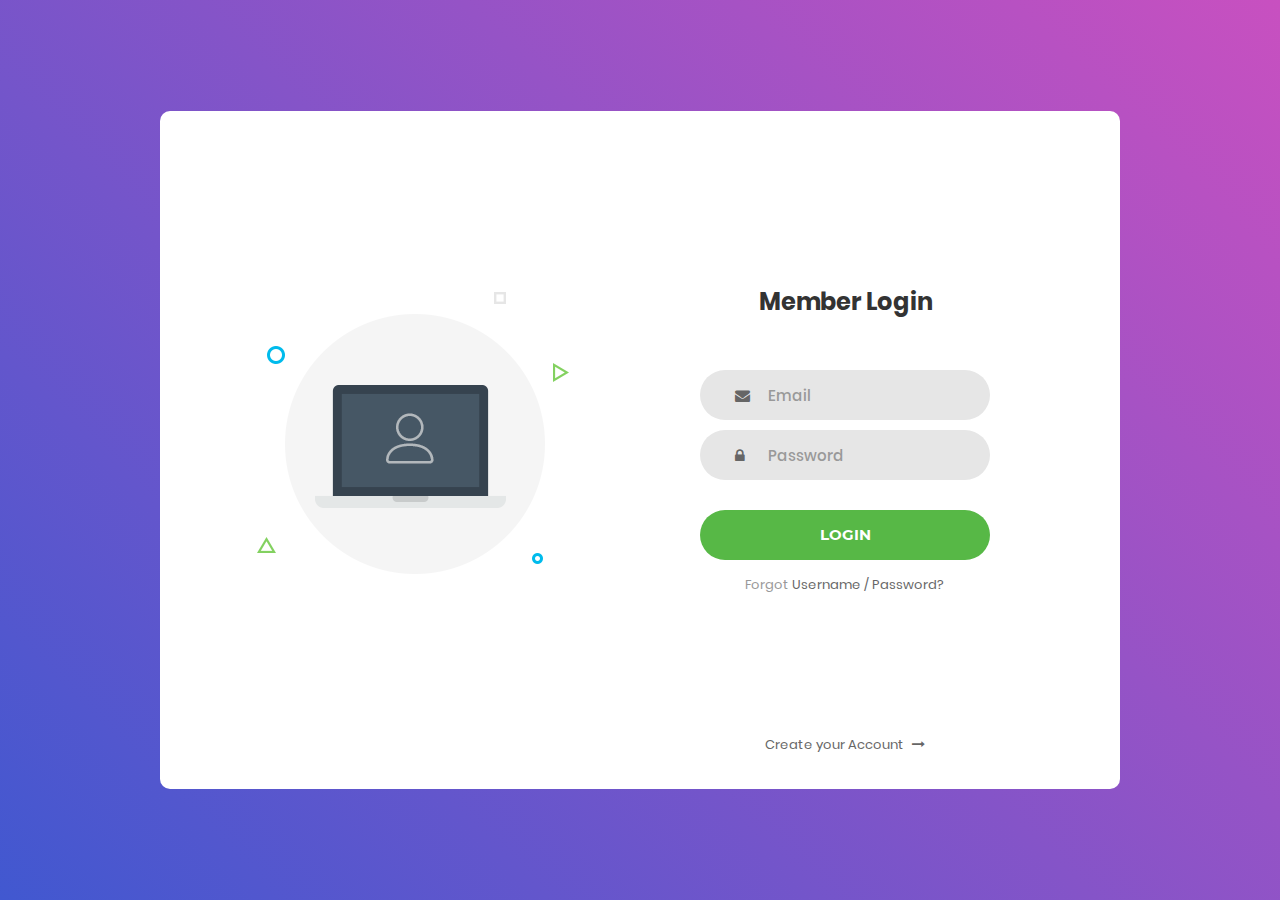
<file: Login&Signup page/Login page/index.html>
<!DOCTYPE html>
<html lang="en">
<head>
	<title>Login V1</title>
	<meta charset="UTF-8">
	<meta name="viewport" content="width=device-width, initial-scale=1">
<!--===============================================================================================-->	
	<link rel="icon" type="image/png" href="images/icons/favicon.ico"/>
<!--===============================================================================================-->
	<link rel="stylesheet" type="text/css" href="vendor/bootstrap/css/bootstrap.min.css">
<!--===============================================================================================-->
	<link rel="stylesheet" type="text/css" href="fonts/font-awesome-4.7.0/css/font-awesome.min.css">
<!--===============================================================================================-->
	<link rel="stylesheet" type="text/css" href="vendor/animate/animate.css">
<!--===============================================================================================-->	
	<link rel="stylesheet" type="text/css" href="vendor/css-hamburgers/hamburgers.min.css">
<!--===============================================================================================-->
	<link rel="stylesheet" type="text/css" href="vendor/select2/select2.min.css">
<!--===============================================================================================-->
	<link rel="stylesheet" type="text/css" href="css/util.css">
	<link rel="stylesheet" type="text/css" href="css/main.css">
<!--===============================================================================================-->
</head>
<body>
	
	<div class="limiter">
		<div class="container-login100">
			<div class="wrap-login100">
				<div class="login100-pic js-tilt" data-tilt>
					<img src="images/img-01.png" alt="IMG">
				</div>

				<form class="login100-form validate-form">
					<span class="login100-form-title">
						Member Login
					</span>

					<div class="wrap-input100 validate-input" data-validate = "Valid email is required: ex@abc.xyz">
						<input class="input100" type="text" name="email" placeholder="Email">
						<span class="focus-input100"></span>
						<span class="symbol-input100">
							<i class="fa fa-envelope" aria-hidden="true"></i>
						</span>
					</div>

					<div class="wrap-input100 validate-input" data-validate = "Password is required">
						<input class="input100" type="password" name="pass" placeholder="Password">
						<span class="focus-input100"></span>
						<span class="symbol-input100">
							<i class="fa fa-lock" aria-hidden="true"></i>
						</span>
					</div>
					
					<div class="container-login100-form-btn">
						<button class="login100-form-btn">
							Login
						</button>
					</div>

					<div class="text-center p-t-12">
						<span class="txt1">
							Forgot
						</span>
						<a class="txt2" href="#">
							Username / Password?
						</a>
					</div>

					<div class="text-center p-t-136">
						<a class="txt2" href="/Login&Signup page/Sign up page/index.html">
							Create your Account
							<i class="fa fa-long-arrow-right m-l-5" aria-hidden="true"></i>
						</a>
					</div>
				</form>
			</div>
		</div>
	</div>
	
	

	
<!--===============================================================================================-->	
	<script src="vendor/jquery/jquery-3.2.1.min.js"></script>
<!--===============================================================================================-->
	<script src="vendor/bootstrap/js/popper.js"></script>
	<script src="vendor/bootstrap/js/bootstrap.min.js"></script>
<!--===============================================================================================-->
	<script src="vendor/select2/select2.min.js"></script>
<!--===============================================================================================-->
	<script src="vendor/tilt/tilt.jquery.min.js"></script>
	<script >
		$('.js-tilt').tilt({
			scale: 1.1
		})
	</script>
<!--===============================================================================================-->
	<script src="js/main.js"></script>

</body>
</html>
</file>
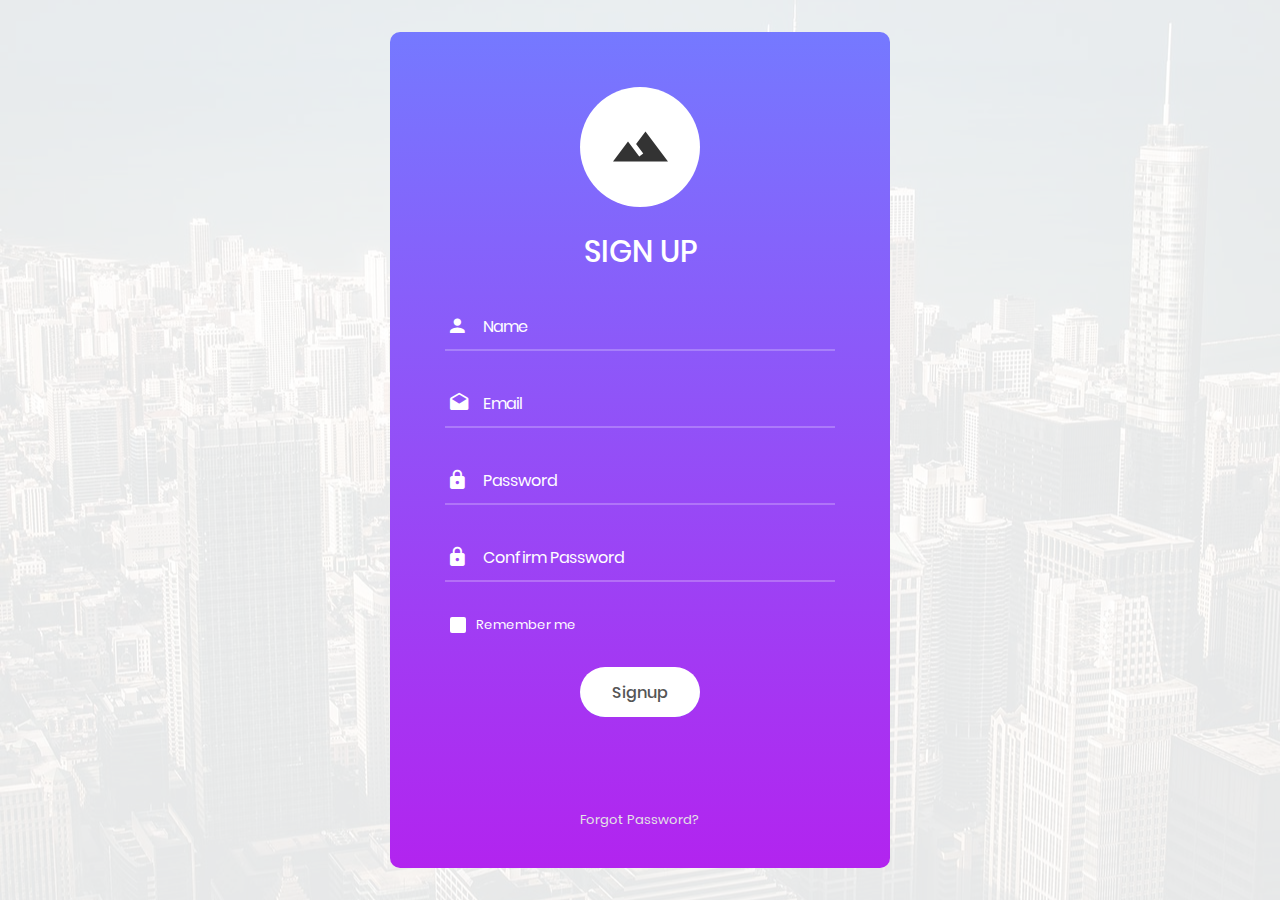
<file: Login&Signup page/Sign up page/index.html>
<!DOCTYPE html>
<html lang="en">
<head>
	<title>Login V3</title>
	<meta charset="UTF-8">
	<meta name="viewport" content="width=device-width, initial-scale=1">
<!--===============================================================================================-->	
	<link rel="icon" type="image/png" href="images/icons/favicon.ico"/>
<!--===============================================================================================-->
	<link rel="stylesheet" type="text/css" href="vendor/bootstrap/css/bootstrap.min.css">
<!--===============================================================================================-->
	<link rel="stylesheet" type="text/css" href="fonts/font-awesome-4.7.0/css/font-awesome.min.css">
<!--===============================================================================================-->
	<link rel="stylesheet" type="text/css" href="fonts/iconic/css/material-design-iconic-font.min.css">
<!--===============================================================================================-->
	<link rel="stylesheet" type="text/css" href="vendor/animate/animate.css">
<!--===============================================================================================-->	
	<link rel="stylesheet" type="text/css" href="vendor/css-hamburgers/hamburgers.min.css">
<!--===============================================================================================-->
	<link rel="stylesheet" type="text/css" href="vendor/animsition/css/animsition.min.css">
<!--===============================================================================================-->
	<link rel="stylesheet" type="text/css" href="vendor/select2/select2.min.css">
<!--===============================================================================================-->	
	<link rel="stylesheet" type="text/css" href="vendor/daterangepicker/daterangepicker.css">
<!--===============================================================================================-->
	<link rel="stylesheet" type="text/css" href="css/util.css">
	<link rel="stylesheet" type="text/css" href="css/main.css">
<!--===============================================================================================-->
</head>
<body>
	
	<div class="limiter">
		<div class="container-login100" style="background-image: url('images/bg-01.jpg');">
			<div class="wrap-login100">
				<form class="login100-form validate-form">
					<span class="login100-form-logo">
						<i class="zmdi zmdi-landscape"></i>
					</span>

					<span class="login100-form-title p-b-34 p-t-27">
						Sign Up
					</span>

					<div class="wrap-input100 validate-input" data-validate = "Enter name">
						<input class="input100" type="text" name="Name" placeholder="Name" required>
						<span class="focus-input100" data-placeholder="&#xf207;"></span>
					</div>

					<div class="wrap-input100 validate-input" data-validate="Enter email">
						<input class="input100" type="email" name="Email" placeholder="Email" required>
						<span class="focus-input100" data-placeholder="&#xf159;"></span>
					</div>

					<div class="wrap-input100 validate-input" data-validate="Enter password">
						<input class="input100" type="password" name="pass" placeholder="Password" required>
						<span class="focus-input100" data-placeholder="&#xf191;"></span>
					</div>

					<div class="wrap-input100 validate-input" data-validate="Enter password">
						<input class="input100" type="password" name="confirm pass" placeholder="Confirm Password" required>
						<span class="focus-input100" data-placeholder="&#xf191;"></span>
					</div>

					<div class="contact100-form-checkbox">
						<input class="input-checkbox100" id="ckb1" type="checkbox" name="remember-me" required>
						<label class="label-checkbox100" for="ckb1">
							Remember me
						</label>
					</div>

					<div class="container-login100-form-btn">
						<button class="login100-form-btn">
							Signup
						</button>
					</div>

					<div class="text-center p-t-90">
						<a class="txt1" href="#">
							Forgot Password?
						</a>
					</div>
				</form>
			</div>
		</div>
	</div>
	

	<div id="dropDownSelect1"></div>
	
<!--===============================================================================================-->
	<script src="vendor/jquery/jquery-3.2.1.min.js"></script>
<!--===============================================================================================-->
	<script src="vendor/animsition/js/animsition.min.js"></script>
<!--===============================================================================================-->
	<script src="vendor/bootstrap/js/popper.js"></script>
	<script src="vendor/bootstrap/js/bootstrap.min.js"></script>
<!--===============================================================================================-->
	<script src="vendor/select2/select2.min.js"></script>
<!--===============================================================================================-->
	<script src="vendor/daterangepicker/moment.min.js"></script>
	<script src="vendor/daterangepicker/daterangepicker.js"></script>
<!--===============================================================================================-->
	<script src="vendor/countdowntime/countdowntime.js"></script>
<!--===============================================================================================-->
	<script src="js/main.js"></script>

</body>
</html>
</file>
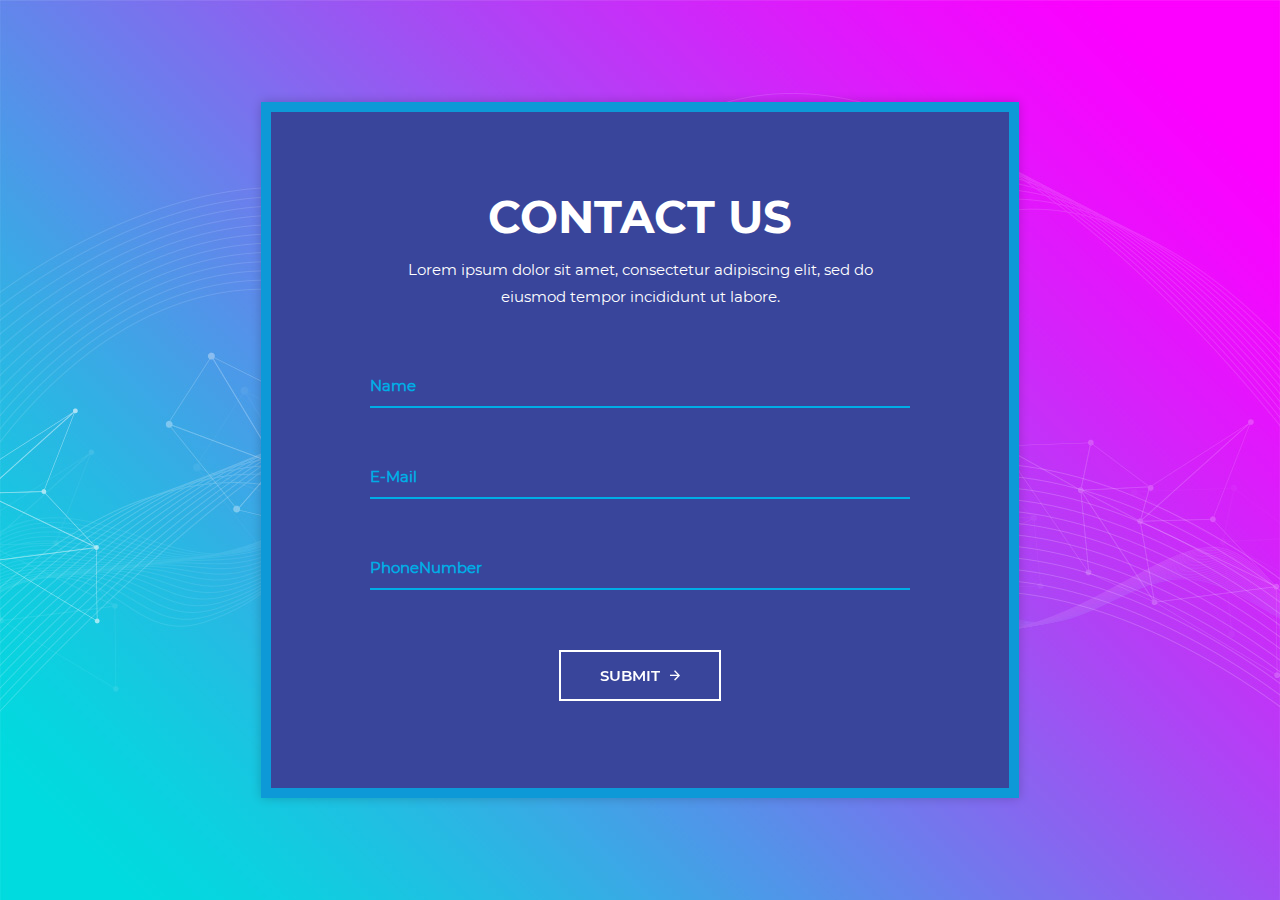
<file: Contact us/contact us.html>
<!DOCTYPE html>
<html>
	<head>
		<meta charset="utf-8">
		<title>RegistrationForm_v7 by Colorlib</title>
		<meta name="viewport" content="width=device-width, initial-scale=1.0">

		<!-- MATERIAL DESIGN ICONIC FONT -->
		<link rel="stylesheet" href="fonts/material-design-iconic-font/css/material-design-iconic-font.min.css">
		
		<!-- STYLE CSS -->
		<link rel="stylesheet" href="css/style.css">
	</head>

	<body>

		<div class="wrapper">
			<div class="inner">
				<form method="post" id="form">
					<h3>Contact Us</h3>
					<p>Lorem ipsum dolor sit amet, consectetur adipiscing elit, sed do eiusmod tempor incididunt ut labore.</p>
					<label class="form-group">
						<input type="text" id="name" name="Name" class="form-control"  required>
						<span><b>Name</b></span>
						<span class="border"></span>
					</label>
					<label class="form-group">
						
						<input type="text" id="email" name="E-Mail" class="form-control"  required>
						<span for=""><b>E-Mail</b></span>
						<span class="border"></span>
					</label>
					<label class="form-group" >
						<!-- <textarea name="" id="" class="form-control" required></textarea> -->
						<input type="text" id="phoneNumber" name="PhoneNumber" class="form-control"  required>
						<span for=""><b>PhoneNumber</b></span>
						<span class="border"></span>
					</label>
					<button name="btn">Submit
						<i class="zmdi zmdi-arrow-right"></i>
					</button>
				</form>
			</div>
		</div>
		
	</body><!-- This templates was made by Colorlib (https://colorlib.com) -->
	<script>
		let url='https://script.google.com/macros/s/AKfycbw0Z-kn5yZyTQaPIhUuL-y2gZYg2hZYJuWvvWKiEoQ/dev';
		let form=document.querySelector('#form');
		form.addEventListener("submit",(e)=>{
			console.log(e);
			//e.target.btn="Submitting"
			let d=new FormData(form);
			// d.append("Name",document.getElementById("name"));
			// d.append("E-Mail",document.getElementById("email"));
			// d.append("PhoneNumber",document.getElementById("phoneNumber"));
			console.log(form)
			console.log(d)
           fetch(url,{
				method:"POST",
				body: JSON.stringify(Object.fromEntries(d.entries())),
				headers: {
                    'Content-Type': 'application/json',
					'Access-Control-Allow-Origin': "*",
                },
		   })
		   .then((res)=>{
				res.header()
				res.text()				
			})
		   .then((finalRes)=>{
				//e.target.btn="Submit"
				console.log(finalRes)
			})
		    e.preventDefault();
		})

	</script>
</html>
</file>
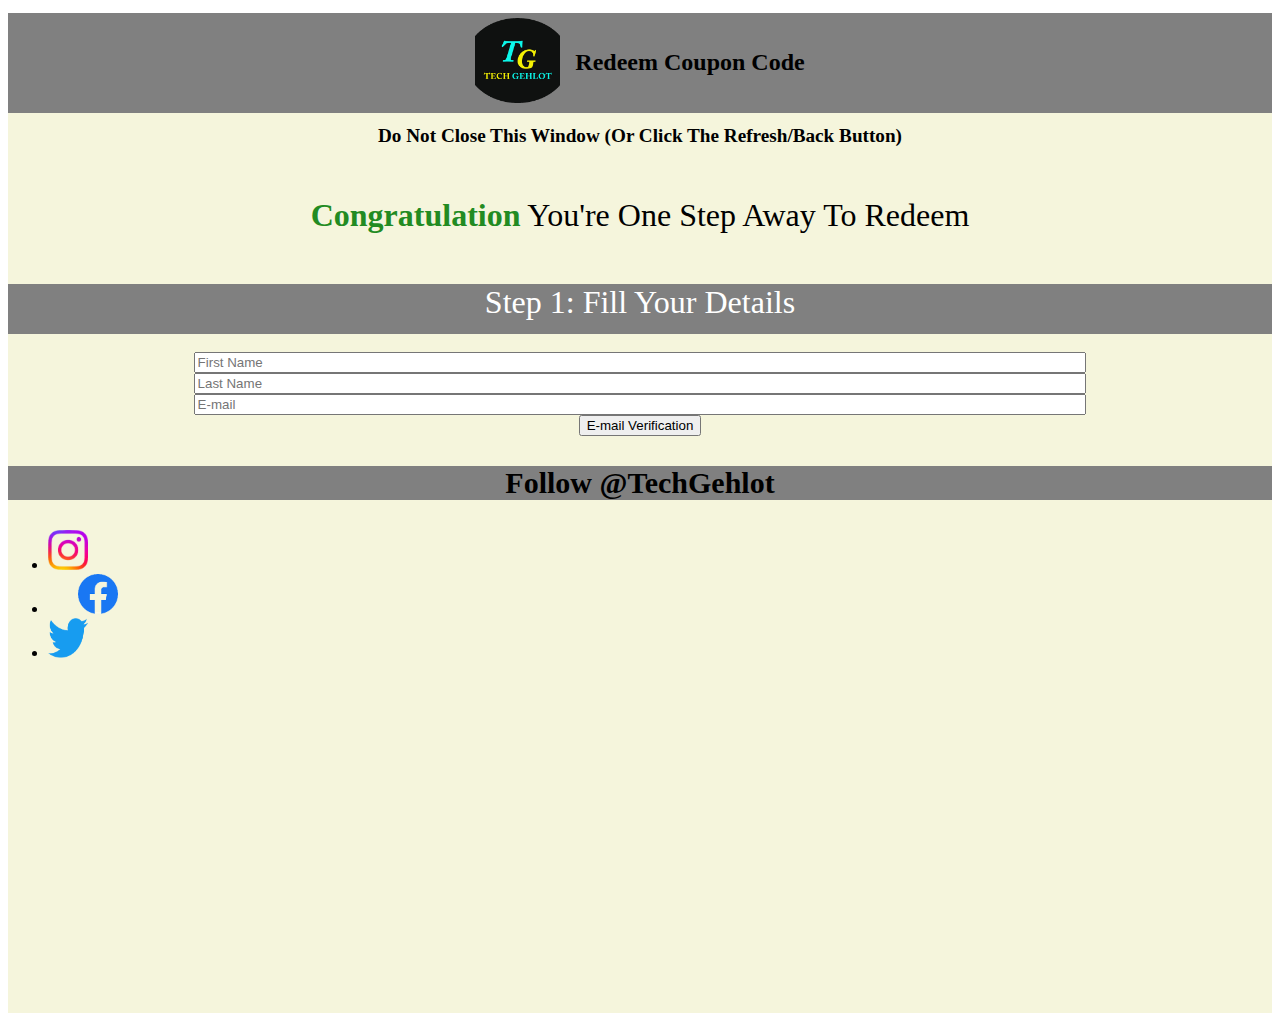
<file: Fill_details_2 with CSS/Fill_Details_2.html>
<!DOCTYPE html>
<html lang="en">
  <head>
    <meta charset="UTF-8" />
    <meta http-equiv="X-UA-Compatible" content="IE=edge" />
    <meta name="viewport" content="width=device-width, initial-scale=1.0" />
    <title>Redeem Coupon Code</title>
    <link rel="stylesheet" href="Fill_details_2.css" />

    <link href="https://cdn.jsdelivr.net/npm/bootstrap@5.3.0-alpha1/dist/css/bootstrap.min.css" rel="stylesheet" integrity="sha384-GLhlTQ8iRABdZLl6O3oVMWSktQOp6b7In1Zl3/Jr59b6EGGoI1aFkw7cmDA6j6gD" crossorigin="anonymous">
  </head>

  <body>
    <div class="container">
        <div class="header">
          <a href="https://www.youtube.com/@TechGehlot" target="_blank"
            ><img src="TG Logo_PNG.png" style="width: 85px" alt=""
          /></a>
          <h2 id="Redeem Coupon Code" style="margin-left: 15px">
            Redeem Coupon Code
          </h2>
        </div>
        <div class="alert alert-danger" role="alert">
           <b> Do Not Close This Window (Or Click The Refresh/Back Button) </b>
          </div>
          <br>
          <p>
            <span style="color:#228B22"> <b>Congratulation</span></b> You're One Step Away To Redeem
          </p>
          <br>
          <div class="p2">
           Step 1: Fill Your Details
          </div>
          <br>
          <form>
              <center>
            <div class="row mb-3">
              <label for="inputFirstName" class="col-sm-2 col-form-label"></label>
              <div class="col-sm-10">
                <input type="text" class="form-control" id="inputFirstName" placeholder="First Name" required="" style="width: 70%;">
              </div>
            </div>
            <div class="row mb-3">
              <label for="inputLastName" class="col-sm-2 col-form-label"></label>
              <div class="col-sm-10">
                <input type="text" class="form-control" id="inputLastName" placeholder="Last Name" required="" style="width: 70%;">
              </div>
            </div>
            <div class="row mb-3">
                <label for="inputMobileNumber" class="col-sm-2 col-form-label"></label>
                <div class="col-sm-10">
                  <input type="email" class="form-control" id="inputemail" placeholder="E-mail" required="" style="width: 70%;">
                </div>
              </div>
              <input class="btn btn-primary" type="submit" value="E-mail Verification">
            </center>
            </form>
            <footer>
              <p style="margin: 30px;"><b>Follow @TechGehlot</b></p>
            </footer>
            <ul class="nav">
      
              <li class="ms-3"><a class="text-muted" href="https://www.instagram.com/jaigehlotofficial/" target="_blank"><img src="insta.png" width="40px" height="40px" alt=""></a></li>
      
              <li class="ms-3"><a class="text-muted" href="https://www.facebook.com/techgehlot" target="_blank"><img src="fb.png" width="40px" height="40px" alt="" style="margin: 0 30px;"></a></li>
      
              <li class="ms-3"><a class="text-muted" href="https://twitter.com/TechGehlot"><img src="twitter.png" width="40px" height="40px" alt=""></a></li>
            </ul>
    </div>
  </body>
    <script src="https://cdn.jsdelivr.net/npm/bootstrap@5.3.0-alpha1/dist/js/bootstrap.bundle.min.js" integrity="sha384-w76AqPfDkMBDXo30jS1Sgez6pr3x5MlQ1ZAGC+nuZB+EYdgRZgiwxhTBTkF7CXvN" crossorigin="anonymous"></script>
</html>
</file>
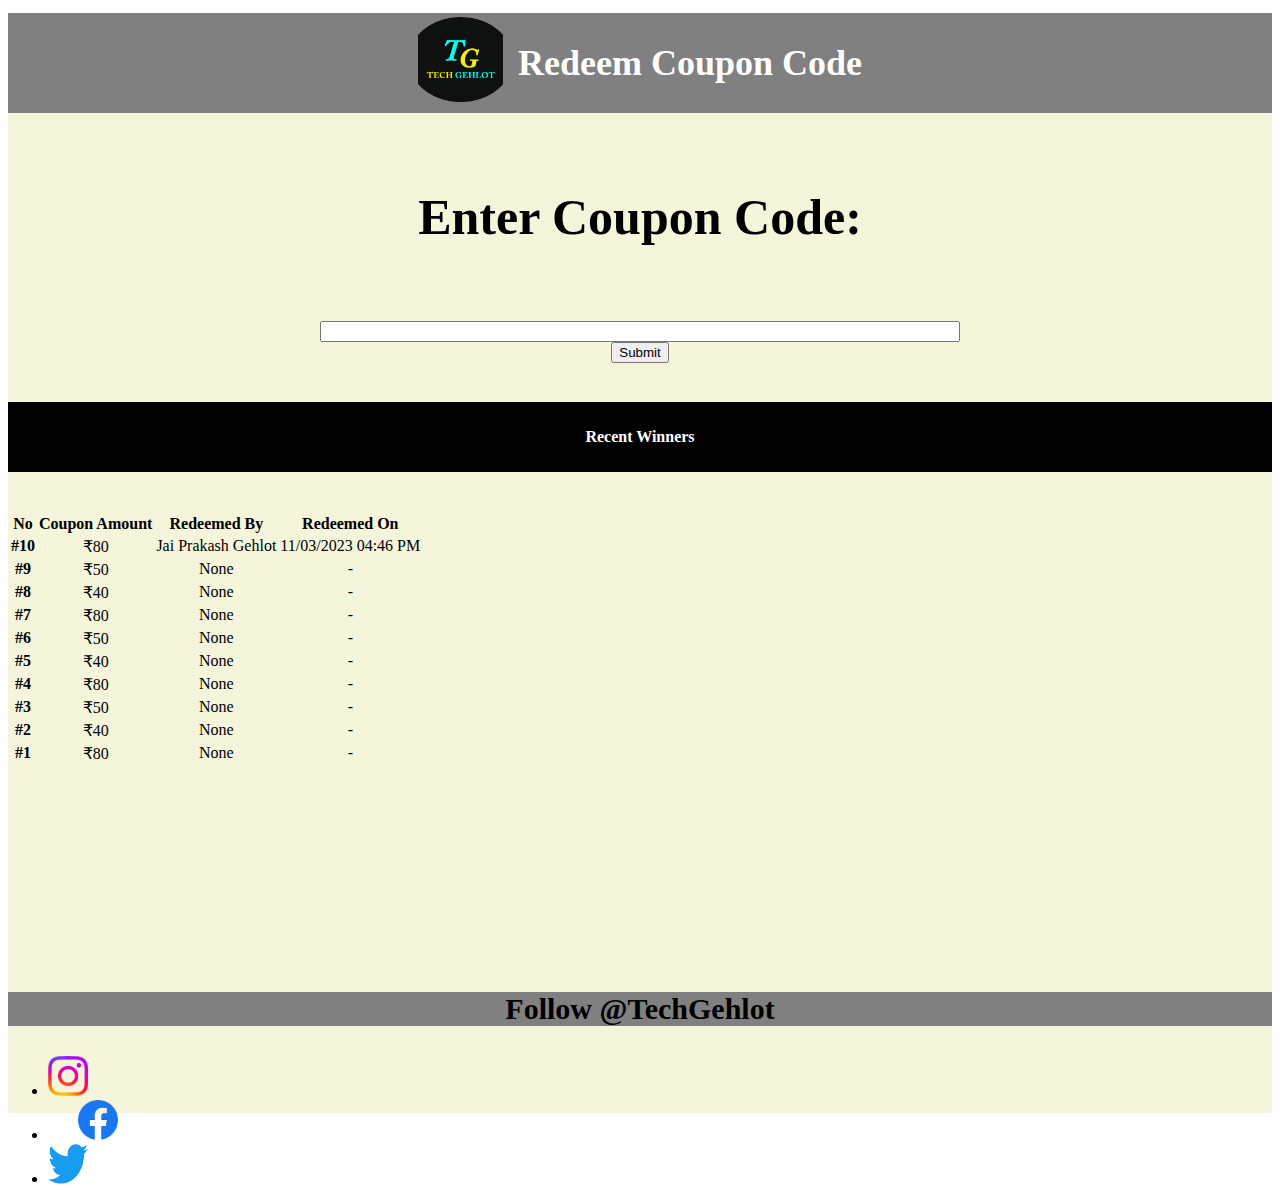
<file: Submit_detalis_1 with CSS/Submit_Details_1.html>
<!DOCTYPE html>
<html lang="en">
<head>
    <meta charset="UTF-8">
    <meta http-equiv="X-UA-Compatible" content="IE=edge">
    <meta name="viewport" content="width=device-width, initial-scale=1.0">
    <title>Redeem Coupon Code</title>
    <link rel="stylesheet" href="submit_1.css">
    <link rel="stylesheet" href="submit_font_1.css">
    <link href="https://cdn.jsdelivr.net/npm/bootstrap@5.3.0-alpha1/dist/css/bootstrap.min.css" rel="stylesheet" integrity="sha384-GLhlTQ8iRABdZLl6O3oVMWSktQOp6b7In1Zl3/Jr59b6EGGoI1aFkw7cmDA6j6gD" crossorigin="anonymous">
</head>
<body>
  
  <div class="container">
      <div class="header"> 
        <a href="https://www.youtube.com/@TechGehlot" target="_blank"><img src="TG Logo_PNG.png" style="width: 85px;" alt=""></a><h2 id="Redeem Coupon Code" style="margin-left: 15px;">Redeem Coupon Code</h2>
      </div>
      <div class="main">
        <h3>Enter Coupon Code:</h3>
        <center>
        <form class="flex" role="submit">
          <input class="form-control me-2"  placeholder="" aria-label="submit" required="" style="width: 50%;">
          <br>
        
            <input class="btn btn-primary" type="submit" value="Submit">
            <!-- <input class="btn btn-danger" type="reset" value="Reset"> -->
          </center>
        </form>
        <br>
       <h4 style="color: white;">Recent Winners</h4>
       <br>
       <div class="scroller">
       <table class="table">
        <thead>
          <tr>
            <th scope="col" class="table-danger" style="text-align: center;">No</th>
            <th scope="col" class="table-danger" style="text-align: center;">Coupon Amount</th>
            <th scope="col" class="table-danger" style="text-align: center;">Redeemed By</th>
            <th scope="col" class="table-danger" style="text-align: center;">Redeemed On</th>
          </tr>
        </thead>
        <tbody>
          <tr>
            <th scope="row" style="text-align: center;" class="table-success">#10</th>
            <td style="text-align: center;" class="table-success">&#8377;80 </td>
            <td style="text-align: center;" class="table-success">Jai Prakash Gehlot</td>
            <td style="text-align: center;" class="table-success">11/03/2023 04:46 PM</td>
          </tr>
          <tr>
            <th scope="row" style="text-align: center;" class="table-warning">#9</th>
            <td style="text-align: center;" class="table-warning">&#8377;50</td>
            <td style="text-align: center;" class="table-warning">None</td>
            <td style="text-align: center;" class="table-warning">-</td>
          </tr>
          <tr>
            <th scope="row" style="text-align: center;" class="table-warning">#8</th>
            <td style="text-align: center;" class="table-warning">&#8377;40</td>
            <td style="text-align: center;" class="table-warning">None</td>
            <td style="text-align: center;" class="table-warning">-</td>
          </tr>
          <tr>
            <th scope="row" style="text-align: center;" class="table-warning">#7</th>
            <td style="text-align: center;" class="table-warning">&#8377;80</td>
            <td style="text-align: center;" class="table-warning">None</td>
            <td style="text-align: center;" class="table-warning">-</td>
          </tr>
          <tr>
            <th scope="row" style="text-align: center;" class="table-warning">#6</th>
            <td style="text-align: center;" class="table-warning">&#8377;50</td>
            <td style="text-align: center;" class="table-warning">None</td>
            <td style="text-align: center;" class="table-warning">-</td>
          </tr>
          <tr>
            <th scope="row" style="text-align: center;" class="table-warning">#5</th>
            <td style="text-align: center;" class="table-warning">&#8377;40</td>
            <td style="text-align: center;" class="table-warning">None</td>
            <td style="text-align: center;" class="table-warning">-</td>
          </tr>
          <tr>
            <th scope="row" style="text-align: center;" class="table-warning">#4</th>
            <td style="text-align: center;" class="table-warning">&#8377;80</td>
            <td style="text-align: center;" class="table-warning">None</td>
            <td style="text-align: center;" class="table-warning">-</td>
          </tr>
          <tr>
            <th scope="row" style="text-align: center;" class="table-warning">#3</th>
            <td style="text-align: center;" class="table-warning">&#8377;50</td>
            <td style="text-align: center;" class="table-warning">None</td>
            <td style="text-align: center;" class="table-warning">-</td>
          </tr>
          <tr>
            <th scope="row" style="text-align: center;" class="table-warning">#2</th>
            <td style="text-align: center;" class="table-warning">&#8377;40</td>
            <td style="text-align: center;" class="table-warning">None</td>
            <td style="text-align: center;" class="table-warning">-</td>
          </tr>
          <tr>
            <th scope="row" style="text-align: center;" class="table-warning">#1</th>
            <td style="text-align: center;" class="table-warning">&#8377;80</td>
            <td style="text-align: center;" class="table-warning">None</td>
            <td style="text-align: center;" class="table-warning">-</td>
          </tr>
        </tbody>
      </table>
    </div>
      </div>
      <footer>
        <p style="margin: 30px;"><b>Follow @TechGehlot</b></p>
      </footer>
      <ul class="nav">

        <li class="ms-3"><a class="text-muted" href="https://www.instagram.com/jaigehlotofficial/" target="_blank"><img src="insta.png" width="40px" height="40px" alt=""></a></li>

        <li class="ms-3"><a class="text-muted" href="https://www.facebook.com/techgehlot" target="_blank"><img src="fb.png" width="40px" height="40px" alt="" style="margin: 0 30px;"></a></li>

        <li class="ms-3"><a class="text-muted" href="https://twitter.com/TechGehlot"><img src="twitter.png" width="40px" height="40px" alt=""></a></li>
      </ul>
    </div>
</body>
<script src="https://cdn.jsdelivr.net/npm/bootstrap@5.3.0-alpha1/dist/js/bootstrap.bundle.min.js" integrity="sha384-w76AqPfDkMBDXo30jS1Sgez6pr3x5MlQ1ZAGC+nuZB+EYdgRZgiwxhTBTkF7CXvN" crossorigin="anonymous"></script>
</html>
</file>
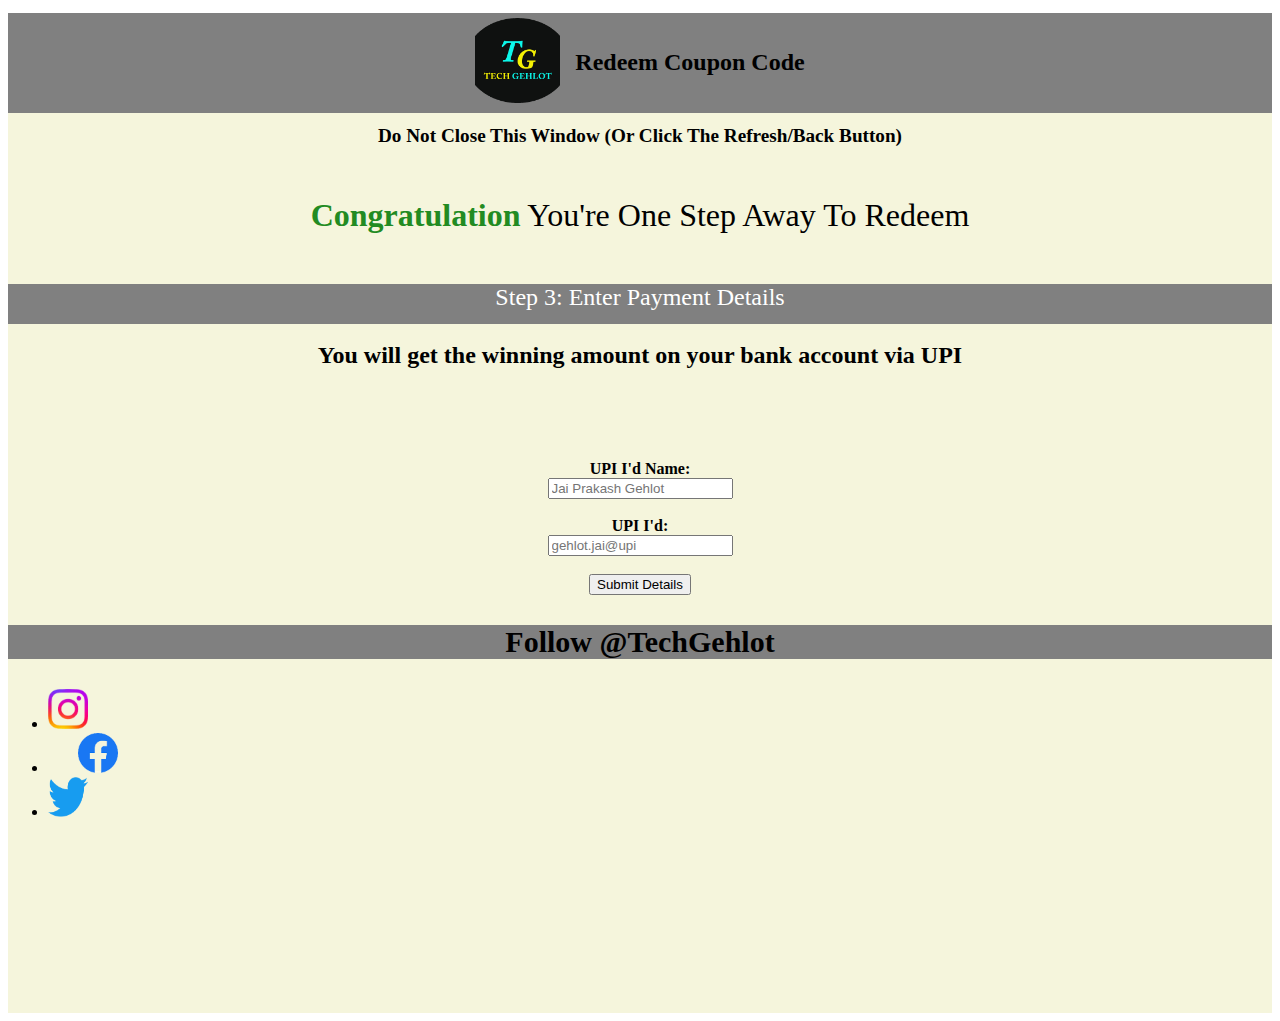
<file: UPI_Details_3/UPI_Details_3.html>
<!DOCTYPE html>
<html lang="en">
<head>
    <meta charset="UTF-8">
    <meta http-equiv="X-UA-Compatible" content="IE=edge">
    <meta name="viewport" content="width=device-width, initial-scale=1.0">
    <title>Document</title>
</head>
<link rel="stylesheet" href="Upi_CSS_3.css">

<link href="https://cdn.jsdelivr.net/npm/bootstrap@5.3.0-alpha1/dist/css/bootstrap.min.css" rel="stylesheet" integrity="sha384-GLhlTQ8iRABdZLl6O3oVMWSktQOp6b7In1Zl3/Jr59b6EGGoI1aFkw7cmDA6j6gD" crossorigin="anonymous">
<body>
    <div class="container">
        <div class="header">
            <a href="https://www.youtube.com/@TechGehlot" target="_blank"
              ><img src="TG Logo_PNG.png" style="width: 85px" alt=""
            /></a>
            <h2 id="Redeem Coupon Code" style="margin-left: 15px">
              Redeem Coupon Code
            </h2>
          </div>
          <div class="alert alert-danger" role="alert">
            <b> Do Not Close This Window (Or Click The Refresh/Back Button) </b>
           </div>
           <br>
           <p>
            <span style="color:#228B22"> <b>Congratulation</span></b> You're One Step Away To Redeem
          </p>
          <br>
          <div class="p2">
            Step 3: Enter Payment Details
           </div>
           <br>
           <div class="p3">
           <b> You will get the winning amount on your bank account via UPI </b>
           </div>
           <br>
           <center>
            <form>
                <div class="form-group row">
                  <label for="inputUpiIdName" class="col-sm-4 col-form-label"><b> UPI I'd Name: </b></label>
                  <div class="col-sm-5">
                    <input type="text" class="form-control" id="inputUpiIdName" placeholder="Jai Prakash Gehlot" required>
                  </div>
                </div>
                <br>
                <div class="form-group row">
                  <label for="inputUpiId" class="col-sm-4 col-form-label"><b> UPI I'd: </b></label>
                  <div class="col-sm-5">
                    <input type="text" class="form-control" id="inputUpiId" placeholder="gehlot.jai@upi" required>
                  </div>
                </div>
                <br>
                <input class="btn btn-primary" type="submit" value="Submit Details">
            </form>
        </center>
        <footer>
          <p style="margin: 30px;"><b>Follow @TechGehlot</b></p>
        </footer>
        <ul class="nav">
  
          <li class="ms-3"><a class="text-muted" href="https://www.instagram.com/jaigehlotofficial/" target="_blank"><img src="insta.png" width="40px" height="40px" alt=""></a></li>
  
          <li class="ms-3"><a class="text-muted" href="https://www.facebook.com/techgehlot" target="_blank"><img src="fb.png" width="40px" height="40px" alt="" style="margin: 0 30px;"></a></li>
  
          <li class="ms-3"><a class="text-muted" href="https://twitter.com/TechGehlot"><img src="twitter.png" width="40px" height="40px" alt=""></a></li>
        </ul>
    </div>
</body>
<script src="https://cdn.jsdelivr.net/npm/bootstrap@5.3.0-alpha1/dist/js/bootstrap.bundle.min.js" integrity="sha384-w76AqPfDkMBDXo30jS1Sgez6pr3x5MlQ1ZAGC+nuZB+EYdgRZgiwxhTBTkF7CXvN" crossorigin="anonymous"></script>
</html>
</file>
<file: Login&Signup page/Login page/css/util.css>
/*[ FONT SIZE ]
///////////////////////////////////////////////////////////
*/
.fs-1 {font-size: 1px;}
.fs-2 {font-size: 2px;}
.fs-3 {font-size: 3px;}
.fs-4 {font-size: 4px;}
.fs-5 {font-size: 5px;}
.fs-6 {font-size: 6px;}
.fs-7 {font-size: 7px;}
.fs-8 {font-size: 8px;}
.fs-9 {font-size: 9px;}
.fs-10 {font-size: 10px;}
.fs-11 {font-size: 11px;}
.fs-12 {font-size: 12px;}
.fs-13 {font-size: 13px;}
.fs-14 {font-size: 14px;}
.fs-15 {font-size: 15px;}
.fs-16 {font-size: 16px;}
.fs-17 {font-size: 17px;}
.fs-18 {font-size: 18px;}
.fs-19 {font-size: 19px;}
.fs-20 {font-size: 20px;}
.fs-21 {font-size: 21px;}
.fs-22 {font-size: 22px;}
.fs-23 {font-size: 23px;}
.fs-24 {font-size: 24px;}
.fs-25 {font-size: 25px;}
.fs-26 {font-size: 26px;}
.fs-27 {font-size: 27px;}
.fs-28 {font-size: 28px;}
.fs-29 {font-size: 29px;}
.fs-30 {font-size: 30px;}
.fs-31 {font-size: 31px;}
.fs-32 {font-size: 32px;}
.fs-33 {font-size: 33px;}
.fs-34 {font-size: 34px;}
.fs-35 {font-size: 35px;}
.fs-36 {font-size: 36px;}
.fs-37 {font-size: 37px;}
.fs-38 {font-size: 38px;}
.fs-39 {font-size: 39px;}
.fs-40 {font-size: 40px;}
.fs-41 {font-size: 41px;}
.fs-42 {font-size: 42px;}
.fs-43 {font-size: 43px;}
.fs-44 {font-size: 44px;}
.fs-45 {font-size: 45px;}
.fs-46 {font-size: 46px;}
.fs-47 {font-size: 47px;}
.fs-48 {font-size: 48px;}
.fs-49 {font-size: 49px;}
.fs-50 {font-size: 50px;}
.fs-51 {font-size: 51px;}
.fs-52 {font-size: 52px;}
.fs-53 {font-size: 53px;}
.fs-54 {font-size: 54px;}
.fs-55 {font-size: 55px;}
.fs-56 {font-size: 56px;}
.fs-57 {font-size: 57px;}
.fs-58 {font-size: 58px;}
.fs-59 {font-size: 59px;}
.fs-60 {font-size: 60px;}
.fs-61 {font-size: 61px;}
.fs-62 {font-size: 62px;}
.fs-63 {font-size: 63px;}
.fs-64 {font-size: 64px;}
.fs-65 {font-size: 65px;}
.fs-66 {font-size: 66px;}
.fs-67 {font-size: 67px;}
.fs-68 {font-size: 68px;}
.fs-69 {font-size: 69px;}
.fs-70 {font-size: 70px;}
.fs-71 {font-size: 71px;}
.fs-72 {font-size: 72px;}
.fs-73 {font-size: 73px;}
.fs-74 {font-size: 74px;}
.fs-75 {font-size: 75px;}
.fs-76 {font-size: 76px;}
.fs-77 {font-size: 77px;}
.fs-78 {font-size: 78px;}
.fs-79 {font-size: 79px;}
.fs-80 {font-size: 80px;}
.fs-81 {font-size: 81px;}
.fs-82 {font-size: 82px;}
.fs-83 {font-size: 83px;}
.fs-84 {font-size: 84px;}
.fs-85 {font-size: 85px;}
.fs-86 {font-size: 86px;}
.fs-87 {font-size: 87px;}
.fs-88 {font-size: 88px;}
.fs-89 {font-size: 89px;}
.fs-90 {font-size: 90px;}
.fs-91 {font-size: 91px;}
.fs-92 {font-size: 92px;}
.fs-93 {font-size: 93px;}
.fs-94 {font-size: 94px;}
.fs-95 {font-size: 95px;}
.fs-96 {font-size: 96px;}
.fs-97 {font-size: 97px;}
.fs-98 {font-size: 98px;}
.fs-99 {font-size: 99px;}
.fs-100 {font-size: 100px;}
.fs-101 {font-size: 101px;}
.fs-102 {font-size: 102px;}
.fs-103 {font-size: 103px;}
.fs-104 {font-size: 104px;}
.fs-105 {font-size: 105px;}
.fs-106 {font-size: 106px;}
.fs-107 {font-size: 107px;}
.fs-108 {font-size: 108px;}
.fs-109 {font-size: 109px;}
.fs-110 {font-size: 110px;}
.fs-111 {font-size: 111px;}
.fs-112 {font-size: 112px;}
.fs-113 {font-size: 113px;}
.fs-114 {font-size: 114px;}
.fs-115 {font-size: 115px;}
.fs-116 {font-size: 116px;}
.fs-117 {font-size: 117px;}
.fs-118 {font-size: 118px;}
.fs-119 {font-size: 119px;}
.fs-120 {font-size: 120px;}
.fs-121 {font-size: 121px;}
.fs-122 {font-size: 122px;}
.fs-123 {font-size: 123px;}
.fs-124 {font-size: 124px;}
.fs-125 {font-size: 125px;}
.fs-126 {font-size: 126px;}
.fs-127 {font-size: 127px;}
.fs-128 {font-size: 128px;}
.fs-129 {font-size: 129px;}
.fs-130 {font-size: 130px;}
.fs-131 {font-size: 131px;}
.fs-132 {font-size: 132px;}
.fs-133 {font-size: 133px;}
.fs-134 {font-size: 134px;}
.fs-135 {font-size: 135px;}
.fs-136 {font-size: 136px;}
.fs-137 {font-size: 137px;}
.fs-138 {font-size: 138px;}
.fs-139 {font-size: 139px;}
.fs-140 {font-size: 140px;}
.fs-141 {font-size: 141px;}
.fs-142 {font-size: 142px;}
.fs-143 {font-size: 143px;}
.fs-144 {font-size: 144px;}
.fs-145 {font-size: 145px;}
.fs-146 {font-size: 146px;}
.fs-147 {font-size: 147px;}
.fs-148 {font-size: 148px;}
.fs-149 {font-size: 149px;}
.fs-150 {font-size: 150px;}
.fs-151 {font-size: 151px;}
.fs-152 {font-size: 152px;}
.fs-153 {font-size: 153px;}
.fs-154 {font-size: 154px;}
.fs-155 {font-size: 155px;}
.fs-156 {font-size: 156px;}
.fs-157 {font-size: 157px;}
.fs-158 {font-size: 158px;}
.fs-159 {font-size: 159px;}
.fs-160 {font-size: 160px;}
.fs-161 {font-size: 161px;}
.fs-162 {font-size: 162px;}
.fs-163 {font-size: 163px;}
.fs-164 {font-size: 164px;}
.fs-165 {font-size: 165px;}
.fs-166 {font-size: 166px;}
.fs-167 {font-size: 167px;}
.fs-168 {font-size: 168px;}
.fs-169 {font-size: 169px;}
.fs-170 {font-size: 170px;}
.fs-171 {font-size: 171px;}
.fs-172 {font-size: 172px;}
.fs-173 {font-size: 173px;}
.fs-174 {font-size: 174px;}
.fs-175 {font-size: 175px;}
.fs-176 {font-size: 176px;}
.fs-177 {font-size: 177px;}
.fs-178 {font-size: 178px;}
.fs-179 {font-size: 179px;}
.fs-180 {font-size: 180px;}
.fs-181 {font-size: 181px;}
.fs-182 {font-size: 182px;}
.fs-183 {font-size: 183px;}
.fs-184 {font-size: 184px;}
.fs-185 {font-size: 185px;}
.fs-186 {font-size: 186px;}
.fs-187 {font-size: 187px;}
.fs-188 {font-size: 188px;}
.fs-189 {font-size: 189px;}
.fs-190 {font-size: 190px;}
.fs-191 {font-size: 191px;}
.fs-192 {font-size: 192px;}
.fs-193 {font-size: 193px;}
.fs-194 {font-size: 194px;}
.fs-195 {font-size: 195px;}
.fs-196 {font-size: 196px;}
.fs-197 {font-size: 197px;}
.fs-198 {font-size: 198px;}
.fs-199 {font-size: 199px;}
.fs-200 {font-size: 200px;}

/*[ PADDING ]
///////////////////////////////////////////////////////////
*/
.p-t-0 {padding-top: 0px;}
.p-t-1 {padding-top: 1px;}
.p-t-2 {padding-top: 2px;}
.p-t-3 {padding-top: 3px;}
.p-t-4 {padding-top: 4px;}
.p-t-5 {padding-top: 5px;}
.p-t-6 {padding-top: 6px;}
.p-t-7 {padding-top: 7px;}
.p-t-8 {padding-top: 8px;}
.p-t-9 {padding-top: 9px;}
.p-t-10 {padding-top: 10px;}
.p-t-11 {padding-top: 11px;}
.p-t-12 {padding-top: 12px;}
.p-t-13 {padding-top: 13px;}
.p-t-14 {padding-top: 14px;}
.p-t-15 {padding-top: 15px;}
.p-t-16 {padding-top: 16px;}
.p-t-17 {padding-top: 17px;}
.p-t-18 {padding-top: 18px;}
.p-t-19 {padding-top: 19px;}
.p-t-20 {padding-top: 20px;}
.p-t-21 {padding-top: 21px;}
.p-t-22 {padding-top: 22px;}
.p-t-23 {padding-top: 23px;}
.p-t-24 {padding-top: 24px;}
.p-t-25 {padding-top: 25px;}
.p-t-26 {padding-top: 26px;}
.p-t-27 {padding-top: 27px;}
.p-t-28 {padding-top: 28px;}
.p-t-29 {padding-top: 29px;}
.p-t-30 {padding-top: 30px;}
.p-t-31 {padding-top: 31px;}
.p-t-32 {padding-top: 32px;}
.p-t-33 {padding-top: 33px;}
.p-t-34 {padding-top: 34px;}
.p-t-35 {padding-top: 35px;}
.p-t-36 {padding-top: 36px;}
.p-t-37 {padding-top: 37px;}
.p-t-38 {padding-top: 38px;}
.p-t-39 {padding-top: 39px;}
.p-t-40 {padding-top: 40px;}
.p-t-41 {padding-top: 41px;}
.p-t-42 {padding-top: 42px;}
.p-t-43 {padding-top: 43px;}
.p-t-44 {padding-top: 44px;}
.p-t-45 {padding-top: 45px;}
.p-t-46 {padding-top: 46px;}
.p-t-47 {padding-top: 47px;}
.p-t-48 {padding-top: 48px;}
.p-t-49 {padding-top: 49px;}
.p-t-50 {padding-top: 50px;}
.p-t-51 {padding-top: 51px;}
.p-t-52 {padding-top: 52px;}
.p-t-53 {padding-top: 53px;}
.p-t-54 {padding-top: 54px;}
.p-t-55 {padding-top: 55px;}
.p-t-56 {padding-top: 56px;}
.p-t-57 {padding-top: 57px;}
.p-t-58 {padding-top: 58px;}
.p-t-59 {padding-top: 59px;}
.p-t-60 {padding-top: 60px;}
.p-t-61 {padding-top: 61px;}
.p-t-62 {padding-top: 62px;}
.p-t-63 {padding-top: 63px;}
.p-t-64 {padding-top: 64px;}
.p-t-65 {padding-top: 65px;}
.p-t-66 {padding-top: 66px;}
.p-t-67 {padding-top: 67px;}
.p-t-68 {padding-top: 68px;}
.p-t-69 {padding-top: 69px;}
.p-t-70 {padding-top: 70px;}
.p-t-71 {padding-top: 71px;}
.p-t-72 {padding-top: 72px;}
.p-t-73 {padding-top: 73px;}
.p-t-74 {padding-top: 74px;}
.p-t-75 {padding-top: 75px;}
.p-t-76 {padding-top: 76px;}
.p-t-77 {padding-top: 77px;}
.p-t-78 {padding-top: 78px;}
.p-t-79 {padding-top: 79px;}
.p-t-80 {padding-top: 80px;}
.p-t-81 {padding-top: 81px;}
.p-t-82 {padding-top: 82px;}
.p-t-83 {padding-top: 83px;}
.p-t-84 {padding-top: 84px;}
.p-t-85 {padding-top: 85px;}
.p-t-86 {padding-top: 86px;}
.p-t-87 {padding-top: 87px;}
.p-t-88 {padding-top: 88px;}
.p-t-89 {padding-top: 89px;}
.p-t-90 {padding-top: 90px;}
.p-t-91 {padding-top: 91px;}
.p-t-92 {padding-top: 92px;}
.p-t-93 {padding-top: 93px;}
.p-t-94 {padding-top: 94px;}
.p-t-95 {padding-top: 95px;}
.p-t-96 {padding-top: 96px;}
.p-t-97 {padding-top: 97px;}
.p-t-98 {padding-top: 98px;}
.p-t-99 {padding-top: 99px;}
.p-t-100 {padding-top: 100px;}
.p-t-101 {padding-top: 101px;}
.p-t-102 {padding-top: 102px;}
.p-t-103 {padding-top: 103px;}
.p-t-104 {padding-top: 104px;}
.p-t-105 {padding-top: 105px;}
.p-t-106 {padding-top: 106px;}
.p-t-107 {padding-top: 107px;}
.p-t-108 {padding-top: 108px;}
.p-t-109 {padding-top: 109px;}
.p-t-110 {padding-top: 110px;}
.p-t-111 {padding-top: 111px;}
.p-t-112 {padding-top: 112px;}
.p-t-113 {padding-top: 113px;}
.p-t-114 {padding-top: 114px;}
.p-t-115 {padding-top: 115px;}
.p-t-116 {padding-top: 116px;}
.p-t-117 {padding-top: 117px;}
.p-t-118 {padding-top: 118px;}
.p-t-119 {padding-top: 119px;}
.p-t-120 {padding-top: 120px;}
.p-t-121 {padding-top: 121px;}
.p-t-122 {padding-top: 122px;}
.p-t-123 {padding-top: 123px;}
.p-t-124 {padding-top: 124px;}
.p-t-125 {padding-top: 125px;}
.p-t-126 {padding-top: 126px;}
.p-t-127 {padding-top: 127px;}
.p-t-128 {padding-top: 128px;}
.p-t-129 {padding-top: 129px;}
.p-t-130 {padding-top: 130px;}
.p-t-131 {padding-top: 131px;}
.p-t-132 {padding-top: 132px;}
.p-t-133 {padding-top: 133px;}
.p-t-134 {padding-top: 134px;}
.p-t-135 {padding-top: 135px;}
.p-t-136 {padding-top: 136px;}
.p-t-137 {padding-top: 137px;}
.p-t-138 {padding-top: 138px;}
.p-t-139 {padding-top: 139px;}
.p-t-140 {padding-top: 140px;}
.p-t-141 {padding-top: 141px;}
.p-t-142 {padding-top: 142px;}
.p-t-143 {padding-top: 143px;}
.p-t-144 {padding-top: 144px;}
.p-t-145 {padding-top: 145px;}
.p-t-146 {padding-top: 146px;}
.p-t-147 {padding-top: 147px;}
.p-t-148 {padding-top: 148px;}
.p-t-149 {padding-top: 149px;}
.p-t-150 {padding-top: 150px;}
.p-t-151 {padding-top: 151px;}
.p-t-152 {padding-top: 152px;}
.p-t-153 {padding-top: 153px;}
.p-t-154 {padding-top: 154px;}
.p-t-155 {padding-top: 155px;}
.p-t-156 {padding-top: 156px;}
.p-t-157 {padding-top: 157px;}
.p-t-158 {padding-top: 158px;}
.p-t-159 {padding-top: 159px;}
.p-t-160 {padding-top: 160px;}
.p-t-161 {padding-top: 161px;}
.p-t-162 {padding-top: 162px;}
.p-t-163 {padding-top: 163px;}
.p-t-164 {padding-top: 164px;}
.p-t-165 {padding-top: 165px;}
.p-t-166 {padding-top: 166px;}
.p-t-167 {padding-top: 167px;}
.p-t-168 {padding-top: 168px;}
.p-t-169 {padding-top: 169px;}
.p-t-170 {padding-top: 170px;}
.p-t-171 {padding-top: 171px;}
.p-t-172 {padding-top: 172px;}
.p-t-173 {padding-top: 173px;}
.p-t-174 {padding-top: 174px;}
.p-t-175 {padding-top: 175px;}
.p-t-176 {padding-top: 176px;}
.p-t-177 {padding-top: 177px;}
.p-t-178 {padding-top: 178px;}
.p-t-179 {padding-top: 179px;}
.p-t-180 {padding-top: 180px;}
.p-t-181 {padding-top: 181px;}
.p-t-182 {padding-top: 182px;}
.p-t-183 {padding-top: 183px;}
.p-t-184 {padding-top: 184px;}
.p-t-185 {padding-top: 185px;}
.p-t-186 {padding-top: 186px;}
.p-t-187 {padding-top: 187px;}
.p-t-188 {padding-top: 188px;}
.p-t-189 {padding-top: 189px;}
.p-t-190 {padding-top: 190px;}
.p-t-191 {padding-top: 191px;}
.p-t-192 {padding-top: 192px;}
.p-t-193 {padding-top: 193px;}
.p-t-194 {padding-top: 194px;}
.p-t-195 {padding-top: 195px;}
.p-t-196 {padding-top: 196px;}
.p-t-197 {padding-top: 197px;}
.p-t-198 {padding-top: 198px;}
.p-t-199 {padding-top: 199px;}
.p-t-200 {padding-top: 200px;}
.p-t-201 {padding-top: 201px;}
.p-t-202 {padding-top: 202px;}
.p-t-203 {padding-top: 203px;}
.p-t-204 {padding-top: 204px;}
.p-t-205 {padding-top: 205px;}
.p-t-206 {padding-top: 206px;}
.p-t-207 {padding-top: 207px;}
.p-t-208 {padding-top: 208px;}
.p-t-209 {padding-top: 209px;}
.p-t-210 {padding-top: 210px;}
.p-t-211 {padding-top: 211px;}
.p-t-212 {padding-top: 212px;}
.p-t-213 {padding-top: 213px;}
.p-t-214 {padding-top: 214px;}
.p-t-215 {padding-top: 215px;}
.p-t-216 {padding-top: 216px;}
.p-t-217 {padding-top: 217px;}
.p-t-218 {padding-top: 218px;}
.p-t-219 {padding-top: 219px;}
.p-t-220 {padding-top: 220px;}
.p-t-221 {padding-top: 221px;}
.p-t-222 {padding-top: 222px;}
.p-t-223 {padding-top: 223px;}
.p-t-224 {padding-top: 224px;}
.p-t-225 {padding-top: 225px;}
.p-t-226 {padding-top: 226px;}
.p-t-227 {padding-top: 227px;}
.p-t-228 {padding-top: 228px;}
.p-t-229 {padding-top: 229px;}
.p-t-230 {padding-top: 230px;}
.p-t-231 {padding-top: 231px;}
.p-t-232 {padding-top: 232px;}
.p-t-233 {padding-top: 233px;}
.p-t-234 {padding-top: 234px;}
.p-t-235 {padding-top: 235px;}
.p-t-236 {padding-top: 236px;}
.p-t-237 {padding-top: 237px;}
.p-t-238 {padding-top: 238px;}
.p-t-239 {padding-top: 239px;}
.p-t-240 {padding-top: 240px;}
.p-t-241 {padding-top: 241px;}
.p-t-242 {padding-top: 242px;}
.p-t-243 {padding-top: 243px;}
.p-t-244 {padding-top: 244px;}
.p-t-245 {padding-top: 245px;}
.p-t-246 {padding-top: 246px;}
.p-t-247 {padding-top: 247px;}
.p-t-248 {padding-top: 248px;}
.p-t-249 {padding-top: 249px;}
.p-t-250 {padding-top: 250px;}
.p-b-0 {padding-bottom: 0px;}
.p-b-1 {padding-bottom: 1px;}
.p-b-2 {padding-bottom: 2px;}
.p-b-3 {padding-bottom: 3px;}
.p-b-4 {padding-bottom: 4px;}
.p-b-5 {padding-bottom: 5px;}
.p-b-6 {padding-bottom: 6px;}
.p-b-7 {padding-bottom: 7px;}
.p-b-8 {padding-bottom: 8px;}
.p-b-9 {padding-bottom: 9px;}
.p-b-10 {padding-bottom: 10px;}
.p-b-11 {padding-bottom: 11px;}
.p-b-12 {padding-bottom: 12px;}
.p-b-13 {padding-bottom: 13px;}
.p-b-14 {padding-bottom: 14px;}
.p-b-15 {padding-bottom: 15px;}
.p-b-16 {padding-bottom: 16px;}
.p-b-17 {padding-bottom: 17px;}
.p-b-18 {padding-bottom: 18px;}
.p-b-19 {padding-bottom: 19px;}
.p-b-20 {padding-bottom: 20px;}
.p-b-21 {padding-bottom: 21px;}
.p-b-22 {padding-bottom: 22px;}
.p-b-23 {padding-bottom: 23px;}
.p-b-24 {padding-bottom: 24px;}
.p-b-25 {padding-bottom: 25px;}
.p-b-26 {padding-bottom: 26px;}
.p-b-27 {padding-bottom: 27px;}
.p-b-28 {padding-bottom: 28px;}
.p-b-29 {padding-bottom: 29px;}
.p-b-30 {padding-bottom: 30px;}
.p-b-31 {padding-bottom: 31px;}
.p-b-32 {padding-bottom: 32px;}
.p-b-33 {padding-bottom: 33px;}
.p-b-34 {padding-bottom: 34px;}
.p-b-35 {padding-bottom: 35px;}
.p-b-36 {padding-bottom: 36px;}
.p-b-37 {padding-bottom: 37px;}
.p-b-38 {padding-bottom: 38px;}
.p-b-39 {padding-bottom: 39px;}
.p-b-40 {padding-bottom: 40px;}
.p-b-41 {padding-bottom: 41px;}
.p-b-42 {padding-bottom: 42px;}
.p-b-43 {padding-bottom: 43px;}
.p-b-44 {padding-bottom: 44px;}
.p-b-45 {padding-bottom: 45px;}
.p-b-46 {padding-bottom: 46px;}
.p-b-47 {padding-bottom: 47px;}
.p-b-48 {padding-bottom: 48px;}
.p-b-49 {padding-bottom: 49px;}
.p-b-50 {padding-bottom: 50px;}
.p-b-51 {padding-bottom: 51px;}
.p-b-52 {padding-bottom: 52px;}
.p-b-53 {padding-bottom: 53px;}
.p-b-54 {padding-bottom: 54px;}
.p-b-55 {padding-bottom: 55px;}
.p-b-56 {padding-bottom: 56px;}
.p-b-57 {padding-bottom: 57px;}
.p-b-58 {padding-bottom: 58px;}
.p-b-59 {padding-bottom: 59px;}
.p-b-60 {padding-bottom: 60px;}
.p-b-61 {padding-bottom: 61px;}
.p-b-62 {padding-bottom: 62px;}
.p-b-63 {padding-bottom: 63px;}
.p-b-64 {padding-bottom: 64px;}
.p-b-65 {padding-bottom: 65px;}
.p-b-66 {padding-bottom: 66px;}
.p-b-67 {padding-bottom: 67px;}
.p-b-68 {padding-bottom: 68px;}
.p-b-69 {padding-bottom: 69px;}
.p-b-70 {padding-bottom: 70px;}
.p-b-71 {padding-bottom: 71px;}
.p-b-72 {padding-bottom: 72px;}
.p-b-73 {padding-bottom: 73px;}
.p-b-74 {padding-bottom: 74px;}
.p-b-75 {padding-bottom: 75px;}
.p-b-76 {padding-bottom: 76px;}
.p-b-77 {padding-bottom: 77px;}
.p-b-78 {padding-bottom: 78px;}
.p-b-79 {padding-bottom: 79px;}
.p-b-80 {padding-bottom: 80px;}
.p-b-81 {padding-bottom: 81px;}
.p-b-82 {padding-bottom: 82px;}
.p-b-83 {padding-bottom: 83px;}
.p-b-84 {padding-bottom: 84px;}
.p-b-85 {padding-bottom: 85px;}
.p-b-86 {padding-bottom: 86px;}
.p-b-87 {padding-bottom: 87px;}
.p-b-88 {padding-bottom: 88px;}
.p-b-89 {padding-bottom: 89px;}
.p-b-90 {padding-bottom: 90px;}
.p-b-91 {padding-bottom: 91px;}
.p-b-92 {padding-bottom: 92px;}
.p-b-93 {padding-bottom: 93px;}
.p-b-94 {padding-bottom: 94px;}
.p-b-95 {padding-bottom: 95px;}
.p-b-96 {padding-bottom: 96px;}
.p-b-97 {padding-bottom: 97px;}
.p-b-98 {padding-bottom: 98px;}
.p-b-99 {padding-bottom: 99px;}
.p-b-100 {padding-bottom: 100px;}
.p-b-101 {padding-bottom: 101px;}
.p-b-102 {padding-bottom: 102px;}
.p-b-103 {padding-bottom: 103px;}
.p-b-104 {padding-bottom: 104px;}
.p-b-105 {padding-bottom: 105px;}
.p-b-106 {padding-bottom: 106px;}
.p-b-107 {padding-bottom: 107px;}
.p-b-108 {padding-bottom: 108px;}
.p-b-109 {padding-bottom: 109px;}
.p-b-110 {padding-bottom: 110px;}
.p-b-111 {padding-bottom: 111px;}
.p-b-112 {padding-bottom: 112px;}
.p-b-113 {padding-bottom: 113px;}
.p-b-114 {padding-bottom: 114px;}
.p-b-115 {padding-bottom: 115px;}
.p-b-116 {padding-bottom: 116px;}
.p-b-117 {padding-bottom: 117px;}
.p-b-118 {padding-bottom: 118px;}
.p-b-119 {padding-bottom: 119px;}
.p-b-120 {padding-bottom: 120px;}
.p-b-121 {padding-bottom: 121px;}
.p-b-122 {padding-bottom: 122px;}
.p-b-123 {padding-bottom: 123px;}
.p-b-124 {padding-bottom: 124px;}
.p-b-125 {padding-bottom: 125px;}
.p-b-126 {padding-bottom: 126px;}
.p-b-127 {padding-bottom: 127px;}
.p-b-128 {padding-bottom: 128px;}
.p-b-129 {padding-bottom: 129px;}
.p-b-130 {padding-bottom: 130px;}
.p-b-131 {padding-bottom: 131px;}
.p-b-132 {padding-bottom: 132px;}
.p-b-133 {padding-bottom: 133px;}
.p-b-134 {padding-bottom: 134px;}
.p-b-135 {padding-bottom: 135px;}
.p-b-136 {padding-bottom: 136px;}
.p-b-137 {padding-bottom: 137px;}
.p-b-138 {padding-bottom: 138px;}
.p-b-139 {padding-bottom: 139px;}
.p-b-140 {padding-bottom: 140px;}
.p-b-141 {padding-bottom: 141px;}
.p-b-142 {padding-bottom: 142px;}
.p-b-143 {padding-bottom: 143px;}
.p-b-144 {padding-bottom: 144px;}
.p-b-145 {padding-bottom: 145px;}
.p-b-146 {padding-bottom: 146px;}
.p-b-147 {padding-bottom: 147px;}
.p-b-148 {padding-bottom: 148px;}
.p-b-149 {padding-bottom: 149px;}
.p-b-150 {padding-bottom: 150px;}
.p-b-151 {padding-bottom: 151px;}
.p-b-152 {padding-bottom: 152px;}
.p-b-153 {padding-bottom: 153px;}
.p-b-154 {padding-bottom: 154px;}
.p-b-155 {padding-bottom: 155px;}
.p-b-156 {padding-bottom: 156px;}
.p-b-157 {padding-bottom: 157px;}
.p-b-158 {padding-bottom: 158px;}
.p-b-159 {padding-bottom: 159px;}
.p-b-160 {padding-bottom: 160px;}
.p-b-161 {padding-bottom: 161px;}
.p-b-162 {padding-bottom: 162px;}
.p-b-163 {padding-bottom: 163px;}
.p-b-164 {padding-bottom: 164px;}
.p-b-165 {padding-bottom: 165px;}
.p-b-166 {padding-bottom: 166px;}
.p-b-167 {padding-bottom: 167px;}
.p-b-168 {padding-bottom: 168px;}
.p-b-169 {padding-bottom: 169px;}
.p-b-170 {padding-bottom: 170px;}
.p-b-171 {padding-bottom: 171px;}
.p-b-172 {padding-bottom: 172px;}
.p-b-173 {padding-bottom: 173px;}
.p-b-174 {padding-bottom: 174px;}
.p-b-175 {padding-bottom: 175px;}
.p-b-176 {padding-bottom: 176px;}
.p-b-177 {padding-bottom: 177px;}
.p-b-178 {padding-bottom: 178px;}
.p-b-179 {padding-bottom: 179px;}
.p-b-180 {padding-bottom: 180px;}
.p-b-181 {padding-bottom: 181px;}
.p-b-182 {padding-bottom: 182px;}
.p-b-183 {padding-bottom: 183px;}
.p-b-184 {padding-bottom: 184px;}
.p-b-185 {padding-bottom: 185px;}
.p-b-186 {padding-bottom: 186px;}
.p-b-187 {padding-bottom: 187px;}
.p-b-188 {padding-bottom: 188px;}
.p-b-189 {padding-bottom: 189px;}
.p-b-190 {padding-bottom: 190px;}
.p-b-191 {padding-bottom: 191px;}
.p-b-192 {padding-bottom: 192px;}
.p-b-193 {padding-bottom: 193px;}
.p-b-194 {padding-bottom: 194px;}
.p-b-195 {padding-bottom: 195px;}
.p-b-196 {padding-bottom: 196px;}
.p-b-197 {padding-bottom: 197px;}
.p-b-198 {padding-bottom: 198px;}
.p-b-199 {padding-bottom: 199px;}
.p-b-200 {padding-bottom: 200px;}
.p-b-201 {padding-bottom: 201px;}
.p-b-202 {padding-bottom: 202px;}
.p-b-203 {padding-bottom: 203px;}
.p-b-204 {padding-bottom: 204px;}
.p-b-205 {padding-bottom: 205px;}
.p-b-206 {padding-bottom: 206px;}
.p-b-207 {padding-bottom: 207px;}
.p-b-208 {padding-bottom: 208px;}
.p-b-209 {padding-bottom: 209px;}
.p-b-210 {padding-bottom: 210px;}
.p-b-211 {padding-bottom: 211px;}
.p-b-212 {padding-bottom: 212px;}
.p-b-213 {padding-bottom: 213px;}
.p-b-214 {padding-bottom: 214px;}
.p-b-215 {padding-bottom: 215px;}
.p-b-216 {padding-bottom: 216px;}
.p-b-217 {padding-bottom: 217px;}
.p-b-218 {padding-bottom: 218px;}
.p-b-219 {padding-bottom: 219px;}
.p-b-220 {padding-bottom: 220px;}
.p-b-221 {padding-bottom: 221px;}
.p-b-222 {padding-bottom: 222px;}
.p-b-223 {padding-bottom: 223px;}
.p-b-224 {padding-bottom: 224px;}
.p-b-225 {padding-bottom: 225px;}
.p-b-226 {padding-bottom: 226px;}
.p-b-227 {padding-bottom: 227px;}
.p-b-228 {padding-bottom: 228px;}
.p-b-229 {padding-bottom: 229px;}
.p-b-230 {padding-bottom: 230px;}
.p-b-231 {padding-bottom: 231px;}
.p-b-232 {padding-bottom: 232px;}
.p-b-233 {padding-bottom: 233px;}
.p-b-234 {padding-bottom: 234px;}
.p-b-235 {padding-bottom: 235px;}
.p-b-236 {padding-bottom: 236px;}
.p-b-237 {padding-bottom: 237px;}
.p-b-238 {padding-bottom: 238px;}
.p-b-239 {padding-bottom: 239px;}
.p-b-240 {padding-bottom: 240px;}
.p-b-241 {padding-bottom: 241px;}
.p-b-242 {padding-bottom: 242px;}
.p-b-243 {padding-bottom: 243px;}
.p-b-244 {padding-bottom: 244px;}
.p-b-245 {padding-bottom: 245px;}
.p-b-246 {padding-bottom: 246px;}
.p-b-247 {padding-bottom: 247px;}
.p-b-248 {padding-bottom: 248px;}
.p-b-249 {padding-bottom: 249px;}
.p-b-250 {padding-bottom: 250px;}
.p-l-0 {padding-left: 0px;}
.p-l-1 {padding-left: 1px;}
.p-l-2 {padding-left: 2px;}
.p-l-3 {padding-left: 3px;}
.p-l-4 {padding-left: 4px;}
.p-l-5 {padding-left: 5px;}
.p-l-6 {padding-left: 6px;}
.p-l-7 {padding-left: 7px;}
.p-l-8 {padding-left: 8px;}
.p-l-9 {padding-left: 9px;}
.p-l-10 {padding-left: 10px;}
.p-l-11 {padding-left: 11px;}
.p-l-12 {padding-left: 12px;}
.p-l-13 {padding-left: 13px;}
.p-l-14 {padding-left: 14px;}
.p-l-15 {padding-left: 15px;}
.p-l-16 {padding-left: 16px;}
.p-l-17 {padding-left: 17px;}
.p-l-18 {padding-left: 18px;}
.p-l-19 {padding-left: 19px;}
.p-l-20 {padding-left: 20px;}
.p-l-21 {padding-left: 21px;}
.p-l-22 {padding-left: 22px;}
.p-l-23 {padding-left: 23px;}
.p-l-24 {padding-left: 24px;}
.p-l-25 {padding-left: 25px;}
.p-l-26 {padding-left: 26px;}
.p-l-27 {padding-left: 27px;}
.p-l-28 {padding-left: 28px;}
.p-l-29 {padding-left: 29px;}
.p-l-30 {padding-left: 30px;}
.p-l-31 {padding-left: 31px;}
.p-l-32 {padding-left: 32px;}
.p-l-33 {padding-left: 33px;}
.p-l-34 {padding-left: 34px;}
.p-l-35 {padding-left: 35px;}
.p-l-36 {padding-left: 36px;}
.p-l-37 {padding-left: 37px;}
.p-l-38 {padding-left: 38px;}
.p-l-39 {padding-left: 39px;}
.p-l-40 {padding-left: 40px;}
.p-l-41 {padding-left: 41px;}
.p-l-42 {padding-left: 42px;}
.p-l-43 {padding-left: 43px;}
.p-l-44 {padding-left: 44px;}
.p-l-45 {padding-left: 45px;}
.p-l-46 {padding-left: 46px;}
.p-l-47 {padding-left: 47px;}
.p-l-48 {padding-left: 48px;}
.p-l-49 {padding-left: 49px;}
.p-l-50 {padding-left: 50px;}
.p-l-51 {padding-left: 51px;}
.p-l-52 {padding-left: 52px;}
.p-l-53 {padding-left: 53px;}
.p-l-54 {padding-left: 54px;}
.p-l-55 {padding-left: 55px;}
.p-l-56 {padding-left: 56px;}
.p-l-57 {padding-left: 57px;}
.p-l-58 {padding-left: 58px;}
.p-l-59 {padding-left: 59px;}
.p-l-60 {padding-left: 60px;}
.p-l-61 {padding-left: 61px;}
.p-l-62 {padding-left: 62px;}
.p-l-63 {padding-left: 63px;}
.p-l-64 {padding-left: 64px;}
.p-l-65 {padding-left: 65px;}
.p-l-66 {padding-left: 66px;}
.p-l-67 {padding-left: 67px;}
.p-l-68 {padding-left: 68px;}
.p-l-69 {padding-left: 69px;}
.p-l-70 {padding-left: 70px;}
.p-l-71 {padding-left: 71px;}
.p-l-72 {padding-left: 72px;}
.p-l-73 {padding-left: 73px;}
.p-l-74 {padding-left: 74px;}
.p-l-75 {padding-left: 75px;}
.p-l-76 {padding-left: 76px;}
.p-l-77 {padding-left: 77px;}
.p-l-78 {padding-left: 78px;}
.p-l-79 {padding-left: 79px;}
.p-l-80 {padding-left: 80px;}
.p-l-81 {padding-left: 81px;}
.p-l-82 {padding-left: 82px;}
.p-l-83 {padding-left: 83px;}
.p-l-84 {padding-left: 84px;}
.p-l-85 {padding-left: 85px;}
.p-l-86 {padding-left: 86px;}
.p-l-87 {padding-left: 87px;}
.p-l-88 {padding-left: 88px;}
.p-l-89 {padding-left: 89px;}
.p-l-90 {padding-left: 90px;}
.p-l-91 {padding-left: 91px;}
.p-l-92 {padding-left: 92px;}
.p-l-93 {padding-left: 93px;}
.p-l-94 {padding-left: 94px;}
.p-l-95 {padding-left: 95px;}
.p-l-96 {padding-left: 96px;}
.p-l-97 {padding-left: 97px;}
.p-l-98 {padding-left: 98px;}
.p-l-99 {padding-left: 99px;}
.p-l-100 {padding-left: 100px;}
.p-l-101 {padding-left: 101px;}
.p-l-102 {padding-left: 102px;}
.p-l-103 {padding-left: 103px;}
.p-l-104 {padding-left: 104px;}
.p-l-105 {padding-left: 105px;}
.p-l-106 {padding-left: 106px;}
.p-l-107 {padding-left: 107px;}
.p-l-108 {padding-left: 108px;}
.p-l-109 {padding-left: 109px;}
.p-l-110 {padding-left: 110px;}
.p-l-111 {padding-left: 111px;}
.p-l-112 {padding-left: 112px;}
.p-l-113 {padding-left: 113px;}
.p-l-114 {padding-left: 114px;}
.p-l-115 {padding-left: 115px;}
.p-l-116 {padding-left: 116px;}
.p-l-117 {padding-left: 117px;}
.p-l-118 {padding-left: 118px;}
.p-l-119 {padding-left: 119px;}
.p-l-120 {padding-left: 120px;}
.p-l-121 {padding-left: 121px;}
.p-l-122 {padding-left: 122px;}
.p-l-123 {padding-left: 123px;}
.p-l-124 {padding-left: 124px;}
.p-l-125 {padding-left: 125px;}
.p-l-126 {padding-left: 126px;}
.p-l-127 {padding-left: 127px;}
.p-l-128 {padding-left: 128px;}
.p-l-129 {padding-left: 129px;}
.p-l-130 {padding-left: 130px;}
.p-l-131 {padding-left: 131px;}
.p-l-132 {padding-left: 132px;}
.p-l-133 {padding-left: 133px;}
.p-l-134 {padding-left: 134px;}
.p-l-135 {padding-left: 135px;}
.p-l-136 {padding-left: 136px;}
.p-l-137 {padding-left: 137px;}
.p-l-138 {padding-left: 138px;}
.p-l-139 {padding-left: 139px;}
.p-l-140 {padding-left: 140px;}
.p-l-141 {padding-left: 141px;}
.p-l-142 {padding-left: 142px;}
.p-l-143 {padding-left: 143px;}
.p-l-144 {padding-left: 144px;}
.p-l-145 {padding-left: 145px;}
.p-l-146 {padding-left: 146px;}
.p-l-147 {padding-left: 147px;}
.p-l-148 {padding-left: 148px;}
.p-l-149 {padding-left: 149px;}
.p-l-150 {padding-left: 150px;}
.p-l-151 {padding-left: 151px;}
.p-l-152 {padding-left: 152px;}
.p-l-153 {padding-left: 153px;}
.p-l-154 {padding-left: 154px;}
.p-l-155 {padding-left: 155px;}
.p-l-156 {padding-left: 156px;}
.p-l-157 {padding-left: 157px;}
.p-l-158 {padding-left: 158px;}
.p-l-159 {padding-left: 159px;}
.p-l-160 {padding-left: 160px;}
.p-l-161 {padding-left: 161px;}
.p-l-162 {padding-left: 162px;}
.p-l-163 {padding-left: 163px;}
.p-l-164 {padding-left: 164px;}
.p-l-165 {padding-left: 165px;}
.p-l-166 {padding-left: 166px;}
.p-l-167 {padding-left: 167px;}
.p-l-168 {padding-left: 168px;}
.p-l-169 {padding-left: 169px;}
.p-l-170 {padding-left: 170px;}
.p-l-171 {padding-left: 171px;}
.p-l-172 {padding-left: 172px;}
.p-l-173 {padding-left: 173px;}
.p-l-174 {padding-left: 174px;}
.p-l-175 {padding-left: 175px;}
.p-l-176 {padding-left: 176px;}
.p-l-177 {padding-left: 177px;}
.p-l-178 {padding-left: 178px;}
.p-l-179 {padding-left: 179px;}
.p-l-180 {padding-left: 180px;}
.p-l-181 {padding-left: 181px;}
.p-l-182 {padding-left: 182px;}
.p-l-183 {padding-left: 183px;}
.p-l-184 {padding-left: 184px;}
.p-l-185 {padding-left: 185px;}
.p-l-186 {padding-left: 186px;}
.p-l-187 {padding-left: 187px;}
.p-l-188 {padding-left: 188px;}
.p-l-189 {padding-left: 189px;}
.p-l-190 {padding-left: 190px;}
.p-l-191 {padding-left: 191px;}
.p-l-192 {padding-left: 192px;}
.p-l-193 {padding-left: 193px;}
.p-l-194 {padding-left: 194px;}
.p-l-195 {padding-left: 195px;}
.p-l-196 {padding-left: 196px;}
.p-l-197 {padding-left: 197px;}
.p-l-198 {padding-left: 198px;}
.p-l-199 {padding-left: 199px;}
.p-l-200 {padding-left: 200px;}
.p-l-201 {padding-left: 201px;}
.p-l-202 {padding-left: 202px;}
.p-l-203 {padding-left: 203px;}
.p-l-204 {padding-left: 204px;}
.p-l-205 {padding-left: 205px;}
.p-l-206 {padding-left: 206px;}
.p-l-207 {padding-left: 207px;}
.p-l-208 {padding-left: 208px;}
.p-l-209 {padding-left: 209px;}
.p-l-210 {padding-left: 210px;}
.p-l-211 {padding-left: 211px;}
.p-l-212 {padding-left: 212px;}
.p-l-213 {padding-left: 213px;}
.p-l-214 {padding-left: 214px;}
.p-l-215 {padding-left: 215px;}
.p-l-216 {padding-left: 216px;}
.p-l-217 {padding-left: 217px;}
.p-l-218 {padding-left: 218px;}
.p-l-219 {padding-left: 219px;}
.p-l-220 {padding-left: 220px;}
.p-l-221 {padding-left: 221px;}
.p-l-222 {padding-left: 222px;}
.p-l-223 {padding-left: 223px;}
.p-l-224 {padding-left: 224px;}
.p-l-225 {padding-left: 225px;}
.p-l-226 {padding-left: 226px;}
.p-l-227 {padding-left: 227px;}
.p-l-228 {padding-left: 228px;}
.p-l-229 {padding-left: 229px;}
.p-l-230 {padding-left: 230px;}
.p-l-231 {padding-left: 231px;}
.p-l-232 {padding-left: 232px;}
.p-l-233 {padding-left: 233px;}
.p-l-234 {padding-left: 234px;}
.p-l-235 {padding-left: 235px;}
.p-l-236 {padding-left: 236px;}
.p-l-237 {padding-left: 237px;}
.p-l-238 {padding-left: 238px;}
.p-l-239 {padding-left: 239px;}
.p-l-240 {padding-left: 240px;}
.p-l-241 {padding-left: 241px;}
.p-l-242 {padding-left: 242px;}
.p-l-243 {padding-left: 243px;}
.p-l-244 {padding-left: 244px;}
.p-l-245 {padding-left: 245px;}
.p-l-246 {padding-left: 246px;}
.p-l-247 {padding-left: 247px;}
.p-l-248 {padding-left: 248px;}
.p-l-249 {padding-left: 249px;}
.p-l-250 {padding-left: 250px;}
.p-r-0 {padding-right: 0px;}
.p-r-1 {padding-right: 1px;}
.p-r-2 {padding-right: 2px;}
.p-r-3 {padding-right: 3px;}
.p-r-4 {padding-right: 4px;}
.p-r-5 {padding-right: 5px;}
.p-r-6 {padding-right: 6px;}
.p-r-7 {padding-right: 7px;}
.p-r-8 {padding-right: 8px;}
.p-r-9 {padding-right: 9px;}
.p-r-10 {padding-right: 10px;}
.p-r-11 {padding-right: 11px;}
.p-r-12 {padding-right: 12px;}
.p-r-13 {padding-right: 13px;}
.p-r-14 {padding-right: 14px;}
.p-r-15 {padding-right: 15px;}
.p-r-16 {padding-right: 16px;}
.p-r-17 {padding-right: 17px;}
.p-r-18 {padding-right: 18px;}
.p-r-19 {padding-right: 19px;}
.p-r-20 {padding-right: 20px;}
.p-r-21 {padding-right: 21px;}
.p-r-22 {padding-right: 22px;}
.p-r-23 {padding-right: 23px;}
.p-r-24 {padding-right: 24px;}
.p-r-25 {padding-right: 25px;}
.p-r-26 {padding-right: 26px;}
.p-r-27 {padding-right: 27px;}
.p-r-28 {padding-right: 28px;}
.p-r-29 {padding-right: 29px;}
.p-r-30 {padding-right: 30px;}
.p-r-31 {padding-right: 31px;}
.p-r-32 {padding-right: 32px;}
.p-r-33 {padding-right: 33px;}
.p-r-34 {padding-right: 34px;}
.p-r-35 {padding-right: 35px;}
.p-r-36 {padding-right: 36px;}
.p-r-37 {padding-right: 37px;}
.p-r-38 {padding-right: 38px;}
.p-r-39 {padding-right: 39px;}
.p-r-40 {padding-right: 40px;}
.p-r-41 {padding-right: 41px;}
.p-r-42 {padding-right: 42px;}
.p-r-43 {padding-right: 43px;}
.p-r-44 {padding-right: 44px;}
.p-r-45 {padding-right: 45px;}
.p-r-46 {padding-right: 46px;}
.p-r-47 {padding-right: 47px;}
.p-r-48 {padding-right: 48px;}
.p-r-49 {padding-right: 49px;}
.p-r-50 {padding-right: 50px;}
.p-r-51 {padding-right: 51px;}
.p-r-52 {padding-right: 52px;}
.p-r-53 {padding-right: 53px;}
.p-r-54 {padding-right: 54px;}
.p-r-55 {padding-right: 55px;}
.p-r-56 {padding-right: 56px;}
.p-r-57 {padding-right: 57px;}
.p-r-58 {padding-right: 58px;}
.p-r-59 {padding-right: 59px;}
.p-r-60 {padding-right: 60px;}
.p-r-61 {padding-right: 61px;}
.p-r-62 {padding-right: 62px;}
.p-r-63 {padding-right: 63px;}
.p-r-64 {padding-right: 64px;}
.p-r-65 {padding-right: 65px;}
.p-r-66 {padding-right: 66px;}
.p-r-67 {padding-right: 67px;}
.p-r-68 {padding-right: 68px;}
.p-r-69 {padding-right: 69px;}
.p-r-70 {padding-right: 70px;}
.p-r-71 {padding-right: 71px;}
.p-r-72 {padding-right: 72px;}
.p-r-73 {padding-right: 73px;}
.p-r-74 {padding-right: 74px;}
.p-r-75 {padding-right: 75px;}
.p-r-76 {padding-right: 76px;}
.p-r-77 {padding-right: 77px;}
.p-r-78 {padding-right: 78px;}
.p-r-79 {padding-right: 79px;}
.p-r-80 {padding-right: 80px;}
.p-r-81 {padding-right: 81px;}
.p-r-82 {padding-right: 82px;}
.p-r-83 {padding-right: 83px;}
.p-r-84 {padding-right: 84px;}
.p-r-85 {padding-right: 85px;}
.p-r-86 {padding-right: 86px;}
.p-r-87 {padding-right: 87px;}
.p-r-88 {padding-right: 88px;}
.p-r-89 {padding-right: 89px;}
.p-r-90 {padding-right: 90px;}
.p-r-91 {padding-right: 91px;}
.p-r-92 {padding-right: 92px;}
.p-r-93 {padding-right: 93px;}
.p-r-94 {padding-right: 94px;}
.p-r-95 {padding-right: 95px;}
.p-r-96 {padding-right: 96px;}
.p-r-97 {padding-right: 97px;}
.p-r-98 {padding-right: 98px;}
.p-r-99 {padding-right: 99px;}
.p-r-100 {padding-right: 100px;}
.p-r-101 {padding-right: 101px;}
.p-r-102 {padding-right: 102px;}
.p-r-103 {padding-right: 103px;}
.p-r-104 {padding-right: 104px;}
.p-r-105 {padding-right: 105px;}
.p-r-106 {padding-right: 106px;}
.p-r-107 {padding-right: 107px;}
.p-r-108 {padding-right: 108px;}
.p-r-109 {padding-right: 109px;}
.p-r-110 {padding-right: 110px;}
.p-r-111 {padding-right: 111px;}
.p-r-112 {padding-right: 112px;}
.p-r-113 {padding-right: 113px;}
.p-r-114 {padding-right: 114px;}
.p-r-115 {padding-right: 115px;}
.p-r-116 {padding-right: 116px;}
.p-r-117 {padding-right: 117px;}
.p-r-118 {padding-right: 118px;}
.p-r-119 {padding-right: 119px;}
.p-r-120 {padding-right: 120px;}
.p-r-121 {padding-right: 121px;}
.p-r-122 {padding-right: 122px;}
.p-r-123 {padding-right: 123px;}
.p-r-124 {padding-right: 124px;}
.p-r-125 {padding-right: 125px;}
.p-r-126 {padding-right: 126px;}
.p-r-127 {padding-right: 127px;}
.p-r-128 {padding-right: 128px;}
.p-r-129 {padding-right: 129px;}
.p-r-130 {padding-right: 130px;}
.p-r-131 {padding-right: 131px;}
.p-r-132 {padding-right: 132px;}
.p-r-133 {padding-right: 133px;}
.p-r-134 {padding-right: 134px;}
.p-r-135 {padding-right: 135px;}
.p-r-136 {padding-right: 136px;}
.p-r-137 {padding-right: 137px;}
.p-r-138 {padding-right: 138px;}
.p-r-139 {padding-right: 139px;}
.p-r-140 {padding-right: 140px;}
.p-r-141 {padding-right: 141px;}
.p-r-142 {padding-right: 142px;}
.p-r-143 {padding-right: 143px;}
.p-r-144 {padding-right: 144px;}
.p-r-145 {padding-right: 145px;}
.p-r-146 {padding-right: 146px;}
.p-r-147 {padding-right: 147px;}
.p-r-148 {padding-right: 148px;}
.p-r-149 {padding-right: 149px;}
.p-r-150 {padding-right: 150px;}
.p-r-151 {padding-right: 151px;}
.p-r-152 {padding-right: 152px;}
.p-r-153 {padding-right: 153px;}
.p-r-154 {padding-right: 154px;}
.p-r-155 {padding-right: 155px;}
.p-r-156 {padding-right: 156px;}
.p-r-157 {padding-right: 157px;}
.p-r-158 {padding-right: 158px;}
.p-r-159 {padding-right: 159px;}
.p-r-160 {padding-right: 160px;}
.p-r-161 {padding-right: 161px;}
.p-r-162 {padding-right: 162px;}
.p-r-163 {padding-right: 163px;}
.p-r-164 {padding-right: 164px;}
.p-r-165 {padding-right: 165px;}
.p-r-166 {padding-right: 166px;}
.p-r-167 {padding-right: 167px;}
.p-r-168 {padding-right: 168px;}
.p-r-169 {padding-right: 169px;}
.p-r-170 {padding-right: 170px;}
.p-r-171 {padding-right: 171px;}
.p-r-172 {padding-right: 172px;}
.p-r-173 {padding-right: 173px;}
.p-r-174 {padding-right: 174px;}
.p-r-175 {padding-right: 175px;}
.p-r-176 {padding-right: 176px;}
.p-r-177 {padding-right: 177px;}
.p-r-178 {padding-right: 178px;}
.p-r-179 {padding-right: 179px;}
.p-r-180 {padding-right: 180px;}
.p-r-181 {padding-right: 181px;}
.p-r-182 {padding-right: 182px;}
.p-r-183 {padding-right: 183px;}
.p-r-184 {padding-right: 184px;}
.p-r-185 {padding-right: 185px;}
.p-r-186 {padding-right: 186px;}
.p-r-187 {padding-right: 187px;}
.p-r-188 {padding-right: 188px;}
.p-r-189 {padding-right: 189px;}
.p-r-190 {padding-right: 190px;}
.p-r-191 {padding-right: 191px;}
.p-r-192 {padding-right: 192px;}
.p-r-193 {padding-right: 193px;}
.p-r-194 {padding-right: 194px;}
.p-r-195 {padding-right: 195px;}
.p-r-196 {padding-right: 196px;}
.p-r-197 {padding-right: 197px;}
.p-r-198 {padding-right: 198px;}
.p-r-199 {padding-right: 199px;}
.p-r-200 {padding-right: 200px;}
.p-r-201 {padding-right: 201px;}
.p-r-202 {padding-right: 202px;}
.p-r-203 {padding-right: 203px;}
.p-r-204 {padding-right: 204px;}
.p-r-205 {padding-right: 205px;}
.p-r-206 {padding-right: 206px;}
.p-r-207 {padding-right: 207px;}
.p-r-208 {padding-right: 208px;}
.p-r-209 {padding-right: 209px;}
.p-r-210 {padding-right: 210px;}
.p-r-211 {padding-right: 211px;}
.p-r-212 {padding-right: 212px;}
.p-r-213 {padding-right: 213px;}
.p-r-214 {padding-right: 214px;}
.p-r-215 {padding-right: 215px;}
.p-r-216 {padding-right: 216px;}
.p-r-217 {padding-right: 217px;}
.p-r-218 {padding-right: 218px;}
.p-r-219 {padding-right: 219px;}
.p-r-220 {padding-right: 220px;}
.p-r-221 {padding-right: 221px;}
.p-r-222 {padding-right: 222px;}
.p-r-223 {padding-right: 223px;}
.p-r-224 {padding-right: 224px;}
.p-r-225 {padding-right: 225px;}
.p-r-226 {padding-right: 226px;}
.p-r-227 {padding-right: 227px;}
.p-r-228 {padding-right: 228px;}
.p-r-229 {padding-right: 229px;}
.p-r-230 {padding-right: 230px;}
.p-r-231 {padding-right: 231px;}
.p-r-232 {padding-right: 232px;}
.p-r-233 {padding-right: 233px;}
.p-r-234 {padding-right: 234px;}
.p-r-235 {padding-right: 235px;}
.p-r-236 {padding-right: 236px;}
.p-r-237 {padding-right: 237px;}
.p-r-238 {padding-right: 238px;}
.p-r-239 {padding-right: 239px;}
.p-r-240 {padding-right: 240px;}
.p-r-241 {padding-right: 241px;}
.p-r-242 {padding-right: 242px;}
.p-r-243 {padding-right: 243px;}
.p-r-244 {padding-right: 244px;}
.p-r-245 {padding-right: 245px;}
.p-r-246 {padding-right: 246px;}
.p-r-247 {padding-right: 247px;}
.p-r-248 {padding-right: 248px;}
.p-r-249 {padding-right: 249px;}
.p-r-250 {padding-right: 250px;}

/*[ MARGIN ]
///////////////////////////////////////////////////////////
*/
.m-t-0 {margin-top: 0px;}
.m-t-1 {margin-top: 1px;}
.m-t-2 {margin-top: 2px;}
.m-t-3 {margin-top: 3px;}
.m-t-4 {margin-top: 4px;}
.m-t-5 {margin-top: 5px;}
.m-t-6 {margin-top: 6px;}
.m-t-7 {margin-top: 7px;}
.m-t-8 {margin-top: 8px;}
.m-t-9 {margin-top: 9px;}
.m-t-10 {margin-top: 10px;}
.m-t-11 {margin-top: 11px;}
.m-t-12 {margin-top: 12px;}
.m-t-13 {margin-top: 13px;}
.m-t-14 {margin-top: 14px;}
.m-t-15 {margin-top: 15px;}
.m-t-16 {margin-top: 16px;}
.m-t-17 {margin-top: 17px;}
.m-t-18 {margin-top: 18px;}
.m-t-19 {margin-top: 19px;}
.m-t-20 {margin-top: 20px;}
.m-t-21 {margin-top: 21px;}
.m-t-22 {margin-top: 22px;}
.m-t-23 {margin-top: 23px;}
.m-t-24 {margin-top: 24px;}
.m-t-25 {margin-top: 25px;}
.m-t-26 {margin-top: 26px;}
.m-t-27 {margin-top: 27px;}
.m-t-28 {margin-top: 28px;}
.m-t-29 {margin-top: 29px;}
.m-t-30 {margin-top: 30px;}
.m-t-31 {margin-top: 31px;}
.m-t-32 {margin-top: 32px;}
.m-t-33 {margin-top: 33px;}
.m-t-34 {margin-top: 34px;}
.m-t-35 {margin-top: 35px;}
.m-t-36 {margin-top: 36px;}
.m-t-37 {margin-top: 37px;}
.m-t-38 {margin-top: 38px;}
.m-t-39 {margin-top: 39px;}
.m-t-40 {margin-top: 40px;}
.m-t-41 {margin-top: 41px;}
.m-t-42 {margin-top: 42px;}
.m-t-43 {margin-top: 43px;}
.m-t-44 {margin-top: 44px;}
.m-t-45 {margin-top: 45px;}
.m-t-46 {margin-top: 46px;}
.m-t-47 {margin-top: 47px;}
.m-t-48 {margin-top: 48px;}
.m-t-49 {margin-top: 49px;}
.m-t-50 {margin-top: 50px;}
.m-t-51 {margin-top: 51px;}
.m-t-52 {margin-top: 52px;}
.m-t-53 {margin-top: 53px;}
.m-t-54 {margin-top: 54px;}
.m-t-55 {margin-top: 55px;}
.m-t-56 {margin-top: 56px;}
.m-t-57 {margin-top: 57px;}
.m-t-58 {margin-top: 58px;}
.m-t-59 {margin-top: 59px;}
.m-t-60 {margin-top: 60px;}
.m-t-61 {margin-top: 61px;}
.m-t-62 {margin-top: 62px;}
.m-t-63 {margin-top: 63px;}
.m-t-64 {margin-top: 64px;}
.m-t-65 {margin-top: 65px;}
.m-t-66 {margin-top: 66px;}
.m-t-67 {margin-top: 67px;}
.m-t-68 {margin-top: 68px;}
.m-t-69 {margin-top: 69px;}
.m-t-70 {margin-top: 70px;}
.m-t-71 {margin-top: 71px;}
.m-t-72 {margin-top: 72px;}
.m-t-73 {margin-top: 73px;}
.m-t-74 {margin-top: 74px;}
.m-t-75 {margin-top: 75px;}
.m-t-76 {margin-top: 76px;}
.m-t-77 {margin-top: 77px;}
.m-t-78 {margin-top: 78px;}
.m-t-79 {margin-top: 79px;}
.m-t-80 {margin-top: 80px;}
.m-t-81 {margin-top: 81px;}
.m-t-82 {margin-top: 82px;}
.m-t-83 {margin-top: 83px;}
.m-t-84 {margin-top: 84px;}
.m-t-85 {margin-top: 85px;}
.m-t-86 {margin-top: 86px;}
.m-t-87 {margin-top: 87px;}
.m-t-88 {margin-top: 88px;}
.m-t-89 {margin-top: 89px;}
.m-t-90 {margin-top: 90px;}
.m-t-91 {margin-top: 91px;}
.m-t-92 {margin-top: 92px;}
.m-t-93 {margin-top: 93px;}
.m-t-94 {margin-top: 94px;}
.m-t-95 {margin-top: 95px;}
.m-t-96 {margin-top: 96px;}
.m-t-97 {margin-top: 97px;}
.m-t-98 {margin-top: 98px;}
.m-t-99 {margin-top: 99px;}
.m-t-100 {margin-top: 100px;}
.m-t-101 {margin-top: 101px;}
.m-t-102 {margin-top: 102px;}
.m-t-103 {margin-top: 103px;}
.m-t-104 {margin-top: 104px;}
.m-t-105 {margin-top: 105px;}
.m-t-106 {margin-top: 106px;}
.m-t-107 {margin-top: 107px;}
.m-t-108 {margin-top: 108px;}
.m-t-109 {margin-top: 109px;}
.m-t-110 {margin-top: 110px;}
.m-t-111 {margin-top: 111px;}
.m-t-112 {margin-top: 112px;}
.m-t-113 {margin-top: 113px;}
.m-t-114 {margin-top: 114px;}
.m-t-115 {margin-top: 115px;}
.m-t-116 {margin-top: 116px;}
.m-t-117 {margin-top: 117px;}
.m-t-118 {margin-top: 118px;}
.m-t-119 {margin-top: 119px;}
.m-t-120 {margin-top: 120px;}
.m-t-121 {margin-top: 121px;}
.m-t-122 {margin-top: 122px;}
.m-t-123 {margin-top: 123px;}
.m-t-124 {margin-top: 124px;}
.m-t-125 {margin-top: 125px;}
.m-t-126 {margin-top: 126px;}
.m-t-127 {margin-top: 127px;}
.m-t-128 {margin-top: 128px;}
.m-t-129 {margin-top: 129px;}
.m-t-130 {margin-top: 130px;}
.m-t-131 {margin-top: 131px;}
.m-t-132 {margin-top: 132px;}
.m-t-133 {margin-top: 133px;}
.m-t-134 {margin-top: 134px;}
.m-t-135 {margin-top: 135px;}
.m-t-136 {margin-top: 136px;}
.m-t-137 {margin-top: 137px;}
.m-t-138 {margin-top: 138px;}
.m-t-139 {margin-top: 139px;}
.m-t-140 {margin-top: 140px;}
.m-t-141 {margin-top: 141px;}
.m-t-142 {margin-top: 142px;}
.m-t-143 {margin-top: 143px;}
.m-t-144 {margin-top: 144px;}
.m-t-145 {margin-top: 145px;}
.m-t-146 {margin-top: 146px;}
.m-t-147 {margin-top: 147px;}
.m-t-148 {margin-top: 148px;}
.m-t-149 {margin-top: 149px;}
.m-t-150 {margin-top: 150px;}
.m-t-151 {margin-top: 151px;}
.m-t-152 {margin-top: 152px;}
.m-t-153 {margin-top: 153px;}
.m-t-154 {margin-top: 154px;}
.m-t-155 {margin-top: 155px;}
.m-t-156 {margin-top: 156px;}
.m-t-157 {margin-top: 157px;}
.m-t-158 {margin-top: 158px;}
.m-t-159 {margin-top: 159px;}
.m-t-160 {margin-top: 160px;}
.m-t-161 {margin-top: 161px;}
.m-t-162 {margin-top: 162px;}
.m-t-163 {margin-top: 163px;}
.m-t-164 {margin-top: 164px;}
.m-t-165 {margin-top: 165px;}
.m-t-166 {margin-top: 166px;}
.m-t-167 {margin-top: 167px;}
.m-t-168 {margin-top: 168px;}
.m-t-169 {margin-top: 169px;}
.m-t-170 {margin-top: 170px;}
.m-t-171 {margin-top: 171px;}
.m-t-172 {margin-top: 172px;}
.m-t-173 {margin-top: 173px;}
.m-t-174 {margin-top: 174px;}
.m-t-175 {margin-top: 175px;}
.m-t-176 {margin-top: 176px;}
.m-t-177 {margin-top: 177px;}
.m-t-178 {margin-top: 178px;}
.m-t-179 {margin-top: 179px;}
.m-t-180 {margin-top: 180px;}
.m-t-181 {margin-top: 181px;}
.m-t-182 {margin-top: 182px;}
.m-t-183 {margin-top: 183px;}
.m-t-184 {margin-top: 184px;}
.m-t-185 {margin-top: 185px;}
.m-t-186 {margin-top: 186px;}
.m-t-187 {margin-top: 187px;}
.m-t-188 {margin-top: 188px;}
.m-t-189 {margin-top: 189px;}
.m-t-190 {margin-top: 190px;}
.m-t-191 {margin-top: 191px;}
.m-t-192 {margin-top: 192px;}
.m-t-193 {margin-top: 193px;}
.m-t-194 {margin-top: 194px;}
.m-t-195 {margin-top: 195px;}
.m-t-196 {margin-top: 196px;}
.m-t-197 {margin-top: 197px;}
.m-t-198 {margin-top: 198px;}
.m-t-199 {margin-top: 199px;}
.m-t-200 {margin-top: 200px;}
.m-t-201 {margin-top: 201px;}
.m-t-202 {margin-top: 202px;}
.m-t-203 {margin-top: 203px;}
.m-t-204 {margin-top: 204px;}
.m-t-205 {margin-top: 205px;}
.m-t-206 {margin-top: 206px;}
.m-t-207 {margin-top: 207px;}
.m-t-208 {margin-top: 208px;}
.m-t-209 {margin-top: 209px;}
.m-t-210 {margin-top: 210px;}
.m-t-211 {margin-top: 211px;}
.m-t-212 {margin-top: 212px;}
.m-t-213 {margin-top: 213px;}
.m-t-214 {margin-top: 214px;}
.m-t-215 {margin-top: 215px;}
.m-t-216 {margin-top: 216px;}
.m-t-217 {margin-top: 217px;}
.m-t-218 {margin-top: 218px;}
.m-t-219 {margin-top: 219px;}
.m-t-220 {margin-top: 220px;}
.m-t-221 {margin-top: 221px;}
.m-t-222 {margin-top: 222px;}
.m-t-223 {margin-top: 223px;}
.m-t-224 {margin-top: 224px;}
.m-t-225 {margin-top: 225px;}
.m-t-226 {margin-top: 226px;}
.m-t-227 {margin-top: 227px;}
.m-t-228 {margin-top: 228px;}
.m-t-229 {margin-top: 229px;}
.m-t-230 {margin-top: 230px;}
.m-t-231 {margin-top: 231px;}
.m-t-232 {margin-top: 232px;}
.m-t-233 {margin-top: 233px;}
.m-t-234 {margin-top: 234px;}
.m-t-235 {margin-top: 235px;}
.m-t-236 {margin-top: 236px;}
.m-t-237 {margin-top: 237px;}
.m-t-238 {margin-top: 238px;}
.m-t-239 {margin-top: 239px;}
.m-t-240 {margin-top: 240px;}
.m-t-241 {margin-top: 241px;}
.m-t-242 {margin-top: 242px;}
.m-t-243 {margin-top: 243px;}
.m-t-244 {margin-top: 244px;}
.m-t-245 {margin-top: 245px;}
.m-t-246 {margin-top: 246px;}
.m-t-247 {margin-top: 247px;}
.m-t-248 {margin-top: 248px;}
.m-t-249 {margin-top: 249px;}
.m-t-250 {margin-top: 250px;}
.m-b-0 {margin-bottom: 0px;}
.m-b-1 {margin-bottom: 1px;}
.m-b-2 {margin-bottom: 2px;}
.m-b-3 {margin-bottom: 3px;}
.m-b-4 {margin-bottom: 4px;}
.m-b-5 {margin-bottom: 5px;}
.m-b-6 {margin-bottom: 6px;}
.m-b-7 {margin-bottom: 7px;}
.m-b-8 {margin-bottom: 8px;}
.m-b-9 {margin-bottom: 9px;}
.m-b-10 {margin-bottom: 10px;}
.m-b-11 {margin-bottom: 11px;}
.m-b-12 {margin-bottom: 12px;}
.m-b-13 {margin-bottom: 13px;}
.m-b-14 {margin-bottom: 14px;}
.m-b-15 {margin-bottom: 15px;}
.m-b-16 {margin-bottom: 16px;}
.m-b-17 {margin-bottom: 17px;}
.m-b-18 {margin-bottom: 18px;}
.m-b-19 {margin-bottom: 19px;}
.m-b-20 {margin-bottom: 20px;}
.m-b-21 {margin-bottom: 21px;}
.m-b-22 {margin-bottom: 22px;}
.m-b-23 {margin-bottom: 23px;}
.m-b-24 {margin-bottom: 24px;}
.m-b-25 {margin-bottom: 25px;}
.m-b-26 {margin-bottom: 26px;}
.m-b-27 {margin-bottom: 27px;}
.m-b-28 {margin-bottom: 28px;}
.m-b-29 {margin-bottom: 29px;}
.m-b-30 {margin-bottom: 30px;}
.m-b-31 {margin-bottom: 31px;}
.m-b-32 {margin-bottom: 32px;}
.m-b-33 {margin-bottom: 33px;}
.m-b-34 {margin-bottom: 34px;}
.m-b-35 {margin-bottom: 35px;}
.m-b-36 {margin-bottom: 36px;}
.m-b-37 {margin-bottom: 37px;}
.m-b-38 {margin-bottom: 38px;}
.m-b-39 {margin-bottom: 39px;}
.m-b-40 {margin-bottom: 40px;}
.m-b-41 {margin-bottom: 41px;}
.m-b-42 {margin-bottom: 42px;}
.m-b-43 {margin-bottom: 43px;}
.m-b-44 {margin-bottom: 44px;}
.m-b-45 {margin-bottom: 45px;}
.m-b-46 {margin-bottom: 46px;}
.m-b-47 {margin-bottom: 47px;}
.m-b-48 {margin-bottom: 48px;}
.m-b-49 {margin-bottom: 49px;}
.m-b-50 {margin-bottom: 50px;}
.m-b-51 {margin-bottom: 51px;}
.m-b-52 {margin-bottom: 52px;}
.m-b-53 {margin-bottom: 53px;}
.m-b-54 {margin-bottom: 54px;}
.m-b-55 {margin-bottom: 55px;}
.m-b-56 {margin-bottom: 56px;}
.m-b-57 {margin-bottom: 57px;}
.m-b-58 {margin-bottom: 58px;}
.m-b-59 {margin-bottom: 59px;}
.m-b-60 {margin-bottom: 60px;}
.m-b-61 {margin-bottom: 61px;}
.m-b-62 {margin-bottom: 62px;}
.m-b-63 {margin-bottom: 63px;}
.m-b-64 {margin-bottom: 64px;}
.m-b-65 {margin-bottom: 65px;}
.m-b-66 {margin-bottom: 66px;}
.m-b-67 {margin-bottom: 67px;}
.m-b-68 {margin-bottom: 68px;}
.m-b-69 {margin-bottom: 69px;}
.m-b-70 {margin-bottom: 70px;}
.m-b-71 {margin-bottom: 71px;}
.m-b-72 {margin-bottom: 72px;}
.m-b-73 {margin-bottom: 73px;}
.m-b-74 {margin-bottom: 74px;}
.m-b-75 {margin-bottom: 75px;}
.m-b-76 {margin-bottom: 76px;}
.m-b-77 {margin-bottom: 77px;}
.m-b-78 {margin-bottom: 78px;}
.m-b-79 {margin-bottom: 79px;}
.m-b-80 {margin-bottom: 80px;}
.m-b-81 {margin-bottom: 81px;}
.m-b-82 {margin-bottom: 82px;}
.m-b-83 {margin-bottom: 83px;}
.m-b-84 {margin-bottom: 84px;}
.m-b-85 {margin-bottom: 85px;}
.m-b-86 {margin-bottom: 86px;}
.m-b-87 {margin-bottom: 87px;}
.m-b-88 {margin-bottom: 88px;}
.m-b-89 {margin-bottom: 89px;}
.m-b-90 {margin-bottom: 90px;}
.m-b-91 {margin-bottom: 91px;}
.m-b-92 {margin-bottom: 92px;}
.m-b-93 {margin-bottom: 93px;}
.m-b-94 {margin-bottom: 94px;}
.m-b-95 {margin-bottom: 95px;}
.m-b-96 {margin-bottom: 96px;}
.m-b-97 {margin-bottom: 97px;}
.m-b-98 {margin-bottom: 98px;}
.m-b-99 {margin-bottom: 99px;}
.m-b-100 {margin-bottom: 100px;}
.m-b-101 {margin-bottom: 101px;}
.m-b-102 {margin-bottom: 102px;}
.m-b-103 {margin-bottom: 103px;}
.m-b-104 {margin-bottom: 104px;}
.m-b-105 {margin-bottom: 105px;}
.m-b-106 {margin-bottom: 106px;}
.m-b-107 {margin-bottom: 107px;}
.m-b-108 {margin-bottom: 108px;}
.m-b-109 {margin-bottom: 109px;}
.m-b-110 {margin-bottom: 110px;}
.m-b-111 {margin-bottom: 111px;}
.m-b-112 {margin-bottom: 112px;}
.m-b-113 {margin-bottom: 113px;}
.m-b-114 {margin-bottom: 114px;}
.m-b-115 {margin-bottom: 115px;}
.m-b-116 {margin-bottom: 116px;}
.m-b-117 {margin-bottom: 117px;}
.m-b-118 {margin-bottom: 118px;}
.m-b-119 {margin-bottom: 119px;}
.m-b-120 {margin-bottom: 120px;}
.m-b-121 {margin-bottom: 121px;}
.m-b-122 {margin-bottom: 122px;}
.m-b-123 {margin-bottom: 123px;}
.m-b-124 {margin-bottom: 124px;}
.m-b-125 {margin-bottom: 125px;}
.m-b-126 {margin-bottom: 126px;}
.m-b-127 {margin-bottom: 127px;}
.m-b-128 {margin-bottom: 128px;}
.m-b-129 {margin-bottom: 129px;}
.m-b-130 {margin-bottom: 130px;}
.m-b-131 {margin-bottom: 131px;}
.m-b-132 {margin-bottom: 132px;}
.m-b-133 {margin-bottom: 133px;}
.m-b-134 {margin-bottom: 134px;}
.m-b-135 {margin-bottom: 135px;}
.m-b-136 {margin-bottom: 136px;}
.m-b-137 {margin-bottom: 137px;}
.m-b-138 {margin-bottom: 138px;}
.m-b-139 {margin-bottom: 139px;}
.m-b-140 {margin-bottom: 140px;}
.m-b-141 {margin-bottom: 141px;}
.m-b-142 {margin-bottom: 142px;}
.m-b-143 {margin-bottom: 143px;}
.m-b-144 {margin-bottom: 144px;}
.m-b-145 {margin-bottom: 145px;}
.m-b-146 {margin-bottom: 146px;}
.m-b-147 {margin-bottom: 147px;}
.m-b-148 {margin-bottom: 148px;}
.m-b-149 {margin-bottom: 149px;}
.m-b-150 {margin-bottom: 150px;}
.m-b-151 {margin-bottom: 151px;}
.m-b-152 {margin-bottom: 152px;}
.m-b-153 {margin-bottom: 153px;}
.m-b-154 {margin-bottom: 154px;}
.m-b-155 {margin-bottom: 155px;}
.m-b-156 {margin-bottom: 156px;}
.m-b-157 {margin-bottom: 157px;}
.m-b-158 {margin-bottom: 158px;}
.m-b-159 {margin-bottom: 159px;}
.m-b-160 {margin-bottom: 160px;}
.m-b-161 {margin-bottom: 161px;}
.m-b-162 {margin-bottom: 162px;}
.m-b-163 {margin-bottom: 163px;}
.m-b-164 {margin-bottom: 164px;}
.m-b-165 {margin-bottom: 165px;}
.m-b-166 {margin-bottom: 166px;}
.m-b-167 {margin-bottom: 167px;}
.m-b-168 {margin-bottom: 168px;}
.m-b-169 {margin-bottom: 169px;}
.m-b-170 {margin-bottom: 170px;}
.m-b-171 {margin-bottom: 171px;}
.m-b-172 {margin-bottom: 172px;}
.m-b-173 {margin-bottom: 173px;}
.m-b-174 {margin-bottom: 174px;}
.m-b-175 {margin-bottom: 175px;}
.m-b-176 {margin-bottom: 176px;}
.m-b-177 {margin-bottom: 177px;}
.m-b-178 {margin-bottom: 178px;}
.m-b-179 {margin-bottom: 179px;}
.m-b-180 {margin-bottom: 180px;}
.m-b-181 {margin-bottom: 181px;}
.m-b-182 {margin-bottom: 182px;}
.m-b-183 {margin-bottom: 183px;}
.m-b-184 {margin-bottom: 184px;}
.m-b-185 {margin-bottom: 185px;}
.m-b-186 {margin-bottom: 186px;}
.m-b-187 {margin-bottom: 187px;}
.m-b-188 {margin-bottom: 188px;}
.m-b-189 {margin-bottom: 189px;}
.m-b-190 {margin-bottom: 190px;}
.m-b-191 {margin-bottom: 191px;}
.m-b-192 {margin-bottom: 192px;}
.m-b-193 {margin-bottom: 193px;}
.m-b-194 {margin-bottom: 194px;}
.m-b-195 {margin-bottom: 195px;}
.m-b-196 {margin-bottom: 196px;}
.m-b-197 {margin-bottom: 197px;}
.m-b-198 {margin-bottom: 198px;}
.m-b-199 {margin-bottom: 199px;}
.m-b-200 {margin-bottom: 200px;}
.m-b-201 {margin-bottom: 201px;}
.m-b-202 {margin-bottom: 202px;}
.m-b-203 {margin-bottom: 203px;}
.m-b-204 {margin-bottom: 204px;}
.m-b-205 {margin-bottom: 205px;}
.m-b-206 {margin-bottom: 206px;}
.m-b-207 {margin-bottom: 207px;}
.m-b-208 {margin-bottom: 208px;}
.m-b-209 {margin-bottom: 209px;}
.m-b-210 {margin-bottom: 210px;}
.m-b-211 {margin-bottom: 211px;}
.m-b-212 {margin-bottom: 212px;}
.m-b-213 {margin-bottom: 213px;}
.m-b-214 {margin-bottom: 214px;}
.m-b-215 {margin-bottom: 215px;}
.m-b-216 {margin-bottom: 216px;}
.m-b-217 {margin-bottom: 217px;}
.m-b-218 {margin-bottom: 218px;}
.m-b-219 {margin-bottom: 219px;}
.m-b-220 {margin-bottom: 220px;}
.m-b-221 {margin-bottom: 221px;}
.m-b-222 {margin-bottom: 222px;}
.m-b-223 {margin-bottom: 223px;}
.m-b-224 {margin-bottom: 224px;}
.m-b-225 {margin-bottom: 225px;}
.m-b-226 {margin-bottom: 226px;}
.m-b-227 {margin-bottom: 227px;}
.m-b-228 {margin-bottom: 228px;}
.m-b-229 {margin-bottom: 229px;}
.m-b-230 {margin-bottom: 230px;}
.m-b-231 {margin-bottom: 231px;}
.m-b-232 {margin-bottom: 232px;}
.m-b-233 {margin-bottom: 233px;}
.m-b-234 {margin-bottom: 234px;}
.m-b-235 {margin-bottom: 235px;}
.m-b-236 {margin-bottom: 236px;}
.m-b-237 {margin-bottom: 237px;}
.m-b-238 {margin-bottom: 238px;}
.m-b-239 {margin-bottom: 239px;}
.m-b-240 {margin-bottom: 240px;}
.m-b-241 {margin-bottom: 241px;}
.m-b-242 {margin-bottom: 242px;}
.m-b-243 {margin-bottom: 243px;}
.m-b-244 {margin-bottom: 244px;}
.m-b-245 {margin-bottom: 245px;}
.m-b-246 {margin-bottom: 246px;}
.m-b-247 {margin-bottom: 247px;}
.m-b-248 {margin-bottom: 248px;}
.m-b-249 {margin-bottom: 249px;}
.m-b-250 {margin-bottom: 250px;}
.m-l-0 {margin-left: 0px;}
.m-l-1 {margin-left: 1px;}
.m-l-2 {margin-left: 2px;}
.m-l-3 {margin-left: 3px;}
.m-l-4 {margin-left: 4px;}
.m-l-5 {margin-left: 5px;}
.m-l-6 {margin-left: 6px;}
.m-l-7 {margin-left: 7px;}
.m-l-8 {margin-left: 8px;}
.m-l-9 {margin-left: 9px;}
.m-l-10 {margin-left: 10px;}
.m-l-11 {margin-left: 11px;}
.m-l-12 {margin-left: 12px;}
.m-l-13 {margin-left: 13px;}
.m-l-14 {margin-left: 14px;}
.m-l-15 {margin-left: 15px;}
.m-l-16 {margin-left: 16px;}
.m-l-17 {margin-left: 17px;}
.m-l-18 {margin-left: 18px;}
.m-l-19 {margin-left: 19px;}
.m-l-20 {margin-left: 20px;}
.m-l-21 {margin-left: 21px;}
.m-l-22 {margin-left: 22px;}
.m-l-23 {margin-left: 23px;}
.m-l-24 {margin-left: 24px;}
.m-l-25 {margin-left: 25px;}
.m-l-26 {margin-left: 26px;}
.m-l-27 {margin-left: 27px;}
.m-l-28 {margin-left: 28px;}
.m-l-29 {margin-left: 29px;}
.m-l-30 {margin-left: 30px;}
.m-l-31 {margin-left: 31px;}
.m-l-32 {margin-left: 32px;}
.m-l-33 {margin-left: 33px;}
.m-l-34 {margin-left: 34px;}
.m-l-35 {margin-left: 35px;}
.m-l-36 {margin-left: 36px;}
.m-l-37 {margin-left: 37px;}
.m-l-38 {margin-left: 38px;}
.m-l-39 {margin-left: 39px;}
.m-l-40 {margin-left: 40px;}
.m-l-41 {margin-left: 41px;}
.m-l-42 {margin-left: 42px;}
.m-l-43 {margin-left: 43px;}
.m-l-44 {margin-left: 44px;}
.m-l-45 {margin-left: 45px;}
.m-l-46 {margin-left: 46px;}
.m-l-47 {margin-left: 47px;}
.m-l-48 {margin-left: 48px;}
.m-l-49 {margin-left: 49px;}
.m-l-50 {margin-left: 50px;}
.m-l-51 {margin-left: 51px;}
.m-l-52 {margin-left: 52px;}
.m-l-53 {margin-left: 53px;}
.m-l-54 {margin-left: 54px;}
.m-l-55 {margin-left: 55px;}
.m-l-56 {margin-left: 56px;}
.m-l-57 {margin-left: 57px;}
.m-l-58 {margin-left: 58px;}
.m-l-59 {margin-left: 59px;}
.m-l-60 {margin-left: 60px;}
.m-l-61 {margin-left: 61px;}
.m-l-62 {margin-left: 62px;}
.m-l-63 {margin-left: 63px;}
.m-l-64 {margin-left: 64px;}
.m-l-65 {margin-left: 65px;}
.m-l-66 {margin-left: 66px;}
.m-l-67 {margin-left: 67px;}
.m-l-68 {margin-left: 68px;}
.m-l-69 {margin-left: 69px;}
.m-l-70 {margin-left: 70px;}
.m-l-71 {margin-left: 71px;}
.m-l-72 {margin-left: 72px;}
.m-l-73 {margin-left: 73px;}
.m-l-74 {margin-left: 74px;}
.m-l-75 {margin-left: 75px;}
.m-l-76 {margin-left: 76px;}
.m-l-77 {margin-left: 77px;}
.m-l-78 {margin-left: 78px;}
.m-l-79 {margin-left: 79px;}
.m-l-80 {margin-left: 80px;}
.m-l-81 {margin-left: 81px;}
.m-l-82 {margin-left: 82px;}
.m-l-83 {margin-left: 83px;}
.m-l-84 {margin-left: 84px;}
.m-l-85 {margin-left: 85px;}
.m-l-86 {margin-left: 86px;}
.m-l-87 {margin-left: 87px;}
.m-l-88 {margin-left: 88px;}
.m-l-89 {margin-left: 89px;}
.m-l-90 {margin-left: 90px;}
.m-l-91 {margin-left: 91px;}
.m-l-92 {margin-left: 92px;}
.m-l-93 {margin-left: 93px;}
.m-l-94 {margin-left: 94px;}
.m-l-95 {margin-left: 95px;}
.m-l-96 {margin-left: 96px;}
.m-l-97 {margin-left: 97px;}
.m-l-98 {margin-left: 98px;}
.m-l-99 {margin-left: 99px;}
.m-l-100 {margin-left: 100px;}
.m-l-101 {margin-left: 101px;}
.m-l-102 {margin-left: 102px;}
.m-l-103 {margin-left: 103px;}
.m-l-104 {margin-left: 104px;}
.m-l-105 {margin-left: 105px;}
.m-l-106 {margin-left: 106px;}
.m-l-107 {margin-left: 107px;}
.m-l-108 {margin-left: 108px;}
.m-l-109 {margin-left: 109px;}
.m-l-110 {margin-left: 110px;}
.m-l-111 {margin-left: 111px;}
.m-l-112 {margin-left: 112px;}
.m-l-113 {margin-left: 113px;}
.m-l-114 {margin-left: 114px;}
.m-l-115 {margin-left: 115px;}
.m-l-116 {margin-left: 116px;}
.m-l-117 {margin-left: 117px;}
.m-l-118 {margin-left: 118px;}
.m-l-119 {margin-left: 119px;}
.m-l-120 {margin-left: 120px;}
.m-l-121 {margin-left: 121px;}
.m-l-122 {margin-left: 122px;}
.m-l-123 {margin-left: 123px;}
.m-l-124 {margin-left: 124px;}
.m-l-125 {margin-left: 125px;}
.m-l-126 {margin-left: 126px;}
.m-l-127 {margin-left: 127px;}
.m-l-128 {margin-left: 128px;}
.m-l-129 {margin-left: 129px;}
.m-l-130 {margin-left: 130px;}
.m-l-131 {margin-left: 131px;}
.m-l-132 {margin-left: 132px;}
.m-l-133 {margin-left: 133px;}
.m-l-134 {margin-left: 134px;}
.m-l-135 {margin-left: 135px;}
.m-l-136 {margin-left: 136px;}
.m-l-137 {margin-left: 137px;}
.m-l-138 {margin-left: 138px;}
.m-l-139 {margin-left: 139px;}
.m-l-140 {margin-left: 140px;}
.m-l-141 {margin-left: 141px;}
.m-l-142 {margin-left: 142px;}
.m-l-143 {margin-left: 143px;}
.m-l-144 {margin-left: 144px;}
.m-l-145 {margin-left: 145px;}
.m-l-146 {margin-left: 146px;}
.m-l-147 {margin-left: 147px;}
.m-l-148 {margin-left: 148px;}
.m-l-149 {margin-left: 149px;}
.m-l-150 {margin-left: 150px;}
.m-l-151 {margin-left: 151px;}
.m-l-152 {margin-left: 152px;}
.m-l-153 {margin-left: 153px;}
.m-l-154 {margin-left: 154px;}
.m-l-155 {margin-left: 155px;}
.m-l-156 {margin-left: 156px;}
.m-l-157 {margin-left: 157px;}
.m-l-158 {margin-left: 158px;}
.m-l-159 {margin-left: 159px;}
.m-l-160 {margin-left: 160px;}
.m-l-161 {margin-left: 161px;}
.m-l-162 {margin-left: 162px;}
.m-l-163 {margin-left: 163px;}
.m-l-164 {margin-left: 164px;}
.m-l-165 {margin-left: 165px;}
.m-l-166 {margin-left: 166px;}
.m-l-167 {margin-left: 167px;}
.m-l-168 {margin-left: 168px;}
.m-l-169 {margin-left: 169px;}
.m-l-170 {margin-left: 170px;}
.m-l-171 {margin-left: 171px;}
.m-l-172 {margin-left: 172px;}
.m-l-173 {margin-left: 173px;}
.m-l-174 {margin-left: 174px;}
.m-l-175 {margin-left: 175px;}
.m-l-176 {margin-left: 176px;}
.m-l-177 {margin-left: 177px;}
.m-l-178 {margin-left: 178px;}
.m-l-179 {margin-left: 179px;}
.m-l-180 {margin-left: 180px;}
.m-l-181 {margin-left: 181px;}
.m-l-182 {margin-left: 182px;}
.m-l-183 {margin-left: 183px;}
.m-l-184 {margin-left: 184px;}
.m-l-185 {margin-left: 185px;}
.m-l-186 {margin-left: 186px;}
.m-l-187 {margin-left: 187px;}
.m-l-188 {margin-left: 188px;}
.m-l-189 {margin-left: 189px;}
.m-l-190 {margin-left: 190px;}
.m-l-191 {margin-left: 191px;}
.m-l-192 {margin-left: 192px;}
.m-l-193 {margin-left: 193px;}
.m-l-194 {margin-left: 194px;}
.m-l-195 {margin-left: 195px;}
.m-l-196 {margin-left: 196px;}
.m-l-197 {margin-left: 197px;}
.m-l-198 {margin-left: 198px;}
.m-l-199 {margin-left: 199px;}
.m-l-200 {margin-left: 200px;}
.m-l-201 {margin-left: 201px;}
.m-l-202 {margin-left: 202px;}
.m-l-203 {margin-left: 203px;}
.m-l-204 {margin-left: 204px;}
.m-l-205 {margin-left: 205px;}
.m-l-206 {margin-left: 206px;}
.m-l-207 {margin-left: 207px;}
.m-l-208 {margin-left: 208px;}
.m-l-209 {margin-left: 209px;}
.m-l-210 {margin-left: 210px;}
.m-l-211 {margin-left: 211px;}
.m-l-212 {margin-left: 212px;}
.m-l-213 {margin-left: 213px;}
.m-l-214 {margin-left: 214px;}
.m-l-215 {margin-left: 215px;}
.m-l-216 {margin-left: 216px;}
.m-l-217 {margin-left: 217px;}
.m-l-218 {margin-left: 218px;}
.m-l-219 {margin-left: 219px;}
.m-l-220 {margin-left: 220px;}
.m-l-221 {margin-left: 221px;}
.m-l-222 {margin-left: 222px;}
.m-l-223 {margin-left: 223px;}
.m-l-224 {margin-left: 224px;}
.m-l-225 {margin-left: 225px;}
.m-l-226 {margin-left: 226px;}
.m-l-227 {margin-left: 227px;}
.m-l-228 {margin-left: 228px;}
.m-l-229 {margin-left: 229px;}
.m-l-230 {margin-left: 230px;}
.m-l-231 {margin-left: 231px;}
.m-l-232 {margin-left: 232px;}
.m-l-233 {margin-left: 233px;}
.m-l-234 {margin-left: 234px;}
.m-l-235 {margin-left: 235px;}
.m-l-236 {margin-left: 236px;}
.m-l-237 {margin-left: 237px;}
.m-l-238 {margin-left: 238px;}
.m-l-239 {margin-left: 239px;}
.m-l-240 {margin-left: 240px;}
.m-l-241 {margin-left: 241px;}
.m-l-242 {margin-left: 242px;}
.m-l-243 {margin-left: 243px;}
.m-l-244 {margin-left: 244px;}
.m-l-245 {margin-left: 245px;}
.m-l-246 {margin-left: 246px;}
.m-l-247 {margin-left: 247px;}
.m-l-248 {margin-left: 248px;}
.m-l-249 {margin-left: 249px;}
.m-l-250 {margin-left: 250px;}
.m-r-0 {margin-right: 0px;}
.m-r-1 {margin-right: 1px;}
.m-r-2 {margin-right: 2px;}
.m-r-3 {margin-right: 3px;}
.m-r-4 {margin-right: 4px;}
.m-r-5 {margin-right: 5px;}
.m-r-6 {margin-right: 6px;}
.m-r-7 {margin-right: 7px;}
.m-r-8 {margin-right: 8px;}
.m-r-9 {margin-right: 9px;}
.m-r-10 {margin-right: 10px;}
.m-r-11 {margin-right: 11px;}
.m-r-12 {margin-right: 12px;}
.m-r-13 {margin-right: 13px;}
.m-r-14 {margin-right: 14px;}
.m-r-15 {margin-right: 15px;}
.m-r-16 {margin-right: 16px;}
.m-r-17 {margin-right: 17px;}
.m-r-18 {margin-right: 18px;}
.m-r-19 {margin-right: 19px;}
.m-r-20 {margin-right: 20px;}
.m-r-21 {margin-right: 21px;}
.m-r-22 {margin-right: 22px;}
.m-r-23 {margin-right: 23px;}
.m-r-24 {margin-right: 24px;}
.m-r-25 {margin-right: 25px;}
.m-r-26 {margin-right: 26px;}
.m-r-27 {margin-right: 27px;}
.m-r-28 {margin-right: 28px;}
.m-r-29 {margin-right: 29px;}
.m-r-30 {margin-right: 30px;}
.m-r-31 {margin-right: 31px;}
.m-r-32 {margin-right: 32px;}
.m-r-33 {margin-right: 33px;}
.m-r-34 {margin-right: 34px;}
.m-r-35 {margin-right: 35px;}
.m-r-36 {margin-right: 36px;}
.m-r-37 {margin-right: 37px;}
.m-r-38 {margin-right: 38px;}
.m-r-39 {margin-right: 39px;}
.m-r-40 {margin-right: 40px;}
.m-r-41 {margin-right: 41px;}
.m-r-42 {margin-right: 42px;}
.m-r-43 {margin-right: 43px;}
.m-r-44 {margin-right: 44px;}
.m-r-45 {margin-right: 45px;}
.m-r-46 {margin-right: 46px;}
.m-r-47 {margin-right: 47px;}
.m-r-48 {margin-right: 48px;}
.m-r-49 {margin-right: 49px;}
.m-r-50 {margin-right: 50px;}
.m-r-51 {margin-right: 51px;}
.m-r-52 {margin-right: 52px;}
.m-r-53 {margin-right: 53px;}
.m-r-54 {margin-right: 54px;}
.m-r-55 {margin-right: 55px;}
.m-r-56 {margin-right: 56px;}
.m-r-57 {margin-right: 57px;}
.m-r-58 {margin-right: 58px;}
.m-r-59 {margin-right: 59px;}
.m-r-60 {margin-right: 60px;}
.m-r-61 {margin-right: 61px;}
.m-r-62 {margin-right: 62px;}
.m-r-63 {margin-right: 63px;}
.m-r-64 {margin-right: 64px;}
.m-r-65 {margin-right: 65px;}
.m-r-66 {margin-right: 66px;}
.m-r-67 {margin-right: 67px;}
.m-r-68 {margin-right: 68px;}
.m-r-69 {margin-right: 69px;}
.m-r-70 {margin-right: 70px;}
.m-r-71 {margin-right: 71px;}
.m-r-72 {margin-right: 72px;}
.m-r-73 {margin-right: 73px;}
.m-r-74 {margin-right: 74px;}
.m-r-75 {margin-right: 75px;}
.m-r-76 {margin-right: 76px;}
.m-r-77 {margin-right: 77px;}
.m-r-78 {margin-right: 78px;}
.m-r-79 {margin-right: 79px;}
.m-r-80 {margin-right: 80px;}
.m-r-81 {margin-right: 81px;}
.m-r-82 {margin-right: 82px;}
.m-r-83 {margin-right: 83px;}
.m-r-84 {margin-right: 84px;}
.m-r-85 {margin-right: 85px;}
.m-r-86 {margin-right: 86px;}
.m-r-87 {margin-right: 87px;}
.m-r-88 {margin-right: 88px;}
.m-r-89 {margin-right: 89px;}
.m-r-90 {margin-right: 90px;}
.m-r-91 {margin-right: 91px;}
.m-r-92 {margin-right: 92px;}
.m-r-93 {margin-right: 93px;}
.m-r-94 {margin-right: 94px;}
.m-r-95 {margin-right: 95px;}
.m-r-96 {margin-right: 96px;}
.m-r-97 {margin-right: 97px;}
.m-r-98 {margin-right: 98px;}
.m-r-99 {margin-right: 99px;}
.m-r-100 {margin-right: 100px;}
.m-r-101 {margin-right: 101px;}
.m-r-102 {margin-right: 102px;}
.m-r-103 {margin-right: 103px;}
.m-r-104 {margin-right: 104px;}
.m-r-105 {margin-right: 105px;}
.m-r-106 {margin-right: 106px;}
.m-r-107 {margin-right: 107px;}
.m-r-108 {margin-right: 108px;}
.m-r-109 {margin-right: 109px;}
.m-r-110 {margin-right: 110px;}
.m-r-111 {margin-right: 111px;}
.m-r-112 {margin-right: 112px;}
.m-r-113 {margin-right: 113px;}
.m-r-114 {margin-right: 114px;}
.m-r-115 {margin-right: 115px;}
.m-r-116 {margin-right: 116px;}
.m-r-117 {margin-right: 117px;}
.m-r-118 {margin-right: 118px;}
.m-r-119 {margin-right: 119px;}
.m-r-120 {margin-right: 120px;}
.m-r-121 {margin-right: 121px;}
.m-r-122 {margin-right: 122px;}
.m-r-123 {margin-right: 123px;}
.m-r-124 {margin-right: 124px;}
.m-r-125 {margin-right: 125px;}
.m-r-126 {margin-right: 126px;}
.m-r-127 {margin-right: 127px;}
.m-r-128 {margin-right: 128px;}
.m-r-129 {margin-right: 129px;}
.m-r-130 {margin-right: 130px;}
.m-r-131 {margin-right: 131px;}
.m-r-132 {margin-right: 132px;}
.m-r-133 {margin-right: 133px;}
.m-r-134 {margin-right: 134px;}
.m-r-135 {margin-right: 135px;}
.m-r-136 {margin-right: 136px;}
.m-r-137 {margin-right: 137px;}
.m-r-138 {margin-right: 138px;}
.m-r-139 {margin-right: 139px;}
.m-r-140 {margin-right: 140px;}
.m-r-141 {margin-right: 141px;}
.m-r-142 {margin-right: 142px;}
.m-r-143 {margin-right: 143px;}
.m-r-144 {margin-right: 144px;}
.m-r-145 {margin-right: 145px;}
.m-r-146 {margin-right: 146px;}
.m-r-147 {margin-right: 147px;}
.m-r-148 {margin-right: 148px;}
.m-r-149 {margin-right: 149px;}
.m-r-150 {margin-right: 150px;}
.m-r-151 {margin-right: 151px;}
.m-r-152 {margin-right: 152px;}
.m-r-153 {margin-right: 153px;}
.m-r-154 {margin-right: 154px;}
.m-r-155 {margin-right: 155px;}
.m-r-156 {margin-right: 156px;}
.m-r-157 {margin-right: 157px;}
.m-r-158 {margin-right: 158px;}
.m-r-159 {margin-right: 159px;}
.m-r-160 {margin-right: 160px;}
.m-r-161 {margin-right: 161px;}
.m-r-162 {margin-right: 162px;}
.m-r-163 {margin-right: 163px;}
.m-r-164 {margin-right: 164px;}
.m-r-165 {margin-right: 165px;}
.m-r-166 {margin-right: 166px;}
.m-r-167 {margin-right: 167px;}
.m-r-168 {margin-right: 168px;}
.m-r-169 {margin-right: 169px;}
.m-r-170 {margin-right: 170px;}
.m-r-171 {margin-right: 171px;}
.m-r-172 {margin-right: 172px;}
.m-r-173 {margin-right: 173px;}
.m-r-174 {margin-right: 174px;}
.m-r-175 {margin-right: 175px;}
.m-r-176 {margin-right: 176px;}
.m-r-177 {margin-right: 177px;}
.m-r-178 {margin-right: 178px;}
.m-r-179 {margin-right: 179px;}
.m-r-180 {margin-right: 180px;}
.m-r-181 {margin-right: 181px;}
.m-r-182 {margin-right: 182px;}
.m-r-183 {margin-right: 183px;}
.m-r-184 {margin-right: 184px;}
.m-r-185 {margin-right: 185px;}
.m-r-186 {margin-right: 186px;}
.m-r-187 {margin-right: 187px;}
.m-r-188 {margin-right: 188px;}
.m-r-189 {margin-right: 189px;}
.m-r-190 {margin-right: 190px;}
.m-r-191 {margin-right: 191px;}
.m-r-192 {margin-right: 192px;}
.m-r-193 {margin-right: 193px;}
.m-r-194 {margin-right: 194px;}
.m-r-195 {margin-right: 195px;}
.m-r-196 {margin-right: 196px;}
.m-r-197 {margin-right: 197px;}
.m-r-198 {margin-right: 198px;}
.m-r-199 {margin-right: 199px;}
.m-r-200 {margin-right: 200px;}
.m-r-201 {margin-right: 201px;}
.m-r-202 {margin-right: 202px;}
.m-r-203 {margin-right: 203px;}
.m-r-204 {margin-right: 204px;}
.m-r-205 {margin-right: 205px;}
.m-r-206 {margin-right: 206px;}
.m-r-207 {margin-right: 207px;}
.m-r-208 {margin-right: 208px;}
.m-r-209 {margin-right: 209px;}
.m-r-210 {margin-right: 210px;}
.m-r-211 {margin-right: 211px;}
.m-r-212 {margin-right: 212px;}
.m-r-213 {margin-right: 213px;}
.m-r-214 {margin-right: 214px;}
.m-r-215 {margin-right: 215px;}
.m-r-216 {margin-right: 216px;}
.m-r-217 {margin-right: 217px;}
.m-r-218 {margin-right: 218px;}
.m-r-219 {margin-right: 219px;}
.m-r-220 {margin-right: 220px;}
.m-r-221 {margin-right: 221px;}
.m-r-222 {margin-right: 222px;}
.m-r-223 {margin-right: 223px;}
.m-r-224 {margin-right: 224px;}
.m-r-225 {margin-right: 225px;}
.m-r-226 {margin-right: 226px;}
.m-r-227 {margin-right: 227px;}
.m-r-228 {margin-right: 228px;}
.m-r-229 {margin-right: 229px;}
.m-r-230 {margin-right: 230px;}
.m-r-231 {margin-right: 231px;}
.m-r-232 {margin-right: 232px;}
.m-r-233 {margin-right: 233px;}
.m-r-234 {margin-right: 234px;}
.m-r-235 {margin-right: 235px;}
.m-r-236 {margin-right: 236px;}
.m-r-237 {margin-right: 237px;}
.m-r-238 {margin-right: 238px;}
.m-r-239 {margin-right: 239px;}
.m-r-240 {margin-right: 240px;}
.m-r-241 {margin-right: 241px;}
.m-r-242 {margin-right: 242px;}
.m-r-243 {margin-right: 243px;}
.m-r-244 {margin-right: 244px;}
.m-r-245 {margin-right: 245px;}
.m-r-246 {margin-right: 246px;}
.m-r-247 {margin-right: 247px;}
.m-r-248 {margin-right: 248px;}
.m-r-249 {margin-right: 249px;}
.m-r-250 {margin-right: 250px;}
.m-l-r-auto {margin-left: auto;	margin-right: auto;}
.m-l-auto {margin-left: auto;}
.m-r-auto {margin-right: auto;}



/*[ TEXT ]
///////////////////////////////////////////////////////////
*/
/* ------------------------------------ */
.text-white {color: white;}
.text-black {color: black;}

.text-hov-white:hover {color: white;}

/* ------------------------------------ */
.text-up {text-transform: uppercase;}

/* ------------------------------------ */
.text-center {text-align: center;}
.text-left {text-align: left;}
.text-right {text-align: right;}
.text-middle {vertical-align: middle;}

/* ------------------------------------ */
.lh-1-0 {line-height: 1.0;}
.lh-1-1 {line-height: 1.1;}
.lh-1-2 {line-height: 1.2;}
.lh-1-3 {line-height: 1.3;}
.lh-1-4 {line-height: 1.4;}
.lh-1-5 {line-height: 1.5;}
.lh-1-6 {line-height: 1.6;}
.lh-1-7 {line-height: 1.7;}
.lh-1-8 {line-height: 1.8;}
.lh-1-9 {line-height: 1.9;}
.lh-2-0 {line-height: 2.0;}
.lh-2-1 {line-height: 2.1;}
.lh-2-2 {line-height: 2.2;}
.lh-2-3 {line-height: 2.3;}
.lh-2-4 {line-height: 2.4;}
.lh-2-5 {line-height: 2.5;}
.lh-2-6 {line-height: 2.6;}
.lh-2-7 {line-height: 2.7;}
.lh-2-8 {line-height: 2.8;}
.lh-2-9 {line-height: 2.9;}





/*[ SHAPE ]
///////////////////////////////////////////////////////////
*/

/*[ Display ]
-----------------------------------------------------------
*/
.dis-none {display: none;}
.dis-block {display: block;}
.dis-inline {display: inline;}
.dis-inline-block {display: inline-block;}
.dis-flex {
	display: -webkit-box;
	display: -webkit-flex;
	display: -moz-box;
	display: -ms-flexbox;
	display: flex;
}

/*[ Position ]
-----------------------------------------------------------
*/
.pos-relative {position: relative;}
.pos-absolute {position: absolute;}
.pos-fixed {position: fixed;}

/*[ float ]
-----------------------------------------------------------
*/
.float-l {float: left;}
.float-r {float: right;}


/*[ Width & Height ]
-----------------------------------------------------------
*/
.sizefull {
	width: 100%;
	height: 100%;
}
.w-full {width: 100%;}
.h-full {height: 100%;}
.max-w-full {max-width: 100%;}
.max-h-full {max-height: 100%;}
.min-w-full {min-width: 100%;}
.min-h-full {min-height: 100%;}

/*[ Top Bottom Left Right ]
-----------------------------------------------------------
*/
.top-0 {top: 0;}
.bottom-0 {bottom: 0;}
.left-0 {left: 0;}
.right-0 {right: 0;}

.top-auto {top: auto;}
.bottom-auto {bottom: auto;}
.left-auto {left: auto;}
.right-auto {right: auto;}


/*[ Opacity ]
-----------------------------------------------------------
*/
.op-0-0 {opacity: 0;}
.op-0-1 {opacity: 0.1;}
.op-0-2 {opacity: 0.2;}
.op-0-3 {opacity: 0.3;}
.op-0-4 {opacity: 0.4;}
.op-0-5 {opacity: 0.5;}
.op-0-6 {opacity: 0.6;}
.op-0-7 {opacity: 0.7;}
.op-0-8 {opacity: 0.8;}
.op-0-9 {opacity: 0.9;}
.op-1-0 {opacity: 1;}

/*[ Background ]
-----------------------------------------------------------
*/
.bgwhite {background-color: white;}
.bgblack {background-color: black;}



/*[ Wrap Picture ]
-----------------------------------------------------------
*/
.wrap-pic-w img {width: 100%;}
.wrap-pic-max-w img {max-width: 100%;}

/* ------------------------------------ */
.wrap-pic-h img {height: 100%;}
.wrap-pic-max-h img {max-height: 100%;}

/* ------------------------------------ */
.wrap-pic-cir {
	border-radius: 50%;
	overflow: hidden;
}
.wrap-pic-cir img {
	width: 100%;
}



/*[ Hover ]
-----------------------------------------------------------
*/
.hov-pointer:hover {cursor: pointer;}

/* ------------------------------------ */
.hov-img-zoom {
	display: block;
	overflow: hidden;
}
.hov-img-zoom img{
	width: 100%;
	-webkit-transition: all 0.6s;
    -o-transition: all 0.6s;
    -moz-transition: all 0.6s;
    transition: all 0.6s;
}
.hov-img-zoom:hover img {
	-webkit-transform: scale(1.1);
  	-moz-transform: scale(1.1);
  	-ms-transform: scale(1.1);
  	-o-transform: scale(1.1);
	transform: scale(1.1);
}



/*[  ]
-----------------------------------------------------------
*/
.bo-cir {border-radius: 50%;}

.of-hidden {overflow: hidden;}

.visible-false {visibility: hidden;}
.visible-true {visibility: visible;}




/*[ Transition ]
-----------------------------------------------------------
*/
.trans-0-1 {
	-webkit-transition: all 0.1s;
    -o-transition: all 0.1s;
    -moz-transition: all 0.1s;
    transition: all 0.1s;
}
.trans-0-2 {
	-webkit-transition: all 0.2s;
    -o-transition: all 0.2s;
    -moz-transition: all 0.2s;
    transition: all 0.2s;
}
.trans-0-3 {
	-webkit-transition: all 0.3s;
    -o-transition: all 0.3s;
    -moz-transition: all 0.3s;
    transition: all 0.3s;
}
.trans-0-4 {
	-webkit-transition: all 0.4s;
    -o-transition: all 0.4s;
    -moz-transition: all 0.4s;
    transition: all 0.4s;
}
.trans-0-5 {
	-webkit-transition: all 0.5s;
    -o-transition: all 0.5s;
    -moz-transition: all 0.5s;
    transition: all 0.5s;
}
.trans-0-6 {
	-webkit-transition: all 0.6s;
    -o-transition: all 0.6s;
    -moz-transition: all 0.6s;
    transition: all 0.6s;
}
.trans-0-9 {
	-webkit-transition: all 0.9s;
    -o-transition: all 0.9s;
    -moz-transition: all 0.9s;
    transition: all 0.9s;
}
.trans-1-0 {
	-webkit-transition: all 1s;
    -o-transition: all 1s;
    -moz-transition: all 1s;
    transition: all 1s;
}



/*[ Layout ]
///////////////////////////////////////////////////////////
*/

/*[ Flex ]
-----------------------------------------------------------
*/
/* ------------------------------------ */
.flex-w {
	display: -webkit-box;
	display: -webkit-flex;
	display: -moz-box;
	display: -ms-flexbox;
	display: flex;
	-webkit-flex-wrap: wrap;
	-moz-flex-wrap: wrap;
	-ms-flex-wrap: wrap;
	-o-flex-wrap: wrap;
	flex-wrap: wrap;
}

/* ------------------------------------ */
.flex-l {
	display: -webkit-box;
	display: -webkit-flex;
	display: -moz-box;
	display: -ms-flexbox;
	display: flex;
	justify-content: flex-start;
}

.flex-r {
	display: -webkit-box;
	display: -webkit-flex;
	display: -moz-box;
	display: -ms-flexbox;
	display: flex;
	justify-content: flex-end;
}

.flex-c {
	display: -webkit-box;
	display: -webkit-flex;
	display: -moz-box;
	display: -ms-flexbox;
	display: flex;
	justify-content: center;
}

.flex-sa {
	display: -webkit-box;
	display: -webkit-flex;
	display: -moz-box;
	display: -ms-flexbox;
	display: flex;
	justify-content: space-around;
}

.flex-sb {
	display: -webkit-box;
	display: -webkit-flex;
	display: -moz-box;
	display: -ms-flexbox;
	display: flex;
	justify-content: space-between;
}

/* ------------------------------------ */
.flex-t {
	display: -webkit-box;
	display: -webkit-flex;
	display: -moz-box;
	display: -ms-flexbox;
	display: flex;
	-ms-align-items: flex-start;
	align-items: flex-start;
}

.flex-b {
	display: -webkit-box;
	display: -webkit-flex;
	display: -moz-box;
	display: -ms-flexbox;
	display: flex;
	-ms-align-items: flex-end;
	align-items: flex-end;
}

.flex-m {
	display: -webkit-box;
	display: -webkit-flex;
	display: -moz-box;
	display: -ms-flexbox;
	display: flex;
	-ms-align-items: center;
	align-items: center;
}

.flex-str {
	display: -webkit-box;
	display: -webkit-flex;
	display: -moz-box;
	display: -ms-flexbox;
	display: flex;
	-ms-align-items: stretch;
	align-items: stretch;
}

/* ------------------------------------ */
.flex-row {
	display: -webkit-box;
	display: -webkit-flex;
	display: -moz-box;
	display: -ms-flexbox;
	display: flex;
	-webkit-flex-direction: row;
	-moz-flex-direction: row;
	-ms-flex-direction: row;
	-o-flex-direction: row;
	flex-direction: row;
}

.flex-row-rev {
	display: -webkit-box;
	display: -webkit-flex;
	display: -moz-box;
	display: -ms-flexbox;
	display: flex;
	-webkit-flex-direction: row-reverse;
	-moz-flex-direction: row-reverse;
	-ms-flex-direction: row-reverse;
	-o-flex-direction: row-reverse;
	flex-direction: row-reverse;
}

.flex-col {
	display: -webkit-box;
	display: -webkit-flex;
	display: -moz-box;
	display: -ms-flexbox;
	display: flex;
	-webkit-flex-direction: column;
	-moz-flex-direction: column;
	-ms-flex-direction: column;
	-o-flex-direction: column;
	flex-direction: column;
}

.flex-col-rev {
	display: -webkit-box;
	display: -webkit-flex;
	display: -moz-box;
	display: -ms-flexbox;
	display: flex;
	-webkit-flex-direction: column-reverse;
	-moz-flex-direction: column-reverse;
	-ms-flex-direction: column-reverse;
	-o-flex-direction: column-reverse;
	flex-direction: column-reverse;
}

/* ------------------------------------ */
.flex-c-m {
	display: -webkit-box;
	display: -webkit-flex;
	display: -moz-box;
	display: -ms-flexbox;
	display: flex;
	justify-content: center;
	-ms-align-items: center;
	align-items: center;
}

.flex-c-t {
	display: -webkit-box;
	display: -webkit-flex;
	display: -moz-box;
	display: -ms-flexbox;
	display: flex;
	justify-content: center;
	-ms-align-items: flex-start;
	align-items: flex-start;
}

.flex-c-b {
	display: -webkit-box;
	display: -webkit-flex;
	display: -moz-box;
	display: -ms-flexbox;
	display: flex;
	justify-content: center;
	-ms-align-items: flex-end;
	align-items: flex-end;
}

.flex-c-str {
	display: -webkit-box;
	display: -webkit-flex;
	display: -moz-box;
	display: -ms-flexbox;
	display: flex;
	justify-content: center;
	-ms-align-items: stretch;
	align-items: stretch;
}

.flex-l-m {
	display: -webkit-box;
	display: -webkit-flex;
	display: -moz-box;
	display: -ms-flexbox;
	display: flex;
	justify-content: flex-start;
	-ms-align-items: center;
	align-items: center;
}

.flex-r-m {
	display: -webkit-box;
	display: -webkit-flex;
	display: -moz-box;
	display: -ms-flexbox;
	display: flex;
	justify-content: flex-end;
	-ms-align-items: center;
	align-items: center;
}

.flex-sa-m {
	display: -webkit-box;
	display: -webkit-flex;
	display: -moz-box;
	display: -ms-flexbox;
	display: flex;
	justify-content: space-around;
	-ms-align-items: center;
	align-items: center;
}

.flex-sb-m {
	display: -webkit-box;
	display: -webkit-flex;
	display: -moz-box;
	display: -ms-flexbox;
	display: flex;
	justify-content: space-between;
	-ms-align-items: center;
	align-items: center;
}

/* ------------------------------------ */
.flex-col-l {
	display: -webkit-box;
	display: -webkit-flex;
	display: -moz-box;
	display: -ms-flexbox;
	display: flex;
	-webkit-flex-direction: column;
	-moz-flex-direction: column;
	-ms-flex-direction: column;
	-o-flex-direction: column;
	flex-direction: column;
	-ms-align-items: flex-start;
	align-items: flex-start;
}

.flex-col-r {
	display: -webkit-box;
	display: -webkit-flex;
	display: -moz-box;
	display: -ms-flexbox;
	display: flex;
	-webkit-flex-direction: column;
	-moz-flex-direction: column;
	-ms-flex-direction: column;
	-o-flex-direction: column;
	flex-direction: column;
	-ms-align-items: flex-end;
	align-items: flex-end;
}

.flex-col-c {
	display: -webkit-box;
	display: -webkit-flex;
	display: -moz-box;
	display: -ms-flexbox;
	display: flex;
	-webkit-flex-direction: column;
	-moz-flex-direction: column;
	-ms-flex-direction: column;
	-o-flex-direction: column;
	flex-direction: column;
	-ms-align-items: center;
	align-items: center;
}

.flex-col-l-m {
	display: -webkit-box;
	display: -webkit-flex;
	display: -moz-box;
	display: -ms-flexbox;
	display: flex;
	-webkit-flex-direction: column;
	-moz-flex-direction: column;
	-ms-flex-direction: column;
	-o-flex-direction: column;
	flex-direction: column;
	-ms-align-items: flex-start;
	align-items: flex-start;
	justify-content: center;
}

.flex-col-r-m {
	display: -webkit-box;
	display: -webkit-flex;
	display: -moz-box;
	display: -ms-flexbox;
	display: flex;
	-webkit-flex-direction: column;
	-moz-flex-direction: column;
	-ms-flex-direction: column;
	-o-flex-direction: column;
	flex-direction: column;
	-ms-align-items: flex-end;
	align-items: flex-end;
	justify-content: center;
}

.flex-col-c-m {
	display: -webkit-box;
	display: -webkit-flex;
	display: -moz-box;
	display: -ms-flexbox;
	display: flex;
	-webkit-flex-direction: column;
	-moz-flex-direction: column;
	-ms-flex-direction: column;
	-o-flex-direction: column;
	flex-direction: column;
	-ms-align-items: center;
	align-items: center;
	justify-content: center;
}

.flex-col-str {
	display: -webkit-box;
	display: -webkit-flex;
	display: -moz-box;
	display: -ms-flexbox;
	display: flex;
	-webkit-flex-direction: column;
	-moz-flex-direction: column;
	-ms-flex-direction: column;
	-o-flex-direction: column;
	flex-direction: column;
	-ms-align-items: stretch;
	align-items: stretch;
}

.flex-col-sb {
	display: -webkit-box;
	display: -webkit-flex;
	display: -moz-box;
	display: -ms-flexbox;
	display: flex;
	-webkit-flex-direction: column;
	-moz-flex-direction: column;
	-ms-flex-direction: column;
	-o-flex-direction: column;
	flex-direction: column;
	justify-content: space-between;
}

/* ------------------------------------ */
.flex-col-rev-l {
	display: -webkit-box;
	display: -webkit-flex;
	display: -moz-box;
	display: -ms-flexbox;
	display: flex;
	-webkit-flex-direction: column-reverse;
	-moz-flex-direction: column-reverse;
	-ms-flex-direction: column-reverse;
	-o-flex-direction: column-reverse;
	flex-direction: column-reverse;
	-ms-align-items: flex-start;
	align-items: flex-start;
}

.flex-col-rev-r {
	display: -webkit-box;
	display: -webkit-flex;
	display: -moz-box;
	display: -ms-flexbox;
	display: flex;
	-webkit-flex-direction: column-reverse;
	-moz-flex-direction: column-reverse;
	-ms-flex-direction: column-reverse;
	-o-flex-direction: column-reverse;
	flex-direction: column-reverse;
	-ms-align-items: flex-end;
	align-items: flex-end;
}

.flex-col-rev-c {
	display: -webkit-box;
	display: -webkit-flex;
	display: -moz-box;
	display: -ms-flexbox;
	display: flex;
	-webkit-flex-direction: column-reverse;
	-moz-flex-direction: column-reverse;
	-ms-flex-direction: column-reverse;
	-o-flex-direction: column-reverse;
	flex-direction: column-reverse;
	-ms-align-items: center;
	align-items: center;
}

.flex-col-rev-str {
	display: -webkit-box;
	display: -webkit-flex;
	display: -moz-box;
	display: -ms-flexbox;
	display: flex;
	-webkit-flex-direction: column-reverse;
	-moz-flex-direction: column-reverse;
	-ms-flex-direction: column-reverse;
	-o-flex-direction: column-reverse;
	flex-direction: column-reverse;
	-ms-align-items: stretch;
	align-items: stretch;
}


/*[ Absolute ]
-----------------------------------------------------------
*/
.ab-c-m {
	position: absolute;
	top: 50%;
	left: 50%;
	-webkit-transform: translate(-50%, -50%);
  	-moz-transform: translate(-50%, -50%);
  	-ms-transform: translate(-50%, -50%);
  	-o-transform: translate(-50%, -50%);
	transform: translate(-50%, -50%);
}

.ab-c-t {
	position: absolute;
	top: 0px;
	left: 50%;
	-webkit-transform: translateX(-50%);
  	-moz-transform: translateX(-50%);
  	-ms-transform: translateX(-50%);
  	-o-transform: translateX(-50%);
	transform: translateX(-50%);
}

.ab-c-b {
	position: absolute;
	bottom: 0px;
	left: 50%;
	-webkit-transform: translateX(-50%);
  	-moz-transform: translateX(-50%);
  	-ms-transform: translateX(-50%);
  	-o-transform: translateX(-50%);
	transform: translateX(-50%);
}

.ab-l-m {
	position: absolute;
	left: 0px;
	top: 50%;
	-webkit-transform: translateY(-50%);
  	-moz-transform: translateY(-50%);
  	-ms-transform: translateY(-50%);
  	-o-transform: translateY(-50%);
	transform: translateY(-50%);
}

.ab-r-m {
	position: absolute;
	right: 0px;
	top: 50%;
	-webkit-transform: translateY(-50%);
  	-moz-transform: translateY(-50%);
  	-ms-transform: translateY(-50%);
  	-o-transform: translateY(-50%);
	transform: translateY(-50%);
}

.ab-t-l {
	position: absolute;
	left: 0px;
	top: 0px;
}

.ab-t-r {
	position: absolute;
	right: 0px;
	top: 0px;
}

.ab-b-l {
	position: absolute;
	left: 0px;
	bottom: 0px;
}

.ab-b-r {
	position: absolute;
	right: 0px;
	bottom: 0px;
}
</file>
<file: Login&Signup page/Login page/css/main.css>
/*//////////////////////////////////////////////////////////////////
[ FONT ]*/

@font-face {
  font-family: Poppins-Regular;
  src: url('../fonts/poppins/Poppins-Regular.ttf'); 
}

@font-face {
  font-family: Poppins-Bold;
  src: url('../fonts/poppins/Poppins-Bold.ttf'); 
}

@font-face {
  font-family: Poppins-Medium;
  src: url('../fonts/poppins/Poppins-Medium.ttf'); 
}

@font-face {
  font-family: Montserrat-Bold;
  src: url('../fonts/montserrat/Montserrat-Bold.ttf'); 
}

/*//////////////////////////////////////////////////////////////////
[ RESTYLE TAG ]*/

* {
	margin: 0px; 
	padding: 0px; 
	box-sizing: border-box;
}

body, html {
	height: 100%;
	font-family: Poppins-Regular, sans-serif;
}

/*---------------------------------------------*/
a {
	font-family: Poppins-Regular;
	font-size: 14px;
	line-height: 1.7;
	color: #666666;
	margin: 0px;
	transition: all 0.4s;
	-webkit-transition: all 0.4s;
  -o-transition: all 0.4s;
  -moz-transition: all 0.4s;
}

a:focus {
	outline: none !important;
}

a:hover {
	text-decoration: none;
  color: #57b846;
}

/*---------------------------------------------*/
h1,h2,h3,h4,h5,h6 {
	margin: 0px;
}

p {
	font-family: Poppins-Regular;
	font-size: 14px;
	line-height: 1.7;
	color: #666666;
	margin: 0px;
}

ul, li {
	margin: 0px;
	list-style-type: none;
}


/*---------------------------------------------*/
input {
	outline: none;
	border: none;
}

textarea {
  outline: none;
  border: none;
}

textarea:focus, input:focus {
  border-color: transparent !important;
}

input:focus::-webkit-input-placeholder { color:transparent; }
input:focus:-moz-placeholder { color:transparent; }
input:focus::-moz-placeholder { color:transparent; }
input:focus:-ms-input-placeholder { color:transparent; }

textarea:focus::-webkit-input-placeholder { color:transparent; }
textarea:focus:-moz-placeholder { color:transparent; }
textarea:focus::-moz-placeholder { color:transparent; }
textarea:focus:-ms-input-placeholder { color:transparent; }

input::-webkit-input-placeholder { color: #999999; }
input:-moz-placeholder { color: #999999; }
input::-moz-placeholder { color: #999999; }
input:-ms-input-placeholder { color: #999999; }

textarea::-webkit-input-placeholder { color: #999999; }
textarea:-moz-placeholder { color: #999999; }
textarea::-moz-placeholder { color: #999999; }
textarea:-ms-input-placeholder { color: #999999; }

/*---------------------------------------------*/
button {
	outline: none !important;
	border: none;
	background: transparent;
}

button:hover {
	cursor: pointer;
}

iframe {
	border: none !important;
}


/*//////////////////////////////////////////////////////////////////
[ Utility ]*/
.txt1 {
  font-family: Poppins-Regular;
  font-size: 13px;
  line-height: 1.5;
  color: #999999;
}

.txt2 {
  font-family: Poppins-Regular;
  font-size: 13px;
  line-height: 1.5;
  color: #666666;
}


/*//////////////////////////////////////////////////////////////////
[ login ]*/

.limiter {
  width: 100%;
  margin: 0 auto;
}

.container-login100 {
  width: 100%;  
  min-height: 100vh;
  display: -webkit-box;
  display: -webkit-flex;
  display: -moz-box;
  display: -ms-flexbox;
  display: flex;
  flex-wrap: wrap;
  justify-content: center;
  align-items: center;
  padding: 15px;
  background: #9053c7;
  background: -webkit-linear-gradient(-135deg, #c850c0, #4158d0);
  background: -o-linear-gradient(-135deg, #c850c0, #4158d0);
  background: -moz-linear-gradient(-135deg, #c850c0, #4158d0);
  background: linear-gradient(-135deg, #c850c0, #4158d0);
}

.wrap-login100 {
  width: 960px;
  background: #fff;
  border-radius: 10px;
  overflow: hidden;

  display: -webkit-box;
  display: -webkit-flex;
  display: -moz-box;
  display: -ms-flexbox;
  display: flex;
  flex-wrap: wrap;
  justify-content: space-between;
  padding: 177px 130px 33px 95px;
}

/*------------------------------------------------------------------
[  ]*/
.login100-pic {
  width: 316px;
}

.login100-pic img {
  max-width: 100%;
}


/*------------------------------------------------------------------
[  ]*/
.login100-form {
  width: 290px;
}

.login100-form-title {
  font-family: Poppins-Bold;
  font-size: 24px;
  color: #333333;
  line-height: 1.2;
  text-align: center;

  width: 100%;
  display: block;
  padding-bottom: 54px;
}


/*---------------------------------------------*/
.wrap-input100 {
  position: relative;
  width: 100%;
  z-index: 1;
  margin-bottom: 10px;
}

.input100 {
  font-family: Poppins-Medium;
  font-size: 15px;
  line-height: 1.5;
  color: #666666;

  display: block;
  width: 100%;
  background: #e6e6e6;
  height: 50px;
  border-radius: 25px;
  padding: 0 30px 0 68px;
}


/*------------------------------------------------------------------
[ Focus ]*/
.focus-input100 {
  display: block;
  position: absolute;
  border-radius: 25px;
  bottom: 0;
  left: 0;
  z-index: -1;
  width: 100%;
  height: 100%;
  box-shadow: 0px 0px 0px 0px;
  color: rgba(87,184,70, 0.8);
}

.input100:focus + .focus-input100 {
  -webkit-animation: anim-shadow 0.5s ease-in-out forwards;
  animation: anim-shadow 0.5s ease-in-out forwards;
}

@-webkit-keyframes anim-shadow {
  to {
    box-shadow: 0px 0px 70px 25px;
    opacity: 0;
  }
}

@keyframes anim-shadow {
  to {
    box-shadow: 0px 0px 70px 25px;
    opacity: 0;
  }
}

.symbol-input100 {
  font-size: 15px;

  display: -webkit-box;
  display: -webkit-flex;
  display: -moz-box;
  display: -ms-flexbox;
  display: flex;
  align-items: center;
  position: absolute;
  border-radius: 25px;
  bottom: 0;
  left: 0;
  width: 100%;
  height: 100%;
  padding-left: 35px;
  pointer-events: none;
  color: #666666;

  -webkit-transition: all 0.4s;
  -o-transition: all 0.4s;
  -moz-transition: all 0.4s;
  transition: all 0.4s;
}

.input100:focus + .focus-input100 + .symbol-input100 {
  color: #57b846;
  padding-left: 28px;
}

/*------------------------------------------------------------------
[ Button ]*/
.container-login100-form-btn {
  width: 100%;
  display: -webkit-box;
  display: -webkit-flex;
  display: -moz-box;
  display: -ms-flexbox;
  display: flex;
  flex-wrap: wrap;
  justify-content: center;
  padding-top: 20px;
}

.login100-form-btn {
  font-family: Montserrat-Bold;
  font-size: 15px;
  line-height: 1.5;
  color: #fff;
  text-transform: uppercase;

  width: 100%;
  height: 50px;
  border-radius: 25px;
  background: #57b846;
  display: -webkit-box;
  display: -webkit-flex;
  display: -moz-box;
  display: -ms-flexbox;
  display: flex;
  justify-content: center;
  align-items: center;
  padding: 0 25px;

  -webkit-transition: all 0.4s;
  -o-transition: all 0.4s;
  -moz-transition: all 0.4s;
  transition: all 0.4s;
}

.login100-form-btn:hover {
  background: #333333;
}



/*------------------------------------------------------------------
[ Responsive ]*/



@media (max-width: 992px) {
  .wrap-login100 {
    padding: 177px 90px 33px 85px;
  }

  .login100-pic {
    width: 35%;
  }

  .login100-form {
    width: 50%;
  }
}

@media (max-width: 768px) {
  .wrap-login100 {
    padding: 100px 80px 33px 80px;
  }

  .login100-pic {
    display: none;
  }

  .login100-form {
    width: 100%;
  }
}

@media (max-width: 576px) {
  .wrap-login100 {
    padding: 100px 15px 33px 15px;
  }
}


/*------------------------------------------------------------------
[ Alert validate ]*/

.validate-input {
  position: relative;
}

.alert-validate::before {
  content: attr(data-validate);
  position: absolute;
  max-width: 70%;
  background-color: white;
  border: 1px solid #c80000;
  border-radius: 13px;
  padding: 4px 25px 4px 10px;
  top: 50%;
  -webkit-transform: translateY(-50%);
  -moz-transform: translateY(-50%);
  -ms-transform: translateY(-50%);
  -o-transform: translateY(-50%);
  transform: translateY(-50%);
  right: 8px;
  pointer-events: none;

  font-family: Poppins-Medium;
  color: #c80000;
  font-size: 13px;
  line-height: 1.4;
  text-align: left;

  visibility: hidden;
  opacity: 0;

  -webkit-transition: opacity 0.4s;
  -o-transition: opacity 0.4s;
  -moz-transition: opacity 0.4s;
  transition: opacity 0.4s;
}

.alert-validate::after {
  content: "\f06a";
  font-family: FontAwesome;
  display: block;
  position: absolute;
  color: #c80000;
  font-size: 15px;
  top: 50%;
  -webkit-transform: translateY(-50%);
  -moz-transform: translateY(-50%);
  -ms-transform: translateY(-50%);
  -o-transform: translateY(-50%);
  transform: translateY(-50%);
  right: 13px;
}

.alert-validate:hover:before {
  visibility: visible;
  opacity: 1;
}

@media (max-width: 992px) {
  .alert-validate::before {
    visibility: visible;
    opacity: 1;
  }
}
</file>
<file: Login&Signup page/Sign up page/vendor/daterangepicker/daterangepicker.css>
.daterangepicker {
  position: absolute;
  color: inherit;
  background-color: #fff;
  border-radius: 4px;
  width: 278px;
  padding: 4px;
  margin-top: 1px;
  top: 100px;
  left: 20px;
  /* Calendars */ }
  .daterangepicker:before, .daterangepicker:after {
    position: absolute;
    display: inline-block;
    border-bottom-color: rgba(0, 0, 0, 0.2);
    content: ''; }
  .daterangepicker:before {
    top: -7px;
    border-right: 7px solid transparent;
    border-left: 7px solid transparent;
    border-bottom: 7px solid #ccc; }
  .daterangepicker:after {
    top: -6px;
    border-right: 6px solid transparent;
    border-bottom: 6px solid #fff;
    border-left: 6px solid transparent; }
  .daterangepicker.opensleft:before {
    right: 9px; }
  .daterangepicker.opensleft:after {
    right: 10px; }
  .daterangepicker.openscenter:before {
    left: 0;
    right: 0;
    width: 0;
    margin-left: auto;
    margin-right: auto; }
  .daterangepicker.openscenter:after {
    left: 0;
    right: 0;
    width: 0;
    margin-left: auto;
    margin-right: auto; }
  .daterangepicker.opensright:before {
    left: 9px; }
  .daterangepicker.opensright:after {
    left: 10px; }
  .daterangepicker.dropup {
    margin-top: -5px; }
    .daterangepicker.dropup:before {
      top: initial;
      bottom: -7px;
      border-bottom: initial;
      border-top: 7px solid #ccc; }
    .daterangepicker.dropup:after {
      top: initial;
      bottom: -6px;
      border-bottom: initial;
      border-top: 6px solid #fff; }
  .daterangepicker.dropdown-menu {
    max-width: none;
    z-index: 3001; }
  .daterangepicker.single .ranges, .daterangepicker.single .calendar {
    float: none; }
  .daterangepicker.show-calendar .calendar {
    display: block; }
  .daterangepicker .calendar {
    display: none;
    max-width: 270px;
    margin: 4px; }
    .daterangepicker .calendar.single .calendar-table {
      border: none; }
    .daterangepicker .calendar th, .daterangepicker .calendar td {
      white-space: nowrap;
      text-align: center;
      min-width: 32px; }
  .daterangepicker .calendar-table {
    border: 1px solid #fff;
    padding: 4px;
    border-radius: 4px;
    background-color: #fff; }
  .daterangepicker table {
    width: 100%;
    margin: 0; }
  .daterangepicker td, .daterangepicker th {
    text-align: center;
    width: 20px;
    height: 20px;
    border-radius: 4px;
    border: 1px solid transparent;
    white-space: nowrap;
    cursor: pointer; }
    .daterangepicker td.available:hover, .daterangepicker th.available:hover {
      background-color: #eee;
      border-color: transparent;
      color: inherit; }
    .daterangepicker td.week, .daterangepicker th.week {
      font-size: 80%;
      color: #ccc; }
  .daterangepicker td.off, .daterangepicker td.off.in-range, .daterangepicker td.off.start-date, .daterangepicker td.off.end-date {
    background-color: #fff;
    border-color: transparent;
    color: #999; }
  .daterangepicker td.in-range {
    background-color: #ebf4f8;
    border-color: transparent;
    color: #000;
    border-radius: 0; }
  .daterangepicker td.start-date {
    border-radius: 4px 0 0 4px; }
  .daterangepicker td.end-date {
    border-radius: 0 4px 4px 0; }
  .daterangepicker td.start-date.end-date {
    border-radius: 4px; }
  .daterangepicker td.active, .daterangepicker td.active:hover {
    background-color: #357ebd;
    border-color: transparent;
    color: #fff; }
  .daterangepicker th.month {
    width: auto; }
  .daterangepicker td.disabled, .daterangepicker option.disabled {
    color: #999;
    cursor: not-allowed;
    text-decoration: line-through; }
  .daterangepicker select.monthselect, .daterangepicker select.yearselect {
    font-size: 12px;
    padding: 1px;
    height: auto;
    margin: 0;
    cursor: default; }
  .daterangepicker select.monthselect {
    margin-right: 2%;
    width: 56%; }
  .daterangepicker select.yearselect {
    width: 40%; }
  .daterangepicker select.hourselect, .daterangepicker select.minuteselect, .daterangepicker select.secondselect, .daterangepicker select.ampmselect {
    width: 50px;
    margin-bottom: 0; }
  .daterangepicker .input-mini {
    border: 1px solid #ccc;
    border-radius: 4px;
    color: #555;
    height: 30px;
    line-height: 30px;
    display: block;
    vertical-align: middle;
    margin: 0 0 5px 0;
    padding: 0 6px 0 28px;
    width: 100%; }
    .daterangepicker .input-mini.active {
      border: 1px solid #08c;
      border-radius: 4px; }
  .daterangepicker .daterangepicker_input {
    position: relative; }
    .daterangepicker .daterangepicker_input i {
      position: absolute;
      left: 8px;
      top: 8px; }
  .daterangepicker.rtl .input-mini {
    padding-right: 28px;
    padding-left: 6px; }
  .daterangepicker.rtl .daterangepicker_input i {
    left: auto;
    right: 8px; }
  .daterangepicker .calendar-time {
    text-align: center;
    margin: 5px auto;
    line-height: 30px;
    position: relative;
    padding-left: 28px; }
    .daterangepicker .calendar-time select.disabled {
      color: #ccc;
      cursor: not-allowed; }

.ranges {
  font-size: 11px;
  float: none;
  margin: 4px;
  text-align: left; }
  .ranges ul {
    list-style: none;
    margin: 0 auto;
    padding: 0;
    width: 100%; }
  .ranges li {
    font-size: 13px;
    background-color: #f5f5f5;
    border: 1px solid #f5f5f5;
    border-radius: 4px;
    color: #08c;
    padding: 3px 12px;
    margin-bottom: 8px;
    cursor: pointer; }
    .ranges li:hover {
      background-color: #08c;
      border: 1px solid #08c;
      color: #fff; }
    .ranges li.active {
      background-color: #08c;
      border: 1px solid #08c;
      color: #fff; }

/*  Larger Screen Styling */
@media (min-width: 564px) {
  .daterangepicker {
    width: auto; }
    .daterangepicker .ranges ul {
      width: 160px; }
    .daterangepicker.single .ranges ul {
      width: 100%; }
    .daterangepicker.single .calendar.left {
      clear: none; }
    .daterangepicker.single.ltr .ranges, .daterangepicker.single.ltr .calendar {
      float: left; }
    .daterangepicker.single.rtl .ranges, .daterangepicker.single.rtl .calendar {
      float: right; }
    .daterangepicker.ltr {
      direction: ltr;
      text-align: left; }
      .daterangepicker.ltr .calendar.left {
        clear: left;
        margin-right: 0; }
        .daterangepicker.ltr .calendar.left .calendar-table {
          border-right: none;
          border-top-right-radius: 0;
          border-bottom-right-radius: 0; }
      .daterangepicker.ltr .calendar.right {
        margin-left: 0; }
        .daterangepicker.ltr .calendar.right .calendar-table {
          border-left: none;
          border-top-left-radius: 0;
          border-bottom-left-radius: 0; }
      .daterangepicker.ltr .left .daterangepicker_input {
        padding-right: 12px; }
      .daterangepicker.ltr .calendar.left .calendar-table {
        padding-right: 12px; }
      .daterangepicker.ltr .ranges, .daterangepicker.ltr .calendar {
        float: left; }
    .daterangepicker.rtl {
      direction: rtl;
      text-align: right; }
      .daterangepicker.rtl .calendar.left {
        clear: right;
        margin-left: 0; }
        .daterangepicker.rtl .calendar.left .calendar-table {
          border-left: none;
          border-top-left-radius: 0;
          border-bottom-left-radius: 0; }
      .daterangepicker.rtl .calendar.right {
        margin-right: 0; }
        .daterangepicker.rtl .calendar.right .calendar-table {
          border-right: none;
          border-top-right-radius: 0;
          border-bottom-right-radius: 0; }
      .daterangepicker.rtl .left .daterangepicker_input {
        padding-left: 12px; }
      .daterangepicker.rtl .calendar.left .calendar-table {
        padding-left: 12px; }
      .daterangepicker.rtl .ranges, .daterangepicker.rtl .calendar {
        text-align: right;
        float: right; } }
@media (min-width: 730px) {
  .daterangepicker .ranges {
    width: auto; }
  .daterangepicker.ltr .ranges {
    float: left; }
  .daterangepicker.rtl .ranges {
    float: right; }
  .daterangepicker .calendar.left {
    clear: none !important; } }
</file>
<file: Login&Signup page/Sign up page/css/util.css>
/*[ FONT SIZE ]
///////////////////////////////////////////////////////////
*/
.fs-1 {font-size: 1px;}
.fs-2 {font-size: 2px;}
.fs-3 {font-size: 3px;}
.fs-4 {font-size: 4px;}
.fs-5 {font-size: 5px;}
.fs-6 {font-size: 6px;}
.fs-7 {font-size: 7px;}
.fs-8 {font-size: 8px;}
.fs-9 {font-size: 9px;}
.fs-10 {font-size: 10px;}
.fs-11 {font-size: 11px;}
.fs-12 {font-size: 12px;}
.fs-13 {font-size: 13px;}
.fs-14 {font-size: 14px;}
.fs-15 {font-size: 15px;}
.fs-16 {font-size: 16px;}
.fs-17 {font-size: 17px;}
.fs-18 {font-size: 18px;}
.fs-19 {font-size: 19px;}
.fs-20 {font-size: 20px;}
.fs-21 {font-size: 21px;}
.fs-22 {font-size: 22px;}
.fs-23 {font-size: 23px;}
.fs-24 {font-size: 24px;}
.fs-25 {font-size: 25px;}
.fs-26 {font-size: 26px;}
.fs-27 {font-size: 27px;}
.fs-28 {font-size: 28px;}
.fs-29 {font-size: 29px;}
.fs-30 {font-size: 30px;}
.fs-31 {font-size: 31px;}
.fs-32 {font-size: 32px;}
.fs-33 {font-size: 33px;}
.fs-34 {font-size: 34px;}
.fs-35 {font-size: 35px;}
.fs-36 {font-size: 36px;}
.fs-37 {font-size: 37px;}
.fs-38 {font-size: 38px;}
.fs-39 {font-size: 39px;}
.fs-40 {font-size: 40px;}
.fs-41 {font-size: 41px;}
.fs-42 {font-size: 42px;}
.fs-43 {font-size: 43px;}
.fs-44 {font-size: 44px;}
.fs-45 {font-size: 45px;}
.fs-46 {font-size: 46px;}
.fs-47 {font-size: 47px;}
.fs-48 {font-size: 48px;}
.fs-49 {font-size: 49px;}
.fs-50 {font-size: 50px;}
.fs-51 {font-size: 51px;}
.fs-52 {font-size: 52px;}
.fs-53 {font-size: 53px;}
.fs-54 {font-size: 54px;}
.fs-55 {font-size: 55px;}
.fs-56 {font-size: 56px;}
.fs-57 {font-size: 57px;}
.fs-58 {font-size: 58px;}
.fs-59 {font-size: 59px;}
.fs-60 {font-size: 60px;}
.fs-61 {font-size: 61px;}
.fs-62 {font-size: 62px;}
.fs-63 {font-size: 63px;}
.fs-64 {font-size: 64px;}
.fs-65 {font-size: 65px;}
.fs-66 {font-size: 66px;}
.fs-67 {font-size: 67px;}
.fs-68 {font-size: 68px;}
.fs-69 {font-size: 69px;}
.fs-70 {font-size: 70px;}
.fs-71 {font-size: 71px;}
.fs-72 {font-size: 72px;}
.fs-73 {font-size: 73px;}
.fs-74 {font-size: 74px;}
.fs-75 {font-size: 75px;}
.fs-76 {font-size: 76px;}
.fs-77 {font-size: 77px;}
.fs-78 {font-size: 78px;}
.fs-79 {font-size: 79px;}
.fs-80 {font-size: 80px;}
.fs-81 {font-size: 81px;}
.fs-82 {font-size: 82px;}
.fs-83 {font-size: 83px;}
.fs-84 {font-size: 84px;}
.fs-85 {font-size: 85px;}
.fs-86 {font-size: 86px;}
.fs-87 {font-size: 87px;}
.fs-88 {font-size: 88px;}
.fs-89 {font-size: 89px;}
.fs-90 {font-size: 90px;}
.fs-91 {font-size: 91px;}
.fs-92 {font-size: 92px;}
.fs-93 {font-size: 93px;}
.fs-94 {font-size: 94px;}
.fs-95 {font-size: 95px;}
.fs-96 {font-size: 96px;}
.fs-97 {font-size: 97px;}
.fs-98 {font-size: 98px;}
.fs-99 {font-size: 99px;}
.fs-100 {font-size: 100px;}
.fs-101 {font-size: 101px;}
.fs-102 {font-size: 102px;}
.fs-103 {font-size: 103px;}
.fs-104 {font-size: 104px;}
.fs-105 {font-size: 105px;}
.fs-106 {font-size: 106px;}
.fs-107 {font-size: 107px;}
.fs-108 {font-size: 108px;}
.fs-109 {font-size: 109px;}
.fs-110 {font-size: 110px;}
.fs-111 {font-size: 111px;}
.fs-112 {font-size: 112px;}
.fs-113 {font-size: 113px;}
.fs-114 {font-size: 114px;}
.fs-115 {font-size: 115px;}
.fs-116 {font-size: 116px;}
.fs-117 {font-size: 117px;}
.fs-118 {font-size: 118px;}
.fs-119 {font-size: 119px;}
.fs-120 {font-size: 120px;}
.fs-121 {font-size: 121px;}
.fs-122 {font-size: 122px;}
.fs-123 {font-size: 123px;}
.fs-124 {font-size: 124px;}
.fs-125 {font-size: 125px;}
.fs-126 {font-size: 126px;}
.fs-127 {font-size: 127px;}
.fs-128 {font-size: 128px;}
.fs-129 {font-size: 129px;}
.fs-130 {font-size: 130px;}
.fs-131 {font-size: 131px;}
.fs-132 {font-size: 132px;}
.fs-133 {font-size: 133px;}
.fs-134 {font-size: 134px;}
.fs-135 {font-size: 135px;}
.fs-136 {font-size: 136px;}
.fs-137 {font-size: 137px;}
.fs-138 {font-size: 138px;}
.fs-139 {font-size: 139px;}
.fs-140 {font-size: 140px;}
.fs-141 {font-size: 141px;}
.fs-142 {font-size: 142px;}
.fs-143 {font-size: 143px;}
.fs-144 {font-size: 144px;}
.fs-145 {font-size: 145px;}
.fs-146 {font-size: 146px;}
.fs-147 {font-size: 147px;}
.fs-148 {font-size: 148px;}
.fs-149 {font-size: 149px;}
.fs-150 {font-size: 150px;}
.fs-151 {font-size: 151px;}
.fs-152 {font-size: 152px;}
.fs-153 {font-size: 153px;}
.fs-154 {font-size: 154px;}
.fs-155 {font-size: 155px;}
.fs-156 {font-size: 156px;}
.fs-157 {font-size: 157px;}
.fs-158 {font-size: 158px;}
.fs-159 {font-size: 159px;}
.fs-160 {font-size: 160px;}
.fs-161 {font-size: 161px;}
.fs-162 {font-size: 162px;}
.fs-163 {font-size: 163px;}
.fs-164 {font-size: 164px;}
.fs-165 {font-size: 165px;}
.fs-166 {font-size: 166px;}
.fs-167 {font-size: 167px;}
.fs-168 {font-size: 168px;}
.fs-169 {font-size: 169px;}
.fs-170 {font-size: 170px;}
.fs-171 {font-size: 171px;}
.fs-172 {font-size: 172px;}
.fs-173 {font-size: 173px;}
.fs-174 {font-size: 174px;}
.fs-175 {font-size: 175px;}
.fs-176 {font-size: 176px;}
.fs-177 {font-size: 177px;}
.fs-178 {font-size: 178px;}
.fs-179 {font-size: 179px;}
.fs-180 {font-size: 180px;}
.fs-181 {font-size: 181px;}
.fs-182 {font-size: 182px;}
.fs-183 {font-size: 183px;}
.fs-184 {font-size: 184px;}
.fs-185 {font-size: 185px;}
.fs-186 {font-size: 186px;}
.fs-187 {font-size: 187px;}
.fs-188 {font-size: 188px;}
.fs-189 {font-size: 189px;}
.fs-190 {font-size: 190px;}
.fs-191 {font-size: 191px;}
.fs-192 {font-size: 192px;}
.fs-193 {font-size: 193px;}
.fs-194 {font-size: 194px;}
.fs-195 {font-size: 195px;}
.fs-196 {font-size: 196px;}
.fs-197 {font-size: 197px;}
.fs-198 {font-size: 198px;}
.fs-199 {font-size: 199px;}
.fs-200 {font-size: 200px;}

/*[ PADDING ]
///////////////////////////////////////////////////////////
*/
.p-t-0 {padding-top: 0px;}
.p-t-1 {padding-top: 1px;}
.p-t-2 {padding-top: 2px;}
.p-t-3 {padding-top: 3px;}
.p-t-4 {padding-top: 4px;}
.p-t-5 {padding-top: 5px;}
.p-t-6 {padding-top: 6px;}
.p-t-7 {padding-top: 7px;}
.p-t-8 {padding-top: 8px;}
.p-t-9 {padding-top: 9px;}
.p-t-10 {padding-top: 10px;}
.p-t-11 {padding-top: 11px;}
.p-t-12 {padding-top: 12px;}
.p-t-13 {padding-top: 13px;}
.p-t-14 {padding-top: 14px;}
.p-t-15 {padding-top: 15px;}
.p-t-16 {padding-top: 16px;}
.p-t-17 {padding-top: 17px;}
.p-t-18 {padding-top: 18px;}
.p-t-19 {padding-top: 19px;}
.p-t-20 {padding-top: 20px;}
.p-t-21 {padding-top: 21px;}
.p-t-22 {padding-top: 22px;}
.p-t-23 {padding-top: 23px;}
.p-t-24 {padding-top: 24px;}
.p-t-25 {padding-top: 25px;}
.p-t-26 {padding-top: 26px;}
.p-t-27 {padding-top: 27px;}
.p-t-28 {padding-top: 28px;}
.p-t-29 {padding-top: 29px;}
.p-t-30 {padding-top: 30px;}
.p-t-31 {padding-top: 31px;}
.p-t-32 {padding-top: 32px;}
.p-t-33 {padding-top: 33px;}
.p-t-34 {padding-top: 34px;}
.p-t-35 {padding-top: 35px;}
.p-t-36 {padding-top: 36px;}
.p-t-37 {padding-top: 37px;}
.p-t-38 {padding-top: 38px;}
.p-t-39 {padding-top: 39px;}
.p-t-40 {padding-top: 40px;}
.p-t-41 {padding-top: 41px;}
.p-t-42 {padding-top: 42px;}
.p-t-43 {padding-top: 43px;}
.p-t-44 {padding-top: 44px;}
.p-t-45 {padding-top: 45px;}
.p-t-46 {padding-top: 46px;}
.p-t-47 {padding-top: 47px;}
.p-t-48 {padding-top: 48px;}
.p-t-49 {padding-top: 49px;}
.p-t-50 {padding-top: 50px;}
.p-t-51 {padding-top: 51px;}
.p-t-52 {padding-top: 52px;}
.p-t-53 {padding-top: 53px;}
.p-t-54 {padding-top: 54px;}
.p-t-55 {padding-top: 55px;}
.p-t-56 {padding-top: 56px;}
.p-t-57 {padding-top: 57px;}
.p-t-58 {padding-top: 58px;}
.p-t-59 {padding-top: 59px;}
.p-t-60 {padding-top: 60px;}
.p-t-61 {padding-top: 61px;}
.p-t-62 {padding-top: 62px;}
.p-t-63 {padding-top: 63px;}
.p-t-64 {padding-top: 64px;}
.p-t-65 {padding-top: 65px;}
.p-t-66 {padding-top: 66px;}
.p-t-67 {padding-top: 67px;}
.p-t-68 {padding-top: 68px;}
.p-t-69 {padding-top: 69px;}
.p-t-70 {padding-top: 70px;}
.p-t-71 {padding-top: 71px;}
.p-t-72 {padding-top: 72px;}
.p-t-73 {padding-top: 73px;}
.p-t-74 {padding-top: 74px;}
.p-t-75 {padding-top: 75px;}
.p-t-76 {padding-top: 76px;}
.p-t-77 {padding-top: 77px;}
.p-t-78 {padding-top: 78px;}
.p-t-79 {padding-top: 79px;}
.p-t-80 {padding-top: 80px;}
.p-t-81 {padding-top: 81px;}
.p-t-82 {padding-top: 82px;}
.p-t-83 {padding-top: 83px;}
.p-t-84 {padding-top: 84px;}
.p-t-85 {padding-top: 85px;}
.p-t-86 {padding-top: 86px;}
.p-t-87 {padding-top: 87px;}
.p-t-88 {padding-top: 88px;}
.p-t-89 {padding-top: 89px;}
.p-t-90 {padding-top: 90px;}
.p-t-91 {padding-top: 91px;}
.p-t-92 {padding-top: 92px;}
.p-t-93 {padding-top: 93px;}
.p-t-94 {padding-top: 94px;}
.p-t-95 {padding-top: 95px;}
.p-t-96 {padding-top: 96px;}
.p-t-97 {padding-top: 97px;}
.p-t-98 {padding-top: 98px;}
.p-t-99 {padding-top: 99px;}
.p-t-100 {padding-top: 100px;}
.p-t-101 {padding-top: 101px;}
.p-t-102 {padding-top: 102px;}
.p-t-103 {padding-top: 103px;}
.p-t-104 {padding-top: 104px;}
.p-t-105 {padding-top: 105px;}
.p-t-106 {padding-top: 106px;}
.p-t-107 {padding-top: 107px;}
.p-t-108 {padding-top: 108px;}
.p-t-109 {padding-top: 109px;}
.p-t-110 {padding-top: 110px;}
.p-t-111 {padding-top: 111px;}
.p-t-112 {padding-top: 112px;}
.p-t-113 {padding-top: 113px;}
.p-t-114 {padding-top: 114px;}
.p-t-115 {padding-top: 115px;}
.p-t-116 {padding-top: 116px;}
.p-t-117 {padding-top: 117px;}
.p-t-118 {padding-top: 118px;}
.p-t-119 {padding-top: 119px;}
.p-t-120 {padding-top: 120px;}
.p-t-121 {padding-top: 121px;}
.p-t-122 {padding-top: 122px;}
.p-t-123 {padding-top: 123px;}
.p-t-124 {padding-top: 124px;}
.p-t-125 {padding-top: 125px;}
.p-t-126 {padding-top: 126px;}
.p-t-127 {padding-top: 127px;}
.p-t-128 {padding-top: 128px;}
.p-t-129 {padding-top: 129px;}
.p-t-130 {padding-top: 130px;}
.p-t-131 {padding-top: 131px;}
.p-t-132 {padding-top: 132px;}
.p-t-133 {padding-top: 133px;}
.p-t-134 {padding-top: 134px;}
.p-t-135 {padding-top: 135px;}
.p-t-136 {padding-top: 136px;}
.p-t-137 {padding-top: 137px;}
.p-t-138 {padding-top: 138px;}
.p-t-139 {padding-top: 139px;}
.p-t-140 {padding-top: 140px;}
.p-t-141 {padding-top: 141px;}
.p-t-142 {padding-top: 142px;}
.p-t-143 {padding-top: 143px;}
.p-t-144 {padding-top: 144px;}
.p-t-145 {padding-top: 145px;}
.p-t-146 {padding-top: 146px;}
.p-t-147 {padding-top: 147px;}
.p-t-148 {padding-top: 148px;}
.p-t-149 {padding-top: 149px;}
.p-t-150 {padding-top: 150px;}
.p-t-151 {padding-top: 151px;}
.p-t-152 {padding-top: 152px;}
.p-t-153 {padding-top: 153px;}
.p-t-154 {padding-top: 154px;}
.p-t-155 {padding-top: 155px;}
.p-t-156 {padding-top: 156px;}
.p-t-157 {padding-top: 157px;}
.p-t-158 {padding-top: 158px;}
.p-t-159 {padding-top: 159px;}
.p-t-160 {padding-top: 160px;}
.p-t-161 {padding-top: 161px;}
.p-t-162 {padding-top: 162px;}
.p-t-163 {padding-top: 163px;}
.p-t-164 {padding-top: 164px;}
.p-t-165 {padding-top: 165px;}
.p-t-166 {padding-top: 166px;}
.p-t-167 {padding-top: 167px;}
.p-t-168 {padding-top: 168px;}
.p-t-169 {padding-top: 169px;}
.p-t-170 {padding-top: 170px;}
.p-t-171 {padding-top: 171px;}
.p-t-172 {padding-top: 172px;}
.p-t-173 {padding-top: 173px;}
.p-t-174 {padding-top: 174px;}
.p-t-175 {padding-top: 175px;}
.p-t-176 {padding-top: 176px;}
.p-t-177 {padding-top: 177px;}
.p-t-178 {padding-top: 178px;}
.p-t-179 {padding-top: 179px;}
.p-t-180 {padding-top: 180px;}
.p-t-181 {padding-top: 181px;}
.p-t-182 {padding-top: 182px;}
.p-t-183 {padding-top: 183px;}
.p-t-184 {padding-top: 184px;}
.p-t-185 {padding-top: 185px;}
.p-t-186 {padding-top: 186px;}
.p-t-187 {padding-top: 187px;}
.p-t-188 {padding-top: 188px;}
.p-t-189 {padding-top: 189px;}
.p-t-190 {padding-top: 190px;}
.p-t-191 {padding-top: 191px;}
.p-t-192 {padding-top: 192px;}
.p-t-193 {padding-top: 193px;}
.p-t-194 {padding-top: 194px;}
.p-t-195 {padding-top: 195px;}
.p-t-196 {padding-top: 196px;}
.p-t-197 {padding-top: 197px;}
.p-t-198 {padding-top: 198px;}
.p-t-199 {padding-top: 199px;}
.p-t-200 {padding-top: 200px;}
.p-t-201 {padding-top: 201px;}
.p-t-202 {padding-top: 202px;}
.p-t-203 {padding-top: 203px;}
.p-t-204 {padding-top: 204px;}
.p-t-205 {padding-top: 205px;}
.p-t-206 {padding-top: 206px;}
.p-t-207 {padding-top: 207px;}
.p-t-208 {padding-top: 208px;}
.p-t-209 {padding-top: 209px;}
.p-t-210 {padding-top: 210px;}
.p-t-211 {padding-top: 211px;}
.p-t-212 {padding-top: 212px;}
.p-t-213 {padding-top: 213px;}
.p-t-214 {padding-top: 214px;}
.p-t-215 {padding-top: 215px;}
.p-t-216 {padding-top: 216px;}
.p-t-217 {padding-top: 217px;}
.p-t-218 {padding-top: 218px;}
.p-t-219 {padding-top: 219px;}
.p-t-220 {padding-top: 220px;}
.p-t-221 {padding-top: 221px;}
.p-t-222 {padding-top: 222px;}
.p-t-223 {padding-top: 223px;}
.p-t-224 {padding-top: 224px;}
.p-t-225 {padding-top: 225px;}
.p-t-226 {padding-top: 226px;}
.p-t-227 {padding-top: 227px;}
.p-t-228 {padding-top: 228px;}
.p-t-229 {padding-top: 229px;}
.p-t-230 {padding-top: 230px;}
.p-t-231 {padding-top: 231px;}
.p-t-232 {padding-top: 232px;}
.p-t-233 {padding-top: 233px;}
.p-t-234 {padding-top: 234px;}
.p-t-235 {padding-top: 235px;}
.p-t-236 {padding-top: 236px;}
.p-t-237 {padding-top: 237px;}
.p-t-238 {padding-top: 238px;}
.p-t-239 {padding-top: 239px;}
.p-t-240 {padding-top: 240px;}
.p-t-241 {padding-top: 241px;}
.p-t-242 {padding-top: 242px;}
.p-t-243 {padding-top: 243px;}
.p-t-244 {padding-top: 244px;}
.p-t-245 {padding-top: 245px;}
.p-t-246 {padding-top: 246px;}
.p-t-247 {padding-top: 247px;}
.p-t-248 {padding-top: 248px;}
.p-t-249 {padding-top: 249px;}
.p-t-250 {padding-top: 250px;}
.p-b-0 {padding-bottom: 0px;}
.p-b-1 {padding-bottom: 1px;}
.p-b-2 {padding-bottom: 2px;}
.p-b-3 {padding-bottom: 3px;}
.p-b-4 {padding-bottom: 4px;}
.p-b-5 {padding-bottom: 5px;}
.p-b-6 {padding-bottom: 6px;}
.p-b-7 {padding-bottom: 7px;}
.p-b-8 {padding-bottom: 8px;}
.p-b-9 {padding-bottom: 9px;}
.p-b-10 {padding-bottom: 10px;}
.p-b-11 {padding-bottom: 11px;}
.p-b-12 {padding-bottom: 12px;}
.p-b-13 {padding-bottom: 13px;}
.p-b-14 {padding-bottom: 14px;}
.p-b-15 {padding-bottom: 15px;}
.p-b-16 {padding-bottom: 16px;}
.p-b-17 {padding-bottom: 17px;}
.p-b-18 {padding-bottom: 18px;}
.p-b-19 {padding-bottom: 19px;}
.p-b-20 {padding-bottom: 20px;}
.p-b-21 {padding-bottom: 21px;}
.p-b-22 {padding-bottom: 22px;}
.p-b-23 {padding-bottom: 23px;}
.p-b-24 {padding-bottom: 24px;}
.p-b-25 {padding-bottom: 25px;}
.p-b-26 {padding-bottom: 26px;}
.p-b-27 {padding-bottom: 27px;}
.p-b-28 {padding-bottom: 28px;}
.p-b-29 {padding-bottom: 29px;}
.p-b-30 {padding-bottom: 30px;}
.p-b-31 {padding-bottom: 31px;}
.p-b-32 {padding-bottom: 32px;}
.p-b-33 {padding-bottom: 33px;}
.p-b-34 {padding-bottom: 34px;}
.p-b-35 {padding-bottom: 35px;}
.p-b-36 {padding-bottom: 36px;}
.p-b-37 {padding-bottom: 37px;}
.p-b-38 {padding-bottom: 38px;}
.p-b-39 {padding-bottom: 39px;}
.p-b-40 {padding-bottom: 40px;}
.p-b-41 {padding-bottom: 41px;}
.p-b-42 {padding-bottom: 42px;}
.p-b-43 {padding-bottom: 43px;}
.p-b-44 {padding-bottom: 44px;}
.p-b-45 {padding-bottom: 45px;}
.p-b-46 {padding-bottom: 46px;}
.p-b-47 {padding-bottom: 47px;}
.p-b-48 {padding-bottom: 48px;}
.p-b-49 {padding-bottom: 49px;}
.p-b-50 {padding-bottom: 50px;}
.p-b-51 {padding-bottom: 51px;}
.p-b-52 {padding-bottom: 52px;}
.p-b-53 {padding-bottom: 53px;}
.p-b-54 {padding-bottom: 54px;}
.p-b-55 {padding-bottom: 55px;}
.p-b-56 {padding-bottom: 56px;}
.p-b-57 {padding-bottom: 57px;}
.p-b-58 {padding-bottom: 58px;}
.p-b-59 {padding-bottom: 59px;}
.p-b-60 {padding-bottom: 60px;}
.p-b-61 {padding-bottom: 61px;}
.p-b-62 {padding-bottom: 62px;}
.p-b-63 {padding-bottom: 63px;}
.p-b-64 {padding-bottom: 64px;}
.p-b-65 {padding-bottom: 65px;}
.p-b-66 {padding-bottom: 66px;}
.p-b-67 {padding-bottom: 67px;}
.p-b-68 {padding-bottom: 68px;}
.p-b-69 {padding-bottom: 69px;}
.p-b-70 {padding-bottom: 70px;}
.p-b-71 {padding-bottom: 71px;}
.p-b-72 {padding-bottom: 72px;}
.p-b-73 {padding-bottom: 73px;}
.p-b-74 {padding-bottom: 74px;}
.p-b-75 {padding-bottom: 75px;}
.p-b-76 {padding-bottom: 76px;}
.p-b-77 {padding-bottom: 77px;}
.p-b-78 {padding-bottom: 78px;}
.p-b-79 {padding-bottom: 79px;}
.p-b-80 {padding-bottom: 80px;}
.p-b-81 {padding-bottom: 81px;}
.p-b-82 {padding-bottom: 82px;}
.p-b-83 {padding-bottom: 83px;}
.p-b-84 {padding-bottom: 84px;}
.p-b-85 {padding-bottom: 85px;}
.p-b-86 {padding-bottom: 86px;}
.p-b-87 {padding-bottom: 87px;}
.p-b-88 {padding-bottom: 88px;}
.p-b-89 {padding-bottom: 89px;}
.p-b-90 {padding-bottom: 90px;}
.p-b-91 {padding-bottom: 91px;}
.p-b-92 {padding-bottom: 92px;}
.p-b-93 {padding-bottom: 93px;}
.p-b-94 {padding-bottom: 94px;}
.p-b-95 {padding-bottom: 95px;}
.p-b-96 {padding-bottom: 96px;}
.p-b-97 {padding-bottom: 97px;}
.p-b-98 {padding-bottom: 98px;}
.p-b-99 {padding-bottom: 99px;}
.p-b-100 {padding-bottom: 100px;}
.p-b-101 {padding-bottom: 101px;}
.p-b-102 {padding-bottom: 102px;}
.p-b-103 {padding-bottom: 103px;}
.p-b-104 {padding-bottom: 104px;}
.p-b-105 {padding-bottom: 105px;}
.p-b-106 {padding-bottom: 106px;}
.p-b-107 {padding-bottom: 107px;}
.p-b-108 {padding-bottom: 108px;}
.p-b-109 {padding-bottom: 109px;}
.p-b-110 {padding-bottom: 110px;}
.p-b-111 {padding-bottom: 111px;}
.p-b-112 {padding-bottom: 112px;}
.p-b-113 {padding-bottom: 113px;}
.p-b-114 {padding-bottom: 114px;}
.p-b-115 {padding-bottom: 115px;}
.p-b-116 {padding-bottom: 116px;}
.p-b-117 {padding-bottom: 117px;}
.p-b-118 {padding-bottom: 118px;}
.p-b-119 {padding-bottom: 119px;}
.p-b-120 {padding-bottom: 120px;}
.p-b-121 {padding-bottom: 121px;}
.p-b-122 {padding-bottom: 122px;}
.p-b-123 {padding-bottom: 123px;}
.p-b-124 {padding-bottom: 124px;}
.p-b-125 {padding-bottom: 125px;}
.p-b-126 {padding-bottom: 126px;}
.p-b-127 {padding-bottom: 127px;}
.p-b-128 {padding-bottom: 128px;}
.p-b-129 {padding-bottom: 129px;}
.p-b-130 {padding-bottom: 130px;}
.p-b-131 {padding-bottom: 131px;}
.p-b-132 {padding-bottom: 132px;}
.p-b-133 {padding-bottom: 133px;}
.p-b-134 {padding-bottom: 134px;}
.p-b-135 {padding-bottom: 135px;}
.p-b-136 {padding-bottom: 136px;}
.p-b-137 {padding-bottom: 137px;}
.p-b-138 {padding-bottom: 138px;}
.p-b-139 {padding-bottom: 139px;}
.p-b-140 {padding-bottom: 140px;}
.p-b-141 {padding-bottom: 141px;}
.p-b-142 {padding-bottom: 142px;}
.p-b-143 {padding-bottom: 143px;}
.p-b-144 {padding-bottom: 144px;}
.p-b-145 {padding-bottom: 145px;}
.p-b-146 {padding-bottom: 146px;}
.p-b-147 {padding-bottom: 147px;}
.p-b-148 {padding-bottom: 148px;}
.p-b-149 {padding-bottom: 149px;}
.p-b-150 {padding-bottom: 150px;}
.p-b-151 {padding-bottom: 151px;}
.p-b-152 {padding-bottom: 152px;}
.p-b-153 {padding-bottom: 153px;}
.p-b-154 {padding-bottom: 154px;}
.p-b-155 {padding-bottom: 155px;}
.p-b-156 {padding-bottom: 156px;}
.p-b-157 {padding-bottom: 157px;}
.p-b-158 {padding-bottom: 158px;}
.p-b-159 {padding-bottom: 159px;}
.p-b-160 {padding-bottom: 160px;}
.p-b-161 {padding-bottom: 161px;}
.p-b-162 {padding-bottom: 162px;}
.p-b-163 {padding-bottom: 163px;}
.p-b-164 {padding-bottom: 164px;}
.p-b-165 {padding-bottom: 165px;}
.p-b-166 {padding-bottom: 166px;}
.p-b-167 {padding-bottom: 167px;}
.p-b-168 {padding-bottom: 168px;}
.p-b-169 {padding-bottom: 169px;}
.p-b-170 {padding-bottom: 170px;}
.p-b-171 {padding-bottom: 171px;}
.p-b-172 {padding-bottom: 172px;}
.p-b-173 {padding-bottom: 173px;}
.p-b-174 {padding-bottom: 174px;}
.p-b-175 {padding-bottom: 175px;}
.p-b-176 {padding-bottom: 176px;}
.p-b-177 {padding-bottom: 177px;}
.p-b-178 {padding-bottom: 178px;}
.p-b-179 {padding-bottom: 179px;}
.p-b-180 {padding-bottom: 180px;}
.p-b-181 {padding-bottom: 181px;}
.p-b-182 {padding-bottom: 182px;}
.p-b-183 {padding-bottom: 183px;}
.p-b-184 {padding-bottom: 184px;}
.p-b-185 {padding-bottom: 185px;}
.p-b-186 {padding-bottom: 186px;}
.p-b-187 {padding-bottom: 187px;}
.p-b-188 {padding-bottom: 188px;}
.p-b-189 {padding-bottom: 189px;}
.p-b-190 {padding-bottom: 190px;}
.p-b-191 {padding-bottom: 191px;}
.p-b-192 {padding-bottom: 192px;}
.p-b-193 {padding-bottom: 193px;}
.p-b-194 {padding-bottom: 194px;}
.p-b-195 {padding-bottom: 195px;}
.p-b-196 {padding-bottom: 196px;}
.p-b-197 {padding-bottom: 197px;}
.p-b-198 {padding-bottom: 198px;}
.p-b-199 {padding-bottom: 199px;}
.p-b-200 {padding-bottom: 200px;}
.p-b-201 {padding-bottom: 201px;}
.p-b-202 {padding-bottom: 202px;}
.p-b-203 {padding-bottom: 203px;}
.p-b-204 {padding-bottom: 204px;}
.p-b-205 {padding-bottom: 205px;}
.p-b-206 {padding-bottom: 206px;}
.p-b-207 {padding-bottom: 207px;}
.p-b-208 {padding-bottom: 208px;}
.p-b-209 {padding-bottom: 209px;}
.p-b-210 {padding-bottom: 210px;}
.p-b-211 {padding-bottom: 211px;}
.p-b-212 {padding-bottom: 212px;}
.p-b-213 {padding-bottom: 213px;}
.p-b-214 {padding-bottom: 214px;}
.p-b-215 {padding-bottom: 215px;}
.p-b-216 {padding-bottom: 216px;}
.p-b-217 {padding-bottom: 217px;}
.p-b-218 {padding-bottom: 218px;}
.p-b-219 {padding-bottom: 219px;}
.p-b-220 {padding-bottom: 220px;}
.p-b-221 {padding-bottom: 221px;}
.p-b-222 {padding-bottom: 222px;}
.p-b-223 {padding-bottom: 223px;}
.p-b-224 {padding-bottom: 224px;}
.p-b-225 {padding-bottom: 225px;}
.p-b-226 {padding-bottom: 226px;}
.p-b-227 {padding-bottom: 227px;}
.p-b-228 {padding-bottom: 228px;}
.p-b-229 {padding-bottom: 229px;}
.p-b-230 {padding-bottom: 230px;}
.p-b-231 {padding-bottom: 231px;}
.p-b-232 {padding-bottom: 232px;}
.p-b-233 {padding-bottom: 233px;}
.p-b-234 {padding-bottom: 234px;}
.p-b-235 {padding-bottom: 235px;}
.p-b-236 {padding-bottom: 236px;}
.p-b-237 {padding-bottom: 237px;}
.p-b-238 {padding-bottom: 238px;}
.p-b-239 {padding-bottom: 239px;}
.p-b-240 {padding-bottom: 240px;}
.p-b-241 {padding-bottom: 241px;}
.p-b-242 {padding-bottom: 242px;}
.p-b-243 {padding-bottom: 243px;}
.p-b-244 {padding-bottom: 244px;}
.p-b-245 {padding-bottom: 245px;}
.p-b-246 {padding-bottom: 246px;}
.p-b-247 {padding-bottom: 247px;}
.p-b-248 {padding-bottom: 248px;}
.p-b-249 {padding-bottom: 249px;}
.p-b-250 {padding-bottom: 250px;}
.p-l-0 {padding-left: 0px;}
.p-l-1 {padding-left: 1px;}
.p-l-2 {padding-left: 2px;}
.p-l-3 {padding-left: 3px;}
.p-l-4 {padding-left: 4px;}
.p-l-5 {padding-left: 5px;}
.p-l-6 {padding-left: 6px;}
.p-l-7 {padding-left: 7px;}
.p-l-8 {padding-left: 8px;}
.p-l-9 {padding-left: 9px;}
.p-l-10 {padding-left: 10px;}
.p-l-11 {padding-left: 11px;}
.p-l-12 {padding-left: 12px;}
.p-l-13 {padding-left: 13px;}
.p-l-14 {padding-left: 14px;}
.p-l-15 {padding-left: 15px;}
.p-l-16 {padding-left: 16px;}
.p-l-17 {padding-left: 17px;}
.p-l-18 {padding-left: 18px;}
.p-l-19 {padding-left: 19px;}
.p-l-20 {padding-left: 20px;}
.p-l-21 {padding-left: 21px;}
.p-l-22 {padding-left: 22px;}
.p-l-23 {padding-left: 23px;}
.p-l-24 {padding-left: 24px;}
.p-l-25 {padding-left: 25px;}
.p-l-26 {padding-left: 26px;}
.p-l-27 {padding-left: 27px;}
.p-l-28 {padding-left: 28px;}
.p-l-29 {padding-left: 29px;}
.p-l-30 {padding-left: 30px;}
.p-l-31 {padding-left: 31px;}
.p-l-32 {padding-left: 32px;}
.p-l-33 {padding-left: 33px;}
.p-l-34 {padding-left: 34px;}
.p-l-35 {padding-left: 35px;}
.p-l-36 {padding-left: 36px;}
.p-l-37 {padding-left: 37px;}
.p-l-38 {padding-left: 38px;}
.p-l-39 {padding-left: 39px;}
.p-l-40 {padding-left: 40px;}
.p-l-41 {padding-left: 41px;}
.p-l-42 {padding-left: 42px;}
.p-l-43 {padding-left: 43px;}
.p-l-44 {padding-left: 44px;}
.p-l-45 {padding-left: 45px;}
.p-l-46 {padding-left: 46px;}
.p-l-47 {padding-left: 47px;}
.p-l-48 {padding-left: 48px;}
.p-l-49 {padding-left: 49px;}
.p-l-50 {padding-left: 50px;}
.p-l-51 {padding-left: 51px;}
.p-l-52 {padding-left: 52px;}
.p-l-53 {padding-left: 53px;}
.p-l-54 {padding-left: 54px;}
.p-l-55 {padding-left: 55px;}
.p-l-56 {padding-left: 56px;}
.p-l-57 {padding-left: 57px;}
.p-l-58 {padding-left: 58px;}
.p-l-59 {padding-left: 59px;}
.p-l-60 {padding-left: 60px;}
.p-l-61 {padding-left: 61px;}
.p-l-62 {padding-left: 62px;}
.p-l-63 {padding-left: 63px;}
.p-l-64 {padding-left: 64px;}
.p-l-65 {padding-left: 65px;}
.p-l-66 {padding-left: 66px;}
.p-l-67 {padding-left: 67px;}
.p-l-68 {padding-left: 68px;}
.p-l-69 {padding-left: 69px;}
.p-l-70 {padding-left: 70px;}
.p-l-71 {padding-left: 71px;}
.p-l-72 {padding-left: 72px;}
.p-l-73 {padding-left: 73px;}
.p-l-74 {padding-left: 74px;}
.p-l-75 {padding-left: 75px;}
.p-l-76 {padding-left: 76px;}
.p-l-77 {padding-left: 77px;}
.p-l-78 {padding-left: 78px;}
.p-l-79 {padding-left: 79px;}
.p-l-80 {padding-left: 80px;}
.p-l-81 {padding-left: 81px;}
.p-l-82 {padding-left: 82px;}
.p-l-83 {padding-left: 83px;}
.p-l-84 {padding-left: 84px;}
.p-l-85 {padding-left: 85px;}
.p-l-86 {padding-left: 86px;}
.p-l-87 {padding-left: 87px;}
.p-l-88 {padding-left: 88px;}
.p-l-89 {padding-left: 89px;}
.p-l-90 {padding-left: 90px;}
.p-l-91 {padding-left: 91px;}
.p-l-92 {padding-left: 92px;}
.p-l-93 {padding-left: 93px;}
.p-l-94 {padding-left: 94px;}
.p-l-95 {padding-left: 95px;}
.p-l-96 {padding-left: 96px;}
.p-l-97 {padding-left: 97px;}
.p-l-98 {padding-left: 98px;}
.p-l-99 {padding-left: 99px;}
.p-l-100 {padding-left: 100px;}
.p-l-101 {padding-left: 101px;}
.p-l-102 {padding-left: 102px;}
.p-l-103 {padding-left: 103px;}
.p-l-104 {padding-left: 104px;}
.p-l-105 {padding-left: 105px;}
.p-l-106 {padding-left: 106px;}
.p-l-107 {padding-left: 107px;}
.p-l-108 {padding-left: 108px;}
.p-l-109 {padding-left: 109px;}
.p-l-110 {padding-left: 110px;}
.p-l-111 {padding-left: 111px;}
.p-l-112 {padding-left: 112px;}
.p-l-113 {padding-left: 113px;}
.p-l-114 {padding-left: 114px;}
.p-l-115 {padding-left: 115px;}
.p-l-116 {padding-left: 116px;}
.p-l-117 {padding-left: 117px;}
.p-l-118 {padding-left: 118px;}
.p-l-119 {padding-left: 119px;}
.p-l-120 {padding-left: 120px;}
.p-l-121 {padding-left: 121px;}
.p-l-122 {padding-left: 122px;}
.p-l-123 {padding-left: 123px;}
.p-l-124 {padding-left: 124px;}
.p-l-125 {padding-left: 125px;}
.p-l-126 {padding-left: 126px;}
.p-l-127 {padding-left: 127px;}
.p-l-128 {padding-left: 128px;}
.p-l-129 {padding-left: 129px;}
.p-l-130 {padding-left: 130px;}
.p-l-131 {padding-left: 131px;}
.p-l-132 {padding-left: 132px;}
.p-l-133 {padding-left: 133px;}
.p-l-134 {padding-left: 134px;}
.p-l-135 {padding-left: 135px;}
.p-l-136 {padding-left: 136px;}
.p-l-137 {padding-left: 137px;}
.p-l-138 {padding-left: 138px;}
.p-l-139 {padding-left: 139px;}
.p-l-140 {padding-left: 140px;}
.p-l-141 {padding-left: 141px;}
.p-l-142 {padding-left: 142px;}
.p-l-143 {padding-left: 143px;}
.p-l-144 {padding-left: 144px;}
.p-l-145 {padding-left: 145px;}
.p-l-146 {padding-left: 146px;}
.p-l-147 {padding-left: 147px;}
.p-l-148 {padding-left: 148px;}
.p-l-149 {padding-left: 149px;}
.p-l-150 {padding-left: 150px;}
.p-l-151 {padding-left: 151px;}
.p-l-152 {padding-left: 152px;}
.p-l-153 {padding-left: 153px;}
.p-l-154 {padding-left: 154px;}
.p-l-155 {padding-left: 155px;}
.p-l-156 {padding-left: 156px;}
.p-l-157 {padding-left: 157px;}
.p-l-158 {padding-left: 158px;}
.p-l-159 {padding-left: 159px;}
.p-l-160 {padding-left: 160px;}
.p-l-161 {padding-left: 161px;}
.p-l-162 {padding-left: 162px;}
.p-l-163 {padding-left: 163px;}
.p-l-164 {padding-left: 164px;}
.p-l-165 {padding-left: 165px;}
.p-l-166 {padding-left: 166px;}
.p-l-167 {padding-left: 167px;}
.p-l-168 {padding-left: 168px;}
.p-l-169 {padding-left: 169px;}
.p-l-170 {padding-left: 170px;}
.p-l-171 {padding-left: 171px;}
.p-l-172 {padding-left: 172px;}
.p-l-173 {padding-left: 173px;}
.p-l-174 {padding-left: 174px;}
.p-l-175 {padding-left: 175px;}
.p-l-176 {padding-left: 176px;}
.p-l-177 {padding-left: 177px;}
.p-l-178 {padding-left: 178px;}
.p-l-179 {padding-left: 179px;}
.p-l-180 {padding-left: 180px;}
.p-l-181 {padding-left: 181px;}
.p-l-182 {padding-left: 182px;}
.p-l-183 {padding-left: 183px;}
.p-l-184 {padding-left: 184px;}
.p-l-185 {padding-left: 185px;}
.p-l-186 {padding-left: 186px;}
.p-l-187 {padding-left: 187px;}
.p-l-188 {padding-left: 188px;}
.p-l-189 {padding-left: 189px;}
.p-l-190 {padding-left: 190px;}
.p-l-191 {padding-left: 191px;}
.p-l-192 {padding-left: 192px;}
.p-l-193 {padding-left: 193px;}
.p-l-194 {padding-left: 194px;}
.p-l-195 {padding-left: 195px;}
.p-l-196 {padding-left: 196px;}
.p-l-197 {padding-left: 197px;}
.p-l-198 {padding-left: 198px;}
.p-l-199 {padding-left: 199px;}
.p-l-200 {padding-left: 200px;}
.p-l-201 {padding-left: 201px;}
.p-l-202 {padding-left: 202px;}
.p-l-203 {padding-left: 203px;}
.p-l-204 {padding-left: 204px;}
.p-l-205 {padding-left: 205px;}
.p-l-206 {padding-left: 206px;}
.p-l-207 {padding-left: 207px;}
.p-l-208 {padding-left: 208px;}
.p-l-209 {padding-left: 209px;}
.p-l-210 {padding-left: 210px;}
.p-l-211 {padding-left: 211px;}
.p-l-212 {padding-left: 212px;}
.p-l-213 {padding-left: 213px;}
.p-l-214 {padding-left: 214px;}
.p-l-215 {padding-left: 215px;}
.p-l-216 {padding-left: 216px;}
.p-l-217 {padding-left: 217px;}
.p-l-218 {padding-left: 218px;}
.p-l-219 {padding-left: 219px;}
.p-l-220 {padding-left: 220px;}
.p-l-221 {padding-left: 221px;}
.p-l-222 {padding-left: 222px;}
.p-l-223 {padding-left: 223px;}
.p-l-224 {padding-left: 224px;}
.p-l-225 {padding-left: 225px;}
.p-l-226 {padding-left: 226px;}
.p-l-227 {padding-left: 227px;}
.p-l-228 {padding-left: 228px;}
.p-l-229 {padding-left: 229px;}
.p-l-230 {padding-left: 230px;}
.p-l-231 {padding-left: 231px;}
.p-l-232 {padding-left: 232px;}
.p-l-233 {padding-left: 233px;}
.p-l-234 {padding-left: 234px;}
.p-l-235 {padding-left: 235px;}
.p-l-236 {padding-left: 236px;}
.p-l-237 {padding-left: 237px;}
.p-l-238 {padding-left: 238px;}
.p-l-239 {padding-left: 239px;}
.p-l-240 {padding-left: 240px;}
.p-l-241 {padding-left: 241px;}
.p-l-242 {padding-left: 242px;}
.p-l-243 {padding-left: 243px;}
.p-l-244 {padding-left: 244px;}
.p-l-245 {padding-left: 245px;}
.p-l-246 {padding-left: 246px;}
.p-l-247 {padding-left: 247px;}
.p-l-248 {padding-left: 248px;}
.p-l-249 {padding-left: 249px;}
.p-l-250 {padding-left: 250px;}
.p-r-0 {padding-right: 0px;}
.p-r-1 {padding-right: 1px;}
.p-r-2 {padding-right: 2px;}
.p-r-3 {padding-right: 3px;}
.p-r-4 {padding-right: 4px;}
.p-r-5 {padding-right: 5px;}
.p-r-6 {padding-right: 6px;}
.p-r-7 {padding-right: 7px;}
.p-r-8 {padding-right: 8px;}
.p-r-9 {padding-right: 9px;}
.p-r-10 {padding-right: 10px;}
.p-r-11 {padding-right: 11px;}
.p-r-12 {padding-right: 12px;}
.p-r-13 {padding-right: 13px;}
.p-r-14 {padding-right: 14px;}
.p-r-15 {padding-right: 15px;}
.p-r-16 {padding-right: 16px;}
.p-r-17 {padding-right: 17px;}
.p-r-18 {padding-right: 18px;}
.p-r-19 {padding-right: 19px;}
.p-r-20 {padding-right: 20px;}
.p-r-21 {padding-right: 21px;}
.p-r-22 {padding-right: 22px;}
.p-r-23 {padding-right: 23px;}
.p-r-24 {padding-right: 24px;}
.p-r-25 {padding-right: 25px;}
.p-r-26 {padding-right: 26px;}
.p-r-27 {padding-right: 27px;}
.p-r-28 {padding-right: 28px;}
.p-r-29 {padding-right: 29px;}
.p-r-30 {padding-right: 30px;}
.p-r-31 {padding-right: 31px;}
.p-r-32 {padding-right: 32px;}
.p-r-33 {padding-right: 33px;}
.p-r-34 {padding-right: 34px;}
.p-r-35 {padding-right: 35px;}
.p-r-36 {padding-right: 36px;}
.p-r-37 {padding-right: 37px;}
.p-r-38 {padding-right: 38px;}
.p-r-39 {padding-right: 39px;}
.p-r-40 {padding-right: 40px;}
.p-r-41 {padding-right: 41px;}
.p-r-42 {padding-right: 42px;}
.p-r-43 {padding-right: 43px;}
.p-r-44 {padding-right: 44px;}
.p-r-45 {padding-right: 45px;}
.p-r-46 {padding-right: 46px;}
.p-r-47 {padding-right: 47px;}
.p-r-48 {padding-right: 48px;}
.p-r-49 {padding-right: 49px;}
.p-r-50 {padding-right: 50px;}
.p-r-51 {padding-right: 51px;}
.p-r-52 {padding-right: 52px;}
.p-r-53 {padding-right: 53px;}
.p-r-54 {padding-right: 54px;}
.p-r-55 {padding-right: 55px;}
.p-r-56 {padding-right: 56px;}
.p-r-57 {padding-right: 57px;}
.p-r-58 {padding-right: 58px;}
.p-r-59 {padding-right: 59px;}
.p-r-60 {padding-right: 60px;}
.p-r-61 {padding-right: 61px;}
.p-r-62 {padding-right: 62px;}
.p-r-63 {padding-right: 63px;}
.p-r-64 {padding-right: 64px;}
.p-r-65 {padding-right: 65px;}
.p-r-66 {padding-right: 66px;}
.p-r-67 {padding-right: 67px;}
.p-r-68 {padding-right: 68px;}
.p-r-69 {padding-right: 69px;}
.p-r-70 {padding-right: 70px;}
.p-r-71 {padding-right: 71px;}
.p-r-72 {padding-right: 72px;}
.p-r-73 {padding-right: 73px;}
.p-r-74 {padding-right: 74px;}
.p-r-75 {padding-right: 75px;}
.p-r-76 {padding-right: 76px;}
.p-r-77 {padding-right: 77px;}
.p-r-78 {padding-right: 78px;}
.p-r-79 {padding-right: 79px;}
.p-r-80 {padding-right: 80px;}
.p-r-81 {padding-right: 81px;}
.p-r-82 {padding-right: 82px;}
.p-r-83 {padding-right: 83px;}
.p-r-84 {padding-right: 84px;}
.p-r-85 {padding-right: 85px;}
.p-r-86 {padding-right: 86px;}
.p-r-87 {padding-right: 87px;}
.p-r-88 {padding-right: 88px;}
.p-r-89 {padding-right: 89px;}
.p-r-90 {padding-right: 90px;}
.p-r-91 {padding-right: 91px;}
.p-r-92 {padding-right: 92px;}
.p-r-93 {padding-right: 93px;}
.p-r-94 {padding-right: 94px;}
.p-r-95 {padding-right: 95px;}
.p-r-96 {padding-right: 96px;}
.p-r-97 {padding-right: 97px;}
.p-r-98 {padding-right: 98px;}
.p-r-99 {padding-right: 99px;}
.p-r-100 {padding-right: 100px;}
.p-r-101 {padding-right: 101px;}
.p-r-102 {padding-right: 102px;}
.p-r-103 {padding-right: 103px;}
.p-r-104 {padding-right: 104px;}
.p-r-105 {padding-right: 105px;}
.p-r-106 {padding-right: 106px;}
.p-r-107 {padding-right: 107px;}
.p-r-108 {padding-right: 108px;}
.p-r-109 {padding-right: 109px;}
.p-r-110 {padding-right: 110px;}
.p-r-111 {padding-right: 111px;}
.p-r-112 {padding-right: 112px;}
.p-r-113 {padding-right: 113px;}
.p-r-114 {padding-right: 114px;}
.p-r-115 {padding-right: 115px;}
.p-r-116 {padding-right: 116px;}
.p-r-117 {padding-right: 117px;}
.p-r-118 {padding-right: 118px;}
.p-r-119 {padding-right: 119px;}
.p-r-120 {padding-right: 120px;}
.p-r-121 {padding-right: 121px;}
.p-r-122 {padding-right: 122px;}
.p-r-123 {padding-right: 123px;}
.p-r-124 {padding-right: 124px;}
.p-r-125 {padding-right: 125px;}
.p-r-126 {padding-right: 126px;}
.p-r-127 {padding-right: 127px;}
.p-r-128 {padding-right: 128px;}
.p-r-129 {padding-right: 129px;}
.p-r-130 {padding-right: 130px;}
.p-r-131 {padding-right: 131px;}
.p-r-132 {padding-right: 132px;}
.p-r-133 {padding-right: 133px;}
.p-r-134 {padding-right: 134px;}
.p-r-135 {padding-right: 135px;}
.p-r-136 {padding-right: 136px;}
.p-r-137 {padding-right: 137px;}
.p-r-138 {padding-right: 138px;}
.p-r-139 {padding-right: 139px;}
.p-r-140 {padding-right: 140px;}
.p-r-141 {padding-right: 141px;}
.p-r-142 {padding-right: 142px;}
.p-r-143 {padding-right: 143px;}
.p-r-144 {padding-right: 144px;}
.p-r-145 {padding-right: 145px;}
.p-r-146 {padding-right: 146px;}
.p-r-147 {padding-right: 147px;}
.p-r-148 {padding-right: 148px;}
.p-r-149 {padding-right: 149px;}
.p-r-150 {padding-right: 150px;}
.p-r-151 {padding-right: 151px;}
.p-r-152 {padding-right: 152px;}
.p-r-153 {padding-right: 153px;}
.p-r-154 {padding-right: 154px;}
.p-r-155 {padding-right: 155px;}
.p-r-156 {padding-right: 156px;}
.p-r-157 {padding-right: 157px;}
.p-r-158 {padding-right: 158px;}
.p-r-159 {padding-right: 159px;}
.p-r-160 {padding-right: 160px;}
.p-r-161 {padding-right: 161px;}
.p-r-162 {padding-right: 162px;}
.p-r-163 {padding-right: 163px;}
.p-r-164 {padding-right: 164px;}
.p-r-165 {padding-right: 165px;}
.p-r-166 {padding-right: 166px;}
.p-r-167 {padding-right: 167px;}
.p-r-168 {padding-right: 168px;}
.p-r-169 {padding-right: 169px;}
.p-r-170 {padding-right: 170px;}
.p-r-171 {padding-right: 171px;}
.p-r-172 {padding-right: 172px;}
.p-r-173 {padding-right: 173px;}
.p-r-174 {padding-right: 174px;}
.p-r-175 {padding-right: 175px;}
.p-r-176 {padding-right: 176px;}
.p-r-177 {padding-right: 177px;}
.p-r-178 {padding-right: 178px;}
.p-r-179 {padding-right: 179px;}
.p-r-180 {padding-right: 180px;}
.p-r-181 {padding-right: 181px;}
.p-r-182 {padding-right: 182px;}
.p-r-183 {padding-right: 183px;}
.p-r-184 {padding-right: 184px;}
.p-r-185 {padding-right: 185px;}
.p-r-186 {padding-right: 186px;}
.p-r-187 {padding-right: 187px;}
.p-r-188 {padding-right: 188px;}
.p-r-189 {padding-right: 189px;}
.p-r-190 {padding-right: 190px;}
.p-r-191 {padding-right: 191px;}
.p-r-192 {padding-right: 192px;}
.p-r-193 {padding-right: 193px;}
.p-r-194 {padding-right: 194px;}
.p-r-195 {padding-right: 195px;}
.p-r-196 {padding-right: 196px;}
.p-r-197 {padding-right: 197px;}
.p-r-198 {padding-right: 198px;}
.p-r-199 {padding-right: 199px;}
.p-r-200 {padding-right: 200px;}
.p-r-201 {padding-right: 201px;}
.p-r-202 {padding-right: 202px;}
.p-r-203 {padding-right: 203px;}
.p-r-204 {padding-right: 204px;}
.p-r-205 {padding-right: 205px;}
.p-r-206 {padding-right: 206px;}
.p-r-207 {padding-right: 207px;}
.p-r-208 {padding-right: 208px;}
.p-r-209 {padding-right: 209px;}
.p-r-210 {padding-right: 210px;}
.p-r-211 {padding-right: 211px;}
.p-r-212 {padding-right: 212px;}
.p-r-213 {padding-right: 213px;}
.p-r-214 {padding-right: 214px;}
.p-r-215 {padding-right: 215px;}
.p-r-216 {padding-right: 216px;}
.p-r-217 {padding-right: 217px;}
.p-r-218 {padding-right: 218px;}
.p-r-219 {padding-right: 219px;}
.p-r-220 {padding-right: 220px;}
.p-r-221 {padding-right: 221px;}
.p-r-222 {padding-right: 222px;}
.p-r-223 {padding-right: 223px;}
.p-r-224 {padding-right: 224px;}
.p-r-225 {padding-right: 225px;}
.p-r-226 {padding-right: 226px;}
.p-r-227 {padding-right: 227px;}
.p-r-228 {padding-right: 228px;}
.p-r-229 {padding-right: 229px;}
.p-r-230 {padding-right: 230px;}
.p-r-231 {padding-right: 231px;}
.p-r-232 {padding-right: 232px;}
.p-r-233 {padding-right: 233px;}
.p-r-234 {padding-right: 234px;}
.p-r-235 {padding-right: 235px;}
.p-r-236 {padding-right: 236px;}
.p-r-237 {padding-right: 237px;}
.p-r-238 {padding-right: 238px;}
.p-r-239 {padding-right: 239px;}
.p-r-240 {padding-right: 240px;}
.p-r-241 {padding-right: 241px;}
.p-r-242 {padding-right: 242px;}
.p-r-243 {padding-right: 243px;}
.p-r-244 {padding-right: 244px;}
.p-r-245 {padding-right: 245px;}
.p-r-246 {padding-right: 246px;}
.p-r-247 {padding-right: 247px;}
.p-r-248 {padding-right: 248px;}
.p-r-249 {padding-right: 249px;}
.p-r-250 {padding-right: 250px;}

/*[ MARGIN ]
///////////////////////////////////////////////////////////
*/
.m-t-0 {margin-top: 0px;}
.m-t-1 {margin-top: 1px;}
.m-t-2 {margin-top: 2px;}
.m-t-3 {margin-top: 3px;}
.m-t-4 {margin-top: 4px;}
.m-t-5 {margin-top: 5px;}
.m-t-6 {margin-top: 6px;}
.m-t-7 {margin-top: 7px;}
.m-t-8 {margin-top: 8px;}
.m-t-9 {margin-top: 9px;}
.m-t-10 {margin-top: 10px;}
.m-t-11 {margin-top: 11px;}
.m-t-12 {margin-top: 12px;}
.m-t-13 {margin-top: 13px;}
.m-t-14 {margin-top: 14px;}
.m-t-15 {margin-top: 15px;}
.m-t-16 {margin-top: 16px;}
.m-t-17 {margin-top: 17px;}
.m-t-18 {margin-top: 18px;}
.m-t-19 {margin-top: 19px;}
.m-t-20 {margin-top: 20px;}
.m-t-21 {margin-top: 21px;}
.m-t-22 {margin-top: 22px;}
.m-t-23 {margin-top: 23px;}
.m-t-24 {margin-top: 24px;}
.m-t-25 {margin-top: 25px;}
.m-t-26 {margin-top: 26px;}
.m-t-27 {margin-top: 27px;}
.m-t-28 {margin-top: 28px;}
.m-t-29 {margin-top: 29px;}
.m-t-30 {margin-top: 30px;}
.m-t-31 {margin-top: 31px;}
.m-t-32 {margin-top: 32px;}
.m-t-33 {margin-top: 33px;}
.m-t-34 {margin-top: 34px;}
.m-t-35 {margin-top: 35px;}
.m-t-36 {margin-top: 36px;}
.m-t-37 {margin-top: 37px;}
.m-t-38 {margin-top: 38px;}
.m-t-39 {margin-top: 39px;}
.m-t-40 {margin-top: 40px;}
.m-t-41 {margin-top: 41px;}
.m-t-42 {margin-top: 42px;}
.m-t-43 {margin-top: 43px;}
.m-t-44 {margin-top: 44px;}
.m-t-45 {margin-top: 45px;}
.m-t-46 {margin-top: 46px;}
.m-t-47 {margin-top: 47px;}
.m-t-48 {margin-top: 48px;}
.m-t-49 {margin-top: 49px;}
.m-t-50 {margin-top: 50px;}
.m-t-51 {margin-top: 51px;}
.m-t-52 {margin-top: 52px;}
.m-t-53 {margin-top: 53px;}
.m-t-54 {margin-top: 54px;}
.m-t-55 {margin-top: 55px;}
.m-t-56 {margin-top: 56px;}
.m-t-57 {margin-top: 57px;}
.m-t-58 {margin-top: 58px;}
.m-t-59 {margin-top: 59px;}
.m-t-60 {margin-top: 60px;}
.m-t-61 {margin-top: 61px;}
.m-t-62 {margin-top: 62px;}
.m-t-63 {margin-top: 63px;}
.m-t-64 {margin-top: 64px;}
.m-t-65 {margin-top: 65px;}
.m-t-66 {margin-top: 66px;}
.m-t-67 {margin-top: 67px;}
.m-t-68 {margin-top: 68px;}
.m-t-69 {margin-top: 69px;}
.m-t-70 {margin-top: 70px;}
.m-t-71 {margin-top: 71px;}
.m-t-72 {margin-top: 72px;}
.m-t-73 {margin-top: 73px;}
.m-t-74 {margin-top: 74px;}
.m-t-75 {margin-top: 75px;}
.m-t-76 {margin-top: 76px;}
.m-t-77 {margin-top: 77px;}
.m-t-78 {margin-top: 78px;}
.m-t-79 {margin-top: 79px;}
.m-t-80 {margin-top: 80px;}
.m-t-81 {margin-top: 81px;}
.m-t-82 {margin-top: 82px;}
.m-t-83 {margin-top: 83px;}
.m-t-84 {margin-top: 84px;}
.m-t-85 {margin-top: 85px;}
.m-t-86 {margin-top: 86px;}
.m-t-87 {margin-top: 87px;}
.m-t-88 {margin-top: 88px;}
.m-t-89 {margin-top: 89px;}
.m-t-90 {margin-top: 90px;}
.m-t-91 {margin-top: 91px;}
.m-t-92 {margin-top: 92px;}
.m-t-93 {margin-top: 93px;}
.m-t-94 {margin-top: 94px;}
.m-t-95 {margin-top: 95px;}
.m-t-96 {margin-top: 96px;}
.m-t-97 {margin-top: 97px;}
.m-t-98 {margin-top: 98px;}
.m-t-99 {margin-top: 99px;}
.m-t-100 {margin-top: 100px;}
.m-t-101 {margin-top: 101px;}
.m-t-102 {margin-top: 102px;}
.m-t-103 {margin-top: 103px;}
.m-t-104 {margin-top: 104px;}
.m-t-105 {margin-top: 105px;}
.m-t-106 {margin-top: 106px;}
.m-t-107 {margin-top: 107px;}
.m-t-108 {margin-top: 108px;}
.m-t-109 {margin-top: 109px;}
.m-t-110 {margin-top: 110px;}
.m-t-111 {margin-top: 111px;}
.m-t-112 {margin-top: 112px;}
.m-t-113 {margin-top: 113px;}
.m-t-114 {margin-top: 114px;}
.m-t-115 {margin-top: 115px;}
.m-t-116 {margin-top: 116px;}
.m-t-117 {margin-top: 117px;}
.m-t-118 {margin-top: 118px;}
.m-t-119 {margin-top: 119px;}
.m-t-120 {margin-top: 120px;}
.m-t-121 {margin-top: 121px;}
.m-t-122 {margin-top: 122px;}
.m-t-123 {margin-top: 123px;}
.m-t-124 {margin-top: 124px;}
.m-t-125 {margin-top: 125px;}
.m-t-126 {margin-top: 126px;}
.m-t-127 {margin-top: 127px;}
.m-t-128 {margin-top: 128px;}
.m-t-129 {margin-top: 129px;}
.m-t-130 {margin-top: 130px;}
.m-t-131 {margin-top: 131px;}
.m-t-132 {margin-top: 132px;}
.m-t-133 {margin-top: 133px;}
.m-t-134 {margin-top: 134px;}
.m-t-135 {margin-top: 135px;}
.m-t-136 {margin-top: 136px;}
.m-t-137 {margin-top: 137px;}
.m-t-138 {margin-top: 138px;}
.m-t-139 {margin-top: 139px;}
.m-t-140 {margin-top: 140px;}
.m-t-141 {margin-top: 141px;}
.m-t-142 {margin-top: 142px;}
.m-t-143 {margin-top: 143px;}
.m-t-144 {margin-top: 144px;}
.m-t-145 {margin-top: 145px;}
.m-t-146 {margin-top: 146px;}
.m-t-147 {margin-top: 147px;}
.m-t-148 {margin-top: 148px;}
.m-t-149 {margin-top: 149px;}
.m-t-150 {margin-top: 150px;}
.m-t-151 {margin-top: 151px;}
.m-t-152 {margin-top: 152px;}
.m-t-153 {margin-top: 153px;}
.m-t-154 {margin-top: 154px;}
.m-t-155 {margin-top: 155px;}
.m-t-156 {margin-top: 156px;}
.m-t-157 {margin-top: 157px;}
.m-t-158 {margin-top: 158px;}
.m-t-159 {margin-top: 159px;}
.m-t-160 {margin-top: 160px;}
.m-t-161 {margin-top: 161px;}
.m-t-162 {margin-top: 162px;}
.m-t-163 {margin-top: 163px;}
.m-t-164 {margin-top: 164px;}
.m-t-165 {margin-top: 165px;}
.m-t-166 {margin-top: 166px;}
.m-t-167 {margin-top: 167px;}
.m-t-168 {margin-top: 168px;}
.m-t-169 {margin-top: 169px;}
.m-t-170 {margin-top: 170px;}
.m-t-171 {margin-top: 171px;}
.m-t-172 {margin-top: 172px;}
.m-t-173 {margin-top: 173px;}
.m-t-174 {margin-top: 174px;}
.m-t-175 {margin-top: 175px;}
.m-t-176 {margin-top: 176px;}
.m-t-177 {margin-top: 177px;}
.m-t-178 {margin-top: 178px;}
.m-t-179 {margin-top: 179px;}
.m-t-180 {margin-top: 180px;}
.m-t-181 {margin-top: 181px;}
.m-t-182 {margin-top: 182px;}
.m-t-183 {margin-top: 183px;}
.m-t-184 {margin-top: 184px;}
.m-t-185 {margin-top: 185px;}
.m-t-186 {margin-top: 186px;}
.m-t-187 {margin-top: 187px;}
.m-t-188 {margin-top: 188px;}
.m-t-189 {margin-top: 189px;}
.m-t-190 {margin-top: 190px;}
.m-t-191 {margin-top: 191px;}
.m-t-192 {margin-top: 192px;}
.m-t-193 {margin-top: 193px;}
.m-t-194 {margin-top: 194px;}
.m-t-195 {margin-top: 195px;}
.m-t-196 {margin-top: 196px;}
.m-t-197 {margin-top: 197px;}
.m-t-198 {margin-top: 198px;}
.m-t-199 {margin-top: 199px;}
.m-t-200 {margin-top: 200px;}
.m-t-201 {margin-top: 201px;}
.m-t-202 {margin-top: 202px;}
.m-t-203 {margin-top: 203px;}
.m-t-204 {margin-top: 204px;}
.m-t-205 {margin-top: 205px;}
.m-t-206 {margin-top: 206px;}
.m-t-207 {margin-top: 207px;}
.m-t-208 {margin-top: 208px;}
.m-t-209 {margin-top: 209px;}
.m-t-210 {margin-top: 210px;}
.m-t-211 {margin-top: 211px;}
.m-t-212 {margin-top: 212px;}
.m-t-213 {margin-top: 213px;}
.m-t-214 {margin-top: 214px;}
.m-t-215 {margin-top: 215px;}
.m-t-216 {margin-top: 216px;}
.m-t-217 {margin-top: 217px;}
.m-t-218 {margin-top: 218px;}
.m-t-219 {margin-top: 219px;}
.m-t-220 {margin-top: 220px;}
.m-t-221 {margin-top: 221px;}
.m-t-222 {margin-top: 222px;}
.m-t-223 {margin-top: 223px;}
.m-t-224 {margin-top: 224px;}
.m-t-225 {margin-top: 225px;}
.m-t-226 {margin-top: 226px;}
.m-t-227 {margin-top: 227px;}
.m-t-228 {margin-top: 228px;}
.m-t-229 {margin-top: 229px;}
.m-t-230 {margin-top: 230px;}
.m-t-231 {margin-top: 231px;}
.m-t-232 {margin-top: 232px;}
.m-t-233 {margin-top: 233px;}
.m-t-234 {margin-top: 234px;}
.m-t-235 {margin-top: 235px;}
.m-t-236 {margin-top: 236px;}
.m-t-237 {margin-top: 237px;}
.m-t-238 {margin-top: 238px;}
.m-t-239 {margin-top: 239px;}
.m-t-240 {margin-top: 240px;}
.m-t-241 {margin-top: 241px;}
.m-t-242 {margin-top: 242px;}
.m-t-243 {margin-top: 243px;}
.m-t-244 {margin-top: 244px;}
.m-t-245 {margin-top: 245px;}
.m-t-246 {margin-top: 246px;}
.m-t-247 {margin-top: 247px;}
.m-t-248 {margin-top: 248px;}
.m-t-249 {margin-top: 249px;}
.m-t-250 {margin-top: 250px;}
.m-b-0 {margin-bottom: 0px;}
.m-b-1 {margin-bottom: 1px;}
.m-b-2 {margin-bottom: 2px;}
.m-b-3 {margin-bottom: 3px;}
.m-b-4 {margin-bottom: 4px;}
.m-b-5 {margin-bottom: 5px;}
.m-b-6 {margin-bottom: 6px;}
.m-b-7 {margin-bottom: 7px;}
.m-b-8 {margin-bottom: 8px;}
.m-b-9 {margin-bottom: 9px;}
.m-b-10 {margin-bottom: 10px;}
.m-b-11 {margin-bottom: 11px;}
.m-b-12 {margin-bottom: 12px;}
.m-b-13 {margin-bottom: 13px;}
.m-b-14 {margin-bottom: 14px;}
.m-b-15 {margin-bottom: 15px;}
.m-b-16 {margin-bottom: 16px;}
.m-b-17 {margin-bottom: 17px;}
.m-b-18 {margin-bottom: 18px;}
.m-b-19 {margin-bottom: 19px;}
.m-b-20 {margin-bottom: 20px;}
.m-b-21 {margin-bottom: 21px;}
.m-b-22 {margin-bottom: 22px;}
.m-b-23 {margin-bottom: 23px;}
.m-b-24 {margin-bottom: 24px;}
.m-b-25 {margin-bottom: 25px;}
.m-b-26 {margin-bottom: 26px;}
.m-b-27 {margin-bottom: 27px;}
.m-b-28 {margin-bottom: 28px;}
.m-b-29 {margin-bottom: 29px;}
.m-b-30 {margin-bottom: 30px;}
.m-b-31 {margin-bottom: 31px;}
.m-b-32 {margin-bottom: 32px;}
.m-b-33 {margin-bottom: 33px;}
.m-b-34 {margin-bottom: 34px;}
.m-b-35 {margin-bottom: 35px;}
.m-b-36 {margin-bottom: 36px;}
.m-b-37 {margin-bottom: 37px;}
.m-b-38 {margin-bottom: 38px;}
.m-b-39 {margin-bottom: 39px;}
.m-b-40 {margin-bottom: 40px;}
.m-b-41 {margin-bottom: 41px;}
.m-b-42 {margin-bottom: 42px;}
.m-b-43 {margin-bottom: 43px;}
.m-b-44 {margin-bottom: 44px;}
.m-b-45 {margin-bottom: 45px;}
.m-b-46 {margin-bottom: 46px;}
.m-b-47 {margin-bottom: 47px;}
.m-b-48 {margin-bottom: 48px;}
.m-b-49 {margin-bottom: 49px;}
.m-b-50 {margin-bottom: 50px;}
.m-b-51 {margin-bottom: 51px;}
.m-b-52 {margin-bottom: 52px;}
.m-b-53 {margin-bottom: 53px;}
.m-b-54 {margin-bottom: 54px;}
.m-b-55 {margin-bottom: 55px;}
.m-b-56 {margin-bottom: 56px;}
.m-b-57 {margin-bottom: 57px;}
.m-b-58 {margin-bottom: 58px;}
.m-b-59 {margin-bottom: 59px;}
.m-b-60 {margin-bottom: 60px;}
.m-b-61 {margin-bottom: 61px;}
.m-b-62 {margin-bottom: 62px;}
.m-b-63 {margin-bottom: 63px;}
.m-b-64 {margin-bottom: 64px;}
.m-b-65 {margin-bottom: 65px;}
.m-b-66 {margin-bottom: 66px;}
.m-b-67 {margin-bottom: 67px;}
.m-b-68 {margin-bottom: 68px;}
.m-b-69 {margin-bottom: 69px;}
.m-b-70 {margin-bottom: 70px;}
.m-b-71 {margin-bottom: 71px;}
.m-b-72 {margin-bottom: 72px;}
.m-b-73 {margin-bottom: 73px;}
.m-b-74 {margin-bottom: 74px;}
.m-b-75 {margin-bottom: 75px;}
.m-b-76 {margin-bottom: 76px;}
.m-b-77 {margin-bottom: 77px;}
.m-b-78 {margin-bottom: 78px;}
.m-b-79 {margin-bottom: 79px;}
.m-b-80 {margin-bottom: 80px;}
.m-b-81 {margin-bottom: 81px;}
.m-b-82 {margin-bottom: 82px;}
.m-b-83 {margin-bottom: 83px;}
.m-b-84 {margin-bottom: 84px;}
.m-b-85 {margin-bottom: 85px;}
.m-b-86 {margin-bottom: 86px;}
.m-b-87 {margin-bottom: 87px;}
.m-b-88 {margin-bottom: 88px;}
.m-b-89 {margin-bottom: 89px;}
.m-b-90 {margin-bottom: 90px;}
.m-b-91 {margin-bottom: 91px;}
.m-b-92 {margin-bottom: 92px;}
.m-b-93 {margin-bottom: 93px;}
.m-b-94 {margin-bottom: 94px;}
.m-b-95 {margin-bottom: 95px;}
.m-b-96 {margin-bottom: 96px;}
.m-b-97 {margin-bottom: 97px;}
.m-b-98 {margin-bottom: 98px;}
.m-b-99 {margin-bottom: 99px;}
.m-b-100 {margin-bottom: 100px;}
.m-b-101 {margin-bottom: 101px;}
.m-b-102 {margin-bottom: 102px;}
.m-b-103 {margin-bottom: 103px;}
.m-b-104 {margin-bottom: 104px;}
.m-b-105 {margin-bottom: 105px;}
.m-b-106 {margin-bottom: 106px;}
.m-b-107 {margin-bottom: 107px;}
.m-b-108 {margin-bottom: 108px;}
.m-b-109 {margin-bottom: 109px;}
.m-b-110 {margin-bottom: 110px;}
.m-b-111 {margin-bottom: 111px;}
.m-b-112 {margin-bottom: 112px;}
.m-b-113 {margin-bottom: 113px;}
.m-b-114 {margin-bottom: 114px;}
.m-b-115 {margin-bottom: 115px;}
.m-b-116 {margin-bottom: 116px;}
.m-b-117 {margin-bottom: 117px;}
.m-b-118 {margin-bottom: 118px;}
.m-b-119 {margin-bottom: 119px;}
.m-b-120 {margin-bottom: 120px;}
.m-b-121 {margin-bottom: 121px;}
.m-b-122 {margin-bottom: 122px;}
.m-b-123 {margin-bottom: 123px;}
.m-b-124 {margin-bottom: 124px;}
.m-b-125 {margin-bottom: 125px;}
.m-b-126 {margin-bottom: 126px;}
.m-b-127 {margin-bottom: 127px;}
.m-b-128 {margin-bottom: 128px;}
.m-b-129 {margin-bottom: 129px;}
.m-b-130 {margin-bottom: 130px;}
.m-b-131 {margin-bottom: 131px;}
.m-b-132 {margin-bottom: 132px;}
.m-b-133 {margin-bottom: 133px;}
.m-b-134 {margin-bottom: 134px;}
.m-b-135 {margin-bottom: 135px;}
.m-b-136 {margin-bottom: 136px;}
.m-b-137 {margin-bottom: 137px;}
.m-b-138 {margin-bottom: 138px;}
.m-b-139 {margin-bottom: 139px;}
.m-b-140 {margin-bottom: 140px;}
.m-b-141 {margin-bottom: 141px;}
.m-b-142 {margin-bottom: 142px;}
.m-b-143 {margin-bottom: 143px;}
.m-b-144 {margin-bottom: 144px;}
.m-b-145 {margin-bottom: 145px;}
.m-b-146 {margin-bottom: 146px;}
.m-b-147 {margin-bottom: 147px;}
.m-b-148 {margin-bottom: 148px;}
.m-b-149 {margin-bottom: 149px;}
.m-b-150 {margin-bottom: 150px;}
.m-b-151 {margin-bottom: 151px;}
.m-b-152 {margin-bottom: 152px;}
.m-b-153 {margin-bottom: 153px;}
.m-b-154 {margin-bottom: 154px;}
.m-b-155 {margin-bottom: 155px;}
.m-b-156 {margin-bottom: 156px;}
.m-b-157 {margin-bottom: 157px;}
.m-b-158 {margin-bottom: 158px;}
.m-b-159 {margin-bottom: 159px;}
.m-b-160 {margin-bottom: 160px;}
.m-b-161 {margin-bottom: 161px;}
.m-b-162 {margin-bottom: 162px;}
.m-b-163 {margin-bottom: 163px;}
.m-b-164 {margin-bottom: 164px;}
.m-b-165 {margin-bottom: 165px;}
.m-b-166 {margin-bottom: 166px;}
.m-b-167 {margin-bottom: 167px;}
.m-b-168 {margin-bottom: 168px;}
.m-b-169 {margin-bottom: 169px;}
.m-b-170 {margin-bottom: 170px;}
.m-b-171 {margin-bottom: 171px;}
.m-b-172 {margin-bottom: 172px;}
.m-b-173 {margin-bottom: 173px;}
.m-b-174 {margin-bottom: 174px;}
.m-b-175 {margin-bottom: 175px;}
.m-b-176 {margin-bottom: 176px;}
.m-b-177 {margin-bottom: 177px;}
.m-b-178 {margin-bottom: 178px;}
.m-b-179 {margin-bottom: 179px;}
.m-b-180 {margin-bottom: 180px;}
.m-b-181 {margin-bottom: 181px;}
.m-b-182 {margin-bottom: 182px;}
.m-b-183 {margin-bottom: 183px;}
.m-b-184 {margin-bottom: 184px;}
.m-b-185 {margin-bottom: 185px;}
.m-b-186 {margin-bottom: 186px;}
.m-b-187 {margin-bottom: 187px;}
.m-b-188 {margin-bottom: 188px;}
.m-b-189 {margin-bottom: 189px;}
.m-b-190 {margin-bottom: 190px;}
.m-b-191 {margin-bottom: 191px;}
.m-b-192 {margin-bottom: 192px;}
.m-b-193 {margin-bottom: 193px;}
.m-b-194 {margin-bottom: 194px;}
.m-b-195 {margin-bottom: 195px;}
.m-b-196 {margin-bottom: 196px;}
.m-b-197 {margin-bottom: 197px;}
.m-b-198 {margin-bottom: 198px;}
.m-b-199 {margin-bottom: 199px;}
.m-b-200 {margin-bottom: 200px;}
.m-b-201 {margin-bottom: 201px;}
.m-b-202 {margin-bottom: 202px;}
.m-b-203 {margin-bottom: 203px;}
.m-b-204 {margin-bottom: 204px;}
.m-b-205 {margin-bottom: 205px;}
.m-b-206 {margin-bottom: 206px;}
.m-b-207 {margin-bottom: 207px;}
.m-b-208 {margin-bottom: 208px;}
.m-b-209 {margin-bottom: 209px;}
.m-b-210 {margin-bottom: 210px;}
.m-b-211 {margin-bottom: 211px;}
.m-b-212 {margin-bottom: 212px;}
.m-b-213 {margin-bottom: 213px;}
.m-b-214 {margin-bottom: 214px;}
.m-b-215 {margin-bottom: 215px;}
.m-b-216 {margin-bottom: 216px;}
.m-b-217 {margin-bottom: 217px;}
.m-b-218 {margin-bottom: 218px;}
.m-b-219 {margin-bottom: 219px;}
.m-b-220 {margin-bottom: 220px;}
.m-b-221 {margin-bottom: 221px;}
.m-b-222 {margin-bottom: 222px;}
.m-b-223 {margin-bottom: 223px;}
.m-b-224 {margin-bottom: 224px;}
.m-b-225 {margin-bottom: 225px;}
.m-b-226 {margin-bottom: 226px;}
.m-b-227 {margin-bottom: 227px;}
.m-b-228 {margin-bottom: 228px;}
.m-b-229 {margin-bottom: 229px;}
.m-b-230 {margin-bottom: 230px;}
.m-b-231 {margin-bottom: 231px;}
.m-b-232 {margin-bottom: 232px;}
.m-b-233 {margin-bottom: 233px;}
.m-b-234 {margin-bottom: 234px;}
.m-b-235 {margin-bottom: 235px;}
.m-b-236 {margin-bottom: 236px;}
.m-b-237 {margin-bottom: 237px;}
.m-b-238 {margin-bottom: 238px;}
.m-b-239 {margin-bottom: 239px;}
.m-b-240 {margin-bottom: 240px;}
.m-b-241 {margin-bottom: 241px;}
.m-b-242 {margin-bottom: 242px;}
.m-b-243 {margin-bottom: 243px;}
.m-b-244 {margin-bottom: 244px;}
.m-b-245 {margin-bottom: 245px;}
.m-b-246 {margin-bottom: 246px;}
.m-b-247 {margin-bottom: 247px;}
.m-b-248 {margin-bottom: 248px;}
.m-b-249 {margin-bottom: 249px;}
.m-b-250 {margin-bottom: 250px;}
.m-l-0 {margin-left: 0px;}
.m-l-1 {margin-left: 1px;}
.m-l-2 {margin-left: 2px;}
.m-l-3 {margin-left: 3px;}
.m-l-4 {margin-left: 4px;}
.m-l-5 {margin-left: 5px;}
.m-l-6 {margin-left: 6px;}
.m-l-7 {margin-left: 7px;}
.m-l-8 {margin-left: 8px;}
.m-l-9 {margin-left: 9px;}
.m-l-10 {margin-left: 10px;}
.m-l-11 {margin-left: 11px;}
.m-l-12 {margin-left: 12px;}
.m-l-13 {margin-left: 13px;}
.m-l-14 {margin-left: 14px;}
.m-l-15 {margin-left: 15px;}
.m-l-16 {margin-left: 16px;}
.m-l-17 {margin-left: 17px;}
.m-l-18 {margin-left: 18px;}
.m-l-19 {margin-left: 19px;}
.m-l-20 {margin-left: 20px;}
.m-l-21 {margin-left: 21px;}
.m-l-22 {margin-left: 22px;}
.m-l-23 {margin-left: 23px;}
.m-l-24 {margin-left: 24px;}
.m-l-25 {margin-left: 25px;}
.m-l-26 {margin-left: 26px;}
.m-l-27 {margin-left: 27px;}
.m-l-28 {margin-left: 28px;}
.m-l-29 {margin-left: 29px;}
.m-l-30 {margin-left: 30px;}
.m-l-31 {margin-left: 31px;}
.m-l-32 {margin-left: 32px;}
.m-l-33 {margin-left: 33px;}
.m-l-34 {margin-left: 34px;}
.m-l-35 {margin-left: 35px;}
.m-l-36 {margin-left: 36px;}
.m-l-37 {margin-left: 37px;}
.m-l-38 {margin-left: 38px;}
.m-l-39 {margin-left: 39px;}
.m-l-40 {margin-left: 40px;}
.m-l-41 {margin-left: 41px;}
.m-l-42 {margin-left: 42px;}
.m-l-43 {margin-left: 43px;}
.m-l-44 {margin-left: 44px;}
.m-l-45 {margin-left: 45px;}
.m-l-46 {margin-left: 46px;}
.m-l-47 {margin-left: 47px;}
.m-l-48 {margin-left: 48px;}
.m-l-49 {margin-left: 49px;}
.m-l-50 {margin-left: 50px;}
.m-l-51 {margin-left: 51px;}
.m-l-52 {margin-left: 52px;}
.m-l-53 {margin-left: 53px;}
.m-l-54 {margin-left: 54px;}
.m-l-55 {margin-left: 55px;}
.m-l-56 {margin-left: 56px;}
.m-l-57 {margin-left: 57px;}
.m-l-58 {margin-left: 58px;}
.m-l-59 {margin-left: 59px;}
.m-l-60 {margin-left: 60px;}
.m-l-61 {margin-left: 61px;}
.m-l-62 {margin-left: 62px;}
.m-l-63 {margin-left: 63px;}
.m-l-64 {margin-left: 64px;}
.m-l-65 {margin-left: 65px;}
.m-l-66 {margin-left: 66px;}
.m-l-67 {margin-left: 67px;}
.m-l-68 {margin-left: 68px;}
.m-l-69 {margin-left: 69px;}
.m-l-70 {margin-left: 70px;}
.m-l-71 {margin-left: 71px;}
.m-l-72 {margin-left: 72px;}
.m-l-73 {margin-left: 73px;}
.m-l-74 {margin-left: 74px;}
.m-l-75 {margin-left: 75px;}
.m-l-76 {margin-left: 76px;}
.m-l-77 {margin-left: 77px;}
.m-l-78 {margin-left: 78px;}
.m-l-79 {margin-left: 79px;}
.m-l-80 {margin-left: 80px;}
.m-l-81 {margin-left: 81px;}
.m-l-82 {margin-left: 82px;}
.m-l-83 {margin-left: 83px;}
.m-l-84 {margin-left: 84px;}
.m-l-85 {margin-left: 85px;}
.m-l-86 {margin-left: 86px;}
.m-l-87 {margin-left: 87px;}
.m-l-88 {margin-left: 88px;}
.m-l-89 {margin-left: 89px;}
.m-l-90 {margin-left: 90px;}
.m-l-91 {margin-left: 91px;}
.m-l-92 {margin-left: 92px;}
.m-l-93 {margin-left: 93px;}
.m-l-94 {margin-left: 94px;}
.m-l-95 {margin-left: 95px;}
.m-l-96 {margin-left: 96px;}
.m-l-97 {margin-left: 97px;}
.m-l-98 {margin-left: 98px;}
.m-l-99 {margin-left: 99px;}
.m-l-100 {margin-left: 100px;}
.m-l-101 {margin-left: 101px;}
.m-l-102 {margin-left: 102px;}
.m-l-103 {margin-left: 103px;}
.m-l-104 {margin-left: 104px;}
.m-l-105 {margin-left: 105px;}
.m-l-106 {margin-left: 106px;}
.m-l-107 {margin-left: 107px;}
.m-l-108 {margin-left: 108px;}
.m-l-109 {margin-left: 109px;}
.m-l-110 {margin-left: 110px;}
.m-l-111 {margin-left: 111px;}
.m-l-112 {margin-left: 112px;}
.m-l-113 {margin-left: 113px;}
.m-l-114 {margin-left: 114px;}
.m-l-115 {margin-left: 115px;}
.m-l-116 {margin-left: 116px;}
.m-l-117 {margin-left: 117px;}
.m-l-118 {margin-left: 118px;}
.m-l-119 {margin-left: 119px;}
.m-l-120 {margin-left: 120px;}
.m-l-121 {margin-left: 121px;}
.m-l-122 {margin-left: 122px;}
.m-l-123 {margin-left: 123px;}
.m-l-124 {margin-left: 124px;}
.m-l-125 {margin-left: 125px;}
.m-l-126 {margin-left: 126px;}
.m-l-127 {margin-left: 127px;}
.m-l-128 {margin-left: 128px;}
.m-l-129 {margin-left: 129px;}
.m-l-130 {margin-left: 130px;}
.m-l-131 {margin-left: 131px;}
.m-l-132 {margin-left: 132px;}
.m-l-133 {margin-left: 133px;}
.m-l-134 {margin-left: 134px;}
.m-l-135 {margin-left: 135px;}
.m-l-136 {margin-left: 136px;}
.m-l-137 {margin-left: 137px;}
.m-l-138 {margin-left: 138px;}
.m-l-139 {margin-left: 139px;}
.m-l-140 {margin-left: 140px;}
.m-l-141 {margin-left: 141px;}
.m-l-142 {margin-left: 142px;}
.m-l-143 {margin-left: 143px;}
.m-l-144 {margin-left: 144px;}
.m-l-145 {margin-left: 145px;}
.m-l-146 {margin-left: 146px;}
.m-l-147 {margin-left: 147px;}
.m-l-148 {margin-left: 148px;}
.m-l-149 {margin-left: 149px;}
.m-l-150 {margin-left: 150px;}
.m-l-151 {margin-left: 151px;}
.m-l-152 {margin-left: 152px;}
.m-l-153 {margin-left: 153px;}
.m-l-154 {margin-left: 154px;}
.m-l-155 {margin-left: 155px;}
.m-l-156 {margin-left: 156px;}
.m-l-157 {margin-left: 157px;}
.m-l-158 {margin-left: 158px;}
.m-l-159 {margin-left: 159px;}
.m-l-160 {margin-left: 160px;}
.m-l-161 {margin-left: 161px;}
.m-l-162 {margin-left: 162px;}
.m-l-163 {margin-left: 163px;}
.m-l-164 {margin-left: 164px;}
.m-l-165 {margin-left: 165px;}
.m-l-166 {margin-left: 166px;}
.m-l-167 {margin-left: 167px;}
.m-l-168 {margin-left: 168px;}
.m-l-169 {margin-left: 169px;}
.m-l-170 {margin-left: 170px;}
.m-l-171 {margin-left: 171px;}
.m-l-172 {margin-left: 172px;}
.m-l-173 {margin-left: 173px;}
.m-l-174 {margin-left: 174px;}
.m-l-175 {margin-left: 175px;}
.m-l-176 {margin-left: 176px;}
.m-l-177 {margin-left: 177px;}
.m-l-178 {margin-left: 178px;}
.m-l-179 {margin-left: 179px;}
.m-l-180 {margin-left: 180px;}
.m-l-181 {margin-left: 181px;}
.m-l-182 {margin-left: 182px;}
.m-l-183 {margin-left: 183px;}
.m-l-184 {margin-left: 184px;}
.m-l-185 {margin-left: 185px;}
.m-l-186 {margin-left: 186px;}
.m-l-187 {margin-left: 187px;}
.m-l-188 {margin-left: 188px;}
.m-l-189 {margin-left: 189px;}
.m-l-190 {margin-left: 190px;}
.m-l-191 {margin-left: 191px;}
.m-l-192 {margin-left: 192px;}
.m-l-193 {margin-left: 193px;}
.m-l-194 {margin-left: 194px;}
.m-l-195 {margin-left: 195px;}
.m-l-196 {margin-left: 196px;}
.m-l-197 {margin-left: 197px;}
.m-l-198 {margin-left: 198px;}
.m-l-199 {margin-left: 199px;}
.m-l-200 {margin-left: 200px;}
.m-l-201 {margin-left: 201px;}
.m-l-202 {margin-left: 202px;}
.m-l-203 {margin-left: 203px;}
.m-l-204 {margin-left: 204px;}
.m-l-205 {margin-left: 205px;}
.m-l-206 {margin-left: 206px;}
.m-l-207 {margin-left: 207px;}
.m-l-208 {margin-left: 208px;}
.m-l-209 {margin-left: 209px;}
.m-l-210 {margin-left: 210px;}
.m-l-211 {margin-left: 211px;}
.m-l-212 {margin-left: 212px;}
.m-l-213 {margin-left: 213px;}
.m-l-214 {margin-left: 214px;}
.m-l-215 {margin-left: 215px;}
.m-l-216 {margin-left: 216px;}
.m-l-217 {margin-left: 217px;}
.m-l-218 {margin-left: 218px;}
.m-l-219 {margin-left: 219px;}
.m-l-220 {margin-left: 220px;}
.m-l-221 {margin-left: 221px;}
.m-l-222 {margin-left: 222px;}
.m-l-223 {margin-left: 223px;}
.m-l-224 {margin-left: 224px;}
.m-l-225 {margin-left: 225px;}
.m-l-226 {margin-left: 226px;}
.m-l-227 {margin-left: 227px;}
.m-l-228 {margin-left: 228px;}
.m-l-229 {margin-left: 229px;}
.m-l-230 {margin-left: 230px;}
.m-l-231 {margin-left: 231px;}
.m-l-232 {margin-left: 232px;}
.m-l-233 {margin-left: 233px;}
.m-l-234 {margin-left: 234px;}
.m-l-235 {margin-left: 235px;}
.m-l-236 {margin-left: 236px;}
.m-l-237 {margin-left: 237px;}
.m-l-238 {margin-left: 238px;}
.m-l-239 {margin-left: 239px;}
.m-l-240 {margin-left: 240px;}
.m-l-241 {margin-left: 241px;}
.m-l-242 {margin-left: 242px;}
.m-l-243 {margin-left: 243px;}
.m-l-244 {margin-left: 244px;}
.m-l-245 {margin-left: 245px;}
.m-l-246 {margin-left: 246px;}
.m-l-247 {margin-left: 247px;}
.m-l-248 {margin-left: 248px;}
.m-l-249 {margin-left: 249px;}
.m-l-250 {margin-left: 250px;}
.m-r-0 {margin-right: 0px;}
.m-r-1 {margin-right: 1px;}
.m-r-2 {margin-right: 2px;}
.m-r-3 {margin-right: 3px;}
.m-r-4 {margin-right: 4px;}
.m-r-5 {margin-right: 5px;}
.m-r-6 {margin-right: 6px;}
.m-r-7 {margin-right: 7px;}
.m-r-8 {margin-right: 8px;}
.m-r-9 {margin-right: 9px;}
.m-r-10 {margin-right: 10px;}
.m-r-11 {margin-right: 11px;}
.m-r-12 {margin-right: 12px;}
.m-r-13 {margin-right: 13px;}
.m-r-14 {margin-right: 14px;}
.m-r-15 {margin-right: 15px;}
.m-r-16 {margin-right: 16px;}
.m-r-17 {margin-right: 17px;}
.m-r-18 {margin-right: 18px;}
.m-r-19 {margin-right: 19px;}
.m-r-20 {margin-right: 20px;}
.m-r-21 {margin-right: 21px;}
.m-r-22 {margin-right: 22px;}
.m-r-23 {margin-right: 23px;}
.m-r-24 {margin-right: 24px;}
.m-r-25 {margin-right: 25px;}
.m-r-26 {margin-right: 26px;}
.m-r-27 {margin-right: 27px;}
.m-r-28 {margin-right: 28px;}
.m-r-29 {margin-right: 29px;}
.m-r-30 {margin-right: 30px;}
.m-r-31 {margin-right: 31px;}
.m-r-32 {margin-right: 32px;}
.m-r-33 {margin-right: 33px;}
.m-r-34 {margin-right: 34px;}
.m-r-35 {margin-right: 35px;}
.m-r-36 {margin-right: 36px;}
.m-r-37 {margin-right: 37px;}
.m-r-38 {margin-right: 38px;}
.m-r-39 {margin-right: 39px;}
.m-r-40 {margin-right: 40px;}
.m-r-41 {margin-right: 41px;}
.m-r-42 {margin-right: 42px;}
.m-r-43 {margin-right: 43px;}
.m-r-44 {margin-right: 44px;}
.m-r-45 {margin-right: 45px;}
.m-r-46 {margin-right: 46px;}
.m-r-47 {margin-right: 47px;}
.m-r-48 {margin-right: 48px;}
.m-r-49 {margin-right: 49px;}
.m-r-50 {margin-right: 50px;}
.m-r-51 {margin-right: 51px;}
.m-r-52 {margin-right: 52px;}
.m-r-53 {margin-right: 53px;}
.m-r-54 {margin-right: 54px;}
.m-r-55 {margin-right: 55px;}
.m-r-56 {margin-right: 56px;}
.m-r-57 {margin-right: 57px;}
.m-r-58 {margin-right: 58px;}
.m-r-59 {margin-right: 59px;}
.m-r-60 {margin-right: 60px;}
.m-r-61 {margin-right: 61px;}
.m-r-62 {margin-right: 62px;}
.m-r-63 {margin-right: 63px;}
.m-r-64 {margin-right: 64px;}
.m-r-65 {margin-right: 65px;}
.m-r-66 {margin-right: 66px;}
.m-r-67 {margin-right: 67px;}
.m-r-68 {margin-right: 68px;}
.m-r-69 {margin-right: 69px;}
.m-r-70 {margin-right: 70px;}
.m-r-71 {margin-right: 71px;}
.m-r-72 {margin-right: 72px;}
.m-r-73 {margin-right: 73px;}
.m-r-74 {margin-right: 74px;}
.m-r-75 {margin-right: 75px;}
.m-r-76 {margin-right: 76px;}
.m-r-77 {margin-right: 77px;}
.m-r-78 {margin-right: 78px;}
.m-r-79 {margin-right: 79px;}
.m-r-80 {margin-right: 80px;}
.m-r-81 {margin-right: 81px;}
.m-r-82 {margin-right: 82px;}
.m-r-83 {margin-right: 83px;}
.m-r-84 {margin-right: 84px;}
.m-r-85 {margin-right: 85px;}
.m-r-86 {margin-right: 86px;}
.m-r-87 {margin-right: 87px;}
.m-r-88 {margin-right: 88px;}
.m-r-89 {margin-right: 89px;}
.m-r-90 {margin-right: 90px;}
.m-r-91 {margin-right: 91px;}
.m-r-92 {margin-right: 92px;}
.m-r-93 {margin-right: 93px;}
.m-r-94 {margin-right: 94px;}
.m-r-95 {margin-right: 95px;}
.m-r-96 {margin-right: 96px;}
.m-r-97 {margin-right: 97px;}
.m-r-98 {margin-right: 98px;}
.m-r-99 {margin-right: 99px;}
.m-r-100 {margin-right: 100px;}
.m-r-101 {margin-right: 101px;}
.m-r-102 {margin-right: 102px;}
.m-r-103 {margin-right: 103px;}
.m-r-104 {margin-right: 104px;}
.m-r-105 {margin-right: 105px;}
.m-r-106 {margin-right: 106px;}
.m-r-107 {margin-right: 107px;}
.m-r-108 {margin-right: 108px;}
.m-r-109 {margin-right: 109px;}
.m-r-110 {margin-right: 110px;}
.m-r-111 {margin-right: 111px;}
.m-r-112 {margin-right: 112px;}
.m-r-113 {margin-right: 113px;}
.m-r-114 {margin-right: 114px;}
.m-r-115 {margin-right: 115px;}
.m-r-116 {margin-right: 116px;}
.m-r-117 {margin-right: 117px;}
.m-r-118 {margin-right: 118px;}
.m-r-119 {margin-right: 119px;}
.m-r-120 {margin-right: 120px;}
.m-r-121 {margin-right: 121px;}
.m-r-122 {margin-right: 122px;}
.m-r-123 {margin-right: 123px;}
.m-r-124 {margin-right: 124px;}
.m-r-125 {margin-right: 125px;}
.m-r-126 {margin-right: 126px;}
.m-r-127 {margin-right: 127px;}
.m-r-128 {margin-right: 128px;}
.m-r-129 {margin-right: 129px;}
.m-r-130 {margin-right: 130px;}
.m-r-131 {margin-right: 131px;}
.m-r-132 {margin-right: 132px;}
.m-r-133 {margin-right: 133px;}
.m-r-134 {margin-right: 134px;}
.m-r-135 {margin-right: 135px;}
.m-r-136 {margin-right: 136px;}
.m-r-137 {margin-right: 137px;}
.m-r-138 {margin-right: 138px;}
.m-r-139 {margin-right: 139px;}
.m-r-140 {margin-right: 140px;}
.m-r-141 {margin-right: 141px;}
.m-r-142 {margin-right: 142px;}
.m-r-143 {margin-right: 143px;}
.m-r-144 {margin-right: 144px;}
.m-r-145 {margin-right: 145px;}
.m-r-146 {margin-right: 146px;}
.m-r-147 {margin-right: 147px;}
.m-r-148 {margin-right: 148px;}
.m-r-149 {margin-right: 149px;}
.m-r-150 {margin-right: 150px;}
.m-r-151 {margin-right: 151px;}
.m-r-152 {margin-right: 152px;}
.m-r-153 {margin-right: 153px;}
.m-r-154 {margin-right: 154px;}
.m-r-155 {margin-right: 155px;}
.m-r-156 {margin-right: 156px;}
.m-r-157 {margin-right: 157px;}
.m-r-158 {margin-right: 158px;}
.m-r-159 {margin-right: 159px;}
.m-r-160 {margin-right: 160px;}
.m-r-161 {margin-right: 161px;}
.m-r-162 {margin-right: 162px;}
.m-r-163 {margin-right: 163px;}
.m-r-164 {margin-right: 164px;}
.m-r-165 {margin-right: 165px;}
.m-r-166 {margin-right: 166px;}
.m-r-167 {margin-right: 167px;}
.m-r-168 {margin-right: 168px;}
.m-r-169 {margin-right: 169px;}
.m-r-170 {margin-right: 170px;}
.m-r-171 {margin-right: 171px;}
.m-r-172 {margin-right: 172px;}
.m-r-173 {margin-right: 173px;}
.m-r-174 {margin-right: 174px;}
.m-r-175 {margin-right: 175px;}
.m-r-176 {margin-right: 176px;}
.m-r-177 {margin-right: 177px;}
.m-r-178 {margin-right: 178px;}
.m-r-179 {margin-right: 179px;}
.m-r-180 {margin-right: 180px;}
.m-r-181 {margin-right: 181px;}
.m-r-182 {margin-right: 182px;}
.m-r-183 {margin-right: 183px;}
.m-r-184 {margin-right: 184px;}
.m-r-185 {margin-right: 185px;}
.m-r-186 {margin-right: 186px;}
.m-r-187 {margin-right: 187px;}
.m-r-188 {margin-right: 188px;}
.m-r-189 {margin-right: 189px;}
.m-r-190 {margin-right: 190px;}
.m-r-191 {margin-right: 191px;}
.m-r-192 {margin-right: 192px;}
.m-r-193 {margin-right: 193px;}
.m-r-194 {margin-right: 194px;}
.m-r-195 {margin-right: 195px;}
.m-r-196 {margin-right: 196px;}
.m-r-197 {margin-right: 197px;}
.m-r-198 {margin-right: 198px;}
.m-r-199 {margin-right: 199px;}
.m-r-200 {margin-right: 200px;}
.m-r-201 {margin-right: 201px;}
.m-r-202 {margin-right: 202px;}
.m-r-203 {margin-right: 203px;}
.m-r-204 {margin-right: 204px;}
.m-r-205 {margin-right: 205px;}
.m-r-206 {margin-right: 206px;}
.m-r-207 {margin-right: 207px;}
.m-r-208 {margin-right: 208px;}
.m-r-209 {margin-right: 209px;}
.m-r-210 {margin-right: 210px;}
.m-r-211 {margin-right: 211px;}
.m-r-212 {margin-right: 212px;}
.m-r-213 {margin-right: 213px;}
.m-r-214 {margin-right: 214px;}
.m-r-215 {margin-right: 215px;}
.m-r-216 {margin-right: 216px;}
.m-r-217 {margin-right: 217px;}
.m-r-218 {margin-right: 218px;}
.m-r-219 {margin-right: 219px;}
.m-r-220 {margin-right: 220px;}
.m-r-221 {margin-right: 221px;}
.m-r-222 {margin-right: 222px;}
.m-r-223 {margin-right: 223px;}
.m-r-224 {margin-right: 224px;}
.m-r-225 {margin-right: 225px;}
.m-r-226 {margin-right: 226px;}
.m-r-227 {margin-right: 227px;}
.m-r-228 {margin-right: 228px;}
.m-r-229 {margin-right: 229px;}
.m-r-230 {margin-right: 230px;}
.m-r-231 {margin-right: 231px;}
.m-r-232 {margin-right: 232px;}
.m-r-233 {margin-right: 233px;}
.m-r-234 {margin-right: 234px;}
.m-r-235 {margin-right: 235px;}
.m-r-236 {margin-right: 236px;}
.m-r-237 {margin-right: 237px;}
.m-r-238 {margin-right: 238px;}
.m-r-239 {margin-right: 239px;}
.m-r-240 {margin-right: 240px;}
.m-r-241 {margin-right: 241px;}
.m-r-242 {margin-right: 242px;}
.m-r-243 {margin-right: 243px;}
.m-r-244 {margin-right: 244px;}
.m-r-245 {margin-right: 245px;}
.m-r-246 {margin-right: 246px;}
.m-r-247 {margin-right: 247px;}
.m-r-248 {margin-right: 248px;}
.m-r-249 {margin-right: 249px;}
.m-r-250 {margin-right: 250px;}
.m-l-r-auto {margin-left: auto;	margin-right: auto;}
.m-l-auto {margin-left: auto;}
.m-r-auto {margin-right: auto;}



/*[ TEXT ]
///////////////////////////////////////////////////////////
*/
/* ------------------------------------ */
.text-white {color: white;}
.text-black {color: black;}

.text-hov-white:hover {color: white;}

/* ------------------------------------ */
.text-up {text-transform: uppercase;}

/* ------------------------------------ */
.text-center {text-align: center;}
.text-left {text-align: left;}
.text-right {text-align: right;}
.text-middle {vertical-align: middle;}

/* ------------------------------------ */
.lh-1-0 {line-height: 1.0;}
.lh-1-1 {line-height: 1.1;}
.lh-1-2 {line-height: 1.2;}
.lh-1-3 {line-height: 1.3;}
.lh-1-4 {line-height: 1.4;}
.lh-1-5 {line-height: 1.5;}
.lh-1-6 {line-height: 1.6;}
.lh-1-7 {line-height: 1.7;}
.lh-1-8 {line-height: 1.8;}
.lh-1-9 {line-height: 1.9;}
.lh-2-0 {line-height: 2.0;}
.lh-2-1 {line-height: 2.1;}
.lh-2-2 {line-height: 2.2;}
.lh-2-3 {line-height: 2.3;}
.lh-2-4 {line-height: 2.4;}
.lh-2-5 {line-height: 2.5;}
.lh-2-6 {line-height: 2.6;}
.lh-2-7 {line-height: 2.7;}
.lh-2-8 {line-height: 2.8;}
.lh-2-9 {line-height: 2.9;}





/*[ SHAPE ]
///////////////////////////////////////////////////////////
*/

/*[ Display ]
-----------------------------------------------------------
*/
.dis-none {display: none;}
.dis-block {display: block;}
.dis-inline {display: inline;}
.dis-inline-block {display: inline-block;}
.dis-flex {
	display: -webkit-box;
	display: -webkit-flex;
	display: -moz-box;
	display: -ms-flexbox;
	display: flex;
}

/*[ Position ]
-----------------------------------------------------------
*/
.pos-relative {position: relative;}
.pos-absolute {position: absolute;}
.pos-fixed {position: fixed;}

/*[ float ]
-----------------------------------------------------------
*/
.float-l {float: left;}
.float-r {float: right;}


/*[ Width & Height ]
-----------------------------------------------------------
*/
.sizefull {
	width: 100%;
	height: 100%;
}
.w-full {width: 100%;}
.h-full {height: 100%;}
.max-w-full {max-width: 100%;}
.max-h-full {max-height: 100%;}
.min-w-full {min-width: 100%;}
.min-h-full {min-height: 100%;}

/*[ Top Bottom Left Right ]
-----------------------------------------------------------
*/
.top-0 {top: 0;}
.bottom-0 {bottom: 0;}
.left-0 {left: 0;}
.right-0 {right: 0;}

.top-auto {top: auto;}
.bottom-auto {bottom: auto;}
.left-auto {left: auto;}
.right-auto {right: auto;}


/*[ Opacity ]
-----------------------------------------------------------
*/
.op-0-0 {opacity: 0;}
.op-0-1 {opacity: 0.1;}
.op-0-2 {opacity: 0.2;}
.op-0-3 {opacity: 0.3;}
.op-0-4 {opacity: 0.4;}
.op-0-5 {opacity: 0.5;}
.op-0-6 {opacity: 0.6;}
.op-0-7 {opacity: 0.7;}
.op-0-8 {opacity: 0.8;}
.op-0-9 {opacity: 0.9;}
.op-1-0 {opacity: 1;}

/*[ Background ]
-----------------------------------------------------------
*/
.bgwhite {background-color: white;}
.bgblack {background-color: black;}



/*[ Wrap Picture ]
-----------------------------------------------------------
*/
.wrap-pic-w img {width: 100%;}
.wrap-pic-max-w img {max-width: 100%;}

/* ------------------------------------ */
.wrap-pic-h img {height: 100%;}
.wrap-pic-max-h img {max-height: 100%;}

/* ------------------------------------ */
.wrap-pic-cir {
	border-radius: 50%;
	overflow: hidden;
}
.wrap-pic-cir img {
	width: 100%;
}



/*[ Hover ]
-----------------------------------------------------------
*/
.hov-pointer:hover {cursor: pointer;}

/* ------------------------------------ */
.hov-img-zoom {
	display: block;
	overflow: hidden;
}
.hov-img-zoom img{
	width: 100%;
	-webkit-transition: all 0.6s;
    -o-transition: all 0.6s;
    -moz-transition: all 0.6s;
    transition: all 0.6s;
}
.hov-img-zoom:hover img {
	-webkit-transform: scale(1.1);
  	-moz-transform: scale(1.1);
  	-ms-transform: scale(1.1);
  	-o-transform: scale(1.1);
	transform: scale(1.1);
}



/*[  ]
-----------------------------------------------------------
*/
.bo-cir {border-radius: 50%;}

.of-hidden {overflow: hidden;}

.visible-false {visibility: hidden;}
.visible-true {visibility: visible;}




/*[ Transition ]
-----------------------------------------------------------
*/
.trans-0-1 {
	-webkit-transition: all 0.1s;
    -o-transition: all 0.1s;
    -moz-transition: all 0.1s;
    transition: all 0.1s;
}
.trans-0-2 {
	-webkit-transition: all 0.2s;
    -o-transition: all 0.2s;
    -moz-transition: all 0.2s;
    transition: all 0.2s;
}
.trans-0-3 {
	-webkit-transition: all 0.3s;
    -o-transition: all 0.3s;
    -moz-transition: all 0.3s;
    transition: all 0.3s;
}
.trans-0-4 {
	-webkit-transition: all 0.4s;
    -o-transition: all 0.4s;
    -moz-transition: all 0.4s;
    transition: all 0.4s;
}
.trans-0-5 {
	-webkit-transition: all 0.5s;
    -o-transition: all 0.5s;
    -moz-transition: all 0.5s;
    transition: all 0.5s;
}
.trans-0-6 {
	-webkit-transition: all 0.6s;
    -o-transition: all 0.6s;
    -moz-transition: all 0.6s;
    transition: all 0.6s;
}
.trans-0-9 {
	-webkit-transition: all 0.9s;
    -o-transition: all 0.9s;
    -moz-transition: all 0.9s;
    transition: all 0.9s;
}
.trans-1-0 {
	-webkit-transition: all 1s;
    -o-transition: all 1s;
    -moz-transition: all 1s;
    transition: all 1s;
}



/*[ Layout ]
///////////////////////////////////////////////////////////
*/

/*[ Flex ]
-----------------------------------------------------------
*/
/* ------------------------------------ */
.flex-w {
	display: -webkit-box;
	display: -webkit-flex;
	display: -moz-box;
	display: -ms-flexbox;
	display: flex;
	-webkit-flex-wrap: wrap;
	-moz-flex-wrap: wrap;
	-ms-flex-wrap: wrap;
	-o-flex-wrap: wrap;
	flex-wrap: wrap;
}

/* ------------------------------------ */
.flex-l {
	display: -webkit-box;
	display: -webkit-flex;
	display: -moz-box;
	display: -ms-flexbox;
	display: flex;
	justify-content: flex-start;
}

.flex-r {
	display: -webkit-box;
	display: -webkit-flex;
	display: -moz-box;
	display: -ms-flexbox;
	display: flex;
	justify-content: flex-end;
}

.flex-c {
	display: -webkit-box;
	display: -webkit-flex;
	display: -moz-box;
	display: -ms-flexbox;
	display: flex;
	justify-content: center;
}

.flex-sa {
	display: -webkit-box;
	display: -webkit-flex;
	display: -moz-box;
	display: -ms-flexbox;
	display: flex;
	justify-content: space-around;
}

.flex-sb {
	display: -webkit-box;
	display: -webkit-flex;
	display: -moz-box;
	display: -ms-flexbox;
	display: flex;
	justify-content: space-between;
}

/* ------------------------------------ */
.flex-t {
	display: -webkit-box;
	display: -webkit-flex;
	display: -moz-box;
	display: -ms-flexbox;
	display: flex;
	-ms-align-items: flex-start;
	align-items: flex-start;
}

.flex-b {
	display: -webkit-box;
	display: -webkit-flex;
	display: -moz-box;
	display: -ms-flexbox;
	display: flex;
	-ms-align-items: flex-end;
	align-items: flex-end;
}

.flex-m {
	display: -webkit-box;
	display: -webkit-flex;
	display: -moz-box;
	display: -ms-flexbox;
	display: flex;
	-ms-align-items: center;
	align-items: center;
}

.flex-str {
	display: -webkit-box;
	display: -webkit-flex;
	display: -moz-box;
	display: -ms-flexbox;
	display: flex;
	-ms-align-items: stretch;
	align-items: stretch;
}

/* ------------------------------------ */
.flex-row {
	display: -webkit-box;
	display: -webkit-flex;
	display: -moz-box;
	display: -ms-flexbox;
	display: flex;
	-webkit-flex-direction: row;
	-moz-flex-direction: row;
	-ms-flex-direction: row;
	-o-flex-direction: row;
	flex-direction: row;
}

.flex-row-rev {
	display: -webkit-box;
	display: -webkit-flex;
	display: -moz-box;
	display: -ms-flexbox;
	display: flex;
	-webkit-flex-direction: row-reverse;
	-moz-flex-direction: row-reverse;
	-ms-flex-direction: row-reverse;
	-o-flex-direction: row-reverse;
	flex-direction: row-reverse;
}

.flex-col {
	display: -webkit-box;
	display: -webkit-flex;
	display: -moz-box;
	display: -ms-flexbox;
	display: flex;
	-webkit-flex-direction: column;
	-moz-flex-direction: column;
	-ms-flex-direction: column;
	-o-flex-direction: column;
	flex-direction: column;
}

.flex-col-rev {
	display: -webkit-box;
	display: -webkit-flex;
	display: -moz-box;
	display: -ms-flexbox;
	display: flex;
	-webkit-flex-direction: column-reverse;
	-moz-flex-direction: column-reverse;
	-ms-flex-direction: column-reverse;
	-o-flex-direction: column-reverse;
	flex-direction: column-reverse;
}

/* ------------------------------------ */
.flex-c-m {
	display: -webkit-box;
	display: -webkit-flex;
	display: -moz-box;
	display: -ms-flexbox;
	display: flex;
	justify-content: center;
	-ms-align-items: center;
	align-items: center;
}

.flex-c-t {
	display: -webkit-box;
	display: -webkit-flex;
	display: -moz-box;
	display: -ms-flexbox;
	display: flex;
	justify-content: center;
	-ms-align-items: flex-start;
	align-items: flex-start;
}

.flex-c-b {
	display: -webkit-box;
	display: -webkit-flex;
	display: -moz-box;
	display: -ms-flexbox;
	display: flex;
	justify-content: center;
	-ms-align-items: flex-end;
	align-items: flex-end;
}

.flex-c-str {
	display: -webkit-box;
	display: -webkit-flex;
	display: -moz-box;
	display: -ms-flexbox;
	display: flex;
	justify-content: center;
	-ms-align-items: stretch;
	align-items: stretch;
}

.flex-l-m {
	display: -webkit-box;
	display: -webkit-flex;
	display: -moz-box;
	display: -ms-flexbox;
	display: flex;
	justify-content: flex-start;
	-ms-align-items: center;
	align-items: center;
}

.flex-r-m {
	display: -webkit-box;
	display: -webkit-flex;
	display: -moz-box;
	display: -ms-flexbox;
	display: flex;
	justify-content: flex-end;
	-ms-align-items: center;
	align-items: center;
}

.flex-sa-m {
	display: -webkit-box;
	display: -webkit-flex;
	display: -moz-box;
	display: -ms-flexbox;
	display: flex;
	justify-content: space-around;
	-ms-align-items: center;
	align-items: center;
}

.flex-sb-m {
	display: -webkit-box;
	display: -webkit-flex;
	display: -moz-box;
	display: -ms-flexbox;
	display: flex;
	justify-content: space-between;
	-ms-align-items: center;
	align-items: center;
}

/* ------------------------------------ */
.flex-col-l {
	display: -webkit-box;
	display: -webkit-flex;
	display: -moz-box;
	display: -ms-flexbox;
	display: flex;
	-webkit-flex-direction: column;
	-moz-flex-direction: column;
	-ms-flex-direction: column;
	-o-flex-direction: column;
	flex-direction: column;
	-ms-align-items: flex-start;
	align-items: flex-start;
}

.flex-col-r {
	display: -webkit-box;
	display: -webkit-flex;
	display: -moz-box;
	display: -ms-flexbox;
	display: flex;
	-webkit-flex-direction: column;
	-moz-flex-direction: column;
	-ms-flex-direction: column;
	-o-flex-direction: column;
	flex-direction: column;
	-ms-align-items: flex-end;
	align-items: flex-end;
}

.flex-col-c {
	display: -webkit-box;
	display: -webkit-flex;
	display: -moz-box;
	display: -ms-flexbox;
	display: flex;
	-webkit-flex-direction: column;
	-moz-flex-direction: column;
	-ms-flex-direction: column;
	-o-flex-direction: column;
	flex-direction: column;
	-ms-align-items: center;
	align-items: center;
}

.flex-col-l-m {
	display: -webkit-box;
	display: -webkit-flex;
	display: -moz-box;
	display: -ms-flexbox;
	display: flex;
	-webkit-flex-direction: column;
	-moz-flex-direction: column;
	-ms-flex-direction: column;
	-o-flex-direction: column;
	flex-direction: column;
	-ms-align-items: flex-start;
	align-items: flex-start;
	justify-content: center;
}

.flex-col-r-m {
	display: -webkit-box;
	display: -webkit-flex;
	display: -moz-box;
	display: -ms-flexbox;
	display: flex;
	-webkit-flex-direction: column;
	-moz-flex-direction: column;
	-ms-flex-direction: column;
	-o-flex-direction: column;
	flex-direction: column;
	-ms-align-items: flex-end;
	align-items: flex-end;
	justify-content: center;
}

.flex-col-c-m {
	display: -webkit-box;
	display: -webkit-flex;
	display: -moz-box;
	display: -ms-flexbox;
	display: flex;
	-webkit-flex-direction: column;
	-moz-flex-direction: column;
	-ms-flex-direction: column;
	-o-flex-direction: column;
	flex-direction: column;
	-ms-align-items: center;
	align-items: center;
	justify-content: center;
}

.flex-col-str {
	display: -webkit-box;
	display: -webkit-flex;
	display: -moz-box;
	display: -ms-flexbox;
	display: flex;
	-webkit-flex-direction: column;
	-moz-flex-direction: column;
	-ms-flex-direction: column;
	-o-flex-direction: column;
	flex-direction: column;
	-ms-align-items: stretch;
	align-items: stretch;
}

.flex-col-sb {
	display: -webkit-box;
	display: -webkit-flex;
	display: -moz-box;
	display: -ms-flexbox;
	display: flex;
	-webkit-flex-direction: column;
	-moz-flex-direction: column;
	-ms-flex-direction: column;
	-o-flex-direction: column;
	flex-direction: column;
	justify-content: space-between;
}

/* ------------------------------------ */
.flex-col-rev-l {
	display: -webkit-box;
	display: -webkit-flex;
	display: -moz-box;
	display: -ms-flexbox;
	display: flex;
	-webkit-flex-direction: column-reverse;
	-moz-flex-direction: column-reverse;
	-ms-flex-direction: column-reverse;
	-o-flex-direction: column-reverse;
	flex-direction: column-reverse;
	-ms-align-items: flex-start;
	align-items: flex-start;
}

.flex-col-rev-r {
	display: -webkit-box;
	display: -webkit-flex;
	display: -moz-box;
	display: -ms-flexbox;
	display: flex;
	-webkit-flex-direction: column-reverse;
	-moz-flex-direction: column-reverse;
	-ms-flex-direction: column-reverse;
	-o-flex-direction: column-reverse;
	flex-direction: column-reverse;
	-ms-align-items: flex-end;
	align-items: flex-end;
}

.flex-col-rev-c {
	display: -webkit-box;
	display: -webkit-flex;
	display: -moz-box;
	display: -ms-flexbox;
	display: flex;
	-webkit-flex-direction: column-reverse;
	-moz-flex-direction: column-reverse;
	-ms-flex-direction: column-reverse;
	-o-flex-direction: column-reverse;
	flex-direction: column-reverse;
	-ms-align-items: center;
	align-items: center;
}

.flex-col-rev-str {
	display: -webkit-box;
	display: -webkit-flex;
	display: -moz-box;
	display: -ms-flexbox;
	display: flex;
	-webkit-flex-direction: column-reverse;
	-moz-flex-direction: column-reverse;
	-ms-flex-direction: column-reverse;
	-o-flex-direction: column-reverse;
	flex-direction: column-reverse;
	-ms-align-items: stretch;
	align-items: stretch;
}


/*[ Absolute ]
-----------------------------------------------------------
*/
.ab-c-m {
	position: absolute;
	top: 50%;
	left: 50%;
	-webkit-transform: translate(-50%, -50%);
  	-moz-transform: translate(-50%, -50%);
  	-ms-transform: translate(-50%, -50%);
  	-o-transform: translate(-50%, -50%);
	transform: translate(-50%, -50%);
}

.ab-c-t {
	position: absolute;
	top: 0px;
	left: 50%;
	-webkit-transform: translateX(-50%);
  	-moz-transform: translateX(-50%);
  	-ms-transform: translateX(-50%);
  	-o-transform: translateX(-50%);
	transform: translateX(-50%);
}

.ab-c-b {
	position: absolute;
	bottom: 0px;
	left: 50%;
	-webkit-transform: translateX(-50%);
  	-moz-transform: translateX(-50%);
  	-ms-transform: translateX(-50%);
  	-o-transform: translateX(-50%);
	transform: translateX(-50%);
}

.ab-l-m {
	position: absolute;
	left: 0px;
	top: 50%;
	-webkit-transform: translateY(-50%);
  	-moz-transform: translateY(-50%);
  	-ms-transform: translateY(-50%);
  	-o-transform: translateY(-50%);
	transform: translateY(-50%);
}

.ab-r-m {
	position: absolute;
	right: 0px;
	top: 50%;
	-webkit-transform: translateY(-50%);
  	-moz-transform: translateY(-50%);
  	-ms-transform: translateY(-50%);
  	-o-transform: translateY(-50%);
	transform: translateY(-50%);
}

.ab-t-l {
	position: absolute;
	left: 0px;
	top: 0px;
}

.ab-t-r {
	position: absolute;
	right: 0px;
	top: 0px;
}

.ab-b-l {
	position: absolute;
	left: 0px;
	bottom: 0px;
}

.ab-b-r {
	position: absolute;
	right: 0px;
	bottom: 0px;
}
</file>
<file: Login&Signup page/Sign up page/css/main.css>
/*//////////////////////////////////////////////////////////////////
[ FONT ]*/

@font-face {
  font-family: Poppins-Regular;
  src: url('../fonts/poppins/Poppins-Regular.ttf'); 
}

@font-face {
  font-family: Poppins-Medium;
  src: url('../fonts/poppins/Poppins-Medium.ttf'); 
}

@font-face {
  font-family: Poppins-Bold;
  src: url('../fonts/poppins/Poppins-Bold.ttf'); 
}

@font-face {
  font-family: Poppins-SemiBold;
  src: url('../fonts/poppins/Poppins-SemiBold.ttf'); 
}




/*//////////////////////////////////////////////////////////////////
[ RESTYLE TAG ]*/

* {
	margin: 0px; 
	padding: 0px; 
	box-sizing: border-box;
}

body, html {
	height: 100%;
	font-family: Poppins-Regular, sans-serif;
}

/*---------------------------------------------*/
a {
	font-family: Poppins-Regular;
	font-size: 14px;
	line-height: 1.7;
	color: #666666;
	margin: 0px;
	transition: all 0.4s;
	-webkit-transition: all 0.4s;
  -o-transition: all 0.4s;
  -moz-transition: all 0.4s;
}

a:focus {
	outline: none !important;
}

a:hover {
	text-decoration: none;
  color: #fff;
}

/*---------------------------------------------*/
h1,h2,h3,h4,h5,h6 {
	margin: 0px;
}

p {
	font-family: Poppins-Regular;
	font-size: 14px;
	line-height: 1.7;
	color: #666666;
	margin: 0px;
}

ul, li {
	margin: 0px;
	list-style-type: none;
}


/*---------------------------------------------*/
input {
	outline: none;
	border: none;
}

textarea {
  outline: none;
  border: none;
}

textarea:focus, input:focus {
  border-color: transparent !important;
}

input:focus::-webkit-input-placeholder { color:transparent; }
input:focus:-moz-placeholder { color:transparent; }
input:focus::-moz-placeholder { color:transparent; }
input:focus:-ms-input-placeholder { color:transparent; }

textarea:focus::-webkit-input-placeholder { color:transparent; }
textarea:focus:-moz-placeholder { color:transparent; }
textarea:focus::-moz-placeholder { color:transparent; }
textarea:focus:-ms-input-placeholder { color:transparent; }

input::-webkit-input-placeholder { color: #fff;}
input:-moz-placeholder { color: #fff;}
input::-moz-placeholder { color: #fff;}
input:-ms-input-placeholder { color: #fff;}

textarea::-webkit-input-placeholder { color: #fff;}
textarea:-moz-placeholder { color: #fff;}
textarea::-moz-placeholder { color: #fff;}
textarea:-ms-input-placeholder { color: #fff;}

label {
  margin: 0;
  display: block;
}

/*---------------------------------------------*/
button {
	outline: none !important;
	border: none;
	background: transparent;
}

button:hover {
	cursor: pointer;
}

iframe {
	border: none !important;
}


/*//////////////////////////////////////////////////////////////////
[ Utility ]*/
.txt1 {
  font-family: Poppins-Regular;
  font-size: 13px;
  color: #e5e5e5;
  line-height: 1.5;
}


/*//////////////////////////////////////////////////////////////////
[ login ]*/

.limiter {
  width: 100%;
  margin: 0 auto;
}

.container-login100 {
  width: 100%;  
  min-height: 100vh;
  display: -webkit-box;
  display: -webkit-flex;
  display: -moz-box;
  display: -ms-flexbox;
  display: flex;
  flex-wrap: wrap;
  justify-content: center;
  align-items: center;
  padding: 15px;

  background-repeat: no-repeat;
  background-position: center;
  background-size: cover;
  position: relative;
  z-index: 1;  
}

.container-login100::before {
  content: "";
  display: block;
  position: absolute;
  z-index: -1;
  width: 100%;
  height: 100%;
  top: 0;
  left: 0;
  background-color: rgba(255,255,255,0.9);
}

.wrap-login100 {
  width: 500px;
  border-radius: 10px;
  overflow: hidden;
  padding: 55px 55px 37px 55px;

  background: #9152f8;
  background: -webkit-linear-gradient(top, #7579ff, #b224ef);
  background: -o-linear-gradient(top, #7579ff, #b224ef);
  background: -moz-linear-gradient(top, #7579ff, #b224ef);
  background: linear-gradient(top, #7579ff, #b224ef);
}


/*------------------------------------------------------------------
[ Form ]*/

.login100-form {
  width: 100%;
}

.login100-form-logo {
  font-size: 60px; 
  color: #333333;

  display: -webkit-box;
  display: -webkit-flex;
  display: -moz-box;
  display: -ms-flexbox;
  display: flex;
  justify-content: center;
  align-items: center;
  width: 120px;
  height: 120px;
  border-radius: 50%;
  background-color: #fff;
  margin: 0 auto;
}

.login100-form-title {
  font-family: Poppins-Medium;
  font-size: 30px;
  color: #fff;
  line-height: 1.2;
  text-align: center;
  text-transform: uppercase;

  display: block;
}


/*------------------------------------------------------------------
[ Input ]*/

.wrap-input100 {
  width: 100%;
  position: relative;
  border-bottom: 2px solid rgba(255,255,255,0.24);
  margin-bottom: 30px;
}

.input100 {
  font-family: Poppins-Regular;
  font-size: 16px;
  color: #fff;
  line-height: 1.2;

  display: block;
  width: 100%;
  height: 45px;
  background: transparent;
  padding: 0 5px 0 38px;
}

/*---------------------------------------------*/ 
.focus-input100 {
  position: absolute;
  display: block;
  width: 100%;
  height: 100%;
  top: 0;
  left: 0;
  pointer-events: none;
}

.focus-input100::before {
  content: "";
  display: block;
  position: absolute;
  bottom: -2px;
  left: 0;
  width: 0;
  height: 2px;

  -webkit-transition: all 0.4s;
  -o-transition: all 0.4s;
  -moz-transition: all 0.4s;
  transition: all 0.4s;

  background: #fff;
}

.focus-input100::after {
  font-family: Material-Design-Iconic-Font;
  font-size: 22px;
  color: #fff;

  content: attr(data-placeholder);
  display: block;
  width: 100%;
  position: absolute;
  top: 6px;
  left: 0px;
  padding-left: 5px;

  -webkit-transition: all 0.4s;
  -o-transition: all 0.4s;
  -moz-transition: all 0.4s;
  transition: all 0.4s;
}

.input100:focus {
  padding-left: 5px;
}

.input100:focus + .focus-input100::after {
  top: -22px;
  font-size: 18px;
}

.input100:focus + .focus-input100::before {
  width: 100%;
}

.has-val.input100 + .focus-input100::after {
  top: -22px;
  font-size: 18px;
}

.has-val.input100 + .focus-input100::before {
  width: 100%;
}

.has-val.input100 {
  padding-left: 5px;
}


/*==================================================================
[ Restyle Checkbox ]*/

.contact100-form-checkbox {
  padding-left: 5px;
  padding-top: 5px;
  padding-bottom: 35px;
}

.input-checkbox100 {
  display: none;
}

.label-checkbox100 {
  font-family: Poppins-Regular;
  font-size: 13px;
  color: #fff;
  line-height: 1.2;

  display: block;
  position: relative;
  padding-left: 26px;
  cursor: pointer;
}

.label-checkbox100::before {
  content: "\f26b";
  font-family: Material-Design-Iconic-Font;
  font-size: 13px;
  color: transparent;

  display: -webkit-box;
  display: -webkit-flex;
  display: -moz-box;
  display: -ms-flexbox;
  display: flex;
  justify-content: center;
  align-items: center;
  position: absolute;
  width: 16px;
  height: 16px;
  border-radius: 2px;
  background: #fff;
  left: 0;
  top: 50%;
  -webkit-transform: translateY(-50%);
  -moz-transform: translateY(-50%);
  -ms-transform: translateY(-50%);
  -o-transform: translateY(-50%);
  transform: translateY(-50%);
}

.input-checkbox100:checked + .label-checkbox100::before {
  color: #555555;
}


/*------------------------------------------------------------------
[ Button ]*/
.container-login100-form-btn {
  width: 100%;
  display: -webkit-box;
  display: -webkit-flex;
  display: -moz-box;
  display: -ms-flexbox;
  display: flex;
  flex-wrap: wrap;
  justify-content: center;
}

.login100-form-btn {
  font-family: Poppins-Medium;
  font-size: 16px;
  color: #555555;
  line-height: 1.2;

  display: -webkit-box;
  display: -webkit-flex;
  display: -moz-box;
  display: -ms-flexbox;
  display: flex;
  justify-content: center;
  align-items: center;
  padding: 0 20px;
  min-width: 120px;
  height: 50px;
  border-radius: 25px;

  background: #9152f8;
  background: -webkit-linear-gradient(bottom, #7579ff, #b224ef);
  background: -o-linear-gradient(bottom, #7579ff, #b224ef);
  background: -moz-linear-gradient(bottom, #7579ff, #b224ef);
  background: linear-gradient(bottom, #7579ff, #b224ef);
  position: relative;
  z-index: 1;

  -webkit-transition: all 0.4s;
  -o-transition: all 0.4s;
  -moz-transition: all 0.4s;
  transition: all 0.4s;
}

.login100-form-btn::before {
  content: "";
  display: block;
  position: absolute;
  z-index: -1;
  width: 100%;
  height: 100%;
  border-radius: 25px;
  background-color: #fff;
  top: 0;
  left: 0;
  opacity: 1;

  -webkit-transition: all 0.4s;
  -o-transition: all 0.4s;
  -moz-transition: all 0.4s;
  transition: all 0.4s;
}

.login100-form-btn:hover {
  color: #fff;
}

.login100-form-btn:hover:before {
  opacity: 0;
}


/*------------------------------------------------------------------
[ Responsive ]*/

@media (max-width: 576px) {
  .wrap-login100 {
    padding: 55px 15px 37px 15px;
  }
}



/*------------------------------------------------------------------
[ Alert validate ]*/

.validate-input {
  position: relative;
}

.alert-validate::before {
  content: attr(data-validate);
  position: absolute;
  max-width: 70%;
  background-color: #fff;
  border: 1px solid #c80000;
  border-radius: 2px;
  padding: 4px 25px 4px 10px;
  top: 50%;
  -webkit-transform: translateY(-50%);
  -moz-transform: translateY(-50%);
  -ms-transform: translateY(-50%);
  -o-transform: translateY(-50%);
  transform: translateY(-50%);
  right: 0px;
  pointer-events: none;

  font-family: Poppins-Regular;
  color: #c80000;
  font-size: 13px;
  line-height: 1.4;
  text-align: left;

  visibility: hidden;
  opacity: 0;

  -webkit-transition: opacity 0.4s;
  -o-transition: opacity 0.4s;
  -moz-transition: opacity 0.4s;
  transition: opacity 0.4s;
}

.alert-validate::after {
  content: "\f12a";
  font-family: FontAwesome;
  font-size: 16px;
  color: #c80000;

  display: block;
  position: absolute;
  top: 50%;
  -webkit-transform: translateY(-50%);
  -moz-transform: translateY(-50%);
  -ms-transform: translateY(-50%);
  -o-transform: translateY(-50%);
  transform: translateY(-50%);
  right: 5px;
}

.alert-validate:hover:before {
  visibility: visible;
  opacity: 1;
}

@media (max-width: 992px) {
  .alert-validate::before {
    visibility: visible;
    opacity: 1;
  }
}
</file>
<file: Contact us/css/style.css>
@font-face {
  font-family: "Montserrat-Regular";
  src: url("../fonts/Montserrat/Montserrat-Regular.ttf"); }
@font-face {
  font-family: "Montserrat-Bold";
  src: url("../fonts/Montserrat/Montserrat-Bold.ttf"); }
@font-face {
  font-family: "Montserrat-SemiBold";
  src: url("../fonts/Montserrat/Montserrat-SemiBold.ttf"); }
* {
  -webkit-box-sizing: border-box;
  -moz-box-sizing: border-box;
  box-sizing: border-box; }

body {
  font-family: "Montserrat-Regular";
  color: #fff;
  font-size: 15px;
  margin: 0; }

input, textarea, select, button {
  font-family: "Montserrat-Regular";
  color: #fff;
  font-size: 15px; }

p, h1, h2, h3, h4, h5, h6, ul {
  margin: 0; }

img {
  max-width: 100%; }

ul {
  padding-left: 0;
  margin-bottom: 0; }

a:hover {
  text-decoration: none; }

:focus {
  outline: none; }

.wrapper {
  min-height: 100vh;
  display: flex;
  align-items: center;
  background: url("../images/bg-02.jpg") no-repeat;
  background-size: cover; }

.inner {
  max-width: 758px;
  margin: auto;
  background: #39459b;
  border: 10px solid #0d99d7;
  padding: 77px 99px 87px;
  box-shadow: 0px 0px 10px 0px rgba(0, 0, 0, 0.2);
  -webkit-box-shadow: 0px 0px 10px 0px rgba(0, 0, 0, 0.2);
  -moz-box-shadow: 0px 0px 10px 0px rgba(0, 0, 0, 0.2);
  -ms-box-shadow: 0px 0px 10px 0px rgba(0, 0, 0, 0.2);
  -o-box-shadow: 0px 0px 10px 0px rgba(0, 0, 0, 0.2); }

textarea {
  resize: none; }

h3 {
  text-transform: uppercase;
  font-size: 45px;
  font-family: "Montserrat-Bold";
  text-align: center;
  margin-bottom: 12px; }

p {
  text-align: center;
  padding: 0 10px;
  margin-bottom: 55px;
  line-height: 1.8; }

.form-group {
  position: relative;
  display: block;
  margin-bottom: 48px; }
  .form-group span {
    font-size: 15px;
    color: #00ade6;
    position: absolute;
    top: 11px;
    transition: all .2s ease;
    transform-origin: 0 0;
    cursor: text; }
  .form-group span.border {
    height: 2px;
    display: block;
    position: absolute;
    width: 100%;
    left: 0;
    top: 41px;
    transform: scaleX(0);
    transition: all .15s ease;
    background: #fff; }

.form-control {
  border: none;
  border-bottom: 2px solid #00ade6;
  display: block;
  width: 100%;
  height: 43px;
  font-size: 15px;
  background: none;
  font-family: "Montserrat-SemiBold"; }
  .form-control:focus, .form-control:valid {
    border-bottom: 2px solid #fff; }
    .form-control:focus + span, .form-control:valid + span {
      transform: translateY(-22px) scale(0.8); }
      .form-control:focus + span + .border, .form-control:valid + span + .border {
        transform: scaleX(1); }

textarea.form-control {
  padding-top: 10px;
  padding-bottom: 10px; }

button {
  border: none;
  width: 162px;
  height: 51px;
  border: 2px solid #fff;
  margin: auto;
  margin-top: 60px;
  cursor: pointer;
  display: flex;
  align-items: center;
  justify-content: center;
  padding: 0;
  background: none;
  color: #fff;
  text-transform: uppercase;
  font-family: "Montserrat-SemiBold";
  -webkit-transform: perspective(1px) translateZ(0);
  transform: perspective(1px) translateZ(0);
  position: relative;
  -webkit-transition-property: color;
  transition-property: color;
  -webkit-transition-duration: 0.3s;
  transition-duration: 0.3s; }
  button i {
    margin-left: 10px;
    -webkit-transform: translateZ(0);
    transform: translateZ(0);
    -webkit-transition-duration: 0.1s;
    transition-duration: 0.1s;
    -webkit-transition-property: transform;
    transition-property: transform;
    -webkit-transition-timing-function: ease-out;
    transition-timing-function: ease-out; }
  button:before {
    content: "";
    position: absolute;
    z-index: -1;
    top: 0;
    left: 0;
    right: 0;
    bottom: 0;
    background: #2098D1;
    -webkit-transform: scaleX(0);
    transform: scaleX(0);
    -webkit-transform-origin: 0 50%;
    transform-origin: 0 50%;
    -webkit-transition-property: transform;
    transition-property: transform;
    -webkit-transition-duration: 0.3s;
    transition-duration: 0.3s;
    -webkit-transition-timing-function: ease-out;
    transition-timing-function: ease-out; }
  button:hover {
    border-color: transparent; }
    button:hover:before {
      -webkit-transform: scaleX(1);
      transform: scaleX(1); }
    button:hover i {
      -webkit-transform: translateX(4px);
      transform: translateX(4px); }

@media (max-width: 767px) {
  h3 {
    font-size: 38px; }

  p {
    font-size: 14px;
    padding: 0; }

  .inner {
    padding: 27px 20px 37px;
    border: none;
    box-shadow: none;
    -webkit-box-shadow: none;
    -moz-box-shadow: none;
    -ms-box-shadow: none;
    -o-box-shadow: none; }

  .wrapper {
    background: #39459b;
    border: 10px solid #0d99d7; } }

/*# sourceMappingURL=style.css.map */
</file>
<file: Fill_details_2 with CSS/Fill_details_2.css>
.container{
    background-color:beige;
    height: 1000px;
    
}

.header{
    margin: 1% auto;
   display: flex;
   justify-content: center;
    background-color: gray;
    height: 100px;
    /* width: 50%; */
    align-items: center;
    text-align: center;
}


.alert-danger{
    font-size: larger ;
    text-align: center;
}
p{
    font-size: 200%;
    text-align: center;
    
}
.p2{
    background-color: gray;
    height: 50px;
    font-size: 200%;
    color: white;
    text-align: center;
}
footer{
    background-color: gray;
    font-size: 15px;
    text-align: center;
}
ul{

    justify-content: center;
}
</file>
<file: Submit_detalis_1 with CSS/submit_1.css>
.container{
    background-color: beige;
    height: 1100px;
}

.header{
    margin: 1% auto;
   display: flex;
   justify-content: center;
    background-color: gray;
    height: 100px;
    /* width: 50%; */
   align-items: center;
    text-align: center;
}
.text-align{
    margin: 20px;
}
.main h3{
    text-align: center;
    
}
.form-control me-2{
    width: 50%;
}



h4{
    background-color: rgb(0, 0, 0);
    display: flex;
    justify-content: center;
    height: 70px;
    align-items: center;
    text-align: center;
}

.scroller{
    
    height: 450px; 
    overflow-y: scroll;
    scrollbar-color: rgb(117, 117, 117) rgb(255, 255, 255);
    scrollbar-width: thin;
}

footer{
    background-color: gray;
    font-size: 30px;
    text-align: center;
}
ul{

    justify-content: center;
}
</file>
<file: Submit_detalis_1 with CSS/submit_font_1.css>
.header{
    font-size: x-large;
    color: #ffffff;
}
.main h3{
    padding: 2% 0;
    font-size: 50px;
}
</file>
<file: UPI_Details_3/Upi_CSS_3.css>
.container{
    background-color:beige;
    height: 1000px;
    
}

.header{
    margin: 1% auto;
   display: flex;
   justify-content: center;
    background-color: gray;
    height: 100px;
    /* width: 50%; */
    align-items: center;
    text-align: center;
}

.alert-danger{
    font-size: larger ;
    text-align: center;
}
p{
    font-size: 200%;
    text-align: center;
    
}
.p2{
    background-color: gray;
    height: 40px;
    font-size: 150%;
    color: white;
    text-align: center;
}
.p3{
    height: 10%;
    font-size: 150%;
    color: rgb(0, 0, 0);
    text-align: center;
}
footer{
    background-color: gray;
    font-size: 15px;
    text-align: center;
}
ul{

    justify-content: center;
}
</file>
<file: Login&Signup page/Login page/vendor/css-hamburgers/hamburgers.min.css>
/*!
 * Hamburgers
 * @description Tasty CSS-animated hamburgers
 * @author Jonathan Suh @jonsuh
 * @site https://jonsuh.com/hamburgers
 * @link https://github.com/jonsuh/hamburgers
 */.hamburger{font:inherit;display:inline-block;overflow:visible;margin:0;padding:15px;cursor:pointer;transition-timing-function:linear;transition-duration:.15s;transition-property:opacity,filter;text-transform:none;color:inherit;border:0;background-color:transparent}.hamburger:hover{opacity:.7}.hamburger-box{position:relative;display:inline-block;width:40px;height:24px}.hamburger-inner{top:50%;display:block;margin-top:-2px}.hamburger-inner,.hamburger-inner:after,.hamburger-inner:before{position:absolute;width:40px;height:4px;transition-timing-function:ease;transition-duration:.15s;transition-property:transform;border-radius:4px;background-color:#000}.hamburger-inner:after,.hamburger-inner:before{display:block;content:''}.hamburger-inner:before{top:-10px}.hamburger-inner:after{bottom:-10px}.hamburger--3dx .hamburger-box{perspective:80px}.hamburger--3dx .hamburger-inner{transition:transform .2s cubic-bezier(.645,.045,.355,1),background-color 0s cubic-bezier(.645,.045,.355,1) .1s}.hamburger--3dx .hamburger-inner:after,.hamburger--3dx .hamburger-inner:before{transition:transform 0s cubic-bezier(.645,.045,.355,1) .1s}.hamburger--3dx.is-active .hamburger-inner{transform:rotateY(180deg);background-color:transparent}.hamburger--3dx.is-active .hamburger-inner:before{transform:translate3d(0,10px,0) rotate(45deg)}.hamburger--3dx.is-active .hamburger-inner:after{transform:translate3d(0,-10px,0) rotate(-45deg)}.hamburger--3dx-r .hamburger-box{perspective:80px}.hamburger--3dx-r .hamburger-inner{transition:transform .2s cubic-bezier(.645,.045,.355,1),background-color 0s cubic-bezier(.645,.045,.355,1) .1s}.hamburger--3dx-r .hamburger-inner:after,.hamburger--3dx-r .hamburger-inner:before{transition:transform 0s cubic-bezier(.645,.045,.355,1) .1s}.hamburger--3dx-r.is-active .hamburger-inner{transform:rotateY(-180deg);background-color:transparent}.hamburger--3dx-r.is-active .hamburger-inner:before{transform:translate3d(0,10px,0) rotate(45deg)}.hamburger--3dx-r.is-active .hamburger-inner:after{transform:translate3d(0,-10px,0) rotate(-45deg)}.hamburger--3dy .hamburger-box{perspective:80px}.hamburger--3dy .hamburger-inner{transition:transform .2s cubic-bezier(.645,.045,.355,1),background-color 0s cubic-bezier(.645,.045,.355,1) .1s}.hamburger--3dy .hamburger-inner:after,.hamburger--3dy .hamburger-inner:before{transition:transform 0s cubic-bezier(.645,.045,.355,1) .1s}.hamburger--3dy.is-active .hamburger-inner{transform:rotateX(-180deg);background-color:transparent}.hamburger--3dy.is-active .hamburger-inner:before{transform:translate3d(0,10px,0) rotate(45deg)}.hamburger--3dy.is-active .hamburger-inner:after{transform:translate3d(0,-10px,0) rotate(-45deg)}.hamburger--3dy-r .hamburger-box{perspective:80px}.hamburger--3dy-r .hamburger-inner{transition:transform .2s cubic-bezier(.645,.045,.355,1),background-color 0s cubic-bezier(.645,.045,.355,1) .1s}.hamburger--3dy-r .hamburger-inner:after,.hamburger--3dy-r .hamburger-inner:before{transition:transform 0s cubic-bezier(.645,.045,.355,1) .1s}.hamburger--3dy-r.is-active .hamburger-inner{transform:rotateX(180deg);background-color:transparent}.hamburger--3dy-r.is-active .hamburger-inner:before{transform:translate3d(0,10px,0) rotate(45deg)}.hamburger--3dy-r.is-active .hamburger-inner:after{transform:translate3d(0,-10px,0) rotate(-45deg)}.hamburger--arrow.is-active .hamburger-inner:before{transform:translate3d(-8px,0,0) rotate(-45deg) scaleX(.7)}.hamburger--arrow.is-active .hamburger-inner:after{transform:translate3d(-8px,0,0) rotate(45deg) scaleX(.7)}.hamburger--arrow-r.is-active .hamburger-inner:before{transform:translate3d(8px,0,0) rotate(45deg) scaleX(.7)}.hamburger--arrow-r.is-active .hamburger-inner:after{transform:translate3d(8px,0,0) rotate(-45deg) scaleX(.7)}.hamburger--arrowalt .hamburger-inner:before{transition:top .1s ease .15s,transform .15s cubic-bezier(.165,.84,.44,1)}.hamburger--arrowalt .hamburger-inner:after{transition:bottom .1s ease .15s,transform .15s cubic-bezier(.165,.84,.44,1)}.hamburger--arrowalt.is-active .hamburger-inner:before{top:0;transition:top .1s ease,transform .15s cubic-bezier(.895,.03,.685,.22) .1s;transform:translate3d(-8px,-10px,0) rotate(-45deg) scaleX(.7)}.hamburger--arrowalt.is-active .hamburger-inner:after{bottom:0;transition:bottom .1s ease,transform .15s cubic-bezier(.895,.03,.685,.22) .1s;transform:translate3d(-8px,10px,0) rotate(45deg) scaleX(.7)}.hamburger--arrowalt-r .hamburger-inner:before{transition:top .1s ease .15s,transform .15s cubic-bezier(.165,.84,.44,1)}.hamburger--arrowalt-r .hamburger-inner:after{transition:bottom .1s ease .15s,transform .15s cubic-bezier(.165,.84,.44,1)}.hamburger--arrowalt-r.is-active .hamburger-inner:before{top:0;transition:top .1s ease,transform .15s cubic-bezier(.895,.03,.685,.22) .1s;transform:translate3d(8px,-10px,0) rotate(45deg) scaleX(.7)}.hamburger--arrowalt-r.is-active .hamburger-inner:after{bottom:0;transition:bottom .1s ease,transform .15s cubic-bezier(.895,.03,.685,.22) .1s;transform:translate3d(8px,10px,0) rotate(-45deg) scaleX(.7)}.hamburger--boring .hamburger-inner,.hamburger--boring .hamburger-inner:after,.hamburger--boring .hamburger-inner:before{transition-property:none}.hamburger--boring.is-active .hamburger-inner{transform:rotate(45deg)}.hamburger--boring.is-active .hamburger-inner:before{top:0;opacity:0}.hamburger--boring.is-active .hamburger-inner:after{bottom:0;transform:rotate(-90deg)}.hamburger--collapse .hamburger-inner{top:auto;bottom:0;transition-delay:.15s;transition-timing-function:cubic-bezier(.55,.055,.675,.19);transition-duration:.15s}.hamburger--collapse .hamburger-inner:after{top:-20px;transition:top .3s cubic-bezier(.33333,.66667,.66667,1) .3s,opacity .1s linear}.hamburger--collapse .hamburger-inner:before{transition:top .12s cubic-bezier(.33333,.66667,.66667,1) .3s,transform .15s cubic-bezier(.55,.055,.675,.19)}.hamburger--collapse.is-active .hamburger-inner{transition-delay:.32s;transition-timing-function:cubic-bezier(.215,.61,.355,1);transform:translate3d(0,-10px,0) rotate(-45deg)}.hamburger--collapse.is-active .hamburger-inner:after{top:0;transition:top .3s cubic-bezier(.33333,0,.66667,.33333),opacity .1s linear .27s;opacity:0}.hamburger--collapse.is-active .hamburger-inner:before{top:0;transition:top .12s cubic-bezier(.33333,0,.66667,.33333) .18s,transform .15s cubic-bezier(.215,.61,.355,1) .42s;transform:rotate(-90deg)}.hamburger--collapse-r .hamburger-inner{top:auto;bottom:0;transition-delay:.15s;transition-timing-function:cubic-bezier(.55,.055,.675,.19);transition-duration:.15s}.hamburger--collapse-r .hamburger-inner:after{top:-20px;transition:top .3s cubic-bezier(.33333,.66667,.66667,1) .3s,opacity .1s linear}.hamburger--collapse-r .hamburger-inner:before{transition:top .12s cubic-bezier(.33333,.66667,.66667,1) .3s,transform .15s cubic-bezier(.55,.055,.675,.19)}.hamburger--collapse-r.is-active .hamburger-inner{transition-delay:.32s;transition-timing-function:cubic-bezier(.215,.61,.355,1);transform:translate3d(0,-10px,0) rotate(45deg)}.hamburger--collapse-r.is-active .hamburger-inner:after{top:0;transition:top .3s cubic-bezier(.33333,0,.66667,.33333),opacity .1s linear .27s;opacity:0}.hamburger--collapse-r.is-active .hamburger-inner:before{top:0;transition:top .12s cubic-bezier(.33333,0,.66667,.33333) .18s,transform .15s cubic-bezier(.215,.61,.355,1) .42s;transform:rotate(90deg)}.hamburger--elastic .hamburger-inner{top:2px;transition-timing-function:cubic-bezier(.68,-.55,.265,1.55);transition-duration:.4s}.hamburger--elastic .hamburger-inner:before{top:10px;transition:opacity .15s ease .4s}.hamburger--elastic .hamburger-inner:after{top:20px;transition:transform .4s cubic-bezier(.68,-.55,.265,1.55)}.hamburger--elastic.is-active .hamburger-inner{transition-delay:.1s;transform:translate3d(0,10px,0) rotate(135deg)}.hamburger--elastic.is-active .hamburger-inner:before{transition-delay:0s;opacity:0}.hamburger--elastic.is-active .hamburger-inner:after{transition-delay:.1s;transform:translate3d(0,-20px,0) rotate(-270deg)}.hamburger--elastic-r .hamburger-inner{top:2px;transition-timing-function:cubic-bezier(.68,-.55,.265,1.55);transition-duration:.4s}.hamburger--elastic-r .hamburger-inner:before{top:10px;transition:opacity .15s ease .4s}.hamburger--elastic-r .hamburger-inner:after{top:20px;transition:transform .4s cubic-bezier(.68,-.55,.265,1.55)}.hamburger--elastic-r.is-active .hamburger-inner{transition-delay:.1s;transform:translate3d(0,10px,0) rotate(-135deg)}.hamburger--elastic-r.is-active .hamburger-inner:before{transition-delay:0s;opacity:0}.hamburger--elastic-r.is-active .hamburger-inner:after{transition-delay:.1s;transform:translate3d(0,-20px,0) rotate(270deg)}.hamburger--emphatic{overflow:hidden}.hamburger--emphatic .hamburger-inner{transition:background-color .2s ease-in .25s}.hamburger--emphatic .hamburger-inner:before{left:0;transition:transform .2s cubic-bezier(.6,.04,.98,.335),top .05s linear .2s,left .2s ease-in .25s}.hamburger--emphatic .hamburger-inner:after{top:10px;right:0;transition:transform .2s cubic-bezier(.6,.04,.98,.335),top .05s linear .2s,right .2s ease-in .25s}.hamburger--emphatic.is-active .hamburger-inner{transition-delay:0s;transition-timing-function:ease-out;background-color:transparent}.hamburger--emphatic.is-active .hamburger-inner:before{top:-80px;left:-80px;transition:left .2s ease-out,top .05s linear .2s,transform .2s cubic-bezier(.075,.82,.165,1) .25s;transform:translate3d(80px,80px,0) rotate(45deg)}.hamburger--emphatic.is-active .hamburger-inner:after{top:-80px;right:-80px;transition:right .2s ease-out,top .05s linear .2s,transform .2s cubic-bezier(.075,.82,.165,1) .25s;transform:translate3d(-80px,80px,0) rotate(-45deg)}.hamburger--emphatic-r{overflow:hidden}.hamburger--emphatic-r .hamburger-inner{transition:background-color .2s ease-in .25s}.hamburger--emphatic-r .hamburger-inner:before{left:0;transition:transform .2s cubic-bezier(.6,.04,.98,.335),top .05s linear .2s,left .2s ease-in .25s}.hamburger--emphatic-r .hamburger-inner:after{top:10px;right:0;transition:transform .2s cubic-bezier(.6,.04,.98,.335),top .05s linear .2s,right .2s ease-in .25s}.hamburger--emphatic-r.is-active .hamburger-inner{transition-delay:0s;transition-timing-function:ease-out;background-color:transparent}.hamburger--emphatic-r.is-active .hamburger-inner:before{top:80px;left:-80px;transition:left .2s ease-out,top .05s linear .2s,transform .2s cubic-bezier(.075,.82,.165,1) .25s;transform:translate3d(80px,-80px,0) rotate(-45deg)}.hamburger--emphatic-r.is-active .hamburger-inner:after{top:80px;right:-80px;transition:right .2s ease-out,top .05s linear .2s,transform .2s cubic-bezier(.075,.82,.165,1) .25s;transform:translate3d(-80px,-80px,0) rotate(45deg)}.hamburger--slider .hamburger-inner{top:2px}.hamburger--slider .hamburger-inner:before{top:10px;transition-timing-function:ease;transition-duration:.2s;transition-property:transform,opacity}.hamburger--slider .hamburger-inner:after{top:20px}.hamburger--slider.is-active .hamburger-inner{transform:translate3d(0,10px,0) rotate(45deg)}.hamburger--slider.is-active .hamburger-inner:before{transform:rotate(-45deg) translate3d(-5.71429px,-6px,0);opacity:0}.hamburger--slider.is-active .hamburger-inner:after{transform:translate3d(0,-20px,0) rotate(-90deg)}.hamburger--slider-r .hamburger-inner{top:2px}.hamburger--slider-r .hamburger-inner:before{top:10px;transition-timing-function:ease;transition-duration:.2s;transition-property:transform,opacity}.hamburger--slider-r .hamburger-inner:after{top:20px}.hamburger--slider-r.is-active .hamburger-inner{transform:translate3d(0,10px,0) rotate(-45deg)}.hamburger--slider-r.is-active .hamburger-inner:before{transform:rotate(45deg) translate3d(5.71429px,-6px,0);opacity:0}.hamburger--slider-r.is-active .hamburger-inner:after{transform:translate3d(0,-20px,0) rotate(90deg)}.hamburger--spring .hamburger-inner{top:2px;transition:background-color 0s linear .15s}.hamburger--spring .hamburger-inner:before{top:10px;transition:top .12s cubic-bezier(.33333,.66667,.66667,1) .3s,transform .15s cubic-bezier(.55,.055,.675,.19)}.hamburger--spring .hamburger-inner:after{top:20px;transition:top .3s cubic-bezier(.33333,.66667,.66667,1) .3s,transform .15s cubic-bezier(.55,.055,.675,.19)}.hamburger--spring.is-active .hamburger-inner{transition-delay:.32s;background-color:transparent}.hamburger--spring.is-active .hamburger-inner:before{top:0;transition:top .12s cubic-bezier(.33333,0,.66667,.33333) .18s,transform .15s cubic-bezier(.215,.61,.355,1) .32s;transform:translate3d(0,10px,0) rotate(45deg)}.hamburger--spring.is-active .hamburger-inner:after{top:0;transition:top .3s cubic-bezier(.33333,0,.66667,.33333),transform .15s cubic-bezier(.215,.61,.355,1) .32s;transform:translate3d(0,10px,0) rotate(-45deg)}.hamburger--spring-r .hamburger-inner{top:auto;bottom:0;transition-delay:0s;transition-timing-function:cubic-bezier(.55,.055,.675,.19);transition-duration:.15s}.hamburger--spring-r .hamburger-inner:after{top:-20px;transition:top .3s cubic-bezier(.33333,.66667,.66667,1) .3s,opacity 0s linear}.hamburger--spring-r .hamburger-inner:before{transition:top .12s cubic-bezier(.33333,.66667,.66667,1) .3s,transform .15s cubic-bezier(.55,.055,.675,.19)}.hamburger--spring-r.is-active .hamburger-inner{transition-delay:.32s;transition-timing-function:cubic-bezier(.215,.61,.355,1);transform:translate3d(0,-10px,0) rotate(-45deg)}.hamburger--spring-r.is-active .hamburger-inner:after{top:0;transition:top .3s cubic-bezier(.33333,0,.66667,.33333),opacity 0s linear .32s;opacity:0}.hamburger--spring-r.is-active .hamburger-inner:before{top:0;transition:top .12s cubic-bezier(.33333,0,.66667,.33333) .18s,transform .15s cubic-bezier(.215,.61,.355,1) .32s;transform:rotate(90deg)}.hamburger--stand .hamburger-inner{transition:transform .1s cubic-bezier(.55,.055,.675,.19) .22s,background-color 0s linear .1s}.hamburger--stand .hamburger-inner:before{transition:top .1s ease-in .1s,transform .1s cubic-bezier(.55,.055,.675,.19) 0s}.hamburger--stand .hamburger-inner:after{transition:bottom .1s ease-in .1s,transform .1s cubic-bezier(.55,.055,.675,.19) 0s}.hamburger--stand.is-active .hamburger-inner{transition:transform .1s cubic-bezier(.215,.61,.355,1) 0s,background-color 0s linear .22s;transform:rotate(90deg);background-color:transparent}.hamburger--stand.is-active .hamburger-inner:before{top:0;transition:top .1s ease-out .12s,transform .1s cubic-bezier(.215,.61,.355,1) .22s;transform:rotate(-45deg)}.hamburger--stand.is-active .hamburger-inner:after{bottom:0;transition:bottom .1s ease-out .12s,transform .1s cubic-bezier(.215,.61,.355,1) .22s;transform:rotate(45deg)}.hamburger--stand-r .hamburger-inner{transition:transform .1s cubic-bezier(.55,.055,.675,.19) .22s,background-color 0s linear .1s}.hamburger--stand-r .hamburger-inner:before{transition:top .1s ease-in .1s,transform .1s cubic-bezier(.55,.055,.675,.19) 0s}.hamburger--stand-r .hamburger-inner:after{transition:bottom .1s ease-in .1s,transform .1s cubic-bezier(.55,.055,.675,.19) 0s}.hamburger--stand-r.is-active .hamburger-inner{transition:transform .1s cubic-bezier(.215,.61,.355,1) 0s,background-color 0s linear .22s;transform:rotate(-90deg);background-color:transparent}.hamburger--stand-r.is-active .hamburger-inner:before{top:0;transition:top .1s ease-out .12s,transform .1s cubic-bezier(.215,.61,.355,1) .22s;transform:rotate(-45deg)}.hamburger--stand-r.is-active .hamburger-inner:after{bottom:0;transition:bottom .1s ease-out .12s,transform .1s cubic-bezier(.215,.61,.355,1) .22s;transform:rotate(45deg)}.hamburger--spin .hamburger-inner{transition-timing-function:cubic-bezier(.55,.055,.675,.19);transition-duration:.3s}.hamburger--spin .hamburger-inner:before{transition:top .1s ease-in .34s,opacity .1s ease-in}.hamburger--spin .hamburger-inner:after{transition:bottom .1s ease-in .34s,transform .3s cubic-bezier(.55,.055,.675,.19)}.hamburger--spin.is-active .hamburger-inner{transition-delay:.14s;transition-timing-function:cubic-bezier(.215,.61,.355,1);transform:rotate(225deg)}.hamburger--spin.is-active .hamburger-inner:before{top:0;transition:top .1s ease-out,opacity .1s ease-out .14s;opacity:0}.hamburger--spin.is-active .hamburger-inner:after{bottom:0;transition:bottom .1s ease-out,transform .3s cubic-bezier(.215,.61,.355,1) .14s;transform:rotate(-90deg)}.hamburger--spin-r .hamburger-inner{transition-timing-function:cubic-bezier(.55,.055,.675,.19);transition-duration:.3s}.hamburger--spin-r .hamburger-inner:before{transition:top .1s ease-in .34s,opacity .1s ease-in}.hamburger--spin-r .hamburger-inner:after{transition:bottom .1s ease-in .34s,transform .3s cubic-bezier(.55,.055,.675,.19)}.hamburger--spin-r.is-active .hamburger-inner{transition-delay:.14s;transition-timing-function:cubic-bezier(.215,.61,.355,1);transform:rotate(-225deg)}.hamburger--spin-r.is-active .hamburger-inner:before{top:0;transition:top .1s ease-out,opacity .1s ease-out .14s;opacity:0}.hamburger--spin-r.is-active .hamburger-inner:after{bottom:0;transition:bottom .1s ease-out,transform .3s cubic-bezier(.215,.61,.355,1) .14s;transform:rotate(90deg)}.hamburger--squeeze .hamburger-inner{transition-timing-function:cubic-bezier(.55,.055,.675,.19);transition-duration:.1s}.hamburger--squeeze .hamburger-inner:before{transition:top .1s ease .14s,opacity .1s ease}.hamburger--squeeze .hamburger-inner:after{transition:bottom .1s ease .14s,transform .1s cubic-bezier(.55,.055,.675,.19)}.hamburger--squeeze.is-active .hamburger-inner{transition-delay:.14s;transition-timing-function:cubic-bezier(.215,.61,.355,1);transform:rotate(45deg)}.hamburger--squeeze.is-active .hamburger-inner:before{top:0;transition:top .1s ease,opacity .1s ease .14s;opacity:0}.hamburger--squeeze.is-active .hamburger-inner:after{bottom:0;transition:bottom .1s ease,transform .1s cubic-bezier(.215,.61,.355,1) .14s;transform:rotate(-90deg)}.hamburger--vortex .hamburger-inner{transition-timing-function:cubic-bezier(.19,1,.22,1);transition-duration:.3s}.hamburger--vortex .hamburger-inner:after,.hamburger--vortex .hamburger-inner:before{transition-delay:.1s;transition-timing-function:linear;transition-duration:0s}.hamburger--vortex .hamburger-inner:before{transition-property:top,opacity}.hamburger--vortex .hamburger-inner:after{transition-property:bottom,transform}.hamburger--vortex.is-active .hamburger-inner{transition-timing-function:cubic-bezier(.19,1,.22,1);transform:rotate(765deg)}.hamburger--vortex.is-active .hamburger-inner:after,.hamburger--vortex.is-active .hamburger-inner:before{transition-delay:0s}.hamburger--vortex.is-active .hamburger-inner:before{top:0;opacity:0}.hamburger--vortex.is-active .hamburger-inner:after{bottom:0;transform:rotate(90deg)}.hamburger--vortex-r .hamburger-inner{transition-timing-function:cubic-bezier(.19,1,.22,1);transition-duration:.3s}.hamburger--vortex-r .hamburger-inner:after,.hamburger--vortex-r .hamburger-inner:before{transition-delay:.1s;transition-timing-function:linear;transition-duration:0s}.hamburger--vortex-r .hamburger-inner:before{transition-property:top,opacity}.hamburger--vortex-r .hamburger-inner:after{transition-property:bottom,transform}.hamburger--vortex-r.is-active .hamburger-inner{transition-timing-function:cubic-bezier(.19,1,.22,1);transform:rotate(-765deg)}.hamburger--vortex-r.is-active .hamburger-inner:after,.hamburger--vortex-r.is-active .hamburger-inner:before{transition-delay:0s}.hamburger--vortex-r.is-active .hamburger-inner:before{top:0;opacity:0}.hamburger--vortex-r.is-active .hamburger-inner:after{bottom:0;transform:rotate(-90deg)}
</file>
<file: Login&Signup page/Sign up page/fonts/iconic/css/material-design-iconic-font.min.css>
@font-face{font-family:Material-Design-Iconic-Font;src:url(../fonts/Material-Design-Iconic-Font.woff2?v=2.2.0) format('woff2'),url(../fonts/Material-Design-Iconic-Font.woff?v=2.2.0) format('woff'),url(../fonts/Material-Design-Iconic-Font.ttf?v=2.2.0) format('truetype')}.zmdi{display:inline-block;font:normal normal normal 14px/1 'Material-Design-Iconic-Font';font-size:inherit;text-rendering:auto;-webkit-font-smoothing:antialiased;-moz-osx-font-smoothing:grayscale}.zmdi-hc-lg{font-size:1.33333333em;line-height:.75em;vertical-align:-15%}.zmdi-hc-2x{font-size:2em}.zmdi-hc-3x{font-size:3em}.zmdi-hc-4x{font-size:4em}.zmdi-hc-5x{font-size:5em}.zmdi-hc-fw{width:1.28571429em;text-align:center}.zmdi-hc-ul{padding-left:0;margin-left:2.14285714em;list-style-type:none}.zmdi-hc-ul>li{position:relative}.zmdi-hc-li{position:absolute;left:-2.14285714em;width:2.14285714em;top:.14285714em;text-align:center}.zmdi-hc-li.zmdi-hc-lg{left:-1.85714286em}.zmdi-hc-border{padding:.1em .25em;border:solid .1em #9e9e9e;border-radius:2px}.zmdi-hc-border-circle{padding:.1em .25em;border:solid .1em #9e9e9e;border-radius:50%}.zmdi.pull-left{float:left;margin-right:.15em}.zmdi.pull-right{float:right;margin-left:.15em}.zmdi-hc-spin{-webkit-animation:zmdi-spin 1.5s infinite linear;animation:zmdi-spin 1.5s infinite linear}.zmdi-hc-spin-reverse{-webkit-animation:zmdi-spin-reverse 1.5s infinite linear;animation:zmdi-spin-reverse 1.5s infinite linear}@-webkit-keyframes zmdi-spin{0%{-webkit-transform:rotate(0deg);transform:rotate(0deg)}100%{-webkit-transform:rotate(359deg);transform:rotate(359deg)}}@keyframes zmdi-spin{0%{-webkit-transform:rotate(0deg);transform:rotate(0deg)}100%{-webkit-transform:rotate(359deg);transform:rotate(359deg)}}@-webkit-keyframes zmdi-spin-reverse{0%{-webkit-transform:rotate(0deg);transform:rotate(0deg)}100%{-webkit-transform:rotate(-359deg);transform:rotate(-359deg)}}@keyframes zmdi-spin-reverse{0%{-webkit-transform:rotate(0deg);transform:rotate(0deg)}100%{-webkit-transform:rotate(-359deg);transform:rotate(-359deg)}}.zmdi-hc-rotate-90{-webkit-transform:rotate(90deg);-ms-transform:rotate(90deg);transform:rotate(90deg)}.zmdi-hc-rotate-180{-webkit-transform:rotate(180deg);-ms-transform:rotate(180deg);transform:rotate(180deg)}.zmdi-hc-rotate-270{-webkit-transform:rotate(270deg);-ms-transform:rotate(270deg);transform:rotate(270deg)}.zmdi-hc-flip-horizontal{-webkit-transform:scale(-1,1);-ms-transform:scale(-1,1);transform:scale(-1,1)}.zmdi-hc-flip-vertical{-webkit-transform:scale(1,-1);-ms-transform:scale(1,-1);transform:scale(1,-1)}.zmdi-hc-stack{position:relative;display:inline-block;width:2em;height:2em;line-height:2em;vertical-align:middle}.zmdi-hc-stack-1x,.zmdi-hc-stack-2x{position:absolute;left:0;width:100%;text-align:center}.zmdi-hc-stack-1x{line-height:inherit}.zmdi-hc-stack-2x{font-size:2em}.zmdi-hc-inverse{color:#fff}.zmdi-3d-rotation:before{content:'\f101'}.zmdi-airplane-off:before{content:'\f102'}.zmdi-airplane:before{content:'\f103'}.zmdi-album:before{content:'\f104'}.zmdi-archive:before{content:'\f105'}.zmdi-assignment-account:before{content:'\f106'}.zmdi-assignment-alert:before{content:'\f107'}.zmdi-assignment-check:before{content:'\f108'}.zmdi-assignment-o:before{content:'\f109'}.zmdi-assignment-return:before{content:'\f10a'}.zmdi-assignment-returned:before{content:'\f10b'}.zmdi-assignment:before{content:'\f10c'}.zmdi-attachment-alt:before{content:'\f10d'}.zmdi-attachment:before{content:'\f10e'}.zmdi-audio:before{content:'\f10f'}.zmdi-badge-check:before{content:'\f110'}.zmdi-balance-wallet:before{content:'\f111'}.zmdi-balance:before{content:'\f112'}.zmdi-battery-alert:before{content:'\f113'}.zmdi-battery-flash:before{content:'\f114'}.zmdi-battery-unknown:before{content:'\f115'}.zmdi-battery:before{content:'\f116'}.zmdi-bike:before{content:'\f117'}.zmdi-block-alt:before{content:'\f118'}.zmdi-block:before{content:'\f119'}.zmdi-boat:before{content:'\f11a'}.zmdi-book-image:before{content:'\f11b'}.zmdi-book:before{content:'\f11c'}.zmdi-bookmark-outline:before{content:'\f11d'}.zmdi-bookmark:before{content:'\f11e'}.zmdi-brush:before{content:'\f11f'}.zmdi-bug:before{content:'\f120'}.zmdi-bus:before{content:'\f121'}.zmdi-cake:before{content:'\f122'}.zmdi-car-taxi:before{content:'\f123'}.zmdi-car-wash:before{content:'\f124'}.zmdi-car:before{content:'\f125'}.zmdi-card-giftcard:before{content:'\f126'}.zmdi-card-membership:before{content:'\f127'}.zmdi-card-travel:before{content:'\f128'}.zmdi-card:before{content:'\f129'}.zmdi-case-check:before{content:'\f12a'}.zmdi-case-download:before{content:'\f12b'}.zmdi-case-play:before{content:'\f12c'}.zmdi-case:before{content:'\f12d'}.zmdi-cast-connected:before{content:'\f12e'}.zmdi-cast:before{content:'\f12f'}.zmdi-chart-donut:before{content:'\f130'}.zmdi-chart:before{content:'\f131'}.zmdi-city-alt:before{content:'\f132'}.zmdi-city:before{content:'\f133'}.zmdi-close-circle-o:before{content:'\f134'}.zmdi-close-circle:before{content:'\f135'}.zmdi-close:before{content:'\f136'}.zmdi-cocktail:before{content:'\f137'}.zmdi-code-setting:before{content:'\f138'}.zmdi-code-smartphone:before{content:'\f139'}.zmdi-code:before{content:'\f13a'}.zmdi-coffee:before{content:'\f13b'}.zmdi-collection-bookmark:before{content:'\f13c'}.zmdi-collection-case-play:before{content:'\f13d'}.zmdi-collection-folder-image:before{content:'\f13e'}.zmdi-collection-image-o:before{content:'\f13f'}.zmdi-collection-image:before{content:'\f140'}.zmdi-collection-item-1:before{content:'\f141'}.zmdi-collection-item-2:before{content:'\f142'}.zmdi-collection-item-3:before{content:'\f143'}.zmdi-collection-item-4:before{content:'\f144'}.zmdi-collection-item-5:before{content:'\f145'}.zmdi-collection-item-6:before{content:'\f146'}.zmdi-collection-item-7:before{content:'\f147'}.zmdi-collection-item-8:before{content:'\f148'}.zmdi-collection-item-9-plus:before{content:'\f149'}.zmdi-collection-item-9:before{content:'\f14a'}.zmdi-collection-item:before{content:'\f14b'}.zmdi-collection-music:before{content:'\f14c'}.zmdi-collection-pdf:before{content:'\f14d'}.zmdi-collection-plus:before{content:'\f14e'}.zmdi-collection-speaker:before{content:'\f14f'}.zmdi-collection-text:before{content:'\f150'}.zmdi-collection-video:before{content:'\f151'}.zmdi-compass:before{content:'\f152'}.zmdi-cutlery:before{content:'\f153'}.zmdi-delete:before{content:'\f154'}.zmdi-dialpad:before{content:'\f155'}.zmdi-dns:before{content:'\f156'}.zmdi-drink:before{content:'\f157'}.zmdi-edit:before{content:'\f158'}.zmdi-email-open:before{content:'\f159'}.zmdi-email:before{content:'\f15a'}.zmdi-eye-off:before{content:'\f15b'}.zmdi-eye:before{content:'\f15c'}.zmdi-eyedropper:before{content:'\f15d'}.zmdi-favorite-outline:before{content:'\f15e'}.zmdi-favorite:before{content:'\f15f'}.zmdi-filter-list:before{content:'\f160'}.zmdi-fire:before{content:'\f161'}.zmdi-flag:before{content:'\f162'}.zmdi-flare:before{content:'\f163'}.zmdi-flash-auto:before{content:'\f164'}.zmdi-flash-off:before{content:'\f165'}.zmdi-flash:before{content:'\f166'}.zmdi-flip:before{content:'\f167'}.zmdi-flower-alt:before{content:'\f168'}.zmdi-flower:before{content:'\f169'}.zmdi-font:before{content:'\f16a'}.zmdi-fullscreen-alt:before{content:'\f16b'}.zmdi-fullscreen-exit:before{content:'\f16c'}.zmdi-fullscreen:before{content:'\f16d'}.zmdi-functions:before{content:'\f16e'}.zmdi-gas-station:before{content:'\f16f'}.zmdi-gesture:before{content:'\f170'}.zmdi-globe-alt:before{content:'\f171'}.zmdi-globe-lock:before{content:'\f172'}.zmdi-globe:before{content:'\f173'}.zmdi-graduation-cap:before{content:'\f174'}.zmdi-home:before{content:'\f175'}.zmdi-hospital-alt:before{content:'\f176'}.zmdi-hospital:before{content:'\f177'}.zmdi-hotel:before{content:'\f178'}.zmdi-hourglass-alt:before{content:'\f179'}.zmdi-hourglass-outline:before{content:'\f17a'}.zmdi-hourglass:before{content:'\f17b'}.zmdi-http:before{content:'\f17c'}.zmdi-image-alt:before{content:'\f17d'}.zmdi-image-o:before{content:'\f17e'}.zmdi-image:before{content:'\f17f'}.zmdi-inbox:before{content:'\f180'}.zmdi-invert-colors-off:before{content:'\f181'}.zmdi-invert-colors:before{content:'\f182'}.zmdi-key:before{content:'\f183'}.zmdi-label-alt-outline:before{content:'\f184'}.zmdi-label-alt:before{content:'\f185'}.zmdi-label-heart:before{content:'\f186'}.zmdi-label:before{content:'\f187'}.zmdi-labels:before{content:'\f188'}.zmdi-lamp:before{content:'\f189'}.zmdi-landscape:before{content:'\f18a'}.zmdi-layers-off:before{content:'\f18b'}.zmdi-layers:before{content:'\f18c'}.zmdi-library:before{content:'\f18d'}.zmdi-link:before{content:'\f18e'}.zmdi-lock-open:before{content:'\f18f'}.zmdi-lock-outline:before{content:'\f190'}.zmdi-lock:before{content:'\f191'}.zmdi-mail-reply-all:before{content:'\f192'}.zmdi-mail-reply:before{content:'\f193'}.zmdi-mail-send:before{content:'\f194'}.zmdi-mall:before{content:'\f195'}.zmdi-map:before{content:'\f196'}.zmdi-menu:before{content:'\f197'}.zmdi-money-box:before{content:'\f198'}.zmdi-money-off:before{content:'\f199'}.zmdi-money:before{content:'\f19a'}.zmdi-more-vert:before{content:'\f19b'}.zmdi-more:before{content:'\f19c'}.zmdi-movie-alt:before{content:'\f19d'}.zmdi-movie:before{content:'\f19e'}.zmdi-nature-people:before{content:'\f19f'}.zmdi-nature:before{content:'\f1a0'}.zmdi-navigation:before{content:'\f1a1'}.zmdi-open-in-browser:before{content:'\f1a2'}.zmdi-open-in-new:before{content:'\f1a3'}.zmdi-palette:before{content:'\f1a4'}.zmdi-parking:before{content:'\f1a5'}.zmdi-pin-account:before{content:'\f1a6'}.zmdi-pin-assistant:before{content:'\f1a7'}.zmdi-pin-drop:before{content:'\f1a8'}.zmdi-pin-help:before{content:'\f1a9'}.zmdi-pin-off:before{content:'\f1aa'}.zmdi-pin:before{content:'\f1ab'}.zmdi-pizza:before{content:'\f1ac'}.zmdi-plaster:before{content:'\f1ad'}.zmdi-power-setting:before{content:'\f1ae'}.zmdi-power:before{content:'\f1af'}.zmdi-print:before{content:'\f1b0'}.zmdi-puzzle-piece:before{content:'\f1b1'}.zmdi-quote:before{content:'\f1b2'}.zmdi-railway:before{content:'\f1b3'}.zmdi-receipt:before{content:'\f1b4'}.zmdi-refresh-alt:before{content:'\f1b5'}.zmdi-refresh-sync-alert:before{content:'\f1b6'}.zmdi-refresh-sync-off:before{content:'\f1b7'}.zmdi-refresh-sync:before{content:'\f1b8'}.zmdi-refresh:before{content:'\f1b9'}.zmdi-roller:before{content:'\f1ba'}.zmdi-ruler:before{content:'\f1bb'}.zmdi-scissors:before{content:'\f1bc'}.zmdi-screen-rotation-lock:before{content:'\f1bd'}.zmdi-screen-rotation:before{content:'\f1be'}.zmdi-search-for:before{content:'\f1bf'}.zmdi-search-in-file:before{content:'\f1c0'}.zmdi-search-in-page:before{content:'\f1c1'}.zmdi-search-replace:before{content:'\f1c2'}.zmdi-search:before{content:'\f1c3'}.zmdi-seat:before{content:'\f1c4'}.zmdi-settings-square:before{content:'\f1c5'}.zmdi-settings:before{content:'\f1c6'}.zmdi-shield-check:before{content:'\f1c7'}.zmdi-shield-security:before{content:'\f1c8'}.zmdi-shopping-basket:before{content:'\f1c9'}.zmdi-shopping-cart-plus:before{content:'\f1ca'}.zmdi-shopping-cart:before{content:'\f1cb'}.zmdi-sign-in:before{content:'\f1cc'}.zmdi-sort-amount-asc:before{content:'\f1cd'}.zmdi-sort-amount-desc:before{content:'\f1ce'}.zmdi-sort-asc:before{content:'\f1cf'}.zmdi-sort-desc:before{content:'\f1d0'}.zmdi-spellcheck:before{content:'\f1d1'}.zmdi-storage:before{content:'\f1d2'}.zmdi-store-24:before{content:'\f1d3'}.zmdi-store:before{content:'\f1d4'}.zmdi-subway:before{content:'\f1d5'}.zmdi-sun:before{content:'\f1d6'}.zmdi-tab-unselected:before{content:'\f1d7'}.zmdi-tab:before{content:'\f1d8'}.zmdi-tag-close:before{content:'\f1d9'}.zmdi-tag-more:before{content:'\f1da'}.zmdi-tag:before{content:'\f1db'}.zmdi-thumb-down:before{content:'\f1dc'}.zmdi-thumb-up-down:before{content:'\f1dd'}.zmdi-thumb-up:before{content:'\f1de'}.zmdi-ticket-star:before{content:'\f1df'}.zmdi-toll:before{content:'\f1e0'}.zmdi-toys:before{content:'\f1e1'}.zmdi-traffic:before{content:'\f1e2'}.zmdi-translate:before{content:'\f1e3'}.zmdi-triangle-down:before{content:'\f1e4'}.zmdi-triangle-up:before{content:'\f1e5'}.zmdi-truck:before{content:'\f1e6'}.zmdi-turning-sign:before{content:'\f1e7'}.zmdi-wallpaper:before{content:'\f1e8'}.zmdi-washing-machine:before{content:'\f1e9'}.zmdi-window-maximize:before{content:'\f1ea'}.zmdi-window-minimize:before{content:'\f1eb'}.zmdi-window-restore:before{content:'\f1ec'}.zmdi-wrench:before{content:'\f1ed'}.zmdi-zoom-in:before{content:'\f1ee'}.zmdi-zoom-out:before{content:'\f1ef'}.zmdi-alert-circle-o:before{content:'\f1f0'}.zmdi-alert-circle:before{content:'\f1f1'}.zmdi-alert-octagon:before{content:'\f1f2'}.zmdi-alert-polygon:before{content:'\f1f3'}.zmdi-alert-triangle:before{content:'\f1f4'}.zmdi-help-outline:before{content:'\f1f5'}.zmdi-help:before{content:'\f1f6'}.zmdi-info-outline:before{content:'\f1f7'}.zmdi-info:before{content:'\f1f8'}.zmdi-notifications-active:before{content:'\f1f9'}.zmdi-notifications-add:before{content:'\f1fa'}.zmdi-notifications-none:before{content:'\f1fb'}.zmdi-notifications-off:before{content:'\f1fc'}.zmdi-notifications-paused:before{content:'\f1fd'}.zmdi-notifications:before{content:'\f1fe'}.zmdi-account-add:before{content:'\f1ff'}.zmdi-account-box-mail:before{content:'\f200'}.zmdi-account-box-o:before{content:'\f201'}.zmdi-account-box-phone:before{content:'\f202'}.zmdi-account-box:before{content:'\f203'}.zmdi-account-calendar:before{content:'\f204'}.zmdi-account-circle:before{content:'\f205'}.zmdi-account-o:before{content:'\f206'}.zmdi-account:before{content:'\f207'}.zmdi-accounts-add:before{content:'\f208'}.zmdi-accounts-alt:before{content:'\f209'}.zmdi-accounts-list-alt:before{content:'\f20a'}.zmdi-accounts-list:before{content:'\f20b'}.zmdi-accounts-outline:before{content:'\f20c'}.zmdi-accounts:before{content:'\f20d'}.zmdi-face:before{content:'\f20e'}.zmdi-female:before{content:'\f20f'}.zmdi-male-alt:before{content:'\f210'}.zmdi-male-female:before{content:'\f211'}.zmdi-male:before{content:'\f212'}.zmdi-mood-bad:before{content:'\f213'}.zmdi-mood:before{content:'\f214'}.zmdi-run:before{content:'\f215'}.zmdi-walk:before{content:'\f216'}.zmdi-cloud-box:before{content:'\f217'}.zmdi-cloud-circle:before{content:'\f218'}.zmdi-cloud-done:before{content:'\f219'}.zmdi-cloud-download:before{content:'\f21a'}.zmdi-cloud-off:before{content:'\f21b'}.zmdi-cloud-outline-alt:before{content:'\f21c'}.zmdi-cloud-outline:before{content:'\f21d'}.zmdi-cloud-upload:before{content:'\f21e'}.zmdi-cloud:before{content:'\f21f'}.zmdi-download:before{content:'\f220'}.zmdi-file-plus:before{content:'\f221'}.zmdi-file-text:before{content:'\f222'}.zmdi-file:before{content:'\f223'}.zmdi-folder-outline:before{content:'\f224'}.zmdi-folder-person:before{content:'\f225'}.zmdi-folder-star-alt:before{content:'\f226'}.zmdi-folder-star:before{content:'\f227'}.zmdi-folder:before{content:'\f228'}.zmdi-gif:before{content:'\f229'}.zmdi-upload:before{content:'\f22a'}.zmdi-border-all:before{content:'\f22b'}.zmdi-border-bottom:before{content:'\f22c'}.zmdi-border-clear:before{content:'\f22d'}.zmdi-border-color:before{content:'\f22e'}.zmdi-border-horizontal:before{content:'\f22f'}.zmdi-border-inner:before{content:'\f230'}.zmdi-border-left:before{content:'\f231'}.zmdi-border-outer:before{content:'\f232'}.zmdi-border-right:before{content:'\f233'}.zmdi-border-style:before{content:'\f234'}.zmdi-border-top:before{content:'\f235'}.zmdi-border-vertical:before{content:'\f236'}.zmdi-copy:before{content:'\f237'}.zmdi-crop:before{content:'\f238'}.zmdi-format-align-center:before{content:'\f239'}.zmdi-format-align-justify:before{content:'\f23a'}.zmdi-format-align-left:before{content:'\f23b'}.zmdi-format-align-right:before{content:'\f23c'}.zmdi-format-bold:before{content:'\f23d'}.zmdi-format-clear-all:before{content:'\f23e'}.zmdi-format-clear:before{content:'\f23f'}.zmdi-format-color-fill:before{content:'\f240'}.zmdi-format-color-reset:before{content:'\f241'}.zmdi-format-color-text:before{content:'\f242'}.zmdi-format-indent-decrease:before{content:'\f243'}.zmdi-format-indent-increase:before{content:'\f244'}.zmdi-format-italic:before{content:'\f245'}.zmdi-format-line-spacing:before{content:'\f246'}.zmdi-format-list-bulleted:before{content:'\f247'}.zmdi-format-list-numbered:before{content:'\f248'}.zmdi-format-ltr:before{content:'\f249'}.zmdi-format-rtl:before{content:'\f24a'}.zmdi-format-size:before{content:'\f24b'}.zmdi-format-strikethrough-s:before{content:'\f24c'}.zmdi-format-strikethrough:before{content:'\f24d'}.zmdi-format-subject:before{content:'\f24e'}.zmdi-format-underlined:before{content:'\f24f'}.zmdi-format-valign-bottom:before{content:'\f250'}.zmdi-format-valign-center:before{content:'\f251'}.zmdi-format-valign-top:before{content:'\f252'}.zmdi-redo:before{content:'\f253'}.zmdi-select-all:before{content:'\f254'}.zmdi-space-bar:before{content:'\f255'}.zmdi-text-format:before{content:'\f256'}.zmdi-transform:before{content:'\f257'}.zmdi-undo:before{content:'\f258'}.zmdi-wrap-text:before{content:'\f259'}.zmdi-comment-alert:before{content:'\f25a'}.zmdi-comment-alt-text:before{content:'\f25b'}.zmdi-comment-alt:before{content:'\f25c'}.zmdi-comment-edit:before{content:'\f25d'}.zmdi-comment-image:before{content:'\f25e'}.zmdi-comment-list:before{content:'\f25f'}.zmdi-comment-more:before{content:'\f260'}.zmdi-comment-outline:before{content:'\f261'}.zmdi-comment-text-alt:before{content:'\f262'}.zmdi-comment-text:before{content:'\f263'}.zmdi-comment-video:before{content:'\f264'}.zmdi-comment:before{content:'\f265'}.zmdi-comments:before{content:'\f266'}.zmdi-check-all:before{content:'\f267'}.zmdi-check-circle-u:before{content:'\f268'}.zmdi-check-circle:before{content:'\f269'}.zmdi-check-square:before{content:'\f26a'}.zmdi-check:before{content:'\f26b'}.zmdi-circle-o:before{content:'\f26c'}.zmdi-circle:before{content:'\f26d'}.zmdi-dot-circle-alt:before{content:'\f26e'}.zmdi-dot-circle:before{content:'\f26f'}.zmdi-minus-circle-outline:before{content:'\f270'}.zmdi-minus-circle:before{content:'\f271'}.zmdi-minus-square:before{content:'\f272'}.zmdi-minus:before{content:'\f273'}.zmdi-plus-circle-o-duplicate:before{content:'\f274'}.zmdi-plus-circle-o:before{content:'\f275'}.zmdi-plus-circle:before{content:'\f276'}.zmdi-plus-square:before{content:'\f277'}.zmdi-plus:before{content:'\f278'}.zmdi-square-o:before{content:'\f279'}.zmdi-star-circle:before{content:'\f27a'}.zmdi-star-half:before{content:'\f27b'}.zmdi-star-outline:before{content:'\f27c'}.zmdi-star:before{content:'\f27d'}.zmdi-bluetooth-connected:before{content:'\f27e'}.zmdi-bluetooth-off:before{content:'\f27f'}.zmdi-bluetooth-search:before{content:'\f280'}.zmdi-bluetooth-setting:before{content:'\f281'}.zmdi-bluetooth:before{content:'\f282'}.zmdi-camera-add:before{content:'\f283'}.zmdi-camera-alt:before{content:'\f284'}.zmdi-camera-bw:before{content:'\f285'}.zmdi-camera-front:before{content:'\f286'}.zmdi-camera-mic:before{content:'\f287'}.zmdi-camera-party-mode:before{content:'\f288'}.zmdi-camera-rear:before{content:'\f289'}.zmdi-camera-roll:before{content:'\f28a'}.zmdi-camera-switch:before{content:'\f28b'}.zmdi-camera:before{content:'\f28c'}.zmdi-card-alert:before{content:'\f28d'}.zmdi-card-off:before{content:'\f28e'}.zmdi-card-sd:before{content:'\f28f'}.zmdi-card-sim:before{content:'\f290'}.zmdi-desktop-mac:before{content:'\f291'}.zmdi-desktop-windows:before{content:'\f292'}.zmdi-device-hub:before{content:'\f293'}.zmdi-devices-off:before{content:'\f294'}.zmdi-devices:before{content:'\f295'}.zmdi-dock:before{content:'\f296'}.zmdi-floppy:before{content:'\f297'}.zmdi-gamepad:before{content:'\f298'}.zmdi-gps-dot:before{content:'\f299'}.zmdi-gps-off:before{content:'\f29a'}.zmdi-gps:before{content:'\f29b'}.zmdi-headset-mic:before{content:'\f29c'}.zmdi-headset:before{content:'\f29d'}.zmdi-input-antenna:before{content:'\f29e'}.zmdi-input-composite:before{content:'\f29f'}.zmdi-input-hdmi:before{content:'\f2a0'}.zmdi-input-power:before{content:'\f2a1'}.zmdi-input-svideo:before{content:'\f2a2'}.zmdi-keyboard-hide:before{content:'\f2a3'}.zmdi-keyboard:before{content:'\f2a4'}.zmdi-laptop-chromebook:before{content:'\f2a5'}.zmdi-laptop-mac:before{content:'\f2a6'}.zmdi-laptop:before{content:'\f2a7'}.zmdi-mic-off:before{content:'\f2a8'}.zmdi-mic-outline:before{content:'\f2a9'}.zmdi-mic-setting:before{content:'\f2aa'}.zmdi-mic:before{content:'\f2ab'}.zmdi-mouse:before{content:'\f2ac'}.zmdi-network-alert:before{content:'\f2ad'}.zmdi-network-locked:before{content:'\f2ae'}.zmdi-network-off:before{content:'\f2af'}.zmdi-network-outline:before{content:'\f2b0'}.zmdi-network-setting:before{content:'\f2b1'}.zmdi-network:before{content:'\f2b2'}.zmdi-phone-bluetooth:before{content:'\f2b3'}.zmdi-phone-end:before{content:'\f2b4'}.zmdi-phone-forwarded:before{content:'\f2b5'}.zmdi-phone-in-talk:before{content:'\f2b6'}.zmdi-phone-locked:before{content:'\f2b7'}.zmdi-phone-missed:before{content:'\f2b8'}.zmdi-phone-msg:before{content:'\f2b9'}.zmdi-phone-paused:before{content:'\f2ba'}.zmdi-phone-ring:before{content:'\f2bb'}.zmdi-phone-setting:before{content:'\f2bc'}.zmdi-phone-sip:before{content:'\f2bd'}.zmdi-phone:before{content:'\f2be'}.zmdi-portable-wifi-changes:before{content:'\f2bf'}.zmdi-portable-wifi-off:before{content:'\f2c0'}.zmdi-portable-wifi:before{content:'\f2c1'}.zmdi-radio:before{content:'\f2c2'}.zmdi-reader:before{content:'\f2c3'}.zmdi-remote-control-alt:before{content:'\f2c4'}.zmdi-remote-control:before{content:'\f2c5'}.zmdi-router:before{content:'\f2c6'}.zmdi-scanner:before{content:'\f2c7'}.zmdi-smartphone-android:before{content:'\f2c8'}.zmdi-smartphone-download:before{content:'\f2c9'}.zmdi-smartphone-erase:before{content:'\f2ca'}.zmdi-smartphone-info:before{content:'\f2cb'}.zmdi-smartphone-iphone:before{content:'\f2cc'}.zmdi-smartphone-landscape-lock:before{content:'\f2cd'}.zmdi-smartphone-landscape:before{content:'\f2ce'}.zmdi-smartphone-lock:before{content:'\f2cf'}.zmdi-smartphone-portrait-lock:before{content:'\f2d0'}.zmdi-smartphone-ring:before{content:'\f2d1'}.zmdi-smartphone-setting:before{content:'\f2d2'}.zmdi-smartphone-setup:before{content:'\f2d3'}.zmdi-smartphone:before{content:'\f2d4'}.zmdi-speaker:before{content:'\f2d5'}.zmdi-tablet-android:before{content:'\f2d6'}.zmdi-tablet-mac:before{content:'\f2d7'}.zmdi-tablet:before{content:'\f2d8'}.zmdi-tv-alt-play:before{content:'\f2d9'}.zmdi-tv-list:before{content:'\f2da'}.zmdi-tv-play:before{content:'\f2db'}.zmdi-tv:before{content:'\f2dc'}.zmdi-usb:before{content:'\f2dd'}.zmdi-videocam-off:before{content:'\f2de'}.zmdi-videocam-switch:before{content:'\f2df'}.zmdi-videocam:before{content:'\f2e0'}.zmdi-watch:before{content:'\f2e1'}.zmdi-wifi-alt-2:before{content:'\f2e2'}.zmdi-wifi-alt:before{content:'\f2e3'}.zmdi-wifi-info:before{content:'\f2e4'}.zmdi-wifi-lock:before{content:'\f2e5'}.zmdi-wifi-off:before{content:'\f2e6'}.zmdi-wifi-outline:before{content:'\f2e7'}.zmdi-wifi:before{content:'\f2e8'}.zmdi-arrow-left-bottom:before{content:'\f2e9'}.zmdi-arrow-left:before{content:'\f2ea'}.zmdi-arrow-merge:before{content:'\f2eb'}.zmdi-arrow-missed:before{content:'\f2ec'}.zmdi-arrow-right-top:before{content:'\f2ed'}.zmdi-arrow-right:before{content:'\f2ee'}.zmdi-arrow-split:before{content:'\f2ef'}.zmdi-arrows:before{content:'\f2f0'}.zmdi-caret-down-circle:before{content:'\f2f1'}.zmdi-caret-down:before{content:'\f2f2'}.zmdi-caret-left-circle:before{content:'\f2f3'}.zmdi-caret-left:before{content:'\f2f4'}.zmdi-caret-right-circle:before{content:'\f2f5'}.zmdi-caret-right:before{content:'\f2f6'}.zmdi-caret-up-circle:before{content:'\f2f7'}.zmdi-caret-up:before{content:'\f2f8'}.zmdi-chevron-down:before{content:'\f2f9'}.zmdi-chevron-left:before{content:'\f2fa'}.zmdi-chevron-right:before{content:'\f2fb'}.zmdi-chevron-up:before{content:'\f2fc'}.zmdi-forward:before{content:'\f2fd'}.zmdi-long-arrow-down:before{content:'\f2fe'}.zmdi-long-arrow-left:before{content:'\f2ff'}.zmdi-long-arrow-return:before{content:'\f300'}.zmdi-long-arrow-right:before{content:'\f301'}.zmdi-long-arrow-tab:before{content:'\f302'}.zmdi-long-arrow-up:before{content:'\f303'}.zmdi-rotate-ccw:before{content:'\f304'}.zmdi-rotate-cw:before{content:'\f305'}.zmdi-rotate-left:before{content:'\f306'}.zmdi-rotate-right:before{content:'\f307'}.zmdi-square-down:before{content:'\f308'}.zmdi-square-right:before{content:'\f309'}.zmdi-swap-alt:before{content:'\f30a'}.zmdi-swap-vertical-circle:before{content:'\f30b'}.zmdi-swap-vertical:before{content:'\f30c'}.zmdi-swap:before{content:'\f30d'}.zmdi-trending-down:before{content:'\f30e'}.zmdi-trending-flat:before{content:'\f30f'}.zmdi-trending-up:before{content:'\f310'}.zmdi-unfold-less:before{content:'\f311'}.zmdi-unfold-more:before{content:'\f312'}.zmdi-apps:before{content:'\f313'}.zmdi-grid-off:before{content:'\f314'}.zmdi-grid:before{content:'\f315'}.zmdi-view-agenda:before{content:'\f316'}.zmdi-view-array:before{content:'\f317'}.zmdi-view-carousel:before{content:'\f318'}.zmdi-view-column:before{content:'\f319'}.zmdi-view-comfy:before{content:'\f31a'}.zmdi-view-compact:before{content:'\f31b'}.zmdi-view-dashboard:before{content:'\f31c'}.zmdi-view-day:before{content:'\f31d'}.zmdi-view-headline:before{content:'\f31e'}.zmdi-view-list-alt:before{content:'\f31f'}.zmdi-view-list:before{content:'\f320'}.zmdi-view-module:before{content:'\f321'}.zmdi-view-quilt:before{content:'\f322'}.zmdi-view-stream:before{content:'\f323'}.zmdi-view-subtitles:before{content:'\f324'}.zmdi-view-toc:before{content:'\f325'}.zmdi-view-web:before{content:'\f326'}.zmdi-view-week:before{content:'\f327'}.zmdi-widgets:before{content:'\f328'}.zmdi-alarm-check:before{content:'\f329'}.zmdi-alarm-off:before{content:'\f32a'}.zmdi-alarm-plus:before{content:'\f32b'}.zmdi-alarm-snooze:before{content:'\f32c'}.zmdi-alarm:before{content:'\f32d'}.zmdi-calendar-alt:before{content:'\f32e'}.zmdi-calendar-check:before{content:'\f32f'}.zmdi-calendar-close:before{content:'\f330'}.zmdi-calendar-note:before{content:'\f331'}.zmdi-calendar:before{content:'\f332'}.zmdi-time-countdown:before{content:'\f333'}.zmdi-time-interval:before{content:'\f334'}.zmdi-time-restore-setting:before{content:'\f335'}.zmdi-time-restore:before{content:'\f336'}.zmdi-time:before{content:'\f337'}.zmdi-timer-off:before{content:'\f338'}.zmdi-timer:before{content:'\f339'}.zmdi-android-alt:before{content:'\f33a'}.zmdi-android:before{content:'\f33b'}.zmdi-apple:before{content:'\f33c'}.zmdi-behance:before{content:'\f33d'}.zmdi-codepen:before{content:'\f33e'}.zmdi-dribbble:before{content:'\f33f'}.zmdi-dropbox:before{content:'\f340'}.zmdi-evernote:before{content:'\f341'}.zmdi-facebook-box:before{content:'\f342'}.zmdi-facebook:before{content:'\f343'}.zmdi-github-box:before{content:'\f344'}.zmdi-github:before{content:'\f345'}.zmdi-google-drive:before{content:'\f346'}.zmdi-google-earth:before{content:'\f347'}.zmdi-google-glass:before{content:'\f348'}.zmdi-google-maps:before{content:'\f349'}.zmdi-google-pages:before{content:'\f34a'}.zmdi-google-play:before{content:'\f34b'}.zmdi-google-plus-box:before{content:'\f34c'}.zmdi-google-plus:before{content:'\f34d'}.zmdi-google:before{content:'\f34e'}.zmdi-instagram:before{content:'\f34f'}.zmdi-language-css3:before{content:'\f350'}.zmdi-language-html5:before{content:'\f351'}.zmdi-language-javascript:before{content:'\f352'}.zmdi-language-python-alt:before{content:'\f353'}.zmdi-language-python:before{content:'\f354'}.zmdi-lastfm:before{content:'\f355'}.zmdi-linkedin-box:before{content:'\f356'}.zmdi-paypal:before{content:'\f357'}.zmdi-pinterest-box:before{content:'\f358'}.zmdi-pocket:before{content:'\f359'}.zmdi-polymer:before{content:'\f35a'}.zmdi-share:before{content:'\f35b'}.zmdi-stackoverflow:before{content:'\f35c'}.zmdi-steam-square:before{content:'\f35d'}.zmdi-steam:before{content:'\f35e'}.zmdi-twitter-box:before{content:'\f35f'}.zmdi-twitter:before{content:'\f360'}.zmdi-vk:before{content:'\f361'}.zmdi-wikipedia:before{content:'\f362'}.zmdi-windows:before{content:'\f363'}.zmdi-aspect-ratio-alt:before{content:'\f364'}.zmdi-aspect-ratio:before{content:'\f365'}.zmdi-blur-circular:before{content:'\f366'}.zmdi-blur-linear:before{content:'\f367'}.zmdi-blur-off:before{content:'\f368'}.zmdi-blur:before{content:'\f369'}.zmdi-brightness-2:before{content:'\f36a'}.zmdi-brightness-3:before{content:'\f36b'}.zmdi-brightness-4:before{content:'\f36c'}.zmdi-brightness-5:before{content:'\f36d'}.zmdi-brightness-6:before{content:'\f36e'}.zmdi-brightness-7:before{content:'\f36f'}.zmdi-brightness-auto:before{content:'\f370'}.zmdi-brightness-setting:before{content:'\f371'}.zmdi-broken-image:before{content:'\f372'}.zmdi-center-focus-strong:before{content:'\f373'}.zmdi-center-focus-weak:before{content:'\f374'}.zmdi-compare:before{content:'\f375'}.zmdi-crop-16-9:before{content:'\f376'}.zmdi-crop-3-2:before{content:'\f377'}.zmdi-crop-5-4:before{content:'\f378'}.zmdi-crop-7-5:before{content:'\f379'}.zmdi-crop-din:before{content:'\f37a'}.zmdi-crop-free:before{content:'\f37b'}.zmdi-crop-landscape:before{content:'\f37c'}.zmdi-crop-portrait:before{content:'\f37d'}.zmdi-crop-square:before{content:'\f37e'}.zmdi-exposure-alt:before{content:'\f37f'}.zmdi-exposure:before{content:'\f380'}.zmdi-filter-b-and-w:before{content:'\f381'}.zmdi-filter-center-focus:before{content:'\f382'}.zmdi-filter-frames:before{content:'\f383'}.zmdi-filter-tilt-shift:before{content:'\f384'}.zmdi-gradient:before{content:'\f385'}.zmdi-grain:before{content:'\f386'}.zmdi-graphic-eq:before{content:'\f387'}.zmdi-hdr-off:before{content:'\f388'}.zmdi-hdr-strong:before{content:'\f389'}.zmdi-hdr-weak:before{content:'\f38a'}.zmdi-hdr:before{content:'\f38b'}.zmdi-iridescent:before{content:'\f38c'}.zmdi-leak-off:before{content:'\f38d'}.zmdi-leak:before{content:'\f38e'}.zmdi-looks:before{content:'\f38f'}.zmdi-loupe:before{content:'\f390'}.zmdi-panorama-horizontal:before{content:'\f391'}.zmdi-panorama-vertical:before{content:'\f392'}.zmdi-panorama-wide-angle:before{content:'\f393'}.zmdi-photo-size-select-large:before{content:'\f394'}.zmdi-photo-size-select-small:before{content:'\f395'}.zmdi-picture-in-picture:before{content:'\f396'}.zmdi-slideshow:before{content:'\f397'}.zmdi-texture:before{content:'\f398'}.zmdi-tonality:before{content:'\f399'}.zmdi-vignette:before{content:'\f39a'}.zmdi-wb-auto:before{content:'\f39b'}.zmdi-eject-alt:before{content:'\f39c'}.zmdi-eject:before{content:'\f39d'}.zmdi-equalizer:before{content:'\f39e'}.zmdi-fast-forward:before{content:'\f39f'}.zmdi-fast-rewind:before{content:'\f3a0'}.zmdi-forward-10:before{content:'\f3a1'}.zmdi-forward-30:before{content:'\f3a2'}.zmdi-forward-5:before{content:'\f3a3'}.zmdi-hearing:before{content:'\f3a4'}.zmdi-pause-circle-outline:before{content:'\f3a5'}.zmdi-pause-circle:before{content:'\f3a6'}.zmdi-pause:before{content:'\f3a7'}.zmdi-play-circle-outline:before{content:'\f3a8'}.zmdi-play-circle:before{content:'\f3a9'}.zmdi-play:before{content:'\f3aa'}.zmdi-playlist-audio:before{content:'\f3ab'}.zmdi-playlist-plus:before{content:'\f3ac'}.zmdi-repeat-one:before{content:'\f3ad'}.zmdi-repeat:before{content:'\f3ae'}.zmdi-replay-10:before{content:'\f3af'}.zmdi-replay-30:before{content:'\f3b0'}.zmdi-replay-5:before{content:'\f3b1'}.zmdi-replay:before{content:'\f3b2'}.zmdi-shuffle:before{content:'\f3b3'}.zmdi-skip-next:before{content:'\f3b4'}.zmdi-skip-previous:before{content:'\f3b5'}.zmdi-stop:before{content:'\f3b6'}.zmdi-surround-sound:before{content:'\f3b7'}.zmdi-tune:before{content:'\f3b8'}.zmdi-volume-down:before{content:'\f3b9'}.zmdi-volume-mute:before{content:'\f3ba'}.zmdi-volume-off:before{content:'\f3bb'}.zmdi-volume-up:before{content:'\f3bc'}.zmdi-n-1-square:before{content:'\f3bd'}.zmdi-n-2-square:before{content:'\f3be'}.zmdi-n-3-square:before{content:'\f3bf'}.zmdi-n-4-square:before{content:'\f3c0'}.zmdi-n-5-square:before{content:'\f3c1'}.zmdi-n-6-square:before{content:'\f3c2'}.zmdi-neg-1:before{content:'\f3c3'}.zmdi-neg-2:before{content:'\f3c4'}.zmdi-plus-1:before{content:'\f3c5'}.zmdi-plus-2:before{content:'\f3c6'}.zmdi-sec-10:before{content:'\f3c7'}.zmdi-sec-3:before{content:'\f3c8'}.zmdi-zero:before{content:'\f3c9'}.zmdi-airline-seat-flat-angled:before{content:'\f3ca'}.zmdi-airline-seat-flat:before{content:'\f3cb'}.zmdi-airline-seat-individual-suite:before{content:'\f3cc'}.zmdi-airline-seat-legroom-extra:before{content:'\f3cd'}.zmdi-airline-seat-legroom-normal:before{content:'\f3ce'}.zmdi-airline-seat-legroom-reduced:before{content:'\f3cf'}.zmdi-airline-seat-recline-extra:before{content:'\f3d0'}.zmdi-airline-seat-recline-normal:before{content:'\f3d1'}.zmdi-airplay:before{content:'\f3d2'}.zmdi-closed-caption:before{content:'\f3d3'}.zmdi-confirmation-number:before{content:'\f3d4'}.zmdi-developer-board:before{content:'\f3d5'}.zmdi-disc-full:before{content:'\f3d6'}.zmdi-explicit:before{content:'\f3d7'}.zmdi-flight-land:before{content:'\f3d8'}.zmdi-flight-takeoff:before{content:'\f3d9'}.zmdi-flip-to-back:before{content:'\f3da'}.zmdi-flip-to-front:before{content:'\f3db'}.zmdi-group-work:before{content:'\f3dc'}.zmdi-hd:before{content:'\f3dd'}.zmdi-hq:before{content:'\f3de'}.zmdi-markunread-mailbox:before{content:'\f3df'}.zmdi-memory:before{content:'\f3e0'}.zmdi-nfc:before{content:'\f3e1'}.zmdi-play-for-work:before{content:'\f3e2'}.zmdi-power-input:before{content:'\f3e3'}.zmdi-present-to-all:before{content:'\f3e4'}.zmdi-satellite:before{content:'\f3e5'}.zmdi-tap-and-play:before{content:'\f3e6'}.zmdi-vibration:before{content:'\f3e7'}.zmdi-voicemail:before{content:'\f3e8'}.zmdi-group:before{content:'\f3e9'}.zmdi-rss:before{content:'\f3ea'}.zmdi-shape:before{content:'\f3eb'}.zmdi-spinner:before{content:'\f3ec'}.zmdi-ungroup:before{content:'\f3ed'}.zmdi-500px:before{content:'\f3ee'}.zmdi-8tracks:before{content:'\f3ef'}.zmdi-amazon:before{content:'\f3f0'}.zmdi-blogger:before{content:'\f3f1'}.zmdi-delicious:before{content:'\f3f2'}.zmdi-disqus:before{content:'\f3f3'}.zmdi-flattr:before{content:'\f3f4'}.zmdi-flickr:before{content:'\f3f5'}.zmdi-github-alt:before{content:'\f3f6'}.zmdi-google-old:before{content:'\f3f7'}.zmdi-linkedin:before{content:'\f3f8'}.zmdi-odnoklassniki:before{content:'\f3f9'}.zmdi-outlook:before{content:'\f3fa'}.zmdi-paypal-alt:before{content:'\f3fb'}.zmdi-pinterest:before{content:'\f3fc'}.zmdi-playstation:before{content:'\f3fd'}.zmdi-reddit:before{content:'\f3fe'}.zmdi-skype:before{content:'\f3ff'}.zmdi-slideshare:before{content:'\f400'}.zmdi-soundcloud:before{content:'\f401'}.zmdi-tumblr:before{content:'\f402'}.zmdi-twitch:before{content:'\f403'}.zmdi-vimeo:before{content:'\f404'}.zmdi-whatsapp:before{content:'\f405'}.zmdi-xbox:before{content:'\f406'}.zmdi-yahoo:before{content:'\f407'}.zmdi-youtube-play:before{content:'\f408'}.zmdi-youtube:before{content:'\f409'}.zmdi-3d-rotation:before{content:'\f101'}.zmdi-airplane-off:before{content:'\f102'}.zmdi-airplane:before{content:'\f103'}.zmdi-album:before{content:'\f104'}.zmdi-archive:before{content:'\f105'}.zmdi-assignment-account:before{content:'\f106'}.zmdi-assignment-alert:before{content:'\f107'}.zmdi-assignment-check:before{content:'\f108'}.zmdi-assignment-o:before{content:'\f109'}.zmdi-assignment-return:before{content:'\f10a'}.zmdi-assignment-returned:before{content:'\f10b'}.zmdi-assignment:before{content:'\f10c'}.zmdi-attachment-alt:before{content:'\f10d'}.zmdi-attachment:before{content:'\f10e'}.zmdi-audio:before{content:'\f10f'}.zmdi-badge-check:before{content:'\f110'}.zmdi-balance-wallet:before{content:'\f111'}.zmdi-balance:before{content:'\f112'}.zmdi-battery-alert:before{content:'\f113'}.zmdi-battery-flash:before{content:'\f114'}.zmdi-battery-unknown:before{content:'\f115'}.zmdi-battery:before{content:'\f116'}.zmdi-bike:before{content:'\f117'}.zmdi-block-alt:before{content:'\f118'}.zmdi-block:before{content:'\f119'}.zmdi-boat:before{content:'\f11a'}.zmdi-book-image:before{content:'\f11b'}.zmdi-book:before{content:'\f11c'}.zmdi-bookmark-outline:before{content:'\f11d'}.zmdi-bookmark:before{content:'\f11e'}.zmdi-brush:before{content:'\f11f'}.zmdi-bug:before{content:'\f120'}.zmdi-bus:before{content:'\f121'}.zmdi-cake:before{content:'\f122'}.zmdi-car-taxi:before{content:'\f123'}.zmdi-car-wash:before{content:'\f124'}.zmdi-car:before{content:'\f125'}.zmdi-card-giftcard:before{content:'\f126'}.zmdi-card-membership:before{content:'\f127'}.zmdi-card-travel:before{content:'\f128'}.zmdi-card:before{content:'\f129'}.zmdi-case-check:before{content:'\f12a'}.zmdi-case-download:before{content:'\f12b'}.zmdi-case-play:before{content:'\f12c'}.zmdi-case:before{content:'\f12d'}.zmdi-cast-connected:before{content:'\f12e'}.zmdi-cast:before{content:'\f12f'}.zmdi-chart-donut:before{content:'\f130'}.zmdi-chart:before{content:'\f131'}.zmdi-city-alt:before{content:'\f132'}.zmdi-city:before{content:'\f133'}.zmdi-close-circle-o:before{content:'\f134'}.zmdi-close-circle:before{content:'\f135'}.zmdi-close:before{content:'\f136'}.zmdi-cocktail:before{content:'\f137'}.zmdi-code-setting:before{content:'\f138'}.zmdi-code-smartphone:before{content:'\f139'}.zmdi-code:before{content:'\f13a'}.zmdi-coffee:before{content:'\f13b'}.zmdi-collection-bookmark:before{content:'\f13c'}.zmdi-collection-case-play:before{content:'\f13d'}.zmdi-collection-folder-image:before{content:'\f13e'}.zmdi-collection-image-o:before{content:'\f13f'}.zmdi-collection-image:before{content:'\f140'}.zmdi-collection-item-1:before{content:'\f141'}.zmdi-collection-item-2:before{content:'\f142'}.zmdi-collection-item-3:before{content:'\f143'}.zmdi-collection-item-4:before{content:'\f144'}.zmdi-collection-item-5:before{content:'\f145'}.zmdi-collection-item-6:before{content:'\f146'}.zmdi-collection-item-7:before{content:'\f147'}.zmdi-collection-item-8:before{content:'\f148'}.zmdi-collection-item-9-plus:before{content:'\f149'}.zmdi-collection-item-9:before{content:'\f14a'}.zmdi-collection-item:before{content:'\f14b'}.zmdi-collection-music:before{content:'\f14c'}.zmdi-collection-pdf:before{content:'\f14d'}.zmdi-collection-plus:before{content:'\f14e'}.zmdi-collection-speaker:before{content:'\f14f'}.zmdi-collection-text:before{content:'\f150'}.zmdi-collection-video:before{content:'\f151'}.zmdi-compass:before{content:'\f152'}.zmdi-cutlery:before{content:'\f153'}.zmdi-delete:before{content:'\f154'}.zmdi-dialpad:before{content:'\f155'}.zmdi-dns:before{content:'\f156'}.zmdi-drink:before{content:'\f157'}.zmdi-edit:before{content:'\f158'}.zmdi-email-open:before{content:'\f159'}.zmdi-email:before{content:'\f15a'}.zmdi-eye-off:before{content:'\f15b'}.zmdi-eye:before{content:'\f15c'}.zmdi-eyedropper:before{content:'\f15d'}.zmdi-favorite-outline:before{content:'\f15e'}.zmdi-favorite:before{content:'\f15f'}.zmdi-filter-list:before{content:'\f160'}.zmdi-fire:before{content:'\f161'}.zmdi-flag:before{content:'\f162'}.zmdi-flare:before{content:'\f163'}.zmdi-flash-auto:before{content:'\f164'}.zmdi-flash-off:before{content:'\f165'}.zmdi-flash:before{content:'\f166'}.zmdi-flip:before{content:'\f167'}.zmdi-flower-alt:before{content:'\f168'}.zmdi-flower:before{content:'\f169'}.zmdi-font:before{content:'\f16a'}.zmdi-fullscreen-alt:before{content:'\f16b'}.zmdi-fullscreen-exit:before{content:'\f16c'}.zmdi-fullscreen:before{content:'\f16d'}.zmdi-functions:before{content:'\f16e'}.zmdi-gas-station:before{content:'\f16f'}.zmdi-gesture:before{content:'\f170'}.zmdi-globe-alt:before{content:'\f171'}.zmdi-globe-lock:before{content:'\f172'}.zmdi-globe:before{content:'\f173'}.zmdi-graduation-cap:before{content:'\f174'}.zmdi-home:before{content:'\f175'}.zmdi-hospital-alt:before{content:'\f176'}.zmdi-hospital:before{content:'\f177'}.zmdi-hotel:before{content:'\f178'}.zmdi-hourglass-alt:before{content:'\f179'}.zmdi-hourglass-outline:before{content:'\f17a'}.zmdi-hourglass:before{content:'\f17b'}.zmdi-http:before{content:'\f17c'}.zmdi-image-alt:before{content:'\f17d'}.zmdi-image-o:before{content:'\f17e'}.zmdi-image:before{content:'\f17f'}.zmdi-inbox:before{content:'\f180'}.zmdi-invert-colors-off:before{content:'\f181'}.zmdi-invert-colors:before{content:'\f182'}.zmdi-key:before{content:'\f183'}.zmdi-label-alt-outline:before{content:'\f184'}.zmdi-label-alt:before{content:'\f185'}.zmdi-label-heart:before{content:'\f186'}.zmdi-label:before{content:'\f187'}.zmdi-labels:before{content:'\f188'}.zmdi-lamp:before{content:'\f189'}.zmdi-landscape:before{content:'\f18a'}.zmdi-layers-off:before{content:'\f18b'}.zmdi-layers:before{content:'\f18c'}.zmdi-library:before{content:'\f18d'}.zmdi-link:before{content:'\f18e'}.zmdi-lock-open:before{content:'\f18f'}.zmdi-lock-outline:before{content:'\f190'}.zmdi-lock:before{content:'\f191'}.zmdi-mail-reply-all:before{content:'\f192'}.zmdi-mail-reply:before{content:'\f193'}.zmdi-mail-send:before{content:'\f194'}.zmdi-mall:before{content:'\f195'}.zmdi-map:before{content:'\f196'}.zmdi-menu:before{content:'\f197'}.zmdi-money-box:before{content:'\f198'}.zmdi-money-off:before{content:'\f199'}.zmdi-money:before{content:'\f19a'}.zmdi-more-vert:before{content:'\f19b'}.zmdi-more:before{content:'\f19c'}.zmdi-movie-alt:before{content:'\f19d'}.zmdi-movie:before{content:'\f19e'}.zmdi-nature-people:before{content:'\f19f'}.zmdi-nature:before{content:'\f1a0'}.zmdi-navigation:before{content:'\f1a1'}.zmdi-open-in-browser:before{content:'\f1a2'}.zmdi-open-in-new:before{content:'\f1a3'}.zmdi-palette:before{content:'\f1a4'}.zmdi-parking:before{content:'\f1a5'}.zmdi-pin-account:before{content:'\f1a6'}.zmdi-pin-assistant:before{content:'\f1a7'}.zmdi-pin-drop:before{content:'\f1a8'}.zmdi-pin-help:before{content:'\f1a9'}.zmdi-pin-off:before{content:'\f1aa'}.zmdi-pin:before{content:'\f1ab'}.zmdi-pizza:before{content:'\f1ac'}.zmdi-plaster:before{content:'\f1ad'}.zmdi-power-setting:before{content:'\f1ae'}.zmdi-power:before{content:'\f1af'}.zmdi-print:before{content:'\f1b0'}.zmdi-puzzle-piece:before{content:'\f1b1'}.zmdi-quote:before{content:'\f1b2'}.zmdi-railway:before{content:'\f1b3'}.zmdi-receipt:before{content:'\f1b4'}.zmdi-refresh-alt:before{content:'\f1b5'}.zmdi-refresh-sync-alert:before{content:'\f1b6'}.zmdi-refresh-sync-off:before{content:'\f1b7'}.zmdi-refresh-sync:before{content:'\f1b8'}.zmdi-refresh:before{content:'\f1b9'}.zmdi-roller:before{content:'\f1ba'}.zmdi-ruler:before{content:'\f1bb'}.zmdi-scissors:before{content:'\f1bc'}.zmdi-screen-rotation-lock:before{content:'\f1bd'}.zmdi-screen-rotation:before{content:'\f1be'}.zmdi-search-for:before{content:'\f1bf'}.zmdi-search-in-file:before{content:'\f1c0'}.zmdi-search-in-page:before{content:'\f1c1'}.zmdi-search-replace:before{content:'\f1c2'}.zmdi-search:before{content:'\f1c3'}.zmdi-seat:before{content:'\f1c4'}.zmdi-settings-square:before{content:'\f1c5'}.zmdi-settings:before{content:'\f1c6'}.zmdi-shield-check:before{content:'\f1c7'}.zmdi-shield-security:before{content:'\f1c8'}.zmdi-shopping-basket:before{content:'\f1c9'}.zmdi-shopping-cart-plus:before{content:'\f1ca'}.zmdi-shopping-cart:before{content:'\f1cb'}.zmdi-sign-in:before{content:'\f1cc'}.zmdi-sort-amount-asc:before{content:'\f1cd'}.zmdi-sort-amount-desc:before{content:'\f1ce'}.zmdi-sort-asc:before{content:'\f1cf'}.zmdi-sort-desc:before{content:'\f1d0'}.zmdi-spellcheck:before{content:'\f1d1'}.zmdi-storage:before{content:'\f1d2'}.zmdi-store-24:before{content:'\f1d3'}.zmdi-store:before{content:'\f1d4'}.zmdi-subway:before{content:'\f1d5'}.zmdi-sun:before{content:'\f1d6'}.zmdi-tab-unselected:before{content:'\f1d7'}.zmdi-tab:before{content:'\f1d8'}.zmdi-tag-close:before{content:'\f1d9'}.zmdi-tag-more:before{content:'\f1da'}.zmdi-tag:before{content:'\f1db'}.zmdi-thumb-down:before{content:'\f1dc'}.zmdi-thumb-up-down:before{content:'\f1dd'}.zmdi-thumb-up:before{content:'\f1de'}.zmdi-ticket-star:before{content:'\f1df'}.zmdi-toll:before{content:'\f1e0'}.zmdi-toys:before{content:'\f1e1'}.zmdi-traffic:before{content:'\f1e2'}.zmdi-translate:before{content:'\f1e3'}.zmdi-triangle-down:before{content:'\f1e4'}.zmdi-triangle-up:before{content:'\f1e5'}.zmdi-truck:before{content:'\f1e6'}.zmdi-turning-sign:before{content:'\f1e7'}.zmdi-wallpaper:before{content:'\f1e8'}.zmdi-washing-machine:before{content:'\f1e9'}.zmdi-window-maximize:before{content:'\f1ea'}.zmdi-window-minimize:before{content:'\f1eb'}.zmdi-window-restore:before{content:'\f1ec'}.zmdi-wrench:before{content:'\f1ed'}.zmdi-zoom-in:before{content:'\f1ee'}.zmdi-zoom-out:before{content:'\f1ef'}.zmdi-alert-circle-o:before{content:'\f1f0'}.zmdi-alert-circle:before{content:'\f1f1'}.zmdi-alert-octagon:before{content:'\f1f2'}.zmdi-alert-polygon:before{content:'\f1f3'}.zmdi-alert-triangle:before{content:'\f1f4'}.zmdi-help-outline:before{content:'\f1f5'}.zmdi-help:before{content:'\f1f6'}.zmdi-info-outline:before{content:'\f1f7'}.zmdi-info:before{content:'\f1f8'}.zmdi-notifications-active:before{content:'\f1f9'}.zmdi-notifications-add:before{content:'\f1fa'}.zmdi-notifications-none:before{content:'\f1fb'}.zmdi-notifications-off:before{content:'\f1fc'}.zmdi-notifications-paused:before{content:'\f1fd'}.zmdi-notifications:before{content:'\f1fe'}.zmdi-account-add:before{content:'\f1ff'}.zmdi-account-box-mail:before{content:'\f200'}.zmdi-account-box-o:before{content:'\f201'}.zmdi-account-box-phone:before{content:'\f202'}.zmdi-account-box:before{content:'\f203'}.zmdi-account-calendar:before{content:'\f204'}.zmdi-account-circle:before{content:'\f205'}.zmdi-account-o:before{content:'\f206'}.zmdi-account:before{content:'\f207'}.zmdi-accounts-add:before{content:'\f208'}.zmdi-accounts-alt:before{content:'\f209'}.zmdi-accounts-list-alt:before{content:'\f20a'}.zmdi-accounts-list:before{content:'\f20b'}.zmdi-accounts-outline:before{content:'\f20c'}.zmdi-accounts:before{content:'\f20d'}.zmdi-face:before{content:'\f20e'}.zmdi-female:before{content:'\f20f'}.zmdi-male-alt:before{content:'\f210'}.zmdi-male-female:before{content:'\f211'}.zmdi-male:before{content:'\f212'}.zmdi-mood-bad:before{content:'\f213'}.zmdi-mood:before{content:'\f214'}.zmdi-run:before{content:'\f215'}.zmdi-walk:before{content:'\f216'}.zmdi-cloud-box:before{content:'\f217'}.zmdi-cloud-circle:before{content:'\f218'}.zmdi-cloud-done:before{content:'\f219'}.zmdi-cloud-download:before{content:'\f21a'}.zmdi-cloud-off:before{content:'\f21b'}.zmdi-cloud-outline-alt:before{content:'\f21c'}.zmdi-cloud-outline:before{content:'\f21d'}.zmdi-cloud-upload:before{content:'\f21e'}.zmdi-cloud:before{content:'\f21f'}.zmdi-download:before{content:'\f220'}.zmdi-file-plus:before{content:'\f221'}.zmdi-file-text:before{content:'\f222'}.zmdi-file:before{content:'\f223'}.zmdi-folder-outline:before{content:'\f224'}.zmdi-folder-person:before{content:'\f225'}.zmdi-folder-star-alt:before{content:'\f226'}.zmdi-folder-star:before{content:'\f227'}.zmdi-folder:before{content:'\f228'}.zmdi-gif:before{content:'\f229'}.zmdi-upload:before{content:'\f22a'}.zmdi-border-all:before{content:'\f22b'}.zmdi-border-bottom:before{content:'\f22c'}.zmdi-border-clear:before{content:'\f22d'}.zmdi-border-color:before{content:'\f22e'}.zmdi-border-horizontal:before{content:'\f22f'}.zmdi-border-inner:before{content:'\f230'}.zmdi-border-left:before{content:'\f231'}.zmdi-border-outer:before{content:'\f232'}.zmdi-border-right:before{content:'\f233'}.zmdi-border-style:before{content:'\f234'}.zmdi-border-top:before{content:'\f235'}.zmdi-border-vertical:before{content:'\f236'}.zmdi-copy:before{content:'\f237'}.zmdi-crop:before{content:'\f238'}.zmdi-format-align-center:before{content:'\f239'}.zmdi-format-align-justify:before{content:'\f23a'}.zmdi-format-align-left:before{content:'\f23b'}.zmdi-format-align-right:before{content:'\f23c'}.zmdi-format-bold:before{content:'\f23d'}.zmdi-format-clear-all:before{content:'\f23e'}.zmdi-format-clear:before{content:'\f23f'}.zmdi-format-color-fill:before{content:'\f240'}.zmdi-format-color-reset:before{content:'\f241'}.zmdi-format-color-text:before{content:'\f242'}.zmdi-format-indent-decrease:before{content:'\f243'}.zmdi-format-indent-increase:before{content:'\f244'}.zmdi-format-italic:before{content:'\f245'}.zmdi-format-line-spacing:before{content:'\f246'}.zmdi-format-list-bulleted:before{content:'\f247'}.zmdi-format-list-numbered:before{content:'\f248'}.zmdi-format-ltr:before{content:'\f249'}.zmdi-format-rtl:before{content:'\f24a'}.zmdi-format-size:before{content:'\f24b'}.zmdi-format-strikethrough-s:before{content:'\f24c'}.zmdi-format-strikethrough:before{content:'\f24d'}.zmdi-format-subject:before{content:'\f24e'}.zmdi-format-underlined:before{content:'\f24f'}.zmdi-format-valign-bottom:before{content:'\f250'}.zmdi-format-valign-center:before{content:'\f251'}.zmdi-format-valign-top:before{content:'\f252'}.zmdi-redo:before{content:'\f253'}.zmdi-select-all:before{content:'\f254'}.zmdi-space-bar:before{content:'\f255'}.zmdi-text-format:before{content:'\f256'}.zmdi-transform:before{content:'\f257'}.zmdi-undo:before{content:'\f258'}.zmdi-wrap-text:before{content:'\f259'}.zmdi-comment-alert:before{content:'\f25a'}.zmdi-comment-alt-text:before{content:'\f25b'}.zmdi-comment-alt:before{content:'\f25c'}.zmdi-comment-edit:before{content:'\f25d'}.zmdi-comment-image:before{content:'\f25e'}.zmdi-comment-list:before{content:'\f25f'}.zmdi-comment-more:before{content:'\f260'}.zmdi-comment-outline:before{content:'\f261'}.zmdi-comment-text-alt:before{content:'\f262'}.zmdi-comment-text:before{content:'\f263'}.zmdi-comment-video:before{content:'\f264'}.zmdi-comment:before{content:'\f265'}.zmdi-comments:before{content:'\f266'}.zmdi-check-all:before{content:'\f267'}.zmdi-check-circle-u:before{content:'\f268'}.zmdi-check-circle:before{content:'\f269'}.zmdi-check-square:before{content:'\f26a'}.zmdi-check:before{content:'\f26b'}.zmdi-circle-o:before{content:'\f26c'}.zmdi-circle:before{content:'\f26d'}.zmdi-dot-circle-alt:before{content:'\f26e'}.zmdi-dot-circle:before{content:'\f26f'}.zmdi-minus-circle-outline:before{content:'\f270'}.zmdi-minus-circle:before{content:'\f271'}.zmdi-minus-square:before{content:'\f272'}.zmdi-minus:before{content:'\f273'}.zmdi-plus-circle-o-duplicate:before{content:'\f274'}.zmdi-plus-circle-o:before{content:'\f275'}.zmdi-plus-circle:before{content:'\f276'}.zmdi-plus-square:before{content:'\f277'}.zmdi-plus:before{content:'\f278'}.zmdi-square-o:before{content:'\f279'}.zmdi-star-circle:before{content:'\f27a'}.zmdi-star-half:before{content:'\f27b'}.zmdi-star-outline:before{content:'\f27c'}.zmdi-star:before{content:'\f27d'}.zmdi-bluetooth-connected:before{content:'\f27e'}.zmdi-bluetooth-off:before{content:'\f27f'}.zmdi-bluetooth-search:before{content:'\f280'}.zmdi-bluetooth-setting:before{content:'\f281'}.zmdi-bluetooth:before{content:'\f282'}.zmdi-camera-add:before{content:'\f283'}.zmdi-camera-alt:before{content:'\f284'}.zmdi-camera-bw:before{content:'\f285'}.zmdi-camera-front:before{content:'\f286'}.zmdi-camera-mic:before{content:'\f287'}.zmdi-camera-party-mode:before{content:'\f288'}.zmdi-camera-rear:before{content:'\f289'}.zmdi-camera-roll:before{content:'\f28a'}.zmdi-camera-switch:before{content:'\f28b'}.zmdi-camera:before{content:'\f28c'}.zmdi-card-alert:before{content:'\f28d'}.zmdi-card-off:before{content:'\f28e'}.zmdi-card-sd:before{content:'\f28f'}.zmdi-card-sim:before{content:'\f290'}.zmdi-desktop-mac:before{content:'\f291'}.zmdi-desktop-windows:before{content:'\f292'}.zmdi-device-hub:before{content:'\f293'}.zmdi-devices-off:before{content:'\f294'}.zmdi-devices:before{content:'\f295'}.zmdi-dock:before{content:'\f296'}.zmdi-floppy:before{content:'\f297'}.zmdi-gamepad:before{content:'\f298'}.zmdi-gps-dot:before{content:'\f299'}.zmdi-gps-off:before{content:'\f29a'}.zmdi-gps:before{content:'\f29b'}.zmdi-headset-mic:before{content:'\f29c'}.zmdi-headset:before{content:'\f29d'}.zmdi-input-antenna:before{content:'\f29e'}.zmdi-input-composite:before{content:'\f29f'}.zmdi-input-hdmi:before{content:'\f2a0'}.zmdi-input-power:before{content:'\f2a1'}.zmdi-input-svideo:before{content:'\f2a2'}.zmdi-keyboard-hide:before{content:'\f2a3'}.zmdi-keyboard:before{content:'\f2a4'}.zmdi-laptop-chromebook:before{content:'\f2a5'}.zmdi-laptop-mac:before{content:'\f2a6'}.zmdi-laptop:before{content:'\f2a7'}.zmdi-mic-off:before{content:'\f2a8'}.zmdi-mic-outline:before{content:'\f2a9'}.zmdi-mic-setting:before{content:'\f2aa'}.zmdi-mic:before{content:'\f2ab'}.zmdi-mouse:before{content:'\f2ac'}.zmdi-network-alert:before{content:'\f2ad'}.zmdi-network-locked:before{content:'\f2ae'}.zmdi-network-off:before{content:'\f2af'}.zmdi-network-outline:before{content:'\f2b0'}.zmdi-network-setting:before{content:'\f2b1'}.zmdi-network:before{content:'\f2b2'}.zmdi-phone-bluetooth:before{content:'\f2b3'}.zmdi-phone-end:before{content:'\f2b4'}.zmdi-phone-forwarded:before{content:'\f2b5'}.zmdi-phone-in-talk:before{content:'\f2b6'}.zmdi-phone-locked:before{content:'\f2b7'}.zmdi-phone-missed:before{content:'\f2b8'}.zmdi-phone-msg:before{content:'\f2b9'}.zmdi-phone-paused:before{content:'\f2ba'}.zmdi-phone-ring:before{content:'\f2bb'}.zmdi-phone-setting:before{content:'\f2bc'}.zmdi-phone-sip:before{content:'\f2bd'}.zmdi-phone:before{content:'\f2be'}.zmdi-portable-wifi-changes:before{content:'\f2bf'}.zmdi-portable-wifi-off:before{content:'\f2c0'}.zmdi-portable-wifi:before{content:'\f2c1'}.zmdi-radio:before{content:'\f2c2'}.zmdi-reader:before{content:'\f2c3'}.zmdi-remote-control-alt:before{content:'\f2c4'}.zmdi-remote-control:before{content:'\f2c5'}.zmdi-router:before{content:'\f2c6'}.zmdi-scanner:before{content:'\f2c7'}.zmdi-smartphone-android:before{content:'\f2c8'}.zmdi-smartphone-download:before{content:'\f2c9'}.zmdi-smartphone-erase:before{content:'\f2ca'}.zmdi-smartphone-info:before{content:'\f2cb'}.zmdi-smartphone-iphone:before{content:'\f2cc'}.zmdi-smartphone-landscape-lock:before{content:'\f2cd'}.zmdi-smartphone-landscape:before{content:'\f2ce'}.zmdi-smartphone-lock:before{content:'\f2cf'}.zmdi-smartphone-portrait-lock:before{content:'\f2d0'}.zmdi-smartphone-ring:before{content:'\f2d1'}.zmdi-smartphone-setting:before{content:'\f2d2'}.zmdi-smartphone-setup:before{content:'\f2d3'}.zmdi-smartphone:before{content:'\f2d4'}.zmdi-speaker:before{content:'\f2d5'}.zmdi-tablet-android:before{content:'\f2d6'}.zmdi-tablet-mac:before{content:'\f2d7'}.zmdi-tablet:before{content:'\f2d8'}.zmdi-tv-alt-play:before{content:'\f2d9'}.zmdi-tv-list:before{content:'\f2da'}.zmdi-tv-play:before{content:'\f2db'}.zmdi-tv:before{content:'\f2dc'}.zmdi-usb:before{content:'\f2dd'}.zmdi-videocam-off:before{content:'\f2de'}.zmdi-videocam-switch:before{content:'\f2df'}.zmdi-videocam:before{content:'\f2e0'}.zmdi-watch:before{content:'\f2e1'}.zmdi-wifi-alt-2:before{content:'\f2e2'}.zmdi-wifi-alt:before{content:'\f2e3'}.zmdi-wifi-info:before{content:'\f2e4'}.zmdi-wifi-lock:before{content:'\f2e5'}.zmdi-wifi-off:before{content:'\f2e6'}.zmdi-wifi-outline:before{content:'\f2e7'}.zmdi-wifi:before{content:'\f2e8'}.zmdi-arrow-left-bottom:before{content:'\f2e9'}.zmdi-arrow-left:before{content:'\f2ea'}.zmdi-arrow-merge:before{content:'\f2eb'}.zmdi-arrow-missed:before{content:'\f2ec'}.zmdi-arrow-right-top:before{content:'\f2ed'}.zmdi-arrow-right:before{content:'\f2ee'}.zmdi-arrow-split:before{content:'\f2ef'}.zmdi-arrows:before{content:'\f2f0'}.zmdi-caret-down-circle:before{content:'\f2f1'}.zmdi-caret-down:before{content:'\f2f2'}.zmdi-caret-left-circle:before{content:'\f2f3'}.zmdi-caret-left:before{content:'\f2f4'}.zmdi-caret-right-circle:before{content:'\f2f5'}.zmdi-caret-right:before{content:'\f2f6'}.zmdi-caret-up-circle:before{content:'\f2f7'}.zmdi-caret-up:before{content:'\f2f8'}.zmdi-chevron-down:before{content:'\f2f9'}.zmdi-chevron-left:before{content:'\f2fa'}.zmdi-chevron-right:before{content:'\f2fb'}.zmdi-chevron-up:before{content:'\f2fc'}.zmdi-forward:before{content:'\f2fd'}.zmdi-long-arrow-down:before{content:'\f2fe'}.zmdi-long-arrow-left:before{content:'\f2ff'}.zmdi-long-arrow-return:before{content:'\f300'}.zmdi-long-arrow-right:before{content:'\f301'}.zmdi-long-arrow-tab:before{content:'\f302'}.zmdi-long-arrow-up:before{content:'\f303'}.zmdi-rotate-ccw:before{content:'\f304'}.zmdi-rotate-cw:before{content:'\f305'}.zmdi-rotate-left:before{content:'\f306'}.zmdi-rotate-right:before{content:'\f307'}.zmdi-square-down:before{content:'\f308'}.zmdi-square-right:before{content:'\f309'}.zmdi-swap-alt:before{content:'\f30a'}.zmdi-swap-vertical-circle:before{content:'\f30b'}.zmdi-swap-vertical:before{content:'\f30c'}.zmdi-swap:before{content:'\f30d'}.zmdi-trending-down:before{content:'\f30e'}.zmdi-trending-flat:before{content:'\f30f'}.zmdi-trending-up:before{content:'\f310'}.zmdi-unfold-less:before{content:'\f311'}.zmdi-unfold-more:before{content:'\f312'}.zmdi-apps:before{content:'\f313'}.zmdi-grid-off:before{content:'\f314'}.zmdi-grid:before{content:'\f315'}.zmdi-view-agenda:before{content:'\f316'}.zmdi-view-array:before{content:'\f317'}.zmdi-view-carousel:before{content:'\f318'}.zmdi-view-column:before{content:'\f319'}.zmdi-view-comfy:before{content:'\f31a'}.zmdi-view-compact:before{content:'\f31b'}.zmdi-view-dashboard:before{content:'\f31c'}.zmdi-view-day:before{content:'\f31d'}.zmdi-view-headline:before{content:'\f31e'}.zmdi-view-list-alt:before{content:'\f31f'}.zmdi-view-list:before{content:'\f320'}.zmdi-view-module:before{content:'\f321'}.zmdi-view-quilt:before{content:'\f322'}.zmdi-view-stream:before{content:'\f323'}.zmdi-view-subtitles:before{content:'\f324'}.zmdi-view-toc:before{content:'\f325'}.zmdi-view-web:before{content:'\f326'}.zmdi-view-week:before{content:'\f327'}.zmdi-widgets:before{content:'\f328'}.zmdi-alarm-check:before{content:'\f329'}.zmdi-alarm-off:before{content:'\f32a'}.zmdi-alarm-plus:before{content:'\f32b'}.zmdi-alarm-snooze:before{content:'\f32c'}.zmdi-alarm:before{content:'\f32d'}.zmdi-calendar-alt:before{content:'\f32e'}.zmdi-calendar-check:before{content:'\f32f'}.zmdi-calendar-close:before{content:'\f330'}.zmdi-calendar-note:before{content:'\f331'}.zmdi-calendar:before{content:'\f332'}.zmdi-time-countdown:before{content:'\f333'}.zmdi-time-interval:before{content:'\f334'}.zmdi-time-restore-setting:before{content:'\f335'}.zmdi-time-restore:before{content:'\f336'}.zmdi-time:before{content:'\f337'}.zmdi-timer-off:before{content:'\f338'}.zmdi-timer:before{content:'\f339'}.zmdi-android-alt:before{content:'\f33a'}.zmdi-android:before{content:'\f33b'}.zmdi-apple:before{content:'\f33c'}.zmdi-behance:before{content:'\f33d'}.zmdi-codepen:before{content:'\f33e'}.zmdi-dribbble:before{content:'\f33f'}.zmdi-dropbox:before{content:'\f340'}.zmdi-evernote:before{content:'\f341'}.zmdi-facebook-box:before{content:'\f342'}.zmdi-facebook:before{content:'\f343'}.zmdi-github-box:before{content:'\f344'}.zmdi-github:before{content:'\f345'}.zmdi-google-drive:before{content:'\f346'}.zmdi-google-earth:before{content:'\f347'}.zmdi-google-glass:before{content:'\f348'}.zmdi-google-maps:before{content:'\f349'}.zmdi-google-pages:before{content:'\f34a'}.zmdi-google-play:before{content:'\f34b'}.zmdi-google-plus-box:before{content:'\f34c'}.zmdi-google-plus:before{content:'\f34d'}.zmdi-google:before{content:'\f34e'}.zmdi-instagram:before{content:'\f34f'}.zmdi-language-css3:before{content:'\f350'}.zmdi-language-html5:before{content:'\f351'}.zmdi-language-javascript:before{content:'\f352'}.zmdi-language-python-alt:before{content:'\f353'}.zmdi-language-python:before{content:'\f354'}.zmdi-lastfm:before{content:'\f355'}.zmdi-linkedin-box:before{content:'\f356'}.zmdi-paypal:before{content:'\f357'}.zmdi-pinterest-box:before{content:'\f358'}.zmdi-pocket:before{content:'\f359'}.zmdi-polymer:before{content:'\f35a'}.zmdi-share:before{content:'\f35b'}.zmdi-stackoverflow:before{content:'\f35c'}.zmdi-steam-square:before{content:'\f35d'}.zmdi-steam:before{content:'\f35e'}.zmdi-twitter-box:before{content:'\f35f'}.zmdi-twitter:before{content:'\f360'}.zmdi-vk:before{content:'\f361'}.zmdi-wikipedia:before{content:'\f362'}.zmdi-windows:before{content:'\f363'}.zmdi-aspect-ratio-alt:before{content:'\f364'}.zmdi-aspect-ratio:before{content:'\f365'}.zmdi-blur-circular:before{content:'\f366'}.zmdi-blur-linear:before{content:'\f367'}.zmdi-blur-off:before{content:'\f368'}.zmdi-blur:before{content:'\f369'}.zmdi-brightness-2:before{content:'\f36a'}.zmdi-brightness-3:before{content:'\f36b'}.zmdi-brightness-4:before{content:'\f36c'}.zmdi-brightness-5:before{content:'\f36d'}.zmdi-brightness-6:before{content:'\f36e'}.zmdi-brightness-7:before{content:'\f36f'}.zmdi-brightness-auto:before{content:'\f370'}.zmdi-brightness-setting:before{content:'\f371'}.zmdi-broken-image:before{content:'\f372'}.zmdi-center-focus-strong:before{content:'\f373'}.zmdi-center-focus-weak:before{content:'\f374'}.zmdi-compare:before{content:'\f375'}.zmdi-crop-16-9:before{content:'\f376'}.zmdi-crop-3-2:before{content:'\f377'}.zmdi-crop-5-4:before{content:'\f378'}.zmdi-crop-7-5:before{content:'\f379'}.zmdi-crop-din:before{content:'\f37a'}.zmdi-crop-free:before{content:'\f37b'}.zmdi-crop-landscape:before{content:'\f37c'}.zmdi-crop-portrait:before{content:'\f37d'}.zmdi-crop-square:before{content:'\f37e'}.zmdi-exposure-alt:before{content:'\f37f'}.zmdi-exposure:before{content:'\f380'}.zmdi-filter-b-and-w:before{content:'\f381'}.zmdi-filter-center-focus:before{content:'\f382'}.zmdi-filter-frames:before{content:'\f383'}.zmdi-filter-tilt-shift:before{content:'\f384'}.zmdi-gradient:before{content:'\f385'}.zmdi-grain:before{content:'\f386'}.zmdi-graphic-eq:before{content:'\f387'}.zmdi-hdr-off:before{content:'\f388'}.zmdi-hdr-strong:before{content:'\f389'}.zmdi-hdr-weak:before{content:'\f38a'}.zmdi-hdr:before{content:'\f38b'}.zmdi-iridescent:before{content:'\f38c'}.zmdi-leak-off:before{content:'\f38d'}.zmdi-leak:before{content:'\f38e'}.zmdi-looks:before{content:'\f38f'}.zmdi-loupe:before{content:'\f390'}.zmdi-panorama-horizontal:before{content:'\f391'}.zmdi-panorama-vertical:before{content:'\f392'}.zmdi-panorama-wide-angle:before{content:'\f393'}.zmdi-photo-size-select-large:before{content:'\f394'}.zmdi-photo-size-select-small:before{content:'\f395'}.zmdi-picture-in-picture:before{content:'\f396'}.zmdi-slideshow:before{content:'\f397'}.zmdi-texture:before{content:'\f398'}.zmdi-tonality:before{content:'\f399'}.zmdi-vignette:before{content:'\f39a'}.zmdi-wb-auto:before{content:'\f39b'}.zmdi-eject-alt:before{content:'\f39c'}.zmdi-eject:before{content:'\f39d'}.zmdi-equalizer:before{content:'\f39e'}.zmdi-fast-forward:before{content:'\f39f'}.zmdi-fast-rewind:before{content:'\f3a0'}.zmdi-forward-10:before{content:'\f3a1'}.zmdi-forward-30:before{content:'\f3a2'}.zmdi-forward-5:before{content:'\f3a3'}.zmdi-hearing:before{content:'\f3a4'}.zmdi-pause-circle-outline:before{content:'\f3a5'}.zmdi-pause-circle:before{content:'\f3a6'}.zmdi-pause:before{content:'\f3a7'}.zmdi-play-circle-outline:before{content:'\f3a8'}.zmdi-play-circle:before{content:'\f3a9'}.zmdi-play:before{content:'\f3aa'}.zmdi-playlist-audio:before{content:'\f3ab'}.zmdi-playlist-plus:before{content:'\f3ac'}.zmdi-repeat-one:before{content:'\f3ad'}.zmdi-repeat:before{content:'\f3ae'}.zmdi-replay-10:before{content:'\f3af'}.zmdi-replay-30:before{content:'\f3b0'}.zmdi-replay-5:before{content:'\f3b1'}.zmdi-replay:before{content:'\f3b2'}.zmdi-shuffle:before{content:'\f3b3'}.zmdi-skip-next:before{content:'\f3b4'}.zmdi-skip-previous:before{content:'\f3b5'}.zmdi-stop:before{content:'\f3b6'}.zmdi-surround-sound:before{content:'\f3b7'}.zmdi-tune:before{content:'\f3b8'}.zmdi-volume-down:before{content:'\f3b9'}.zmdi-volume-mute:before{content:'\f3ba'}.zmdi-volume-off:before{content:'\f3bb'}.zmdi-volume-up:before{content:'\f3bc'}.zmdi-n-1-square:before{content:'\f3bd'}.zmdi-n-2-square:before{content:'\f3be'}.zmdi-n-3-square:before{content:'\f3bf'}.zmdi-n-4-square:before{content:'\f3c0'}.zmdi-n-5-square:before{content:'\f3c1'}.zmdi-n-6-square:before{content:'\f3c2'}.zmdi-neg-1:before{content:'\f3c3'}.zmdi-neg-2:before{content:'\f3c4'}.zmdi-plus-1:before{content:'\f3c5'}.zmdi-plus-2:before{content:'\f3c6'}.zmdi-sec-10:before{content:'\f3c7'}.zmdi-sec-3:before{content:'\f3c8'}.zmdi-zero:before{content:'\f3c9'}.zmdi-airline-seat-flat-angled:before{content:'\f3ca'}.zmdi-airline-seat-flat:before{content:'\f3cb'}.zmdi-airline-seat-individual-suite:before{content:'\f3cc'}.zmdi-airline-seat-legroom-extra:before{content:'\f3cd'}.zmdi-airline-seat-legroom-normal:before{content:'\f3ce'}.zmdi-airline-seat-legroom-reduced:before{content:'\f3cf'}.zmdi-airline-seat-recline-extra:before{content:'\f3d0'}.zmdi-airline-seat-recline-normal:before{content:'\f3d1'}.zmdi-airplay:before{content:'\f3d2'}.zmdi-closed-caption:before{content:'\f3d3'}.zmdi-confirmation-number:before{content:'\f3d4'}.zmdi-developer-board:before{content:'\f3d5'}.zmdi-disc-full:before{content:'\f3d6'}.zmdi-explicit:before{content:'\f3d7'}.zmdi-flight-land:before{content:'\f3d8'}.zmdi-flight-takeoff:before{content:'\f3d9'}.zmdi-flip-to-back:before{content:'\f3da'}.zmdi-flip-to-front:before{content:'\f3db'}.zmdi-group-work:before{content:'\f3dc'}.zmdi-hd:before{content:'\f3dd'}.zmdi-hq:before{content:'\f3de'}.zmdi-markunread-mailbox:before{content:'\f3df'}.zmdi-memory:before{content:'\f3e0'}.zmdi-nfc:before{content:'\f3e1'}.zmdi-play-for-work:before{content:'\f3e2'}.zmdi-power-input:before{content:'\f3e3'}.zmdi-present-to-all:before{content:'\f3e4'}.zmdi-satellite:before{content:'\f3e5'}.zmdi-tap-and-play:before{content:'\f3e6'}.zmdi-vibration:before{content:'\f3e7'}.zmdi-voicemail:before{content:'\f3e8'}.zmdi-group:before{content:'\f3e9'}.zmdi-rss:before{content:'\f3ea'}.zmdi-shape:before{content:'\f3eb'}.zmdi-spinner:before{content:'\f3ec'}.zmdi-ungroup:before{content:'\f3ed'}.zmdi-500px:before{content:'\f3ee'}.zmdi-8tracks:before{content:'\f3ef'}.zmdi-amazon:before{content:'\f3f0'}.zmdi-blogger:before{content:'\f3f1'}.zmdi-delicious:before{content:'\f3f2'}.zmdi-disqus:before{content:'\f3f3'}.zmdi-flattr:before{content:'\f3f4'}.zmdi-flickr:before{content:'\f3f5'}.zmdi-github-alt:before{content:'\f3f6'}.zmdi-google-old:before{content:'\f3f7'}.zmdi-linkedin:before{content:'\f3f8'}.zmdi-odnoklassniki:before{content:'\f3f9'}.zmdi-outlook:before{content:'\f3fa'}.zmdi-paypal-alt:before{content:'\f3fb'}.zmdi-pinterest:before{content:'\f3fc'}.zmdi-playstation:before{content:'\f3fd'}.zmdi-reddit:before{content:'\f3fe'}.zmdi-skype:before{content:'\f3ff'}.zmdi-slideshare:before{content:'\f400'}.zmdi-soundcloud:before{content:'\f401'}.zmdi-tumblr:before{content:'\f402'}.zmdi-twitch:before{content:'\f403'}.zmdi-vimeo:before{content:'\f404'}.zmdi-whatsapp:before{content:'\f405'}.zmdi-xbox:before{content:'\f406'}.zmdi-yahoo:before{content:'\f407'}.zmdi-youtube-play:before{content:'\f408'}.zmdi-youtube:before{content:'\f409'}.zmdi-import-export:before{content:'\f30c'}.zmdi-swap-vertical-:before{content:'\f30c'}.zmdi-airplanemode-inactive:before{content:'\f102'}.zmdi-airplanemode-active:before{content:'\f103'}.zmdi-rate-review:before{content:'\f103'}.zmdi-comment-sign:before{content:'\f25a'}.zmdi-network-warning:before{content:'\f2ad'}.zmdi-shopping-cart-add:before{content:'\f1ca'}.zmdi-file-add:before{content:'\f221'}.zmdi-network-wifi-scan:before{content:'\f2e4'}.zmdi-collection-add:before{content:'\f14e'}.zmdi-format-playlist-add:before{content:'\f3ac'}.zmdi-format-queue-music:before{content:'\f3ab'}.zmdi-plus-box:before{content:'\f277'}.zmdi-tag-backspace:before{content:'\f1d9'}.zmdi-alarm-add:before{content:'\f32b'}.zmdi-battery-charging:before{content:'\f114'}.zmdi-daydream-setting:before{content:'\f217'}.zmdi-more-horiz:before{content:'\f19c'}.zmdi-book-photo:before{content:'\f11b'}.zmdi-incandescent:before{content:'\f189'}.zmdi-wb-iridescent:before{content:'\f38c'}.zmdi-calendar-remove:before{content:'\f330'}.zmdi-refresh-sync-disabled:before{content:'\f1b7'}.zmdi-refresh-sync-problem:before{content:'\f1b6'}.zmdi-crop-original:before{content:'\f17e'}.zmdi-power-off:before{content:'\f1af'}.zmdi-power-off-setting:before{content:'\f1ae'}.zmdi-leak-remove:before{content:'\f38d'}.zmdi-star-border:before{content:'\f27c'}.zmdi-brightness-low:before{content:'\f36d'}.zmdi-brightness-medium:before{content:'\f36e'}.zmdi-brightness-high:before{content:'\f36f'}.zmdi-smartphone-portrait:before{content:'\f2d4'}.zmdi-live-tv:before{content:'\f2d9'}.zmdi-format-textdirection-l-to-r:before{content:'\f249'}.zmdi-format-textdirection-r-to-l:before{content:'\f24a'}.zmdi-arrow-back:before{content:'\f2ea'}.zmdi-arrow-forward:before{content:'\f2ee'}.zmdi-arrow-in:before{content:'\f2e9'}.zmdi-arrow-out:before{content:'\f2ed'}.zmdi-rotate-90-degrees-ccw:before{content:'\f304'}.zmdi-adb:before{content:'\f33a'}.zmdi-network-wifi:before{content:'\f2e8'}.zmdi-network-wifi-alt:before{content:'\f2e3'}.zmdi-network-wifi-lock:before{content:'\f2e5'}.zmdi-network-wifi-off:before{content:'\f2e6'}.zmdi-network-wifi-outline:before{content:'\f2e7'}.zmdi-network-wifi-info:before{content:'\f2e4'}.zmdi-layers-clear:before{content:'\f18b'}.zmdi-colorize:before{content:'\f15d'}.zmdi-format-paint:before{content:'\f1ba'}.zmdi-format-quote:before{content:'\f1b2'}.zmdi-camera-monochrome-photos:before{content:'\f285'}.zmdi-sort-by-alpha:before{content:'\f1cf'}.zmdi-folder-shared:before{content:'\f225'}.zmdi-folder-special:before{content:'\f226'}.zmdi-comment-dots:before{content:'\f260'}.zmdi-reorder:before{content:'\f31e'}.zmdi-dehaze:before{content:'\f197'}.zmdi-sort:before{content:'\f1ce'}.zmdi-pages:before{content:'\f34a'}.zmdi-stack-overflow:before{content:'\f35c'}.zmdi-calendar-account:before{content:'\f204'}.zmdi-paste:before{content:'\f109'}.zmdi-cut:before{content:'\f1bc'}.zmdi-save:before{content:'\f297'}.zmdi-smartphone-code:before{content:'\f139'}.zmdi-directions-bike:before{content:'\f117'}.zmdi-directions-boat:before{content:'\f11a'}.zmdi-directions-bus:before{content:'\f121'}.zmdi-directions-car:before{content:'\f125'}.zmdi-directions-railway:before{content:'\f1b3'}.zmdi-directions-run:before{content:'\f215'}.zmdi-directions-subway:before{content:'\f1d5'}.zmdi-directions-walk:before{content:'\f216'}.zmdi-local-hotel:before{content:'\f178'}.zmdi-local-activity:before{content:'\f1df'}.zmdi-local-play:before{content:'\f1df'}.zmdi-local-airport:before{content:'\f103'}.zmdi-local-atm:before{content:'\f198'}.zmdi-local-bar:before{content:'\f137'}.zmdi-local-cafe:before{content:'\f13b'}.zmdi-local-car-wash:before{content:'\f124'}.zmdi-local-convenience-store:before{content:'\f1d3'}.zmdi-local-dining:before{content:'\f153'}.zmdi-local-drink:before{content:'\f157'}.zmdi-local-florist:before{content:'\f168'}.zmdi-local-gas-station:before{content:'\f16f'}.zmdi-local-grocery-store:before{content:'\f1cb'}.zmdi-local-hospital:before{content:'\f177'}.zmdi-local-laundry-service:before{content:'\f1e9'}.zmdi-local-library:before{content:'\f18d'}.zmdi-local-mall:before{content:'\f195'}.zmdi-local-movies:before{content:'\f19d'}.zmdi-local-offer:before{content:'\f187'}.zmdi-local-parking:before{content:'\f1a5'}.zmdi-local-parking:before{content:'\f1a5'}.zmdi-local-pharmacy:before{content:'\f176'}.zmdi-local-phone:before{content:'\f2be'}.zmdi-local-pizza:before{content:'\f1ac'}.zmdi-local-post-office:before{content:'\f15a'}.zmdi-local-printshop:before{content:'\f1b0'}.zmdi-local-see:before{content:'\f28c'}.zmdi-local-shipping:before{content:'\f1e6'}.zmdi-local-store:before{content:'\f1d4'}.zmdi-local-taxi:before{content:'\f123'}.zmdi-local-wc:before{content:'\f211'}.zmdi-my-location:before{content:'\f299'}.zmdi-directions:before{content:'\f1e7'}
</file>
<file: Login&Signup page/Sign up page/vendor/css-hamburgers/hamburgers.min.css>
/*!
 * Hamburgers
 * @description Tasty CSS-animated hamburgers
 * @author Jonathan Suh @jonsuh
 * @site https://jonsuh.com/hamburgers
 * @link https://github.com/jonsuh/hamburgers
 */.hamburger{font:inherit;display:inline-block;overflow:visible;margin:0;padding:15px;cursor:pointer;transition-timing-function:linear;transition-duration:.15s;transition-property:opacity,filter;text-transform:none;color:inherit;border:0;background-color:transparent}.hamburger:hover{opacity:.7}.hamburger-box{position:relative;display:inline-block;width:40px;height:24px}.hamburger-inner{top:50%;display:block;margin-top:-2px}.hamburger-inner,.hamburger-inner:after,.hamburger-inner:before{position:absolute;width:40px;height:4px;transition-timing-function:ease;transition-duration:.15s;transition-property:transform;border-radius:4px;background-color:#000}.hamburger-inner:after,.hamburger-inner:before{display:block;content:''}.hamburger-inner:before{top:-10px}.hamburger-inner:after{bottom:-10px}.hamburger--3dx .hamburger-box{perspective:80px}.hamburger--3dx .hamburger-inner{transition:transform .2s cubic-bezier(.645,.045,.355,1),background-color 0s cubic-bezier(.645,.045,.355,1) .1s}.hamburger--3dx .hamburger-inner:after,.hamburger--3dx .hamburger-inner:before{transition:transform 0s cubic-bezier(.645,.045,.355,1) .1s}.hamburger--3dx.is-active .hamburger-inner{transform:rotateY(180deg);background-color:transparent}.hamburger--3dx.is-active .hamburger-inner:before{transform:translate3d(0,10px,0) rotate(45deg)}.hamburger--3dx.is-active .hamburger-inner:after{transform:translate3d(0,-10px,0) rotate(-45deg)}.hamburger--3dx-r .hamburger-box{perspective:80px}.hamburger--3dx-r .hamburger-inner{transition:transform .2s cubic-bezier(.645,.045,.355,1),background-color 0s cubic-bezier(.645,.045,.355,1) .1s}.hamburger--3dx-r .hamburger-inner:after,.hamburger--3dx-r .hamburger-inner:before{transition:transform 0s cubic-bezier(.645,.045,.355,1) .1s}.hamburger--3dx-r.is-active .hamburger-inner{transform:rotateY(-180deg);background-color:transparent}.hamburger--3dx-r.is-active .hamburger-inner:before{transform:translate3d(0,10px,0) rotate(45deg)}.hamburger--3dx-r.is-active .hamburger-inner:after{transform:translate3d(0,-10px,0) rotate(-45deg)}.hamburger--3dy .hamburger-box{perspective:80px}.hamburger--3dy .hamburger-inner{transition:transform .2s cubic-bezier(.645,.045,.355,1),background-color 0s cubic-bezier(.645,.045,.355,1) .1s}.hamburger--3dy .hamburger-inner:after,.hamburger--3dy .hamburger-inner:before{transition:transform 0s cubic-bezier(.645,.045,.355,1) .1s}.hamburger--3dy.is-active .hamburger-inner{transform:rotateX(-180deg);background-color:transparent}.hamburger--3dy.is-active .hamburger-inner:before{transform:translate3d(0,10px,0) rotate(45deg)}.hamburger--3dy.is-active .hamburger-inner:after{transform:translate3d(0,-10px,0) rotate(-45deg)}.hamburger--3dy-r .hamburger-box{perspective:80px}.hamburger--3dy-r .hamburger-inner{transition:transform .2s cubic-bezier(.645,.045,.355,1),background-color 0s cubic-bezier(.645,.045,.355,1) .1s}.hamburger--3dy-r .hamburger-inner:after,.hamburger--3dy-r .hamburger-inner:before{transition:transform 0s cubic-bezier(.645,.045,.355,1) .1s}.hamburger--3dy-r.is-active .hamburger-inner{transform:rotateX(180deg);background-color:transparent}.hamburger--3dy-r.is-active .hamburger-inner:before{transform:translate3d(0,10px,0) rotate(45deg)}.hamburger--3dy-r.is-active .hamburger-inner:after{transform:translate3d(0,-10px,0) rotate(-45deg)}.hamburger--arrow.is-active .hamburger-inner:before{transform:translate3d(-8px,0,0) rotate(-45deg) scaleX(.7)}.hamburger--arrow.is-active .hamburger-inner:after{transform:translate3d(-8px,0,0) rotate(45deg) scaleX(.7)}.hamburger--arrow-r.is-active .hamburger-inner:before{transform:translate3d(8px,0,0) rotate(45deg) scaleX(.7)}.hamburger--arrow-r.is-active .hamburger-inner:after{transform:translate3d(8px,0,0) rotate(-45deg) scaleX(.7)}.hamburger--arrowalt .hamburger-inner:before{transition:top .1s ease .15s,transform .15s cubic-bezier(.165,.84,.44,1)}.hamburger--arrowalt .hamburger-inner:after{transition:bottom .1s ease .15s,transform .15s cubic-bezier(.165,.84,.44,1)}.hamburger--arrowalt.is-active .hamburger-inner:before{top:0;transition:top .1s ease,transform .15s cubic-bezier(.895,.03,.685,.22) .1s;transform:translate3d(-8px,-10px,0) rotate(-45deg) scaleX(.7)}.hamburger--arrowalt.is-active .hamburger-inner:after{bottom:0;transition:bottom .1s ease,transform .15s cubic-bezier(.895,.03,.685,.22) .1s;transform:translate3d(-8px,10px,0) rotate(45deg) scaleX(.7)}.hamburger--arrowalt-r .hamburger-inner:before{transition:top .1s ease .15s,transform .15s cubic-bezier(.165,.84,.44,1)}.hamburger--arrowalt-r .hamburger-inner:after{transition:bottom .1s ease .15s,transform .15s cubic-bezier(.165,.84,.44,1)}.hamburger--arrowalt-r.is-active .hamburger-inner:before{top:0;transition:top .1s ease,transform .15s cubic-bezier(.895,.03,.685,.22) .1s;transform:translate3d(8px,-10px,0) rotate(45deg) scaleX(.7)}.hamburger--arrowalt-r.is-active .hamburger-inner:after{bottom:0;transition:bottom .1s ease,transform .15s cubic-bezier(.895,.03,.685,.22) .1s;transform:translate3d(8px,10px,0) rotate(-45deg) scaleX(.7)}.hamburger--boring .hamburger-inner,.hamburger--boring .hamburger-inner:after,.hamburger--boring .hamburger-inner:before{transition-property:none}.hamburger--boring.is-active .hamburger-inner{transform:rotate(45deg)}.hamburger--boring.is-active .hamburger-inner:before{top:0;opacity:0}.hamburger--boring.is-active .hamburger-inner:after{bottom:0;transform:rotate(-90deg)}.hamburger--collapse .hamburger-inner{top:auto;bottom:0;transition-delay:.15s;transition-timing-function:cubic-bezier(.55,.055,.675,.19);transition-duration:.15s}.hamburger--collapse .hamburger-inner:after{top:-20px;transition:top .3s cubic-bezier(.33333,.66667,.66667,1) .3s,opacity .1s linear}.hamburger--collapse .hamburger-inner:before{transition:top .12s cubic-bezier(.33333,.66667,.66667,1) .3s,transform .15s cubic-bezier(.55,.055,.675,.19)}.hamburger--collapse.is-active .hamburger-inner{transition-delay:.32s;transition-timing-function:cubic-bezier(.215,.61,.355,1);transform:translate3d(0,-10px,0) rotate(-45deg)}.hamburger--collapse.is-active .hamburger-inner:after{top:0;transition:top .3s cubic-bezier(.33333,0,.66667,.33333),opacity .1s linear .27s;opacity:0}.hamburger--collapse.is-active .hamburger-inner:before{top:0;transition:top .12s cubic-bezier(.33333,0,.66667,.33333) .18s,transform .15s cubic-bezier(.215,.61,.355,1) .42s;transform:rotate(-90deg)}.hamburger--collapse-r .hamburger-inner{top:auto;bottom:0;transition-delay:.15s;transition-timing-function:cubic-bezier(.55,.055,.675,.19);transition-duration:.15s}.hamburger--collapse-r .hamburger-inner:after{top:-20px;transition:top .3s cubic-bezier(.33333,.66667,.66667,1) .3s,opacity .1s linear}.hamburger--collapse-r .hamburger-inner:before{transition:top .12s cubic-bezier(.33333,.66667,.66667,1) .3s,transform .15s cubic-bezier(.55,.055,.675,.19)}.hamburger--collapse-r.is-active .hamburger-inner{transition-delay:.32s;transition-timing-function:cubic-bezier(.215,.61,.355,1);transform:translate3d(0,-10px,0) rotate(45deg)}.hamburger--collapse-r.is-active .hamburger-inner:after{top:0;transition:top .3s cubic-bezier(.33333,0,.66667,.33333),opacity .1s linear .27s;opacity:0}.hamburger--collapse-r.is-active .hamburger-inner:before{top:0;transition:top .12s cubic-bezier(.33333,0,.66667,.33333) .18s,transform .15s cubic-bezier(.215,.61,.355,1) .42s;transform:rotate(90deg)}.hamburger--elastic .hamburger-inner{top:2px;transition-timing-function:cubic-bezier(.68,-.55,.265,1.55);transition-duration:.4s}.hamburger--elastic .hamburger-inner:before{top:10px;transition:opacity .15s ease .4s}.hamburger--elastic .hamburger-inner:after{top:20px;transition:transform .4s cubic-bezier(.68,-.55,.265,1.55)}.hamburger--elastic.is-active .hamburger-inner{transition-delay:.1s;transform:translate3d(0,10px,0) rotate(135deg)}.hamburger--elastic.is-active .hamburger-inner:before{transition-delay:0s;opacity:0}.hamburger--elastic.is-active .hamburger-inner:after{transition-delay:.1s;transform:translate3d(0,-20px,0) rotate(-270deg)}.hamburger--elastic-r .hamburger-inner{top:2px;transition-timing-function:cubic-bezier(.68,-.55,.265,1.55);transition-duration:.4s}.hamburger--elastic-r .hamburger-inner:before{top:10px;transition:opacity .15s ease .4s}.hamburger--elastic-r .hamburger-inner:after{top:20px;transition:transform .4s cubic-bezier(.68,-.55,.265,1.55)}.hamburger--elastic-r.is-active .hamburger-inner{transition-delay:.1s;transform:translate3d(0,10px,0) rotate(-135deg)}.hamburger--elastic-r.is-active .hamburger-inner:before{transition-delay:0s;opacity:0}.hamburger--elastic-r.is-active .hamburger-inner:after{transition-delay:.1s;transform:translate3d(0,-20px,0) rotate(270deg)}.hamburger--emphatic{overflow:hidden}.hamburger--emphatic .hamburger-inner{transition:background-color .2s ease-in .25s}.hamburger--emphatic .hamburger-inner:before{left:0;transition:transform .2s cubic-bezier(.6,.04,.98,.335),top .05s linear .2s,left .2s ease-in .25s}.hamburger--emphatic .hamburger-inner:after{top:10px;right:0;transition:transform .2s cubic-bezier(.6,.04,.98,.335),top .05s linear .2s,right .2s ease-in .25s}.hamburger--emphatic.is-active .hamburger-inner{transition-delay:0s;transition-timing-function:ease-out;background-color:transparent}.hamburger--emphatic.is-active .hamburger-inner:before{top:-80px;left:-80px;transition:left .2s ease-out,top .05s linear .2s,transform .2s cubic-bezier(.075,.82,.165,1) .25s;transform:translate3d(80px,80px,0) rotate(45deg)}.hamburger--emphatic.is-active .hamburger-inner:after{top:-80px;right:-80px;transition:right .2s ease-out,top .05s linear .2s,transform .2s cubic-bezier(.075,.82,.165,1) .25s;transform:translate3d(-80px,80px,0) rotate(-45deg)}.hamburger--emphatic-r{overflow:hidden}.hamburger--emphatic-r .hamburger-inner{transition:background-color .2s ease-in .25s}.hamburger--emphatic-r .hamburger-inner:before{left:0;transition:transform .2s cubic-bezier(.6,.04,.98,.335),top .05s linear .2s,left .2s ease-in .25s}.hamburger--emphatic-r .hamburger-inner:after{top:10px;right:0;transition:transform .2s cubic-bezier(.6,.04,.98,.335),top .05s linear .2s,right .2s ease-in .25s}.hamburger--emphatic-r.is-active .hamburger-inner{transition-delay:0s;transition-timing-function:ease-out;background-color:transparent}.hamburger--emphatic-r.is-active .hamburger-inner:before{top:80px;left:-80px;transition:left .2s ease-out,top .05s linear .2s,transform .2s cubic-bezier(.075,.82,.165,1) .25s;transform:translate3d(80px,-80px,0) rotate(-45deg)}.hamburger--emphatic-r.is-active .hamburger-inner:after{top:80px;right:-80px;transition:right .2s ease-out,top .05s linear .2s,transform .2s cubic-bezier(.075,.82,.165,1) .25s;transform:translate3d(-80px,-80px,0) rotate(45deg)}.hamburger--slider .hamburger-inner{top:2px}.hamburger--slider .hamburger-inner:before{top:10px;transition-timing-function:ease;transition-duration:.2s;transition-property:transform,opacity}.hamburger--slider .hamburger-inner:after{top:20px}.hamburger--slider.is-active .hamburger-inner{transform:translate3d(0,10px,0) rotate(45deg)}.hamburger--slider.is-active .hamburger-inner:before{transform:rotate(-45deg) translate3d(-5.71429px,-6px,0);opacity:0}.hamburger--slider.is-active .hamburger-inner:after{transform:translate3d(0,-20px,0) rotate(-90deg)}.hamburger--slider-r .hamburger-inner{top:2px}.hamburger--slider-r .hamburger-inner:before{top:10px;transition-timing-function:ease;transition-duration:.2s;transition-property:transform,opacity}.hamburger--slider-r .hamburger-inner:after{top:20px}.hamburger--slider-r.is-active .hamburger-inner{transform:translate3d(0,10px,0) rotate(-45deg)}.hamburger--slider-r.is-active .hamburger-inner:before{transform:rotate(45deg) translate3d(5.71429px,-6px,0);opacity:0}.hamburger--slider-r.is-active .hamburger-inner:after{transform:translate3d(0,-20px,0) rotate(90deg)}.hamburger--spring .hamburger-inner{top:2px;transition:background-color 0s linear .15s}.hamburger--spring .hamburger-inner:before{top:10px;transition:top .12s cubic-bezier(.33333,.66667,.66667,1) .3s,transform .15s cubic-bezier(.55,.055,.675,.19)}.hamburger--spring .hamburger-inner:after{top:20px;transition:top .3s cubic-bezier(.33333,.66667,.66667,1) .3s,transform .15s cubic-bezier(.55,.055,.675,.19)}.hamburger--spring.is-active .hamburger-inner{transition-delay:.32s;background-color:transparent}.hamburger--spring.is-active .hamburger-inner:before{top:0;transition:top .12s cubic-bezier(.33333,0,.66667,.33333) .18s,transform .15s cubic-bezier(.215,.61,.355,1) .32s;transform:translate3d(0,10px,0) rotate(45deg)}.hamburger--spring.is-active .hamburger-inner:after{top:0;transition:top .3s cubic-bezier(.33333,0,.66667,.33333),transform .15s cubic-bezier(.215,.61,.355,1) .32s;transform:translate3d(0,10px,0) rotate(-45deg)}.hamburger--spring-r .hamburger-inner{top:auto;bottom:0;transition-delay:0s;transition-timing-function:cubic-bezier(.55,.055,.675,.19);transition-duration:.15s}.hamburger--spring-r .hamburger-inner:after{top:-20px;transition:top .3s cubic-bezier(.33333,.66667,.66667,1) .3s,opacity 0s linear}.hamburger--spring-r .hamburger-inner:before{transition:top .12s cubic-bezier(.33333,.66667,.66667,1) .3s,transform .15s cubic-bezier(.55,.055,.675,.19)}.hamburger--spring-r.is-active .hamburger-inner{transition-delay:.32s;transition-timing-function:cubic-bezier(.215,.61,.355,1);transform:translate3d(0,-10px,0) rotate(-45deg)}.hamburger--spring-r.is-active .hamburger-inner:after{top:0;transition:top .3s cubic-bezier(.33333,0,.66667,.33333),opacity 0s linear .32s;opacity:0}.hamburger--spring-r.is-active .hamburger-inner:before{top:0;transition:top .12s cubic-bezier(.33333,0,.66667,.33333) .18s,transform .15s cubic-bezier(.215,.61,.355,1) .32s;transform:rotate(90deg)}.hamburger--stand .hamburger-inner{transition:transform .1s cubic-bezier(.55,.055,.675,.19) .22s,background-color 0s linear .1s}.hamburger--stand .hamburger-inner:before{transition:top .1s ease-in .1s,transform .1s cubic-bezier(.55,.055,.675,.19) 0s}.hamburger--stand .hamburger-inner:after{transition:bottom .1s ease-in .1s,transform .1s cubic-bezier(.55,.055,.675,.19) 0s}.hamburger--stand.is-active .hamburger-inner{transition:transform .1s cubic-bezier(.215,.61,.355,1) 0s,background-color 0s linear .22s;transform:rotate(90deg);background-color:transparent}.hamburger--stand.is-active .hamburger-inner:before{top:0;transition:top .1s ease-out .12s,transform .1s cubic-bezier(.215,.61,.355,1) .22s;transform:rotate(-45deg)}.hamburger--stand.is-active .hamburger-inner:after{bottom:0;transition:bottom .1s ease-out .12s,transform .1s cubic-bezier(.215,.61,.355,1) .22s;transform:rotate(45deg)}.hamburger--stand-r .hamburger-inner{transition:transform .1s cubic-bezier(.55,.055,.675,.19) .22s,background-color 0s linear .1s}.hamburger--stand-r .hamburger-inner:before{transition:top .1s ease-in .1s,transform .1s cubic-bezier(.55,.055,.675,.19) 0s}.hamburger--stand-r .hamburger-inner:after{transition:bottom .1s ease-in .1s,transform .1s cubic-bezier(.55,.055,.675,.19) 0s}.hamburger--stand-r.is-active .hamburger-inner{transition:transform .1s cubic-bezier(.215,.61,.355,1) 0s,background-color 0s linear .22s;transform:rotate(-90deg);background-color:transparent}.hamburger--stand-r.is-active .hamburger-inner:before{top:0;transition:top .1s ease-out .12s,transform .1s cubic-bezier(.215,.61,.355,1) .22s;transform:rotate(-45deg)}.hamburger--stand-r.is-active .hamburger-inner:after{bottom:0;transition:bottom .1s ease-out .12s,transform .1s cubic-bezier(.215,.61,.355,1) .22s;transform:rotate(45deg)}.hamburger--spin .hamburger-inner{transition-timing-function:cubic-bezier(.55,.055,.675,.19);transition-duration:.3s}.hamburger--spin .hamburger-inner:before{transition:top .1s ease-in .34s,opacity .1s ease-in}.hamburger--spin .hamburger-inner:after{transition:bottom .1s ease-in .34s,transform .3s cubic-bezier(.55,.055,.675,.19)}.hamburger--spin.is-active .hamburger-inner{transition-delay:.14s;transition-timing-function:cubic-bezier(.215,.61,.355,1);transform:rotate(225deg)}.hamburger--spin.is-active .hamburger-inner:before{top:0;transition:top .1s ease-out,opacity .1s ease-out .14s;opacity:0}.hamburger--spin.is-active .hamburger-inner:after{bottom:0;transition:bottom .1s ease-out,transform .3s cubic-bezier(.215,.61,.355,1) .14s;transform:rotate(-90deg)}.hamburger--spin-r .hamburger-inner{transition-timing-function:cubic-bezier(.55,.055,.675,.19);transition-duration:.3s}.hamburger--spin-r .hamburger-inner:before{transition:top .1s ease-in .34s,opacity .1s ease-in}.hamburger--spin-r .hamburger-inner:after{transition:bottom .1s ease-in .34s,transform .3s cubic-bezier(.55,.055,.675,.19)}.hamburger--spin-r.is-active .hamburger-inner{transition-delay:.14s;transition-timing-function:cubic-bezier(.215,.61,.355,1);transform:rotate(-225deg)}.hamburger--spin-r.is-active .hamburger-inner:before{top:0;transition:top .1s ease-out,opacity .1s ease-out .14s;opacity:0}.hamburger--spin-r.is-active .hamburger-inner:after{bottom:0;transition:bottom .1s ease-out,transform .3s cubic-bezier(.215,.61,.355,1) .14s;transform:rotate(90deg)}.hamburger--squeeze .hamburger-inner{transition-timing-function:cubic-bezier(.55,.055,.675,.19);transition-duration:.1s}.hamburger--squeeze .hamburger-inner:before{transition:top .1s ease .14s,opacity .1s ease}.hamburger--squeeze .hamburger-inner:after{transition:bottom .1s ease .14s,transform .1s cubic-bezier(.55,.055,.675,.19)}.hamburger--squeeze.is-active .hamburger-inner{transition-delay:.14s;transition-timing-function:cubic-bezier(.215,.61,.355,1);transform:rotate(45deg)}.hamburger--squeeze.is-active .hamburger-inner:before{top:0;transition:top .1s ease,opacity .1s ease .14s;opacity:0}.hamburger--squeeze.is-active .hamburger-inner:after{bottom:0;transition:bottom .1s ease,transform .1s cubic-bezier(.215,.61,.355,1) .14s;transform:rotate(-90deg)}.hamburger--vortex .hamburger-inner{transition-timing-function:cubic-bezier(.19,1,.22,1);transition-duration:.3s}.hamburger--vortex .hamburger-inner:after,.hamburger--vortex .hamburger-inner:before{transition-delay:.1s;transition-timing-function:linear;transition-duration:0s}.hamburger--vortex .hamburger-inner:before{transition-property:top,opacity}.hamburger--vortex .hamburger-inner:after{transition-property:bottom,transform}.hamburger--vortex.is-active .hamburger-inner{transition-timing-function:cubic-bezier(.19,1,.22,1);transform:rotate(765deg)}.hamburger--vortex.is-active .hamburger-inner:after,.hamburger--vortex.is-active .hamburger-inner:before{transition-delay:0s}.hamburger--vortex.is-active .hamburger-inner:before{top:0;opacity:0}.hamburger--vortex.is-active .hamburger-inner:after{bottom:0;transform:rotate(90deg)}.hamburger--vortex-r .hamburger-inner{transition-timing-function:cubic-bezier(.19,1,.22,1);transition-duration:.3s}.hamburger--vortex-r .hamburger-inner:after,.hamburger--vortex-r .hamburger-inner:before{transition-delay:.1s;transition-timing-function:linear;transition-duration:0s}.hamburger--vortex-r .hamburger-inner:before{transition-property:top,opacity}.hamburger--vortex-r .hamburger-inner:after{transition-property:bottom,transform}.hamburger--vortex-r.is-active .hamburger-inner{transition-timing-function:cubic-bezier(.19,1,.22,1);transform:rotate(-765deg)}.hamburger--vortex-r.is-active .hamburger-inner:after,.hamburger--vortex-r.is-active .hamburger-inner:before{transition-delay:0s}.hamburger--vortex-r.is-active .hamburger-inner:before{top:0;opacity:0}.hamburger--vortex-r.is-active .hamburger-inner:after{bottom:0;transform:rotate(-90deg)}
</file>
<file: Contact us/fonts/material-design-iconic-font/css/material-design-iconic-font.min.css>
@font-face{font-family:Material-Design-Iconic-Font;src:url(../fonts/Material-Design-Iconic-Font.woff2?v=2.2.0) format('woff2'),url(../fonts/Material-Design-Iconic-Font.woff?v=2.2.0) format('woff'),url(../fonts/Material-Design-Iconic-Font.ttf?v=2.2.0) format('truetype')}.zmdi{display:inline-block;font:normal normal normal 14px/1 'Material-Design-Iconic-Font';font-size:inherit;text-rendering:auto;-webkit-font-smoothing:antialiased;-moz-osx-font-smoothing:grayscale}.zmdi-hc-lg{font-size:1.33333333em;line-height:.75em;vertical-align:-15%}.zmdi-hc-2x{font-size:2em}.zmdi-hc-3x{font-size:3em}.zmdi-hc-4x{font-size:4em}.zmdi-hc-5x{font-size:5em}.zmdi-hc-fw{width:1.28571429em;text-align:center}.zmdi-hc-ul{padding-left:0;margin-left:2.14285714em;list-style-type:none}.zmdi-hc-ul>li{position:relative}.zmdi-hc-li{position:absolute;left:-2.14285714em;width:2.14285714em;top:.14285714em;text-align:center}.zmdi-hc-li.zmdi-hc-lg{left:-1.85714286em}.zmdi-hc-border{padding:.1em .25em;border:solid .1em #9e9e9e;border-radius:2px}.zmdi-hc-border-circle{padding:.1em .25em;border:solid .1em #9e9e9e;border-radius:50%}.zmdi.pull-left{float:left;margin-right:.15em}.zmdi.pull-right{float:right;margin-left:.15em}.zmdi-hc-spin{-webkit-animation:zmdi-spin 1.5s infinite linear;animation:zmdi-spin 1.5s infinite linear}.zmdi-hc-spin-reverse{-webkit-animation:zmdi-spin-reverse 1.5s infinite linear;animation:zmdi-spin-reverse 1.5s infinite linear}@-webkit-keyframes zmdi-spin{0%{-webkit-transform:rotate(0deg);transform:rotate(0deg)}100%{-webkit-transform:rotate(359deg);transform:rotate(359deg)}}@keyframes zmdi-spin{0%{-webkit-transform:rotate(0deg);transform:rotate(0deg)}100%{-webkit-transform:rotate(359deg);transform:rotate(359deg)}}@-webkit-keyframes zmdi-spin-reverse{0%{-webkit-transform:rotate(0deg);transform:rotate(0deg)}100%{-webkit-transform:rotate(-359deg);transform:rotate(-359deg)}}@keyframes zmdi-spin-reverse{0%{-webkit-transform:rotate(0deg);transform:rotate(0deg)}100%{-webkit-transform:rotate(-359deg);transform:rotate(-359deg)}}.zmdi-hc-rotate-90{-webkit-transform:rotate(90deg);-ms-transform:rotate(90deg);transform:rotate(90deg)}.zmdi-hc-rotate-180{-webkit-transform:rotate(180deg);-ms-transform:rotate(180deg);transform:rotate(180deg)}.zmdi-hc-rotate-270{-webkit-transform:rotate(270deg);-ms-transform:rotate(270deg);transform:rotate(270deg)}.zmdi-hc-flip-horizontal{-webkit-transform:scale(-1,1);-ms-transform:scale(-1,1);transform:scale(-1,1)}.zmdi-hc-flip-vertical{-webkit-transform:scale(1,-1);-ms-transform:scale(1,-1);transform:scale(1,-1)}.zmdi-hc-stack{position:relative;display:inline-block;width:2em;height:2em;line-height:2em;vertical-align:middle}.zmdi-hc-stack-1x,.zmdi-hc-stack-2x{position:absolute;left:0;width:100%;text-align:center}.zmdi-hc-stack-1x{line-height:inherit}.zmdi-hc-stack-2x{font-size:2em}.zmdi-hc-inverse{color:#fff}.zmdi-3d-rotation:before{content:'\f101'}.zmdi-airplane-off:before{content:'\f102'}.zmdi-airplane:before{content:'\f103'}.zmdi-album:before{content:'\f104'}.zmdi-archive:before{content:'\f105'}.zmdi-assignment-account:before{content:'\f106'}.zmdi-assignment-alert:before{content:'\f107'}.zmdi-assignment-check:before{content:'\f108'}.zmdi-assignment-o:before{content:'\f109'}.zmdi-assignment-return:before{content:'\f10a'}.zmdi-assignment-returned:before{content:'\f10b'}.zmdi-assignment:before{content:'\f10c'}.zmdi-attachment-alt:before{content:'\f10d'}.zmdi-attachment:before{content:'\f10e'}.zmdi-audio:before{content:'\f10f'}.zmdi-badge-check:before{content:'\f110'}.zmdi-balance-wallet:before{content:'\f111'}.zmdi-balance:before{content:'\f112'}.zmdi-battery-alert:before{content:'\f113'}.zmdi-battery-flash:before{content:'\f114'}.zmdi-battery-unknown:before{content:'\f115'}.zmdi-battery:before{content:'\f116'}.zmdi-bike:before{content:'\f117'}.zmdi-block-alt:before{content:'\f118'}.zmdi-block:before{content:'\f119'}.zmdi-boat:before{content:'\f11a'}.zmdi-book-image:before{content:'\f11b'}.zmdi-book:before{content:'\f11c'}.zmdi-bookmark-outline:before{content:'\f11d'}.zmdi-bookmark:before{content:'\f11e'}.zmdi-brush:before{content:'\f11f'}.zmdi-bug:before{content:'\f120'}.zmdi-bus:before{content:'\f121'}.zmdi-cake:before{content:'\f122'}.zmdi-car-taxi:before{content:'\f123'}.zmdi-car-wash:before{content:'\f124'}.zmdi-car:before{content:'\f125'}.zmdi-card-giftcard:before{content:'\f126'}.zmdi-card-membership:before{content:'\f127'}.zmdi-card-travel:before{content:'\f128'}.zmdi-card:before{content:'\f129'}.zmdi-case-check:before{content:'\f12a'}.zmdi-case-download:before{content:'\f12b'}.zmdi-case-play:before{content:'\f12c'}.zmdi-case:before{content:'\f12d'}.zmdi-cast-connected:before{content:'\f12e'}.zmdi-cast:before{content:'\f12f'}.zmdi-chart-donut:before{content:'\f130'}.zmdi-chart:before{content:'\f131'}.zmdi-city-alt:before{content:'\f132'}.zmdi-city:before{content:'\f133'}.zmdi-close-circle-o:before{content:'\f134'}.zmdi-close-circle:before{content:'\f135'}.zmdi-close:before{content:'\f136'}.zmdi-cocktail:before{content:'\f137'}.zmdi-code-setting:before{content:'\f138'}.zmdi-code-smartphone:before{content:'\f139'}.zmdi-code:before{content:'\f13a'}.zmdi-coffee:before{content:'\f13b'}.zmdi-collection-bookmark:before{content:'\f13c'}.zmdi-collection-case-play:before{content:'\f13d'}.zmdi-collection-folder-image:before{content:'\f13e'}.zmdi-collection-image-o:before{content:'\f13f'}.zmdi-collection-image:before{content:'\f140'}.zmdi-collection-item-1:before{content:'\f141'}.zmdi-collection-item-2:before{content:'\f142'}.zmdi-collection-item-3:before{content:'\f143'}.zmdi-collection-item-4:before{content:'\f144'}.zmdi-collection-item-5:before{content:'\f145'}.zmdi-collection-item-6:before{content:'\f146'}.zmdi-collection-item-7:before{content:'\f147'}.zmdi-collection-item-8:before{content:'\f148'}.zmdi-collection-item-9-plus:before{content:'\f149'}.zmdi-collection-item-9:before{content:'\f14a'}.zmdi-collection-item:before{content:'\f14b'}.zmdi-collection-music:before{content:'\f14c'}.zmdi-collection-pdf:before{content:'\f14d'}.zmdi-collection-plus:before{content:'\f14e'}.zmdi-collection-speaker:before{content:'\f14f'}.zmdi-collection-text:before{content:'\f150'}.zmdi-collection-video:before{content:'\f151'}.zmdi-compass:before{content:'\f152'}.zmdi-cutlery:before{content:'\f153'}.zmdi-delete:before{content:'\f154'}.zmdi-dialpad:before{content:'\f155'}.zmdi-dns:before{content:'\f156'}.zmdi-drink:before{content:'\f157'}.zmdi-edit:before{content:'\f158'}.zmdi-email-open:before{content:'\f159'}.zmdi-email:before{content:'\f15a'}.zmdi-eye-off:before{content:'\f15b'}.zmdi-eye:before{content:'\f15c'}.zmdi-eyedropper:before{content:'\f15d'}.zmdi-favorite-outline:before{content:'\f15e'}.zmdi-favorite:before{content:'\f15f'}.zmdi-filter-list:before{content:'\f160'}.zmdi-fire:before{content:'\f161'}.zmdi-flag:before{content:'\f162'}.zmdi-flare:before{content:'\f163'}.zmdi-flash-auto:before{content:'\f164'}.zmdi-flash-off:before{content:'\f165'}.zmdi-flash:before{content:'\f166'}.zmdi-flip:before{content:'\f167'}.zmdi-flower-alt:before{content:'\f168'}.zmdi-flower:before{content:'\f169'}.zmdi-font:before{content:'\f16a'}.zmdi-fullscreen-alt:before{content:'\f16b'}.zmdi-fullscreen-exit:before{content:'\f16c'}.zmdi-fullscreen:before{content:'\f16d'}.zmdi-functions:before{content:'\f16e'}.zmdi-gas-station:before{content:'\f16f'}.zmdi-gesture:before{content:'\f170'}.zmdi-globe-alt:before{content:'\f171'}.zmdi-globe-lock:before{content:'\f172'}.zmdi-globe:before{content:'\f173'}.zmdi-graduation-cap:before{content:'\f174'}.zmdi-home:before{content:'\f175'}.zmdi-hospital-alt:before{content:'\f176'}.zmdi-hospital:before{content:'\f177'}.zmdi-hotel:before{content:'\f178'}.zmdi-hourglass-alt:before{content:'\f179'}.zmdi-hourglass-outline:before{content:'\f17a'}.zmdi-hourglass:before{content:'\f17b'}.zmdi-http:before{content:'\f17c'}.zmdi-image-alt:before{content:'\f17d'}.zmdi-image-o:before{content:'\f17e'}.zmdi-image:before{content:'\f17f'}.zmdi-inbox:before{content:'\f180'}.zmdi-invert-colors-off:before{content:'\f181'}.zmdi-invert-colors:before{content:'\f182'}.zmdi-key:before{content:'\f183'}.zmdi-label-alt-outline:before{content:'\f184'}.zmdi-label-alt:before{content:'\f185'}.zmdi-label-heart:before{content:'\f186'}.zmdi-label:before{content:'\f187'}.zmdi-labels:before{content:'\f188'}.zmdi-lamp:before{content:'\f189'}.zmdi-landscape:before{content:'\f18a'}.zmdi-layers-off:before{content:'\f18b'}.zmdi-layers:before{content:'\f18c'}.zmdi-library:before{content:'\f18d'}.zmdi-link:before{content:'\f18e'}.zmdi-lock-open:before{content:'\f18f'}.zmdi-lock-outline:before{content:'\f190'}.zmdi-lock:before{content:'\f191'}.zmdi-mail-reply-all:before{content:'\f192'}.zmdi-mail-reply:before{content:'\f193'}.zmdi-mail-send:before{content:'\f194'}.zmdi-mall:before{content:'\f195'}.zmdi-map:before{content:'\f196'}.zmdi-menu:before{content:'\f197'}.zmdi-money-box:before{content:'\f198'}.zmdi-money-off:before{content:'\f199'}.zmdi-money:before{content:'\f19a'}.zmdi-more-vert:before{content:'\f19b'}.zmdi-more:before{content:'\f19c'}.zmdi-movie-alt:before{content:'\f19d'}.zmdi-movie:before{content:'\f19e'}.zmdi-nature-people:before{content:'\f19f'}.zmdi-nature:before{content:'\f1a0'}.zmdi-navigation:before{content:'\f1a1'}.zmdi-open-in-browser:before{content:'\f1a2'}.zmdi-open-in-new:before{content:'\f1a3'}.zmdi-palette:before{content:'\f1a4'}.zmdi-parking:before{content:'\f1a5'}.zmdi-pin-account:before{content:'\f1a6'}.zmdi-pin-assistant:before{content:'\f1a7'}.zmdi-pin-drop:before{content:'\f1a8'}.zmdi-pin-help:before{content:'\f1a9'}.zmdi-pin-off:before{content:'\f1aa'}.zmdi-pin:before{content:'\f1ab'}.zmdi-pizza:before{content:'\f1ac'}.zmdi-plaster:before{content:'\f1ad'}.zmdi-power-setting:before{content:'\f1ae'}.zmdi-power:before{content:'\f1af'}.zmdi-print:before{content:'\f1b0'}.zmdi-puzzle-piece:before{content:'\f1b1'}.zmdi-quote:before{content:'\f1b2'}.zmdi-railway:before{content:'\f1b3'}.zmdi-receipt:before{content:'\f1b4'}.zmdi-refresh-alt:before{content:'\f1b5'}.zmdi-refresh-sync-alert:before{content:'\f1b6'}.zmdi-refresh-sync-off:before{content:'\f1b7'}.zmdi-refresh-sync:before{content:'\f1b8'}.zmdi-refresh:before{content:'\f1b9'}.zmdi-roller:before{content:'\f1ba'}.zmdi-ruler:before{content:'\f1bb'}.zmdi-scissors:before{content:'\f1bc'}.zmdi-screen-rotation-lock:before{content:'\f1bd'}.zmdi-screen-rotation:before{content:'\f1be'}.zmdi-search-for:before{content:'\f1bf'}.zmdi-search-in-file:before{content:'\f1c0'}.zmdi-search-in-page:before{content:'\f1c1'}.zmdi-search-replace:before{content:'\f1c2'}.zmdi-search:before{content:'\f1c3'}.zmdi-seat:before{content:'\f1c4'}.zmdi-settings-square:before{content:'\f1c5'}.zmdi-settings:before{content:'\f1c6'}.zmdi-shield-check:before{content:'\f1c7'}.zmdi-shield-security:before{content:'\f1c8'}.zmdi-shopping-basket:before{content:'\f1c9'}.zmdi-shopping-cart-plus:before{content:'\f1ca'}.zmdi-shopping-cart:before{content:'\f1cb'}.zmdi-sign-in:before{content:'\f1cc'}.zmdi-sort-amount-asc:before{content:'\f1cd'}.zmdi-sort-amount-desc:before{content:'\f1ce'}.zmdi-sort-asc:before{content:'\f1cf'}.zmdi-sort-desc:before{content:'\f1d0'}.zmdi-spellcheck:before{content:'\f1d1'}.zmdi-storage:before{content:'\f1d2'}.zmdi-store-24:before{content:'\f1d3'}.zmdi-store:before{content:'\f1d4'}.zmdi-subway:before{content:'\f1d5'}.zmdi-sun:before{content:'\f1d6'}.zmdi-tab-unselected:before{content:'\f1d7'}.zmdi-tab:before{content:'\f1d8'}.zmdi-tag-close:before{content:'\f1d9'}.zmdi-tag-more:before{content:'\f1da'}.zmdi-tag:before{content:'\f1db'}.zmdi-thumb-down:before{content:'\f1dc'}.zmdi-thumb-up-down:before{content:'\f1dd'}.zmdi-thumb-up:before{content:'\f1de'}.zmdi-ticket-star:before{content:'\f1df'}.zmdi-toll:before{content:'\f1e0'}.zmdi-toys:before{content:'\f1e1'}.zmdi-traffic:before{content:'\f1e2'}.zmdi-translate:before{content:'\f1e3'}.zmdi-triangle-down:before{content:'\f1e4'}.zmdi-triangle-up:before{content:'\f1e5'}.zmdi-truck:before{content:'\f1e6'}.zmdi-turning-sign:before{content:'\f1e7'}.zmdi-wallpaper:before{content:'\f1e8'}.zmdi-washing-machine:before{content:'\f1e9'}.zmdi-window-maximize:before{content:'\f1ea'}.zmdi-window-minimize:before{content:'\f1eb'}.zmdi-window-restore:before{content:'\f1ec'}.zmdi-wrench:before{content:'\f1ed'}.zmdi-zoom-in:before{content:'\f1ee'}.zmdi-zoom-out:before{content:'\f1ef'}.zmdi-alert-circle-o:before{content:'\f1f0'}.zmdi-alert-circle:before{content:'\f1f1'}.zmdi-alert-octagon:before{content:'\f1f2'}.zmdi-alert-polygon:before{content:'\f1f3'}.zmdi-alert-triangle:before{content:'\f1f4'}.zmdi-help-outline:before{content:'\f1f5'}.zmdi-help:before{content:'\f1f6'}.zmdi-info-outline:before{content:'\f1f7'}.zmdi-info:before{content:'\f1f8'}.zmdi-notifications-active:before{content:'\f1f9'}.zmdi-notifications-add:before{content:'\f1fa'}.zmdi-notifications-none:before{content:'\f1fb'}.zmdi-notifications-off:before{content:'\f1fc'}.zmdi-notifications-paused:before{content:'\f1fd'}.zmdi-notifications:before{content:'\f1fe'}.zmdi-account-add:before{content:'\f1ff'}.zmdi-account-box-mail:before{content:'\f200'}.zmdi-account-box-o:before{content:'\f201'}.zmdi-account-box-phone:before{content:'\f202'}.zmdi-account-box:before{content:'\f203'}.zmdi-account-calendar:before{content:'\f204'}.zmdi-account-circle:before{content:'\f205'}.zmdi-account-o:before{content:'\f206'}.zmdi-account:before{content:'\f207'}.zmdi-accounts-add:before{content:'\f208'}.zmdi-accounts-alt:before{content:'\f209'}.zmdi-accounts-list-alt:before{content:'\f20a'}.zmdi-accounts-list:before{content:'\f20b'}.zmdi-accounts-outline:before{content:'\f20c'}.zmdi-accounts:before{content:'\f20d'}.zmdi-face:before{content:'\f20e'}.zmdi-female:before{content:'\f20f'}.zmdi-male-alt:before{content:'\f210'}.zmdi-male-female:before{content:'\f211'}.zmdi-male:before{content:'\f212'}.zmdi-mood-bad:before{content:'\f213'}.zmdi-mood:before{content:'\f214'}.zmdi-run:before{content:'\f215'}.zmdi-walk:before{content:'\f216'}.zmdi-cloud-box:before{content:'\f217'}.zmdi-cloud-circle:before{content:'\f218'}.zmdi-cloud-done:before{content:'\f219'}.zmdi-cloud-download:before{content:'\f21a'}.zmdi-cloud-off:before{content:'\f21b'}.zmdi-cloud-outline-alt:before{content:'\f21c'}.zmdi-cloud-outline:before{content:'\f21d'}.zmdi-cloud-upload:before{content:'\f21e'}.zmdi-cloud:before{content:'\f21f'}.zmdi-download:before{content:'\f220'}.zmdi-file-plus:before{content:'\f221'}.zmdi-file-text:before{content:'\f222'}.zmdi-file:before{content:'\f223'}.zmdi-folder-outline:before{content:'\f224'}.zmdi-folder-person:before{content:'\f225'}.zmdi-folder-star-alt:before{content:'\f226'}.zmdi-folder-star:before{content:'\f227'}.zmdi-folder:before{content:'\f228'}.zmdi-gif:before{content:'\f229'}.zmdi-upload:before{content:'\f22a'}.zmdi-border-all:before{content:'\f22b'}.zmdi-border-bottom:before{content:'\f22c'}.zmdi-border-clear:before{content:'\f22d'}.zmdi-border-color:before{content:'\f22e'}.zmdi-border-horizontal:before{content:'\f22f'}.zmdi-border-inner:before{content:'\f230'}.zmdi-border-left:before{content:'\f231'}.zmdi-border-outer:before{content:'\f232'}.zmdi-border-right:before{content:'\f233'}.zmdi-border-style:before{content:'\f234'}.zmdi-border-top:before{content:'\f235'}.zmdi-border-vertical:before{content:'\f236'}.zmdi-copy:before{content:'\f237'}.zmdi-crop:before{content:'\f238'}.zmdi-format-align-center:before{content:'\f239'}.zmdi-format-align-justify:before{content:'\f23a'}.zmdi-format-align-left:before{content:'\f23b'}.zmdi-format-align-right:before{content:'\f23c'}.zmdi-format-bold:before{content:'\f23d'}.zmdi-format-clear-all:before{content:'\f23e'}.zmdi-format-clear:before{content:'\f23f'}.zmdi-format-color-fill:before{content:'\f240'}.zmdi-format-color-reset:before{content:'\f241'}.zmdi-format-color-text:before{content:'\f242'}.zmdi-format-indent-decrease:before{content:'\f243'}.zmdi-format-indent-increase:before{content:'\f244'}.zmdi-format-italic:before{content:'\f245'}.zmdi-format-line-spacing:before{content:'\f246'}.zmdi-format-list-bulleted:before{content:'\f247'}.zmdi-format-list-numbered:before{content:'\f248'}.zmdi-format-ltr:before{content:'\f249'}.zmdi-format-rtl:before{content:'\f24a'}.zmdi-format-size:before{content:'\f24b'}.zmdi-format-strikethrough-s:before{content:'\f24c'}.zmdi-format-strikethrough:before{content:'\f24d'}.zmdi-format-subject:before{content:'\f24e'}.zmdi-format-underlined:before{content:'\f24f'}.zmdi-format-valign-bottom:before{content:'\f250'}.zmdi-format-valign-center:before{content:'\f251'}.zmdi-format-valign-top:before{content:'\f252'}.zmdi-redo:before{content:'\f253'}.zmdi-select-all:before{content:'\f254'}.zmdi-space-bar:before{content:'\f255'}.zmdi-text-format:before{content:'\f256'}.zmdi-transform:before{content:'\f257'}.zmdi-undo:before{content:'\f258'}.zmdi-wrap-text:before{content:'\f259'}.zmdi-comment-alert:before{content:'\f25a'}.zmdi-comment-alt-text:before{content:'\f25b'}.zmdi-comment-alt:before{content:'\f25c'}.zmdi-comment-edit:before{content:'\f25d'}.zmdi-comment-image:before{content:'\f25e'}.zmdi-comment-list:before{content:'\f25f'}.zmdi-comment-more:before{content:'\f260'}.zmdi-comment-outline:before{content:'\f261'}.zmdi-comment-text-alt:before{content:'\f262'}.zmdi-comment-text:before{content:'\f263'}.zmdi-comment-video:before{content:'\f264'}.zmdi-comment:before{content:'\f265'}.zmdi-comments:before{content:'\f266'}.zmdi-check-all:before{content:'\f267'}.zmdi-check-circle-u:before{content:'\f268'}.zmdi-check-circle:before{content:'\f269'}.zmdi-check-square:before{content:'\f26a'}.zmdi-check:before{content:'\f26b'}.zmdi-circle-o:before{content:'\f26c'}.zmdi-circle:before{content:'\f26d'}.zmdi-dot-circle-alt:before{content:'\f26e'}.zmdi-dot-circle:before{content:'\f26f'}.zmdi-minus-circle-outline:before{content:'\f270'}.zmdi-minus-circle:before{content:'\f271'}.zmdi-minus-square:before{content:'\f272'}.zmdi-minus:before{content:'\f273'}.zmdi-plus-circle-o-duplicate:before{content:'\f274'}.zmdi-plus-circle-o:before{content:'\f275'}.zmdi-plus-circle:before{content:'\f276'}.zmdi-plus-square:before{content:'\f277'}.zmdi-plus:before{content:'\f278'}.zmdi-square-o:before{content:'\f279'}.zmdi-star-circle:before{content:'\f27a'}.zmdi-star-half:before{content:'\f27b'}.zmdi-star-outline:before{content:'\f27c'}.zmdi-star:before{content:'\f27d'}.zmdi-bluetooth-connected:before{content:'\f27e'}.zmdi-bluetooth-off:before{content:'\f27f'}.zmdi-bluetooth-search:before{content:'\f280'}.zmdi-bluetooth-setting:before{content:'\f281'}.zmdi-bluetooth:before{content:'\f282'}.zmdi-camera-add:before{content:'\f283'}.zmdi-camera-alt:before{content:'\f284'}.zmdi-camera-bw:before{content:'\f285'}.zmdi-camera-front:before{content:'\f286'}.zmdi-camera-mic:before{content:'\f287'}.zmdi-camera-party-mode:before{content:'\f288'}.zmdi-camera-rear:before{content:'\f289'}.zmdi-camera-roll:before{content:'\f28a'}.zmdi-camera-switch:before{content:'\f28b'}.zmdi-camera:before{content:'\f28c'}.zmdi-card-alert:before{content:'\f28d'}.zmdi-card-off:before{content:'\f28e'}.zmdi-card-sd:before{content:'\f28f'}.zmdi-card-sim:before{content:'\f290'}.zmdi-desktop-mac:before{content:'\f291'}.zmdi-desktop-windows:before{content:'\f292'}.zmdi-device-hub:before{content:'\f293'}.zmdi-devices-off:before{content:'\f294'}.zmdi-devices:before{content:'\f295'}.zmdi-dock:before{content:'\f296'}.zmdi-floppy:before{content:'\f297'}.zmdi-gamepad:before{content:'\f298'}.zmdi-gps-dot:before{content:'\f299'}.zmdi-gps-off:before{content:'\f29a'}.zmdi-gps:before{content:'\f29b'}.zmdi-headset-mic:before{content:'\f29c'}.zmdi-headset:before{content:'\f29d'}.zmdi-input-antenna:before{content:'\f29e'}.zmdi-input-composite:before{content:'\f29f'}.zmdi-input-hdmi:before{content:'\f2a0'}.zmdi-input-power:before{content:'\f2a1'}.zmdi-input-svideo:before{content:'\f2a2'}.zmdi-keyboard-hide:before{content:'\f2a3'}.zmdi-keyboard:before{content:'\f2a4'}.zmdi-laptop-chromebook:before{content:'\f2a5'}.zmdi-laptop-mac:before{content:'\f2a6'}.zmdi-laptop:before{content:'\f2a7'}.zmdi-mic-off:before{content:'\f2a8'}.zmdi-mic-outline:before{content:'\f2a9'}.zmdi-mic-setting:before{content:'\f2aa'}.zmdi-mic:before{content:'\f2ab'}.zmdi-mouse:before{content:'\f2ac'}.zmdi-network-alert:before{content:'\f2ad'}.zmdi-network-locked:before{content:'\f2ae'}.zmdi-network-off:before{content:'\f2af'}.zmdi-network-outline:before{content:'\f2b0'}.zmdi-network-setting:before{content:'\f2b1'}.zmdi-network:before{content:'\f2b2'}.zmdi-phone-bluetooth:before{content:'\f2b3'}.zmdi-phone-end:before{content:'\f2b4'}.zmdi-phone-forwarded:before{content:'\f2b5'}.zmdi-phone-in-talk:before{content:'\f2b6'}.zmdi-phone-locked:before{content:'\f2b7'}.zmdi-phone-missed:before{content:'\f2b8'}.zmdi-phone-msg:before{content:'\f2b9'}.zmdi-phone-paused:before{content:'\f2ba'}.zmdi-phone-ring:before{content:'\f2bb'}.zmdi-phone-setting:before{content:'\f2bc'}.zmdi-phone-sip:before{content:'\f2bd'}.zmdi-phone:before{content:'\f2be'}.zmdi-portable-wifi-changes:before{content:'\f2bf'}.zmdi-portable-wifi-off:before{content:'\f2c0'}.zmdi-portable-wifi:before{content:'\f2c1'}.zmdi-radio:before{content:'\f2c2'}.zmdi-reader:before{content:'\f2c3'}.zmdi-remote-control-alt:before{content:'\f2c4'}.zmdi-remote-control:before{content:'\f2c5'}.zmdi-router:before{content:'\f2c6'}.zmdi-scanner:before{content:'\f2c7'}.zmdi-smartphone-android:before{content:'\f2c8'}.zmdi-smartphone-download:before{content:'\f2c9'}.zmdi-smartphone-erase:before{content:'\f2ca'}.zmdi-smartphone-info:before{content:'\f2cb'}.zmdi-smartphone-iphone:before{content:'\f2cc'}.zmdi-smartphone-landscape-lock:before{content:'\f2cd'}.zmdi-smartphone-landscape:before{content:'\f2ce'}.zmdi-smartphone-lock:before{content:'\f2cf'}.zmdi-smartphone-portrait-lock:before{content:'\f2d0'}.zmdi-smartphone-ring:before{content:'\f2d1'}.zmdi-smartphone-setting:before{content:'\f2d2'}.zmdi-smartphone-setup:before{content:'\f2d3'}.zmdi-smartphone:before{content:'\f2d4'}.zmdi-speaker:before{content:'\f2d5'}.zmdi-tablet-android:before{content:'\f2d6'}.zmdi-tablet-mac:before{content:'\f2d7'}.zmdi-tablet:before{content:'\f2d8'}.zmdi-tv-alt-play:before{content:'\f2d9'}.zmdi-tv-list:before{content:'\f2da'}.zmdi-tv-play:before{content:'\f2db'}.zmdi-tv:before{content:'\f2dc'}.zmdi-usb:before{content:'\f2dd'}.zmdi-videocam-off:before{content:'\f2de'}.zmdi-videocam-switch:before{content:'\f2df'}.zmdi-videocam:before{content:'\f2e0'}.zmdi-watch:before{content:'\f2e1'}.zmdi-wifi-alt-2:before{content:'\f2e2'}.zmdi-wifi-alt:before{content:'\f2e3'}.zmdi-wifi-info:before{content:'\f2e4'}.zmdi-wifi-lock:before{content:'\f2e5'}.zmdi-wifi-off:before{content:'\f2e6'}.zmdi-wifi-outline:before{content:'\f2e7'}.zmdi-wifi:before{content:'\f2e8'}.zmdi-arrow-left-bottom:before{content:'\f2e9'}.zmdi-arrow-left:before{content:'\f2ea'}.zmdi-arrow-merge:before{content:'\f2eb'}.zmdi-arrow-missed:before{content:'\f2ec'}.zmdi-arrow-right-top:before{content:'\f2ed'}.zmdi-arrow-right:before{content:'\f2ee'}.zmdi-arrow-split:before{content:'\f2ef'}.zmdi-arrows:before{content:'\f2f0'}.zmdi-caret-down-circle:before{content:'\f2f1'}.zmdi-caret-down:before{content:'\f2f2'}.zmdi-caret-left-circle:before{content:'\f2f3'}.zmdi-caret-left:before{content:'\f2f4'}.zmdi-caret-right-circle:before{content:'\f2f5'}.zmdi-caret-right:before{content:'\f2f6'}.zmdi-caret-up-circle:before{content:'\f2f7'}.zmdi-caret-up:before{content:'\f2f8'}.zmdi-chevron-down:before{content:'\f2f9'}.zmdi-chevron-left:before{content:'\f2fa'}.zmdi-chevron-right:before{content:'\f2fb'}.zmdi-chevron-up:before{content:'\f2fc'}.zmdi-forward:before{content:'\f2fd'}.zmdi-long-arrow-down:before{content:'\f2fe'}.zmdi-long-arrow-left:before{content:'\f2ff'}.zmdi-long-arrow-return:before{content:'\f300'}.zmdi-long-arrow-right:before{content:'\f301'}.zmdi-long-arrow-tab:before{content:'\f302'}.zmdi-long-arrow-up:before{content:'\f303'}.zmdi-rotate-ccw:before{content:'\f304'}.zmdi-rotate-cw:before{content:'\f305'}.zmdi-rotate-left:before{content:'\f306'}.zmdi-rotate-right:before{content:'\f307'}.zmdi-square-down:before{content:'\f308'}.zmdi-square-right:before{content:'\f309'}.zmdi-swap-alt:before{content:'\f30a'}.zmdi-swap-vertical-circle:before{content:'\f30b'}.zmdi-swap-vertical:before{content:'\f30c'}.zmdi-swap:before{content:'\f30d'}.zmdi-trending-down:before{content:'\f30e'}.zmdi-trending-flat:before{content:'\f30f'}.zmdi-trending-up:before{content:'\f310'}.zmdi-unfold-less:before{content:'\f311'}.zmdi-unfold-more:before{content:'\f312'}.zmdi-apps:before{content:'\f313'}.zmdi-grid-off:before{content:'\f314'}.zmdi-grid:before{content:'\f315'}.zmdi-view-agenda:before{content:'\f316'}.zmdi-view-array:before{content:'\f317'}.zmdi-view-carousel:before{content:'\f318'}.zmdi-view-column:before{content:'\f319'}.zmdi-view-comfy:before{content:'\f31a'}.zmdi-view-compact:before{content:'\f31b'}.zmdi-view-dashboard:before{content:'\f31c'}.zmdi-view-day:before{content:'\f31d'}.zmdi-view-headline:before{content:'\f31e'}.zmdi-view-list-alt:before{content:'\f31f'}.zmdi-view-list:before{content:'\f320'}.zmdi-view-module:before{content:'\f321'}.zmdi-view-quilt:before{content:'\f322'}.zmdi-view-stream:before{content:'\f323'}.zmdi-view-subtitles:before{content:'\f324'}.zmdi-view-toc:before{content:'\f325'}.zmdi-view-web:before{content:'\f326'}.zmdi-view-week:before{content:'\f327'}.zmdi-widgets:before{content:'\f328'}.zmdi-alarm-check:before{content:'\f329'}.zmdi-alarm-off:before{content:'\f32a'}.zmdi-alarm-plus:before{content:'\f32b'}.zmdi-alarm-snooze:before{content:'\f32c'}.zmdi-alarm:before{content:'\f32d'}.zmdi-calendar-alt:before{content:'\f32e'}.zmdi-calendar-check:before{content:'\f32f'}.zmdi-calendar-close:before{content:'\f330'}.zmdi-calendar-note:before{content:'\f331'}.zmdi-calendar:before{content:'\f332'}.zmdi-time-countdown:before{content:'\f333'}.zmdi-time-interval:before{content:'\f334'}.zmdi-time-restore-setting:before{content:'\f335'}.zmdi-time-restore:before{content:'\f336'}.zmdi-time:before{content:'\f337'}.zmdi-timer-off:before{content:'\f338'}.zmdi-timer:before{content:'\f339'}.zmdi-android-alt:before{content:'\f33a'}.zmdi-android:before{content:'\f33b'}.zmdi-apple:before{content:'\f33c'}.zmdi-behance:before{content:'\f33d'}.zmdi-codepen:before{content:'\f33e'}.zmdi-dribbble:before{content:'\f33f'}.zmdi-dropbox:before{content:'\f340'}.zmdi-evernote:before{content:'\f341'}.zmdi-facebook-box:before{content:'\f342'}.zmdi-facebook:before{content:'\f343'}.zmdi-github-box:before{content:'\f344'}.zmdi-github:before{content:'\f345'}.zmdi-google-drive:before{content:'\f346'}.zmdi-google-earth:before{content:'\f347'}.zmdi-google-glass:before{content:'\f348'}.zmdi-google-maps:before{content:'\f349'}.zmdi-google-pages:before{content:'\f34a'}.zmdi-google-play:before{content:'\f34b'}.zmdi-google-plus-box:before{content:'\f34c'}.zmdi-google-plus:before{content:'\f34d'}.zmdi-google:before{content:'\f34e'}.zmdi-instagram:before{content:'\f34f'}.zmdi-language-css3:before{content:'\f350'}.zmdi-language-html5:before{content:'\f351'}.zmdi-language-javascript:before{content:'\f352'}.zmdi-language-python-alt:before{content:'\f353'}.zmdi-language-python:before{content:'\f354'}.zmdi-lastfm:before{content:'\f355'}.zmdi-linkedin-box:before{content:'\f356'}.zmdi-paypal:before{content:'\f357'}.zmdi-pinterest-box:before{content:'\f358'}.zmdi-pocket:before{content:'\f359'}.zmdi-polymer:before{content:'\f35a'}.zmdi-share:before{content:'\f35b'}.zmdi-stackoverflow:before{content:'\f35c'}.zmdi-steam-square:before{content:'\f35d'}.zmdi-steam:before{content:'\f35e'}.zmdi-twitter-box:before{content:'\f35f'}.zmdi-twitter:before{content:'\f360'}.zmdi-vk:before{content:'\f361'}.zmdi-wikipedia:before{content:'\f362'}.zmdi-windows:before{content:'\f363'}.zmdi-aspect-ratio-alt:before{content:'\f364'}.zmdi-aspect-ratio:before{content:'\f365'}.zmdi-blur-circular:before{content:'\f366'}.zmdi-blur-linear:before{content:'\f367'}.zmdi-blur-off:before{content:'\f368'}.zmdi-blur:before{content:'\f369'}.zmdi-brightness-2:before{content:'\f36a'}.zmdi-brightness-3:before{content:'\f36b'}.zmdi-brightness-4:before{content:'\f36c'}.zmdi-brightness-5:before{content:'\f36d'}.zmdi-brightness-6:before{content:'\f36e'}.zmdi-brightness-7:before{content:'\f36f'}.zmdi-brightness-auto:before{content:'\f370'}.zmdi-brightness-setting:before{content:'\f371'}.zmdi-broken-image:before{content:'\f372'}.zmdi-center-focus-strong:before{content:'\f373'}.zmdi-center-focus-weak:before{content:'\f374'}.zmdi-compare:before{content:'\f375'}.zmdi-crop-16-9:before{content:'\f376'}.zmdi-crop-3-2:before{content:'\f377'}.zmdi-crop-5-4:before{content:'\f378'}.zmdi-crop-7-5:before{content:'\f379'}.zmdi-crop-din:before{content:'\f37a'}.zmdi-crop-free:before{content:'\f37b'}.zmdi-crop-landscape:before{content:'\f37c'}.zmdi-crop-portrait:before{content:'\f37d'}.zmdi-crop-square:before{content:'\f37e'}.zmdi-exposure-alt:before{content:'\f37f'}.zmdi-exposure:before{content:'\f380'}.zmdi-filter-b-and-w:before{content:'\f381'}.zmdi-filter-center-focus:before{content:'\f382'}.zmdi-filter-frames:before{content:'\f383'}.zmdi-filter-tilt-shift:before{content:'\f384'}.zmdi-gradient:before{content:'\f385'}.zmdi-grain:before{content:'\f386'}.zmdi-graphic-eq:before{content:'\f387'}.zmdi-hdr-off:before{content:'\f388'}.zmdi-hdr-strong:before{content:'\f389'}.zmdi-hdr-weak:before{content:'\f38a'}.zmdi-hdr:before{content:'\f38b'}.zmdi-iridescent:before{content:'\f38c'}.zmdi-leak-off:before{content:'\f38d'}.zmdi-leak:before{content:'\f38e'}.zmdi-looks:before{content:'\f38f'}.zmdi-loupe:before{content:'\f390'}.zmdi-panorama-horizontal:before{content:'\f391'}.zmdi-panorama-vertical:before{content:'\f392'}.zmdi-panorama-wide-angle:before{content:'\f393'}.zmdi-photo-size-select-large:before{content:'\f394'}.zmdi-photo-size-select-small:before{content:'\f395'}.zmdi-picture-in-picture:before{content:'\f396'}.zmdi-slideshow:before{content:'\f397'}.zmdi-texture:before{content:'\f398'}.zmdi-tonality:before{content:'\f399'}.zmdi-vignette:before{content:'\f39a'}.zmdi-wb-auto:before{content:'\f39b'}.zmdi-eject-alt:before{content:'\f39c'}.zmdi-eject:before{content:'\f39d'}.zmdi-equalizer:before{content:'\f39e'}.zmdi-fast-forward:before{content:'\f39f'}.zmdi-fast-rewind:before{content:'\f3a0'}.zmdi-forward-10:before{content:'\f3a1'}.zmdi-forward-30:before{content:'\f3a2'}.zmdi-forward-5:before{content:'\f3a3'}.zmdi-hearing:before{content:'\f3a4'}.zmdi-pause-circle-outline:before{content:'\f3a5'}.zmdi-pause-circle:before{content:'\f3a6'}.zmdi-pause:before{content:'\f3a7'}.zmdi-play-circle-outline:before{content:'\f3a8'}.zmdi-play-circle:before{content:'\f3a9'}.zmdi-play:before{content:'\f3aa'}.zmdi-playlist-audio:before{content:'\f3ab'}.zmdi-playlist-plus:before{content:'\f3ac'}.zmdi-repeat-one:before{content:'\f3ad'}.zmdi-repeat:before{content:'\f3ae'}.zmdi-replay-10:before{content:'\f3af'}.zmdi-replay-30:before{content:'\f3b0'}.zmdi-replay-5:before{content:'\f3b1'}.zmdi-replay:before{content:'\f3b2'}.zmdi-shuffle:before{content:'\f3b3'}.zmdi-skip-next:before{content:'\f3b4'}.zmdi-skip-previous:before{content:'\f3b5'}.zmdi-stop:before{content:'\f3b6'}.zmdi-surround-sound:before{content:'\f3b7'}.zmdi-tune:before{content:'\f3b8'}.zmdi-volume-down:before{content:'\f3b9'}.zmdi-volume-mute:before{content:'\f3ba'}.zmdi-volume-off:before{content:'\f3bb'}.zmdi-volume-up:before{content:'\f3bc'}.zmdi-n-1-square:before{content:'\f3bd'}.zmdi-n-2-square:before{content:'\f3be'}.zmdi-n-3-square:before{content:'\f3bf'}.zmdi-n-4-square:before{content:'\f3c0'}.zmdi-n-5-square:before{content:'\f3c1'}.zmdi-n-6-square:before{content:'\f3c2'}.zmdi-neg-1:before{content:'\f3c3'}.zmdi-neg-2:before{content:'\f3c4'}.zmdi-plus-1:before{content:'\f3c5'}.zmdi-plus-2:before{content:'\f3c6'}.zmdi-sec-10:before{content:'\f3c7'}.zmdi-sec-3:before{content:'\f3c8'}.zmdi-zero:before{content:'\f3c9'}.zmdi-airline-seat-flat-angled:before{content:'\f3ca'}.zmdi-airline-seat-flat:before{content:'\f3cb'}.zmdi-airline-seat-individual-suite:before{content:'\f3cc'}.zmdi-airline-seat-legroom-extra:before{content:'\f3cd'}.zmdi-airline-seat-legroom-normal:before{content:'\f3ce'}.zmdi-airline-seat-legroom-reduced:before{content:'\f3cf'}.zmdi-airline-seat-recline-extra:before{content:'\f3d0'}.zmdi-airline-seat-recline-normal:before{content:'\f3d1'}.zmdi-airplay:before{content:'\f3d2'}.zmdi-closed-caption:before{content:'\f3d3'}.zmdi-confirmation-number:before{content:'\f3d4'}.zmdi-developer-board:before{content:'\f3d5'}.zmdi-disc-full:before{content:'\f3d6'}.zmdi-explicit:before{content:'\f3d7'}.zmdi-flight-land:before{content:'\f3d8'}.zmdi-flight-takeoff:before{content:'\f3d9'}.zmdi-flip-to-back:before{content:'\f3da'}.zmdi-flip-to-front:before{content:'\f3db'}.zmdi-group-work:before{content:'\f3dc'}.zmdi-hd:before{content:'\f3dd'}.zmdi-hq:before{content:'\f3de'}.zmdi-markunread-mailbox:before{content:'\f3df'}.zmdi-memory:before{content:'\f3e0'}.zmdi-nfc:before{content:'\f3e1'}.zmdi-play-for-work:before{content:'\f3e2'}.zmdi-power-input:before{content:'\f3e3'}.zmdi-present-to-all:before{content:'\f3e4'}.zmdi-satellite:before{content:'\f3e5'}.zmdi-tap-and-play:before{content:'\f3e6'}.zmdi-vibration:before{content:'\f3e7'}.zmdi-voicemail:before{content:'\f3e8'}.zmdi-group:before{content:'\f3e9'}.zmdi-rss:before{content:'\f3ea'}.zmdi-shape:before{content:'\f3eb'}.zmdi-spinner:before{content:'\f3ec'}.zmdi-ungroup:before{content:'\f3ed'}.zmdi-500px:before{content:'\f3ee'}.zmdi-8tracks:before{content:'\f3ef'}.zmdi-amazon:before{content:'\f3f0'}.zmdi-blogger:before{content:'\f3f1'}.zmdi-delicious:before{content:'\f3f2'}.zmdi-disqus:before{content:'\f3f3'}.zmdi-flattr:before{content:'\f3f4'}.zmdi-flickr:before{content:'\f3f5'}.zmdi-github-alt:before{content:'\f3f6'}.zmdi-google-old:before{content:'\f3f7'}.zmdi-linkedin:before{content:'\f3f8'}.zmdi-odnoklassniki:before{content:'\f3f9'}.zmdi-outlook:before{content:'\f3fa'}.zmdi-paypal-alt:before{content:'\f3fb'}.zmdi-pinterest:before{content:'\f3fc'}.zmdi-playstation:before{content:'\f3fd'}.zmdi-reddit:before{content:'\f3fe'}.zmdi-skype:before{content:'\f3ff'}.zmdi-slideshare:before{content:'\f400'}.zmdi-soundcloud:before{content:'\f401'}.zmdi-tumblr:before{content:'\f402'}.zmdi-twitch:before{content:'\f403'}.zmdi-vimeo:before{content:'\f404'}.zmdi-whatsapp:before{content:'\f405'}.zmdi-xbox:before{content:'\f406'}.zmdi-yahoo:before{content:'\f407'}.zmdi-youtube-play:before{content:'\f408'}.zmdi-youtube:before{content:'\f409'}.zmdi-3d-rotation:before{content:'\f101'}.zmdi-airplane-off:before{content:'\f102'}.zmdi-airplane:before{content:'\f103'}.zmdi-album:before{content:'\f104'}.zmdi-archive:before{content:'\f105'}.zmdi-assignment-account:before{content:'\f106'}.zmdi-assignment-alert:before{content:'\f107'}.zmdi-assignment-check:before{content:'\f108'}.zmdi-assignment-o:before{content:'\f109'}.zmdi-assignment-return:before{content:'\f10a'}.zmdi-assignment-returned:before{content:'\f10b'}.zmdi-assignment:before{content:'\f10c'}.zmdi-attachment-alt:before{content:'\f10d'}.zmdi-attachment:before{content:'\f10e'}.zmdi-audio:before{content:'\f10f'}.zmdi-badge-check:before{content:'\f110'}.zmdi-balance-wallet:before{content:'\f111'}.zmdi-balance:before{content:'\f112'}.zmdi-battery-alert:before{content:'\f113'}.zmdi-battery-flash:before{content:'\f114'}.zmdi-battery-unknown:before{content:'\f115'}.zmdi-battery:before{content:'\f116'}.zmdi-bike:before{content:'\f117'}.zmdi-block-alt:before{content:'\f118'}.zmdi-block:before{content:'\f119'}.zmdi-boat:before{content:'\f11a'}.zmdi-book-image:before{content:'\f11b'}.zmdi-book:before{content:'\f11c'}.zmdi-bookmark-outline:before{content:'\f11d'}.zmdi-bookmark:before{content:'\f11e'}.zmdi-brush:before{content:'\f11f'}.zmdi-bug:before{content:'\f120'}.zmdi-bus:before{content:'\f121'}.zmdi-cake:before{content:'\f122'}.zmdi-car-taxi:before{content:'\f123'}.zmdi-car-wash:before{content:'\f124'}.zmdi-car:before{content:'\f125'}.zmdi-card-giftcard:before{content:'\f126'}.zmdi-card-membership:before{content:'\f127'}.zmdi-card-travel:before{content:'\f128'}.zmdi-card:before{content:'\f129'}.zmdi-case-check:before{content:'\f12a'}.zmdi-case-download:before{content:'\f12b'}.zmdi-case-play:before{content:'\f12c'}.zmdi-case:before{content:'\f12d'}.zmdi-cast-connected:before{content:'\f12e'}.zmdi-cast:before{content:'\f12f'}.zmdi-chart-donut:before{content:'\f130'}.zmdi-chart:before{content:'\f131'}.zmdi-city-alt:before{content:'\f132'}.zmdi-city:before{content:'\f133'}.zmdi-close-circle-o:before{content:'\f134'}.zmdi-close-circle:before{content:'\f135'}.zmdi-close:before{content:'\f136'}.zmdi-cocktail:before{content:'\f137'}.zmdi-code-setting:before{content:'\f138'}.zmdi-code-smartphone:before{content:'\f139'}.zmdi-code:before{content:'\f13a'}.zmdi-coffee:before{content:'\f13b'}.zmdi-collection-bookmark:before{content:'\f13c'}.zmdi-collection-case-play:before{content:'\f13d'}.zmdi-collection-folder-image:before{content:'\f13e'}.zmdi-collection-image-o:before{content:'\f13f'}.zmdi-collection-image:before{content:'\f140'}.zmdi-collection-item-1:before{content:'\f141'}.zmdi-collection-item-2:before{content:'\f142'}.zmdi-collection-item-3:before{content:'\f143'}.zmdi-collection-item-4:before{content:'\f144'}.zmdi-collection-item-5:before{content:'\f145'}.zmdi-collection-item-6:before{content:'\f146'}.zmdi-collection-item-7:before{content:'\f147'}.zmdi-collection-item-8:before{content:'\f148'}.zmdi-collection-item-9-plus:before{content:'\f149'}.zmdi-collection-item-9:before{content:'\f14a'}.zmdi-collection-item:before{content:'\f14b'}.zmdi-collection-music:before{content:'\f14c'}.zmdi-collection-pdf:before{content:'\f14d'}.zmdi-collection-plus:before{content:'\f14e'}.zmdi-collection-speaker:before{content:'\f14f'}.zmdi-collection-text:before{content:'\f150'}.zmdi-collection-video:before{content:'\f151'}.zmdi-compass:before{content:'\f152'}.zmdi-cutlery:before{content:'\f153'}.zmdi-delete:before{content:'\f154'}.zmdi-dialpad:before{content:'\f155'}.zmdi-dns:before{content:'\f156'}.zmdi-drink:before{content:'\f157'}.zmdi-edit:before{content:'\f158'}.zmdi-email-open:before{content:'\f159'}.zmdi-email:before{content:'\f15a'}.zmdi-eye-off:before{content:'\f15b'}.zmdi-eye:before{content:'\f15c'}.zmdi-eyedropper:before{content:'\f15d'}.zmdi-favorite-outline:before{content:'\f15e'}.zmdi-favorite:before{content:'\f15f'}.zmdi-filter-list:before{content:'\f160'}.zmdi-fire:before{content:'\f161'}.zmdi-flag:before{content:'\f162'}.zmdi-flare:before{content:'\f163'}.zmdi-flash-auto:before{content:'\f164'}.zmdi-flash-off:before{content:'\f165'}.zmdi-flash:before{content:'\f166'}.zmdi-flip:before{content:'\f167'}.zmdi-flower-alt:before{content:'\f168'}.zmdi-flower:before{content:'\f169'}.zmdi-font:before{content:'\f16a'}.zmdi-fullscreen-alt:before{content:'\f16b'}.zmdi-fullscreen-exit:before{content:'\f16c'}.zmdi-fullscreen:before{content:'\f16d'}.zmdi-functions:before{content:'\f16e'}.zmdi-gas-station:before{content:'\f16f'}.zmdi-gesture:before{content:'\f170'}.zmdi-globe-alt:before{content:'\f171'}.zmdi-globe-lock:before{content:'\f172'}.zmdi-globe:before{content:'\f173'}.zmdi-graduation-cap:before{content:'\f174'}.zmdi-home:before{content:'\f175'}.zmdi-hospital-alt:before{content:'\f176'}.zmdi-hospital:before{content:'\f177'}.zmdi-hotel:before{content:'\f178'}.zmdi-hourglass-alt:before{content:'\f179'}.zmdi-hourglass-outline:before{content:'\f17a'}.zmdi-hourglass:before{content:'\f17b'}.zmdi-http:before{content:'\f17c'}.zmdi-image-alt:before{content:'\f17d'}.zmdi-image-o:before{content:'\f17e'}.zmdi-image:before{content:'\f17f'}.zmdi-inbox:before{content:'\f180'}.zmdi-invert-colors-off:before{content:'\f181'}.zmdi-invert-colors:before{content:'\f182'}.zmdi-key:before{content:'\f183'}.zmdi-label-alt-outline:before{content:'\f184'}.zmdi-label-alt:before{content:'\f185'}.zmdi-label-heart:before{content:'\f186'}.zmdi-label:before{content:'\f187'}.zmdi-labels:before{content:'\f188'}.zmdi-lamp:before{content:'\f189'}.zmdi-landscape:before{content:'\f18a'}.zmdi-layers-off:before{content:'\f18b'}.zmdi-layers:before{content:'\f18c'}.zmdi-library:before{content:'\f18d'}.zmdi-link:before{content:'\f18e'}.zmdi-lock-open:before{content:'\f18f'}.zmdi-lock-outline:before{content:'\f190'}.zmdi-lock:before{content:'\f191'}.zmdi-mail-reply-all:before{content:'\f192'}.zmdi-mail-reply:before{content:'\f193'}.zmdi-mail-send:before{content:'\f194'}.zmdi-mall:before{content:'\f195'}.zmdi-map:before{content:'\f196'}.zmdi-menu:before{content:'\f197'}.zmdi-money-box:before{content:'\f198'}.zmdi-money-off:before{content:'\f199'}.zmdi-money:before{content:'\f19a'}.zmdi-more-vert:before{content:'\f19b'}.zmdi-more:before{content:'\f19c'}.zmdi-movie-alt:before{content:'\f19d'}.zmdi-movie:before{content:'\f19e'}.zmdi-nature-people:before{content:'\f19f'}.zmdi-nature:before{content:'\f1a0'}.zmdi-navigation:before{content:'\f1a1'}.zmdi-open-in-browser:before{content:'\f1a2'}.zmdi-open-in-new:before{content:'\f1a3'}.zmdi-palette:before{content:'\f1a4'}.zmdi-parking:before{content:'\f1a5'}.zmdi-pin-account:before{content:'\f1a6'}.zmdi-pin-assistant:before{content:'\f1a7'}.zmdi-pin-drop:before{content:'\f1a8'}.zmdi-pin-help:before{content:'\f1a9'}.zmdi-pin-off:before{content:'\f1aa'}.zmdi-pin:before{content:'\f1ab'}.zmdi-pizza:before{content:'\f1ac'}.zmdi-plaster:before{content:'\f1ad'}.zmdi-power-setting:before{content:'\f1ae'}.zmdi-power:before{content:'\f1af'}.zmdi-print:before{content:'\f1b0'}.zmdi-puzzle-piece:before{content:'\f1b1'}.zmdi-quote:before{content:'\f1b2'}.zmdi-railway:before{content:'\f1b3'}.zmdi-receipt:before{content:'\f1b4'}.zmdi-refresh-alt:before{content:'\f1b5'}.zmdi-refresh-sync-alert:before{content:'\f1b6'}.zmdi-refresh-sync-off:before{content:'\f1b7'}.zmdi-refresh-sync:before{content:'\f1b8'}.zmdi-refresh:before{content:'\f1b9'}.zmdi-roller:before{content:'\f1ba'}.zmdi-ruler:before{content:'\f1bb'}.zmdi-scissors:before{content:'\f1bc'}.zmdi-screen-rotation-lock:before{content:'\f1bd'}.zmdi-screen-rotation:before{content:'\f1be'}.zmdi-search-for:before{content:'\f1bf'}.zmdi-search-in-file:before{content:'\f1c0'}.zmdi-search-in-page:before{content:'\f1c1'}.zmdi-search-replace:before{content:'\f1c2'}.zmdi-search:before{content:'\f1c3'}.zmdi-seat:before{content:'\f1c4'}.zmdi-settings-square:before{content:'\f1c5'}.zmdi-settings:before{content:'\f1c6'}.zmdi-shield-check:before{content:'\f1c7'}.zmdi-shield-security:before{content:'\f1c8'}.zmdi-shopping-basket:before{content:'\f1c9'}.zmdi-shopping-cart-plus:before{content:'\f1ca'}.zmdi-shopping-cart:before{content:'\f1cb'}.zmdi-sign-in:before{content:'\f1cc'}.zmdi-sort-amount-asc:before{content:'\f1cd'}.zmdi-sort-amount-desc:before{content:'\f1ce'}.zmdi-sort-asc:before{content:'\f1cf'}.zmdi-sort-desc:before{content:'\f1d0'}.zmdi-spellcheck:before{content:'\f1d1'}.zmdi-storage:before{content:'\f1d2'}.zmdi-store-24:before{content:'\f1d3'}.zmdi-store:before{content:'\f1d4'}.zmdi-subway:before{content:'\f1d5'}.zmdi-sun:before{content:'\f1d6'}.zmdi-tab-unselected:before{content:'\f1d7'}.zmdi-tab:before{content:'\f1d8'}.zmdi-tag-close:before{content:'\f1d9'}.zmdi-tag-more:before{content:'\f1da'}.zmdi-tag:before{content:'\f1db'}.zmdi-thumb-down:before{content:'\f1dc'}.zmdi-thumb-up-down:before{content:'\f1dd'}.zmdi-thumb-up:before{content:'\f1de'}.zmdi-ticket-star:before{content:'\f1df'}.zmdi-toll:before{content:'\f1e0'}.zmdi-toys:before{content:'\f1e1'}.zmdi-traffic:before{content:'\f1e2'}.zmdi-translate:before{content:'\f1e3'}.zmdi-triangle-down:before{content:'\f1e4'}.zmdi-triangle-up:before{content:'\f1e5'}.zmdi-truck:before{content:'\f1e6'}.zmdi-turning-sign:before{content:'\f1e7'}.zmdi-wallpaper:before{content:'\f1e8'}.zmdi-washing-machine:before{content:'\f1e9'}.zmdi-window-maximize:before{content:'\f1ea'}.zmdi-window-minimize:before{content:'\f1eb'}.zmdi-window-restore:before{content:'\f1ec'}.zmdi-wrench:before{content:'\f1ed'}.zmdi-zoom-in:before{content:'\f1ee'}.zmdi-zoom-out:before{content:'\f1ef'}.zmdi-alert-circle-o:before{content:'\f1f0'}.zmdi-alert-circle:before{content:'\f1f1'}.zmdi-alert-octagon:before{content:'\f1f2'}.zmdi-alert-polygon:before{content:'\f1f3'}.zmdi-alert-triangle:before{content:'\f1f4'}.zmdi-help-outline:before{content:'\f1f5'}.zmdi-help:before{content:'\f1f6'}.zmdi-info-outline:before{content:'\f1f7'}.zmdi-info:before{content:'\f1f8'}.zmdi-notifications-active:before{content:'\f1f9'}.zmdi-notifications-add:before{content:'\f1fa'}.zmdi-notifications-none:before{content:'\f1fb'}.zmdi-notifications-off:before{content:'\f1fc'}.zmdi-notifications-paused:before{content:'\f1fd'}.zmdi-notifications:before{content:'\f1fe'}.zmdi-account-add:before{content:'\f1ff'}.zmdi-account-box-mail:before{content:'\f200'}.zmdi-account-box-o:before{content:'\f201'}.zmdi-account-box-phone:before{content:'\f202'}.zmdi-account-box:before{content:'\f203'}.zmdi-account-calendar:before{content:'\f204'}.zmdi-account-circle:before{content:'\f205'}.zmdi-account-o:before{content:'\f206'}.zmdi-account:before{content:'\f207'}.zmdi-accounts-add:before{content:'\f208'}.zmdi-accounts-alt:before{content:'\f209'}.zmdi-accounts-list-alt:before{content:'\f20a'}.zmdi-accounts-list:before{content:'\f20b'}.zmdi-accounts-outline:before{content:'\f20c'}.zmdi-accounts:before{content:'\f20d'}.zmdi-face:before{content:'\f20e'}.zmdi-female:before{content:'\f20f'}.zmdi-male-alt:before{content:'\f210'}.zmdi-male-female:before{content:'\f211'}.zmdi-male:before{content:'\f212'}.zmdi-mood-bad:before{content:'\f213'}.zmdi-mood:before{content:'\f214'}.zmdi-run:before{content:'\f215'}.zmdi-walk:before{content:'\f216'}.zmdi-cloud-box:before{content:'\f217'}.zmdi-cloud-circle:before{content:'\f218'}.zmdi-cloud-done:before{content:'\f219'}.zmdi-cloud-download:before{content:'\f21a'}.zmdi-cloud-off:before{content:'\f21b'}.zmdi-cloud-outline-alt:before{content:'\f21c'}.zmdi-cloud-outline:before{content:'\f21d'}.zmdi-cloud-upload:before{content:'\f21e'}.zmdi-cloud:before{content:'\f21f'}.zmdi-download:before{content:'\f220'}.zmdi-file-plus:before{content:'\f221'}.zmdi-file-text:before{content:'\f222'}.zmdi-file:before{content:'\f223'}.zmdi-folder-outline:before{content:'\f224'}.zmdi-folder-person:before{content:'\f225'}.zmdi-folder-star-alt:before{content:'\f226'}.zmdi-folder-star:before{content:'\f227'}.zmdi-folder:before{content:'\f228'}.zmdi-gif:before{content:'\f229'}.zmdi-upload:before{content:'\f22a'}.zmdi-border-all:before{content:'\f22b'}.zmdi-border-bottom:before{content:'\f22c'}.zmdi-border-clear:before{content:'\f22d'}.zmdi-border-color:before{content:'\f22e'}.zmdi-border-horizontal:before{content:'\f22f'}.zmdi-border-inner:before{content:'\f230'}.zmdi-border-left:before{content:'\f231'}.zmdi-border-outer:before{content:'\f232'}.zmdi-border-right:before{content:'\f233'}.zmdi-border-style:before{content:'\f234'}.zmdi-border-top:before{content:'\f235'}.zmdi-border-vertical:before{content:'\f236'}.zmdi-copy:before{content:'\f237'}.zmdi-crop:before{content:'\f238'}.zmdi-format-align-center:before{content:'\f239'}.zmdi-format-align-justify:before{content:'\f23a'}.zmdi-format-align-left:before{content:'\f23b'}.zmdi-format-align-right:before{content:'\f23c'}.zmdi-format-bold:before{content:'\f23d'}.zmdi-format-clear-all:before{content:'\f23e'}.zmdi-format-clear:before{content:'\f23f'}.zmdi-format-color-fill:before{content:'\f240'}.zmdi-format-color-reset:before{content:'\f241'}.zmdi-format-color-text:before{content:'\f242'}.zmdi-format-indent-decrease:before{content:'\f243'}.zmdi-format-indent-increase:before{content:'\f244'}.zmdi-format-italic:before{content:'\f245'}.zmdi-format-line-spacing:before{content:'\f246'}.zmdi-format-list-bulleted:before{content:'\f247'}.zmdi-format-list-numbered:before{content:'\f248'}.zmdi-format-ltr:before{content:'\f249'}.zmdi-format-rtl:before{content:'\f24a'}.zmdi-format-size:before{content:'\f24b'}.zmdi-format-strikethrough-s:before{content:'\f24c'}.zmdi-format-strikethrough:before{content:'\f24d'}.zmdi-format-subject:before{content:'\f24e'}.zmdi-format-underlined:before{content:'\f24f'}.zmdi-format-valign-bottom:before{content:'\f250'}.zmdi-format-valign-center:before{content:'\f251'}.zmdi-format-valign-top:before{content:'\f252'}.zmdi-redo:before{content:'\f253'}.zmdi-select-all:before{content:'\f254'}.zmdi-space-bar:before{content:'\f255'}.zmdi-text-format:before{content:'\f256'}.zmdi-transform:before{content:'\f257'}.zmdi-undo:before{content:'\f258'}.zmdi-wrap-text:before{content:'\f259'}.zmdi-comment-alert:before{content:'\f25a'}.zmdi-comment-alt-text:before{content:'\f25b'}.zmdi-comment-alt:before{content:'\f25c'}.zmdi-comment-edit:before{content:'\f25d'}.zmdi-comment-image:before{content:'\f25e'}.zmdi-comment-list:before{content:'\f25f'}.zmdi-comment-more:before{content:'\f260'}.zmdi-comment-outline:before{content:'\f261'}.zmdi-comment-text-alt:before{content:'\f262'}.zmdi-comment-text:before{content:'\f263'}.zmdi-comment-video:before{content:'\f264'}.zmdi-comment:before{content:'\f265'}.zmdi-comments:before{content:'\f266'}.zmdi-check-all:before{content:'\f267'}.zmdi-check-circle-u:before{content:'\f268'}.zmdi-check-circle:before{content:'\f269'}.zmdi-check-square:before{content:'\f26a'}.zmdi-check:before{content:'\f26b'}.zmdi-circle-o:before{content:'\f26c'}.zmdi-circle:before{content:'\f26d'}.zmdi-dot-circle-alt:before{content:'\f26e'}.zmdi-dot-circle:before{content:'\f26f'}.zmdi-minus-circle-outline:before{content:'\f270'}.zmdi-minus-circle:before{content:'\f271'}.zmdi-minus-square:before{content:'\f272'}.zmdi-minus:before{content:'\f273'}.zmdi-plus-circle-o-duplicate:before{content:'\f274'}.zmdi-plus-circle-o:before{content:'\f275'}.zmdi-plus-circle:before{content:'\f276'}.zmdi-plus-square:before{content:'\f277'}.zmdi-plus:before{content:'\f278'}.zmdi-square-o:before{content:'\f279'}.zmdi-star-circle:before{content:'\f27a'}.zmdi-star-half:before{content:'\f27b'}.zmdi-star-outline:before{content:'\f27c'}.zmdi-star:before{content:'\f27d'}.zmdi-bluetooth-connected:before{content:'\f27e'}.zmdi-bluetooth-off:before{content:'\f27f'}.zmdi-bluetooth-search:before{content:'\f280'}.zmdi-bluetooth-setting:before{content:'\f281'}.zmdi-bluetooth:before{content:'\f282'}.zmdi-camera-add:before{content:'\f283'}.zmdi-camera-alt:before{content:'\f284'}.zmdi-camera-bw:before{content:'\f285'}.zmdi-camera-front:before{content:'\f286'}.zmdi-camera-mic:before{content:'\f287'}.zmdi-camera-party-mode:before{content:'\f288'}.zmdi-camera-rear:before{content:'\f289'}.zmdi-camera-roll:before{content:'\f28a'}.zmdi-camera-switch:before{content:'\f28b'}.zmdi-camera:before{content:'\f28c'}.zmdi-card-alert:before{content:'\f28d'}.zmdi-card-off:before{content:'\f28e'}.zmdi-card-sd:before{content:'\f28f'}.zmdi-card-sim:before{content:'\f290'}.zmdi-desktop-mac:before{content:'\f291'}.zmdi-desktop-windows:before{content:'\f292'}.zmdi-device-hub:before{content:'\f293'}.zmdi-devices-off:before{content:'\f294'}.zmdi-devices:before{content:'\f295'}.zmdi-dock:before{content:'\f296'}.zmdi-floppy:before{content:'\f297'}.zmdi-gamepad:before{content:'\f298'}.zmdi-gps-dot:before{content:'\f299'}.zmdi-gps-off:before{content:'\f29a'}.zmdi-gps:before{content:'\f29b'}.zmdi-headset-mic:before{content:'\f29c'}.zmdi-headset:before{content:'\f29d'}.zmdi-input-antenna:before{content:'\f29e'}.zmdi-input-composite:before{content:'\f29f'}.zmdi-input-hdmi:before{content:'\f2a0'}.zmdi-input-power:before{content:'\f2a1'}.zmdi-input-svideo:before{content:'\f2a2'}.zmdi-keyboard-hide:before{content:'\f2a3'}.zmdi-keyboard:before{content:'\f2a4'}.zmdi-laptop-chromebook:before{content:'\f2a5'}.zmdi-laptop-mac:before{content:'\f2a6'}.zmdi-laptop:before{content:'\f2a7'}.zmdi-mic-off:before{content:'\f2a8'}.zmdi-mic-outline:before{content:'\f2a9'}.zmdi-mic-setting:before{content:'\f2aa'}.zmdi-mic:before{content:'\f2ab'}.zmdi-mouse:before{content:'\f2ac'}.zmdi-network-alert:before{content:'\f2ad'}.zmdi-network-locked:before{content:'\f2ae'}.zmdi-network-off:before{content:'\f2af'}.zmdi-network-outline:before{content:'\f2b0'}.zmdi-network-setting:before{content:'\f2b1'}.zmdi-network:before{content:'\f2b2'}.zmdi-phone-bluetooth:before{content:'\f2b3'}.zmdi-phone-end:before{content:'\f2b4'}.zmdi-phone-forwarded:before{content:'\f2b5'}.zmdi-phone-in-talk:before{content:'\f2b6'}.zmdi-phone-locked:before{content:'\f2b7'}.zmdi-phone-missed:before{content:'\f2b8'}.zmdi-phone-msg:before{content:'\f2b9'}.zmdi-phone-paused:before{content:'\f2ba'}.zmdi-phone-ring:before{content:'\f2bb'}.zmdi-phone-setting:before{content:'\f2bc'}.zmdi-phone-sip:before{content:'\f2bd'}.zmdi-phone:before{content:'\f2be'}.zmdi-portable-wifi-changes:before{content:'\f2bf'}.zmdi-portable-wifi-off:before{content:'\f2c0'}.zmdi-portable-wifi:before{content:'\f2c1'}.zmdi-radio:before{content:'\f2c2'}.zmdi-reader:before{content:'\f2c3'}.zmdi-remote-control-alt:before{content:'\f2c4'}.zmdi-remote-control:before{content:'\f2c5'}.zmdi-router:before{content:'\f2c6'}.zmdi-scanner:before{content:'\f2c7'}.zmdi-smartphone-android:before{content:'\f2c8'}.zmdi-smartphone-download:before{content:'\f2c9'}.zmdi-smartphone-erase:before{content:'\f2ca'}.zmdi-smartphone-info:before{content:'\f2cb'}.zmdi-smartphone-iphone:before{content:'\f2cc'}.zmdi-smartphone-landscape-lock:before{content:'\f2cd'}.zmdi-smartphone-landscape:before{content:'\f2ce'}.zmdi-smartphone-lock:before{content:'\f2cf'}.zmdi-smartphone-portrait-lock:before{content:'\f2d0'}.zmdi-smartphone-ring:before{content:'\f2d1'}.zmdi-smartphone-setting:before{content:'\f2d2'}.zmdi-smartphone-setup:before{content:'\f2d3'}.zmdi-smartphone:before{content:'\f2d4'}.zmdi-speaker:before{content:'\f2d5'}.zmdi-tablet-android:before{content:'\f2d6'}.zmdi-tablet-mac:before{content:'\f2d7'}.zmdi-tablet:before{content:'\f2d8'}.zmdi-tv-alt-play:before{content:'\f2d9'}.zmdi-tv-list:before{content:'\f2da'}.zmdi-tv-play:before{content:'\f2db'}.zmdi-tv:before{content:'\f2dc'}.zmdi-usb:before{content:'\f2dd'}.zmdi-videocam-off:before{content:'\f2de'}.zmdi-videocam-switch:before{content:'\f2df'}.zmdi-videocam:before{content:'\f2e0'}.zmdi-watch:before{content:'\f2e1'}.zmdi-wifi-alt-2:before{content:'\f2e2'}.zmdi-wifi-alt:before{content:'\f2e3'}.zmdi-wifi-info:before{content:'\f2e4'}.zmdi-wifi-lock:before{content:'\f2e5'}.zmdi-wifi-off:before{content:'\f2e6'}.zmdi-wifi-outline:before{content:'\f2e7'}.zmdi-wifi:before{content:'\f2e8'}.zmdi-arrow-left-bottom:before{content:'\f2e9'}.zmdi-arrow-left:before{content:'\f2ea'}.zmdi-arrow-merge:before{content:'\f2eb'}.zmdi-arrow-missed:before{content:'\f2ec'}.zmdi-arrow-right-top:before{content:'\f2ed'}.zmdi-arrow-right:before{content:'\f2ee'}.zmdi-arrow-split:before{content:'\f2ef'}.zmdi-arrows:before{content:'\f2f0'}.zmdi-caret-down-circle:before{content:'\f2f1'}.zmdi-caret-down:before{content:'\f2f2'}.zmdi-caret-left-circle:before{content:'\f2f3'}.zmdi-caret-left:before{content:'\f2f4'}.zmdi-caret-right-circle:before{content:'\f2f5'}.zmdi-caret-right:before{content:'\f2f6'}.zmdi-caret-up-circle:before{content:'\f2f7'}.zmdi-caret-up:before{content:'\f2f8'}.zmdi-chevron-down:before{content:'\f2f9'}.zmdi-chevron-left:before{content:'\f2fa'}.zmdi-chevron-right:before{content:'\f2fb'}.zmdi-chevron-up:before{content:'\f2fc'}.zmdi-forward:before{content:'\f2fd'}.zmdi-long-arrow-down:before{content:'\f2fe'}.zmdi-long-arrow-left:before{content:'\f2ff'}.zmdi-long-arrow-return:before{content:'\f300'}.zmdi-long-arrow-right:before{content:'\f301'}.zmdi-long-arrow-tab:before{content:'\f302'}.zmdi-long-arrow-up:before{content:'\f303'}.zmdi-rotate-ccw:before{content:'\f304'}.zmdi-rotate-cw:before{content:'\f305'}.zmdi-rotate-left:before{content:'\f306'}.zmdi-rotate-right:before{content:'\f307'}.zmdi-square-down:before{content:'\f308'}.zmdi-square-right:before{content:'\f309'}.zmdi-swap-alt:before{content:'\f30a'}.zmdi-swap-vertical-circle:before{content:'\f30b'}.zmdi-swap-vertical:before{content:'\f30c'}.zmdi-swap:before{content:'\f30d'}.zmdi-trending-down:before{content:'\f30e'}.zmdi-trending-flat:before{content:'\f30f'}.zmdi-trending-up:before{content:'\f310'}.zmdi-unfold-less:before{content:'\f311'}.zmdi-unfold-more:before{content:'\f312'}.zmdi-apps:before{content:'\f313'}.zmdi-grid-off:before{content:'\f314'}.zmdi-grid:before{content:'\f315'}.zmdi-view-agenda:before{content:'\f316'}.zmdi-view-array:before{content:'\f317'}.zmdi-view-carousel:before{content:'\f318'}.zmdi-view-column:before{content:'\f319'}.zmdi-view-comfy:before{content:'\f31a'}.zmdi-view-compact:before{content:'\f31b'}.zmdi-view-dashboard:before{content:'\f31c'}.zmdi-view-day:before{content:'\f31d'}.zmdi-view-headline:before{content:'\f31e'}.zmdi-view-list-alt:before{content:'\f31f'}.zmdi-view-list:before{content:'\f320'}.zmdi-view-module:before{content:'\f321'}.zmdi-view-quilt:before{content:'\f322'}.zmdi-view-stream:before{content:'\f323'}.zmdi-view-subtitles:before{content:'\f324'}.zmdi-view-toc:before{content:'\f325'}.zmdi-view-web:before{content:'\f326'}.zmdi-view-week:before{content:'\f327'}.zmdi-widgets:before{content:'\f328'}.zmdi-alarm-check:before{content:'\f329'}.zmdi-alarm-off:before{content:'\f32a'}.zmdi-alarm-plus:before{content:'\f32b'}.zmdi-alarm-snooze:before{content:'\f32c'}.zmdi-alarm:before{content:'\f32d'}.zmdi-calendar-alt:before{content:'\f32e'}.zmdi-calendar-check:before{content:'\f32f'}.zmdi-calendar-close:before{content:'\f330'}.zmdi-calendar-note:before{content:'\f331'}.zmdi-calendar:before{content:'\f332'}.zmdi-time-countdown:before{content:'\f333'}.zmdi-time-interval:before{content:'\f334'}.zmdi-time-restore-setting:before{content:'\f335'}.zmdi-time-restore:before{content:'\f336'}.zmdi-time:before{content:'\f337'}.zmdi-timer-off:before{content:'\f338'}.zmdi-timer:before{content:'\f339'}.zmdi-android-alt:before{content:'\f33a'}.zmdi-android:before{content:'\f33b'}.zmdi-apple:before{content:'\f33c'}.zmdi-behance:before{content:'\f33d'}.zmdi-codepen:before{content:'\f33e'}.zmdi-dribbble:before{content:'\f33f'}.zmdi-dropbox:before{content:'\f340'}.zmdi-evernote:before{content:'\f341'}.zmdi-facebook-box:before{content:'\f342'}.zmdi-facebook:before{content:'\f343'}.zmdi-github-box:before{content:'\f344'}.zmdi-github:before{content:'\f345'}.zmdi-google-drive:before{content:'\f346'}.zmdi-google-earth:before{content:'\f347'}.zmdi-google-glass:before{content:'\f348'}.zmdi-google-maps:before{content:'\f349'}.zmdi-google-pages:before{content:'\f34a'}.zmdi-google-play:before{content:'\f34b'}.zmdi-google-plus-box:before{content:'\f34c'}.zmdi-google-plus:before{content:'\f34d'}.zmdi-google:before{content:'\f34e'}.zmdi-instagram:before{content:'\f34f'}.zmdi-language-css3:before{content:'\f350'}.zmdi-language-html5:before{content:'\f351'}.zmdi-language-javascript:before{content:'\f352'}.zmdi-language-python-alt:before{content:'\f353'}.zmdi-language-python:before{content:'\f354'}.zmdi-lastfm:before{content:'\f355'}.zmdi-linkedin-box:before{content:'\f356'}.zmdi-paypal:before{content:'\f357'}.zmdi-pinterest-box:before{content:'\f358'}.zmdi-pocket:before{content:'\f359'}.zmdi-polymer:before{content:'\f35a'}.zmdi-share:before{content:'\f35b'}.zmdi-stackoverflow:before{content:'\f35c'}.zmdi-steam-square:before{content:'\f35d'}.zmdi-steam:before{content:'\f35e'}.zmdi-twitter-box:before{content:'\f35f'}.zmdi-twitter:before{content:'\f360'}.zmdi-vk:before{content:'\f361'}.zmdi-wikipedia:before{content:'\f362'}.zmdi-windows:before{content:'\f363'}.zmdi-aspect-ratio-alt:before{content:'\f364'}.zmdi-aspect-ratio:before{content:'\f365'}.zmdi-blur-circular:before{content:'\f366'}.zmdi-blur-linear:before{content:'\f367'}.zmdi-blur-off:before{content:'\f368'}.zmdi-blur:before{content:'\f369'}.zmdi-brightness-2:before{content:'\f36a'}.zmdi-brightness-3:before{content:'\f36b'}.zmdi-brightness-4:before{content:'\f36c'}.zmdi-brightness-5:before{content:'\f36d'}.zmdi-brightness-6:before{content:'\f36e'}.zmdi-brightness-7:before{content:'\f36f'}.zmdi-brightness-auto:before{content:'\f370'}.zmdi-brightness-setting:before{content:'\f371'}.zmdi-broken-image:before{content:'\f372'}.zmdi-center-focus-strong:before{content:'\f373'}.zmdi-center-focus-weak:before{content:'\f374'}.zmdi-compare:before{content:'\f375'}.zmdi-crop-16-9:before{content:'\f376'}.zmdi-crop-3-2:before{content:'\f377'}.zmdi-crop-5-4:before{content:'\f378'}.zmdi-crop-7-5:before{content:'\f379'}.zmdi-crop-din:before{content:'\f37a'}.zmdi-crop-free:before{content:'\f37b'}.zmdi-crop-landscape:before{content:'\f37c'}.zmdi-crop-portrait:before{content:'\f37d'}.zmdi-crop-square:before{content:'\f37e'}.zmdi-exposure-alt:before{content:'\f37f'}.zmdi-exposure:before{content:'\f380'}.zmdi-filter-b-and-w:before{content:'\f381'}.zmdi-filter-center-focus:before{content:'\f382'}.zmdi-filter-frames:before{content:'\f383'}.zmdi-filter-tilt-shift:before{content:'\f384'}.zmdi-gradient:before{content:'\f385'}.zmdi-grain:before{content:'\f386'}.zmdi-graphic-eq:before{content:'\f387'}.zmdi-hdr-off:before{content:'\f388'}.zmdi-hdr-strong:before{content:'\f389'}.zmdi-hdr-weak:before{content:'\f38a'}.zmdi-hdr:before{content:'\f38b'}.zmdi-iridescent:before{content:'\f38c'}.zmdi-leak-off:before{content:'\f38d'}.zmdi-leak:before{content:'\f38e'}.zmdi-looks:before{content:'\f38f'}.zmdi-loupe:before{content:'\f390'}.zmdi-panorama-horizontal:before{content:'\f391'}.zmdi-panorama-vertical:before{content:'\f392'}.zmdi-panorama-wide-angle:before{content:'\f393'}.zmdi-photo-size-select-large:before{content:'\f394'}.zmdi-photo-size-select-small:before{content:'\f395'}.zmdi-picture-in-picture:before{content:'\f396'}.zmdi-slideshow:before{content:'\f397'}.zmdi-texture:before{content:'\f398'}.zmdi-tonality:before{content:'\f399'}.zmdi-vignette:before{content:'\f39a'}.zmdi-wb-auto:before{content:'\f39b'}.zmdi-eject-alt:before{content:'\f39c'}.zmdi-eject:before{content:'\f39d'}.zmdi-equalizer:before{content:'\f39e'}.zmdi-fast-forward:before{content:'\f39f'}.zmdi-fast-rewind:before{content:'\f3a0'}.zmdi-forward-10:before{content:'\f3a1'}.zmdi-forward-30:before{content:'\f3a2'}.zmdi-forward-5:before{content:'\f3a3'}.zmdi-hearing:before{content:'\f3a4'}.zmdi-pause-circle-outline:before{content:'\f3a5'}.zmdi-pause-circle:before{content:'\f3a6'}.zmdi-pause:before{content:'\f3a7'}.zmdi-play-circle-outline:before{content:'\f3a8'}.zmdi-play-circle:before{content:'\f3a9'}.zmdi-play:before{content:'\f3aa'}.zmdi-playlist-audio:before{content:'\f3ab'}.zmdi-playlist-plus:before{content:'\f3ac'}.zmdi-repeat-one:before{content:'\f3ad'}.zmdi-repeat:before{content:'\f3ae'}.zmdi-replay-10:before{content:'\f3af'}.zmdi-replay-30:before{content:'\f3b0'}.zmdi-replay-5:before{content:'\f3b1'}.zmdi-replay:before{content:'\f3b2'}.zmdi-shuffle:before{content:'\f3b3'}.zmdi-skip-next:before{content:'\f3b4'}.zmdi-skip-previous:before{content:'\f3b5'}.zmdi-stop:before{content:'\f3b6'}.zmdi-surround-sound:before{content:'\f3b7'}.zmdi-tune:before{content:'\f3b8'}.zmdi-volume-down:before{content:'\f3b9'}.zmdi-volume-mute:before{content:'\f3ba'}.zmdi-volume-off:before{content:'\f3bb'}.zmdi-volume-up:before{content:'\f3bc'}.zmdi-n-1-square:before{content:'\f3bd'}.zmdi-n-2-square:before{content:'\f3be'}.zmdi-n-3-square:before{content:'\f3bf'}.zmdi-n-4-square:before{content:'\f3c0'}.zmdi-n-5-square:before{content:'\f3c1'}.zmdi-n-6-square:before{content:'\f3c2'}.zmdi-neg-1:before{content:'\f3c3'}.zmdi-neg-2:before{content:'\f3c4'}.zmdi-plus-1:before{content:'\f3c5'}.zmdi-plus-2:before{content:'\f3c6'}.zmdi-sec-10:before{content:'\f3c7'}.zmdi-sec-3:before{content:'\f3c8'}.zmdi-zero:before{content:'\f3c9'}.zmdi-airline-seat-flat-angled:before{content:'\f3ca'}.zmdi-airline-seat-flat:before{content:'\f3cb'}.zmdi-airline-seat-individual-suite:before{content:'\f3cc'}.zmdi-airline-seat-legroom-extra:before{content:'\f3cd'}.zmdi-airline-seat-legroom-normal:before{content:'\f3ce'}.zmdi-airline-seat-legroom-reduced:before{content:'\f3cf'}.zmdi-airline-seat-recline-extra:before{content:'\f3d0'}.zmdi-airline-seat-recline-normal:before{content:'\f3d1'}.zmdi-airplay:before{content:'\f3d2'}.zmdi-closed-caption:before{content:'\f3d3'}.zmdi-confirmation-number:before{content:'\f3d4'}.zmdi-developer-board:before{content:'\f3d5'}.zmdi-disc-full:before{content:'\f3d6'}.zmdi-explicit:before{content:'\f3d7'}.zmdi-flight-land:before{content:'\f3d8'}.zmdi-flight-takeoff:before{content:'\f3d9'}.zmdi-flip-to-back:before{content:'\f3da'}.zmdi-flip-to-front:before{content:'\f3db'}.zmdi-group-work:before{content:'\f3dc'}.zmdi-hd:before{content:'\f3dd'}.zmdi-hq:before{content:'\f3de'}.zmdi-markunread-mailbox:before{content:'\f3df'}.zmdi-memory:before{content:'\f3e0'}.zmdi-nfc:before{content:'\f3e1'}.zmdi-play-for-work:before{content:'\f3e2'}.zmdi-power-input:before{content:'\f3e3'}.zmdi-present-to-all:before{content:'\f3e4'}.zmdi-satellite:before{content:'\f3e5'}.zmdi-tap-and-play:before{content:'\f3e6'}.zmdi-vibration:before{content:'\f3e7'}.zmdi-voicemail:before{content:'\f3e8'}.zmdi-group:before{content:'\f3e9'}.zmdi-rss:before{content:'\f3ea'}.zmdi-shape:before{content:'\f3eb'}.zmdi-spinner:before{content:'\f3ec'}.zmdi-ungroup:before{content:'\f3ed'}.zmdi-500px:before{content:'\f3ee'}.zmdi-8tracks:before{content:'\f3ef'}.zmdi-amazon:before{content:'\f3f0'}.zmdi-blogger:before{content:'\f3f1'}.zmdi-delicious:before{content:'\f3f2'}.zmdi-disqus:before{content:'\f3f3'}.zmdi-flattr:before{content:'\f3f4'}.zmdi-flickr:before{content:'\f3f5'}.zmdi-github-alt:before{content:'\f3f6'}.zmdi-google-old:before{content:'\f3f7'}.zmdi-linkedin:before{content:'\f3f8'}.zmdi-odnoklassniki:before{content:'\f3f9'}.zmdi-outlook:before{content:'\f3fa'}.zmdi-paypal-alt:before{content:'\f3fb'}.zmdi-pinterest:before{content:'\f3fc'}.zmdi-playstation:before{content:'\f3fd'}.zmdi-reddit:before{content:'\f3fe'}.zmdi-skype:before{content:'\f3ff'}.zmdi-slideshare:before{content:'\f400'}.zmdi-soundcloud:before{content:'\f401'}.zmdi-tumblr:before{content:'\f402'}.zmdi-twitch:before{content:'\f403'}.zmdi-vimeo:before{content:'\f404'}.zmdi-whatsapp:before{content:'\f405'}.zmdi-xbox:before{content:'\f406'}.zmdi-yahoo:before{content:'\f407'}.zmdi-youtube-play:before{content:'\f408'}.zmdi-youtube:before{content:'\f409'}.zmdi-import-export:before{content:'\f30c'}.zmdi-swap-vertical-:before{content:'\f30c'}.zmdi-airplanemode-inactive:before{content:'\f102'}.zmdi-airplanemode-active:before{content:'\f103'}.zmdi-rate-review:before{content:'\f103'}.zmdi-comment-sign:before{content:'\f25a'}.zmdi-network-warning:before{content:'\f2ad'}.zmdi-shopping-cart-add:before{content:'\f1ca'}.zmdi-file-add:before{content:'\f221'}.zmdi-network-wifi-scan:before{content:'\f2e4'}.zmdi-collection-add:before{content:'\f14e'}.zmdi-format-playlist-add:before{content:'\f3ac'}.zmdi-format-queue-music:before{content:'\f3ab'}.zmdi-plus-box:before{content:'\f277'}.zmdi-tag-backspace:before{content:'\f1d9'}.zmdi-alarm-add:before{content:'\f32b'}.zmdi-battery-charging:before{content:'\f114'}.zmdi-daydream-setting:before{content:'\f217'}.zmdi-more-horiz:before{content:'\f19c'}.zmdi-book-photo:before{content:'\f11b'}.zmdi-incandescent:before{content:'\f189'}.zmdi-wb-iridescent:before{content:'\f38c'}.zmdi-calendar-remove:before{content:'\f330'}.zmdi-refresh-sync-disabled:before{content:'\f1b7'}.zmdi-refresh-sync-problem:before{content:'\f1b6'}.zmdi-crop-original:before{content:'\f17e'}.zmdi-power-off:before{content:'\f1af'}.zmdi-power-off-setting:before{content:'\f1ae'}.zmdi-leak-remove:before{content:'\f38d'}.zmdi-star-border:before{content:'\f27c'}.zmdi-brightness-low:before{content:'\f36d'}.zmdi-brightness-medium:before{content:'\f36e'}.zmdi-brightness-high:before{content:'\f36f'}.zmdi-smartphone-portrait:before{content:'\f2d4'}.zmdi-live-tv:before{content:'\f2d9'}.zmdi-format-textdirection-l-to-r:before{content:'\f249'}.zmdi-format-textdirection-r-to-l:before{content:'\f24a'}.zmdi-arrow-back:before{content:'\f2ea'}.zmdi-arrow-forward:before{content:'\f2ee'}.zmdi-arrow-in:before{content:'\f2e9'}.zmdi-arrow-out:before{content:'\f2ed'}.zmdi-rotate-90-degrees-ccw:before{content:'\f304'}.zmdi-adb:before{content:'\f33a'}.zmdi-network-wifi:before{content:'\f2e8'}.zmdi-network-wifi-alt:before{content:'\f2e3'}.zmdi-network-wifi-lock:before{content:'\f2e5'}.zmdi-network-wifi-off:before{content:'\f2e6'}.zmdi-network-wifi-outline:before{content:'\f2e7'}.zmdi-network-wifi-info:before{content:'\f2e4'}.zmdi-layers-clear:before{content:'\f18b'}.zmdi-colorize:before{content:'\f15d'}.zmdi-format-paint:before{content:'\f1ba'}.zmdi-format-quote:before{content:'\f1b2'}.zmdi-camera-monochrome-photos:before{content:'\f285'}.zmdi-sort-by-alpha:before{content:'\f1cf'}.zmdi-folder-shared:before{content:'\f225'}.zmdi-folder-special:before{content:'\f226'}.zmdi-comment-dots:before{content:'\f260'}.zmdi-reorder:before{content:'\f31e'}.zmdi-dehaze:before{content:'\f197'}.zmdi-sort:before{content:'\f1ce'}.zmdi-pages:before{content:'\f34a'}.zmdi-stack-overflow:before{content:'\f35c'}.zmdi-calendar-account:before{content:'\f204'}.zmdi-paste:before{content:'\f109'}.zmdi-cut:before{content:'\f1bc'}.zmdi-save:before{content:'\f297'}.zmdi-smartphone-code:before{content:'\f139'}.zmdi-directions-bike:before{content:'\f117'}.zmdi-directions-boat:before{content:'\f11a'}.zmdi-directions-bus:before{content:'\f121'}.zmdi-directions-car:before{content:'\f125'}.zmdi-directions-railway:before{content:'\f1b3'}.zmdi-directions-run:before{content:'\f215'}.zmdi-directions-subway:before{content:'\f1d5'}.zmdi-directions-walk:before{content:'\f216'}.zmdi-local-hotel:before{content:'\f178'}.zmdi-local-activity:before{content:'\f1df'}.zmdi-local-play:before{content:'\f1df'}.zmdi-local-airport:before{content:'\f103'}.zmdi-local-atm:before{content:'\f198'}.zmdi-local-bar:before{content:'\f137'}.zmdi-local-cafe:before{content:'\f13b'}.zmdi-local-car-wash:before{content:'\f124'}.zmdi-local-convenience-store:before{content:'\f1d3'}.zmdi-local-dining:before{content:'\f153'}.zmdi-local-drink:before{content:'\f157'}.zmdi-local-florist:before{content:'\f168'}.zmdi-local-gas-station:before{content:'\f16f'}.zmdi-local-grocery-store:before{content:'\f1cb'}.zmdi-local-hospital:before{content:'\f177'}.zmdi-local-laundry-service:before{content:'\f1e9'}.zmdi-local-library:before{content:'\f18d'}.zmdi-local-mall:before{content:'\f195'}.zmdi-local-movies:before{content:'\f19d'}.zmdi-local-offer:before{content:'\f187'}.zmdi-local-parking:before{content:'\f1a5'}.zmdi-local-parking:before{content:'\f1a5'}.zmdi-local-pharmacy:before{content:'\f176'}.zmdi-local-phone:before{content:'\f2be'}.zmdi-local-pizza:before{content:'\f1ac'}.zmdi-local-post-office:before{content:'\f15a'}.zmdi-local-printshop:before{content:'\f1b0'}.zmdi-local-see:before{content:'\f28c'}.zmdi-local-shipping:before{content:'\f1e6'}.zmdi-local-store:before{content:'\f1d4'}.zmdi-local-taxi:before{content:'\f123'}.zmdi-local-wc:before{content:'\f211'}.zmdi-my-location:before{content:'\f299'}.zmdi-directions:before{content:'\f1e7'}
</file>
